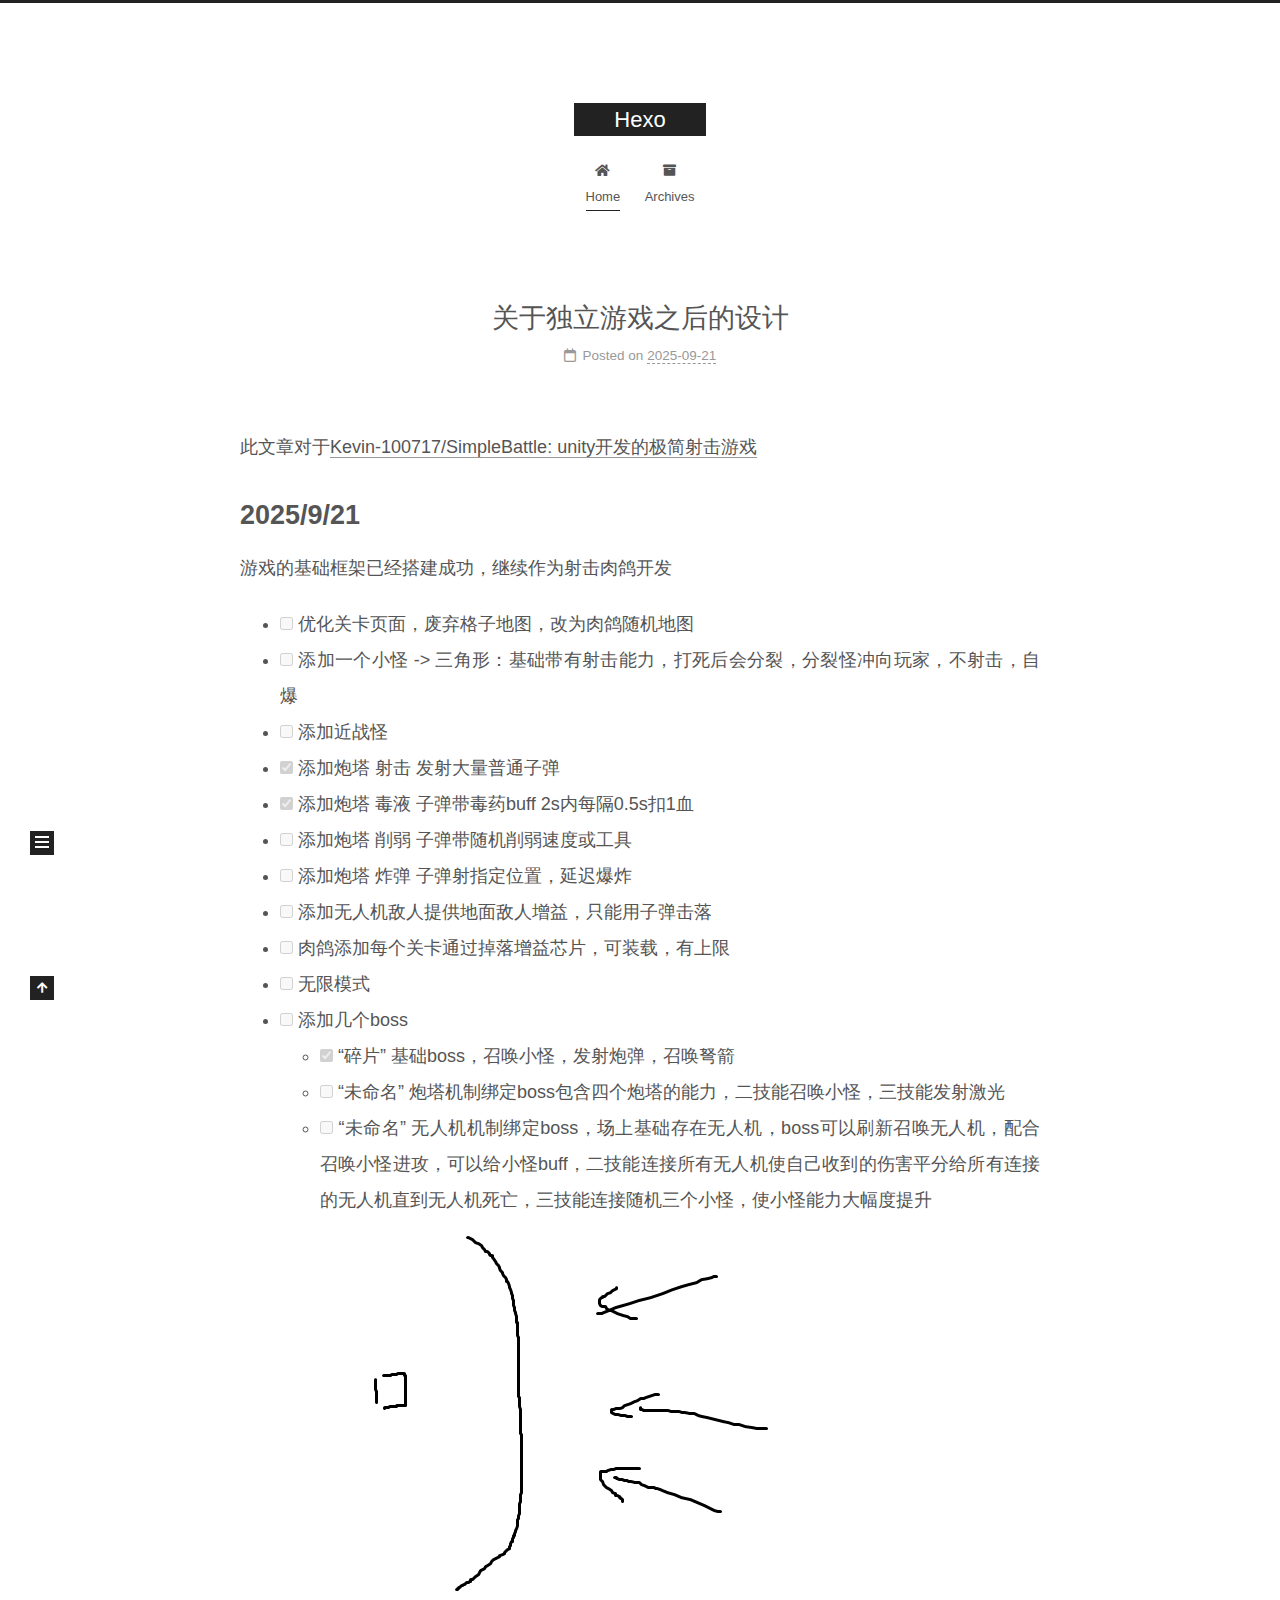
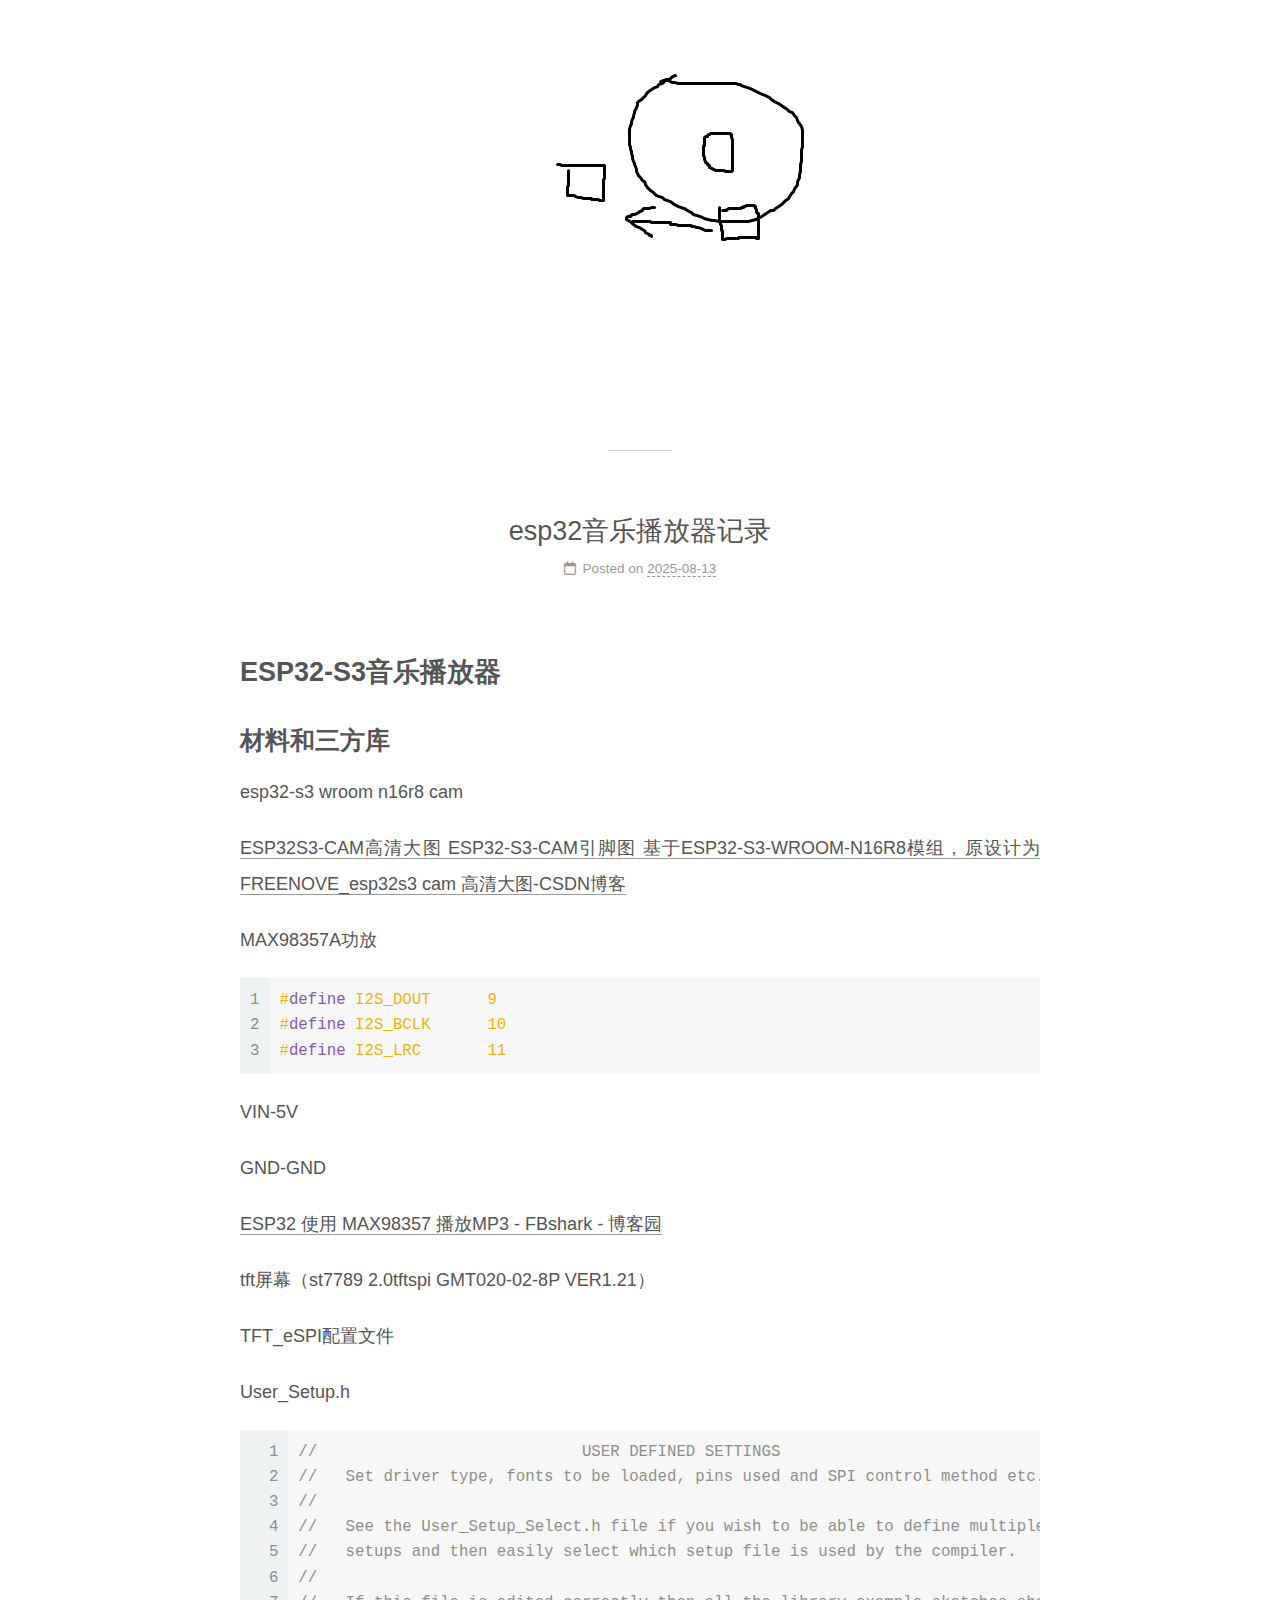
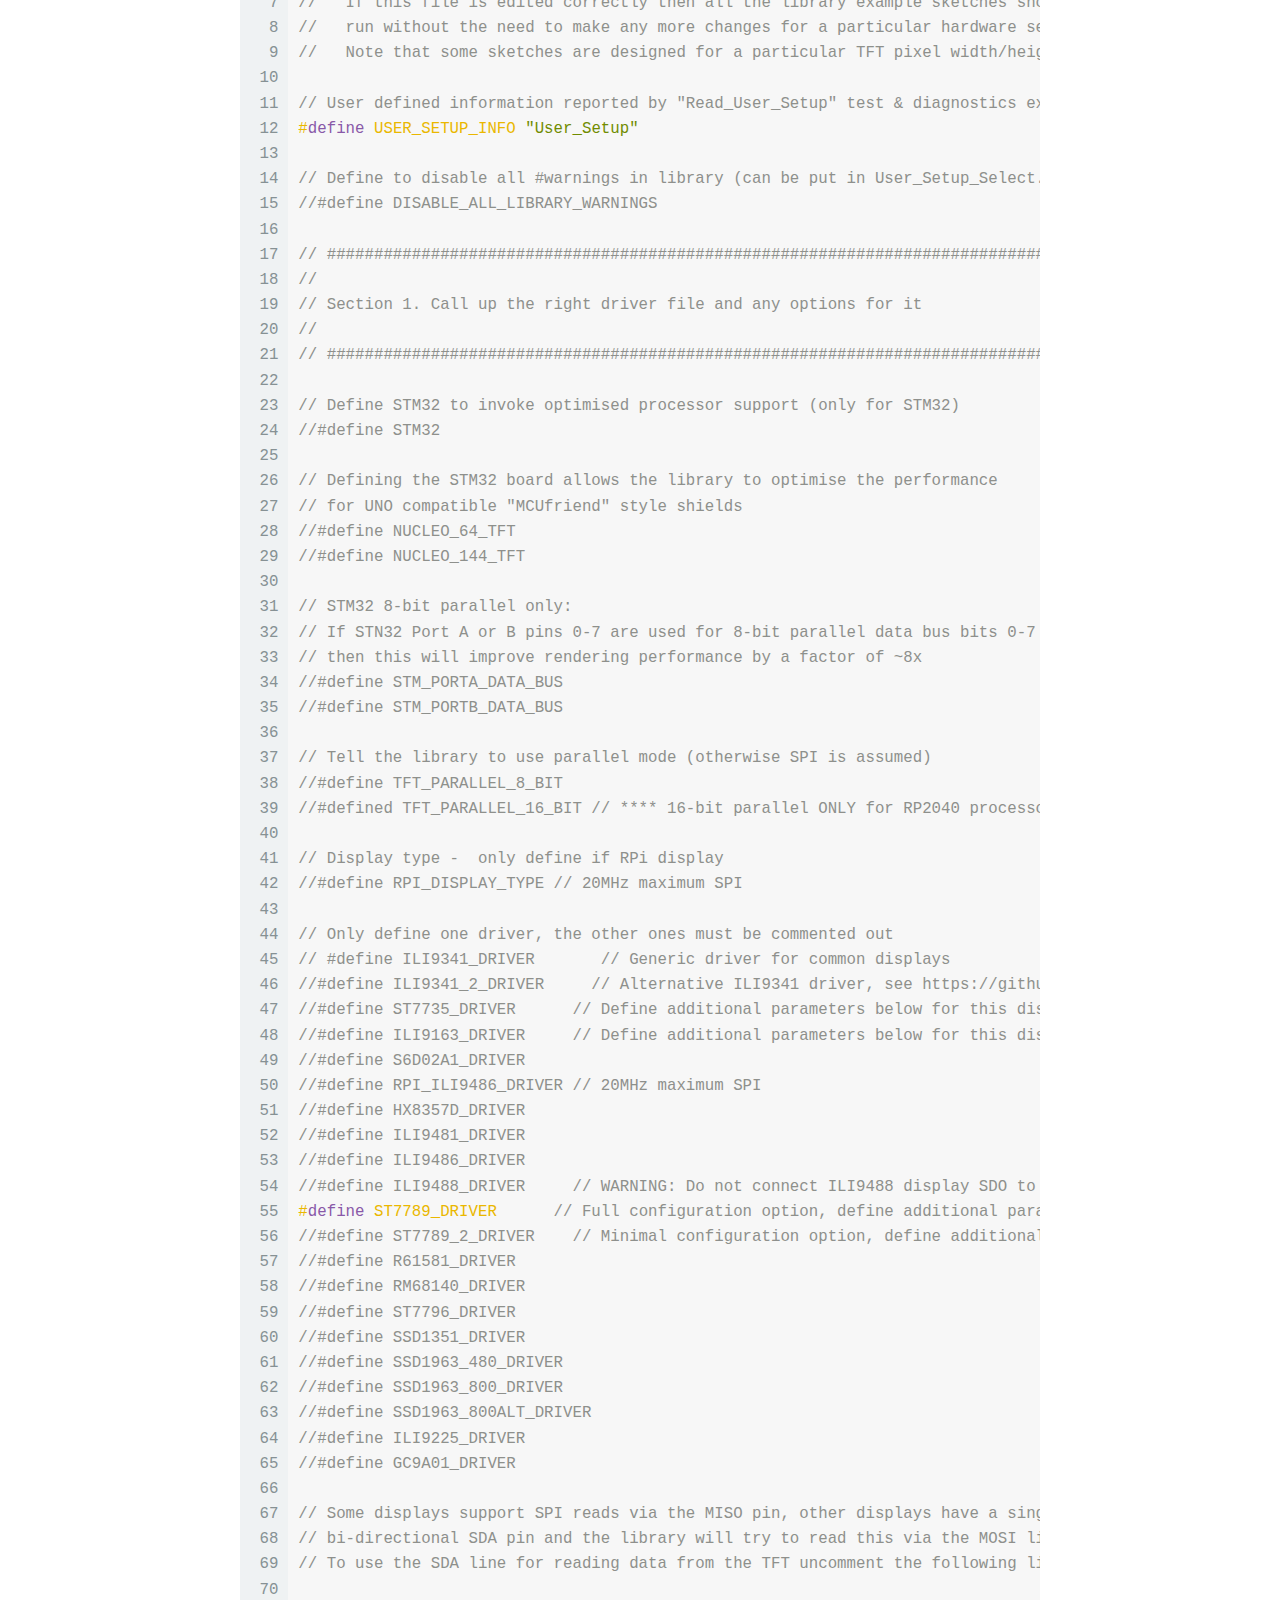
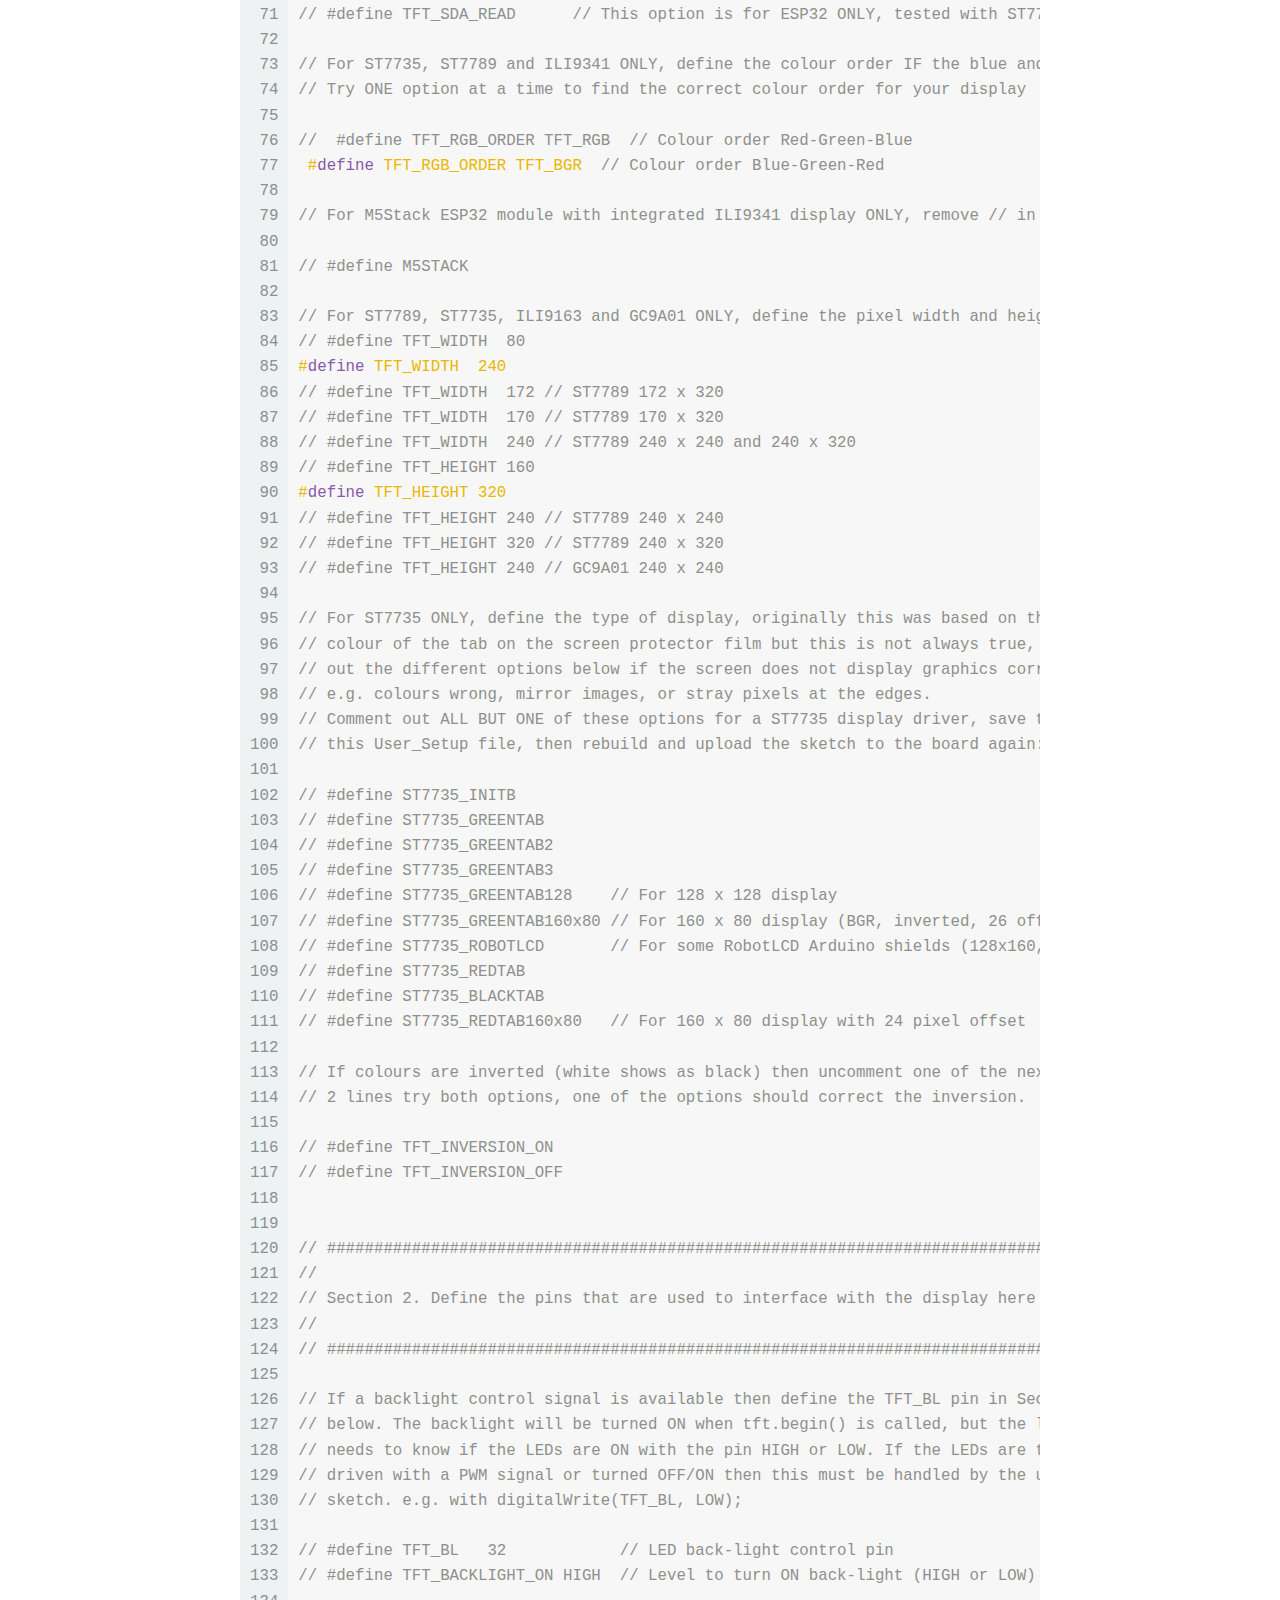
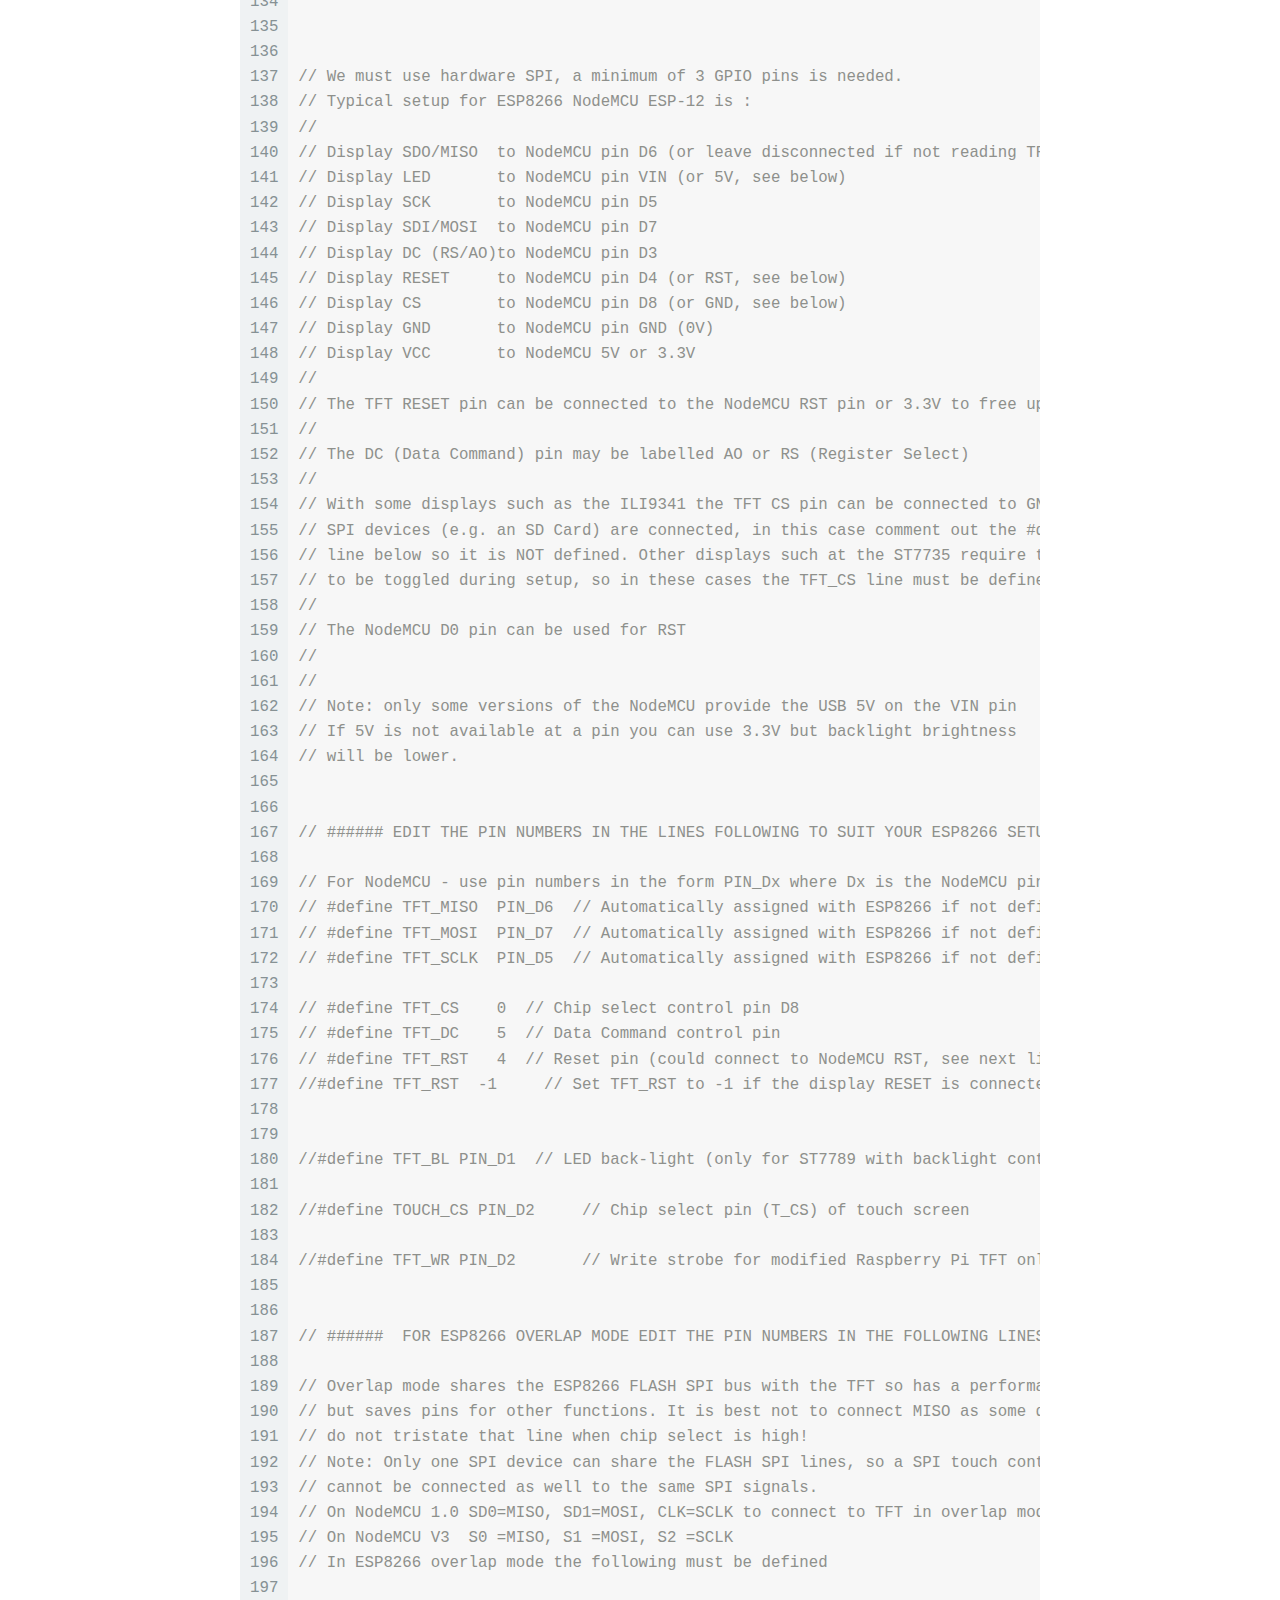
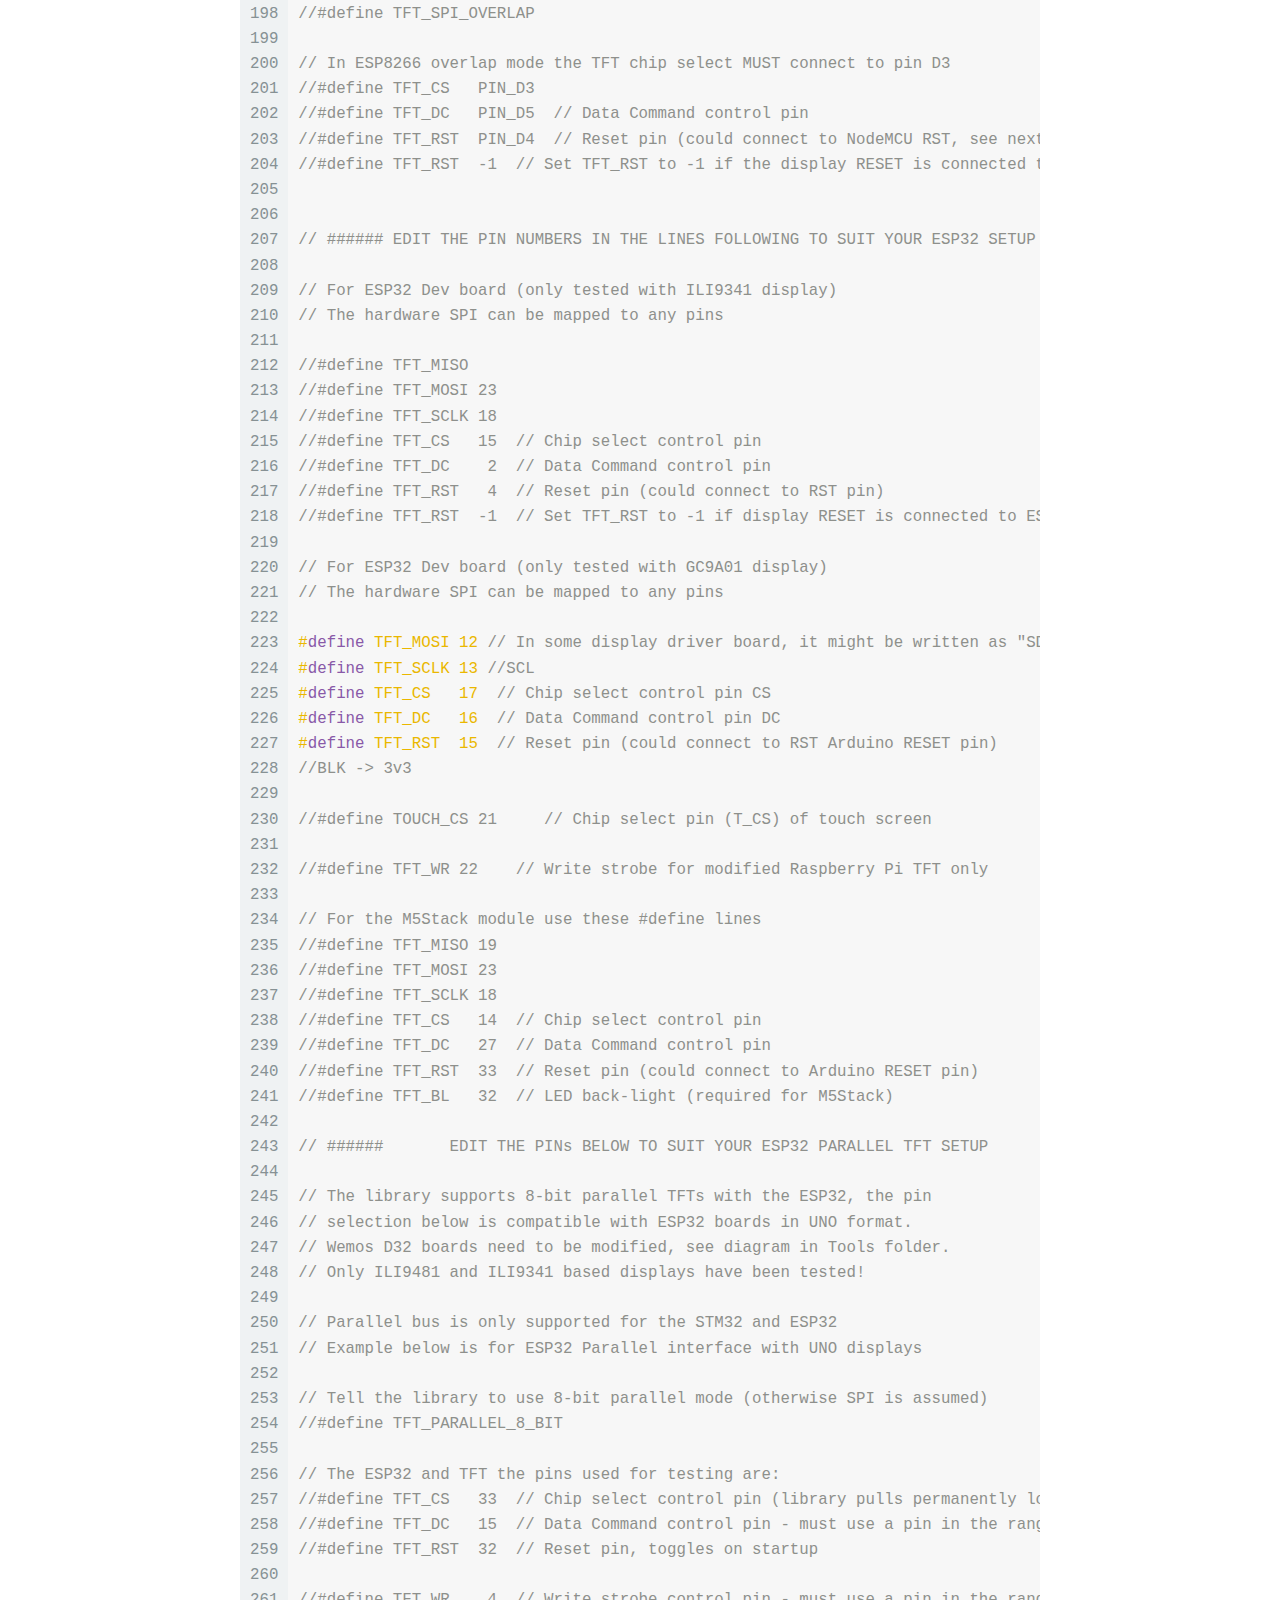
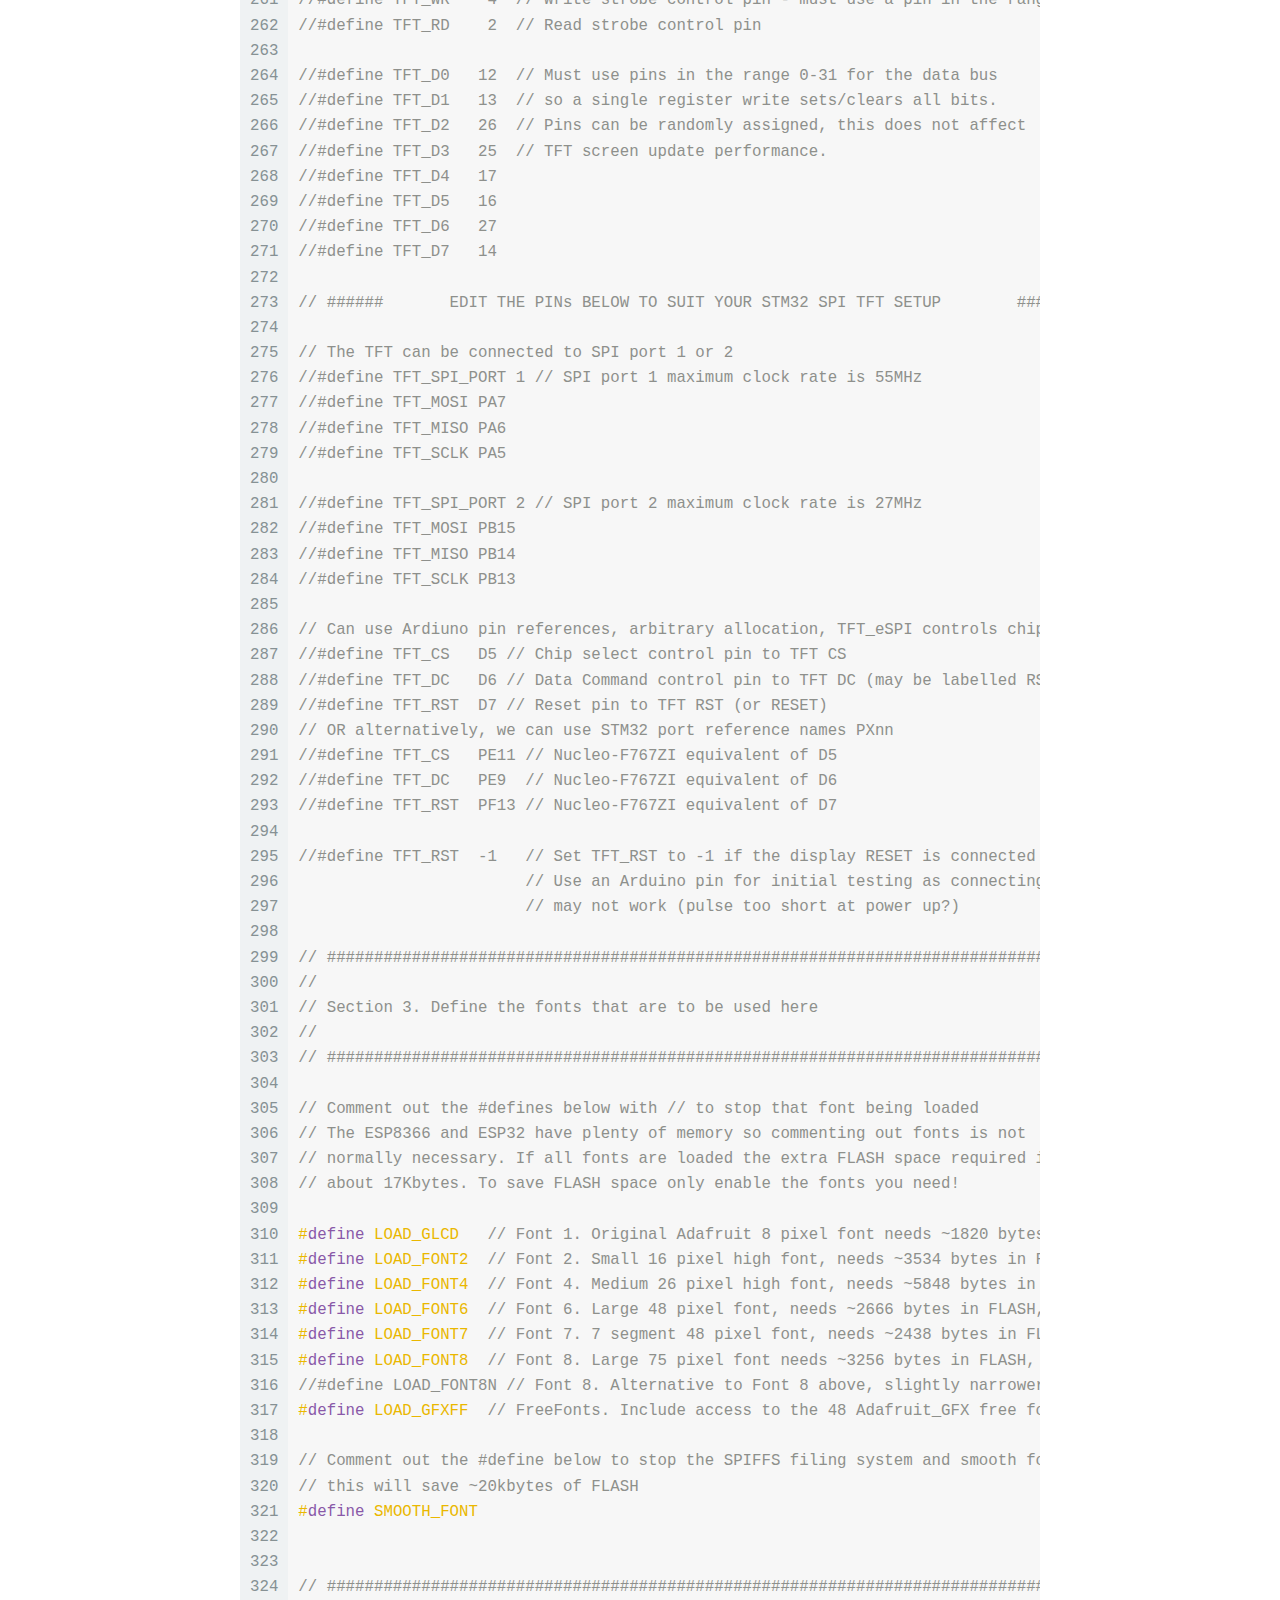
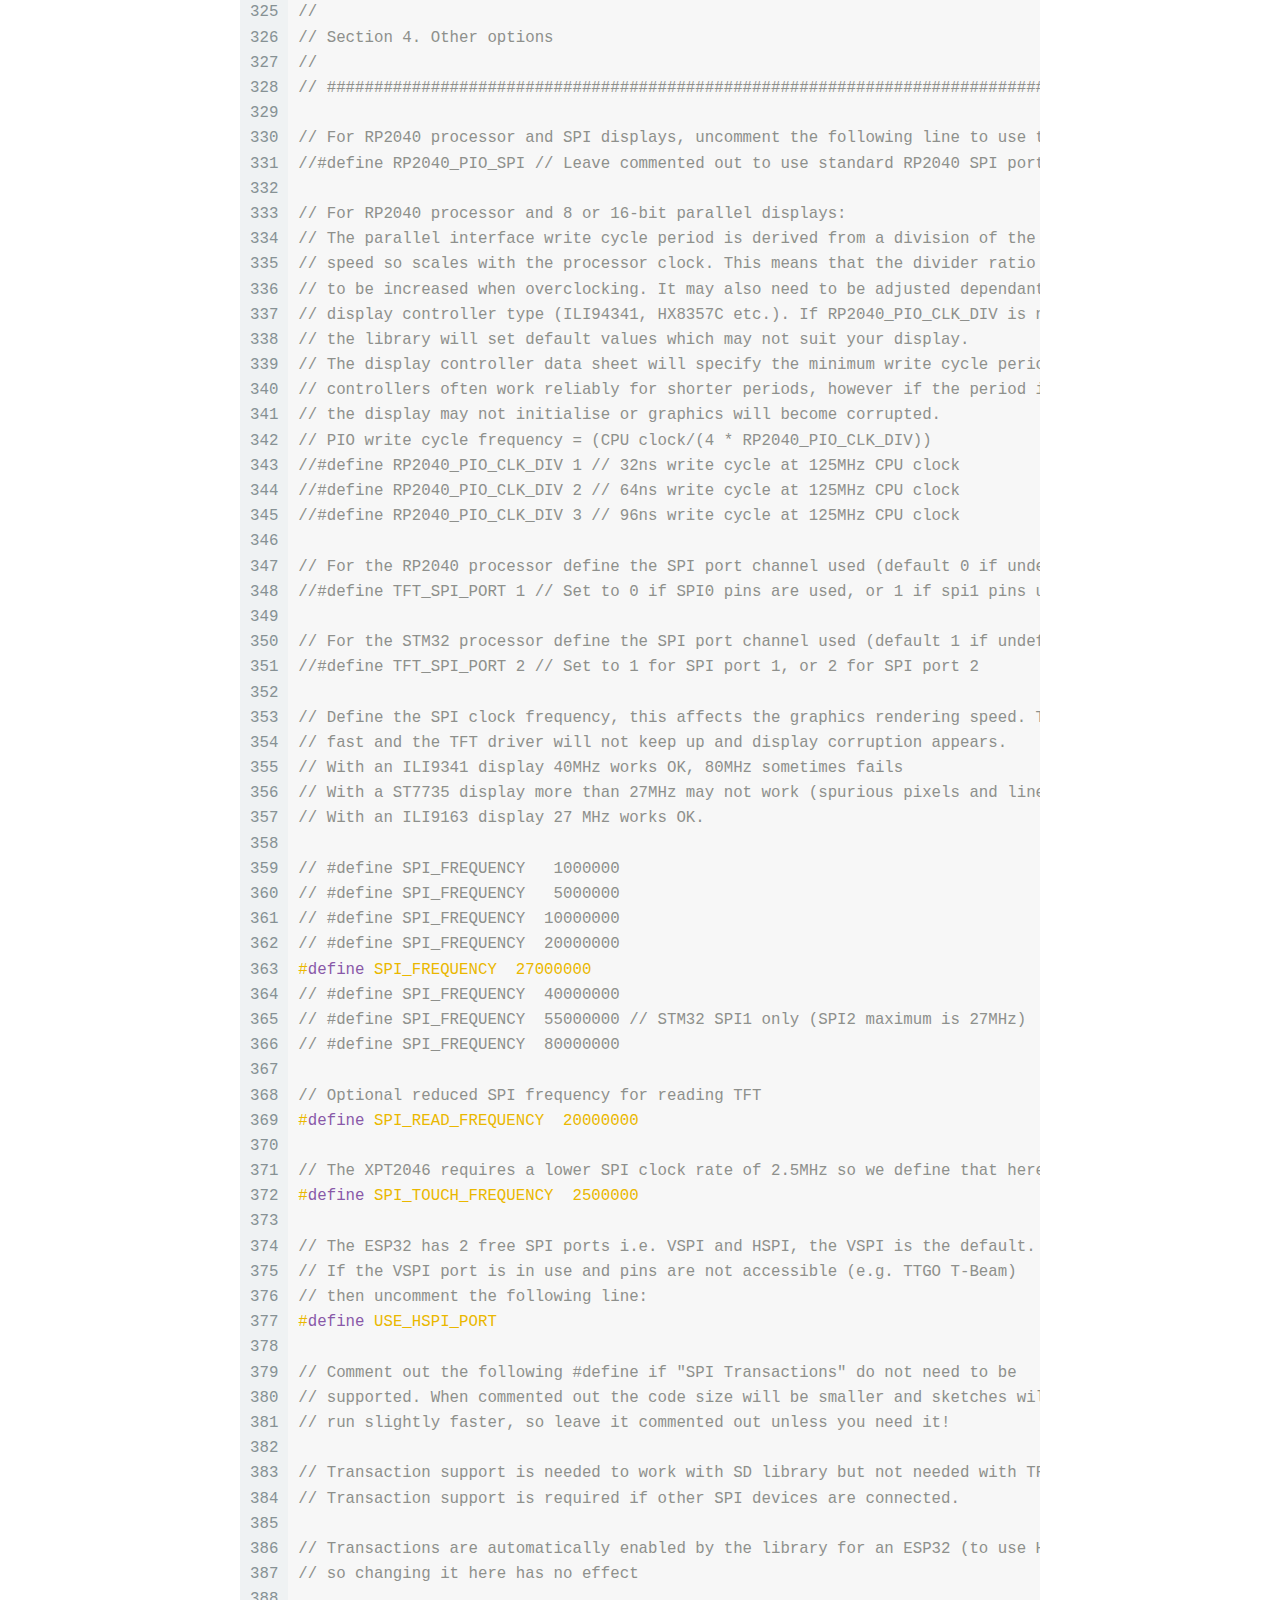
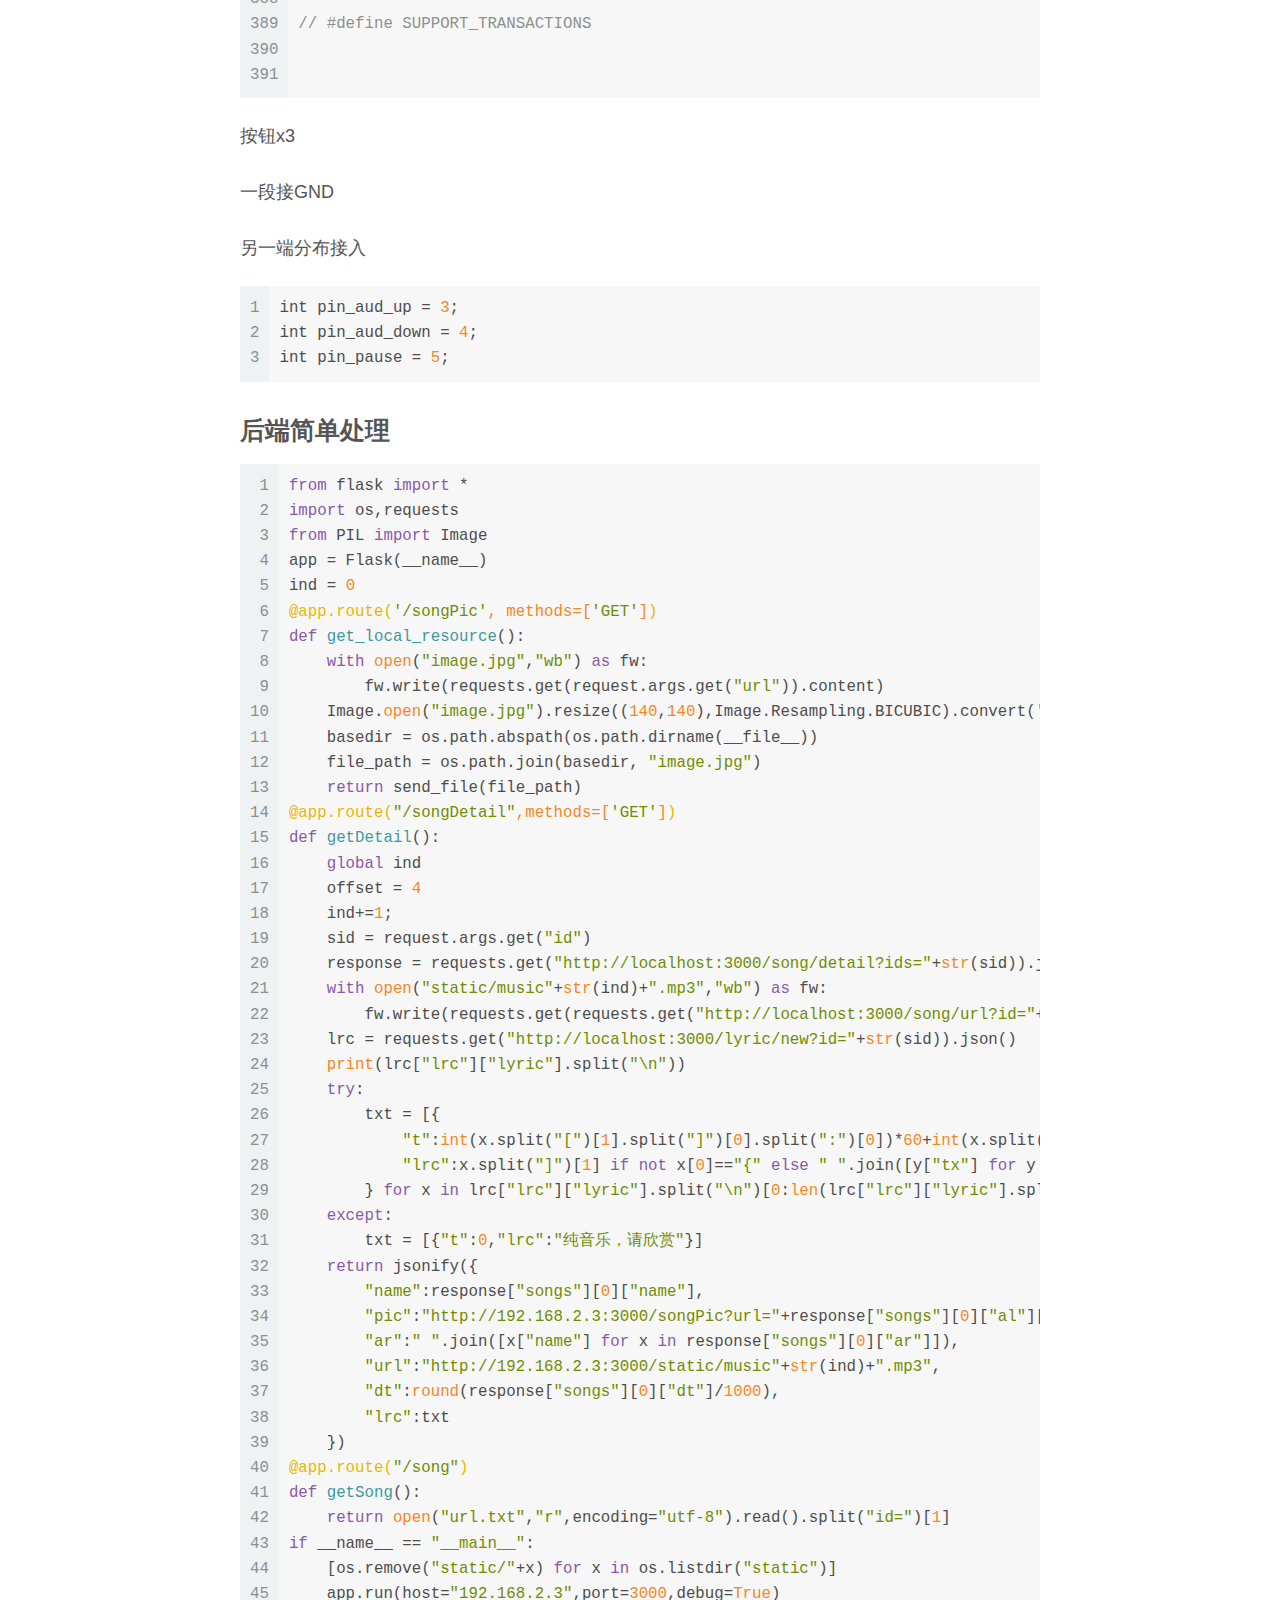
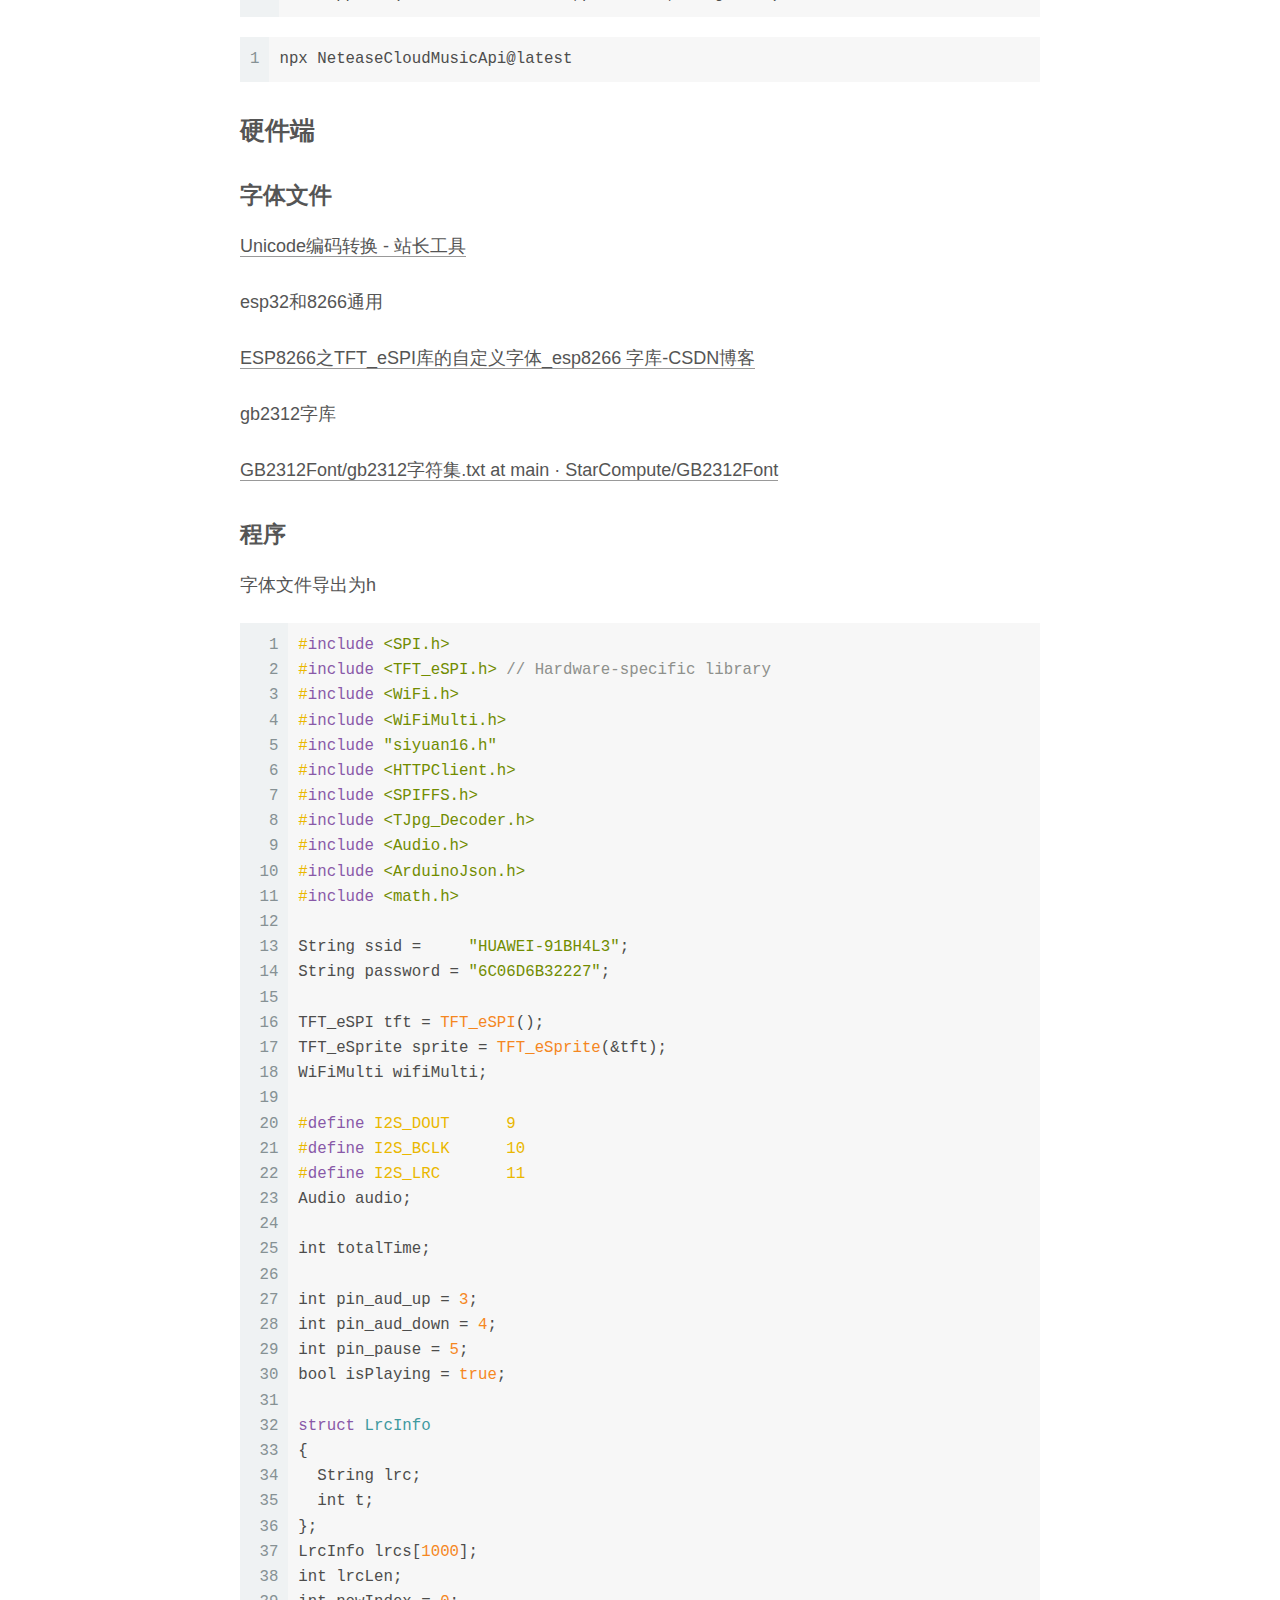
<file: index.html>
<!DOCTYPE html>
<html lang="en">
<head>
  <meta charset="UTF-8">
<meta name="viewport" content="width=device-width, initial-scale=1, maximum-scale=2">
<meta name="theme-color" content="#222">
<meta name="generator" content="Hexo 7.3.0">
  <link rel="apple-touch-icon" sizes="180x180" href="/images/apple-touch-icon-next.png">
  <link rel="icon" type="image/png" sizes="32x32" href="/images/favicon-32x32-next.png">
  <link rel="icon" type="image/png" sizes="16x16" href="/images/favicon-16x16-next.png">
  <link rel="mask-icon" href="/images/logo.svg" color="#222">

<link rel="stylesheet" href="/css/main.css">


<link rel="stylesheet" href="/lib/font-awesome/css/all.min.css">

<script id="hexo-configurations">
    var NexT = window.NexT || {};
    var CONFIG = {"hostname":"example.com","root":"/","scheme":"Muse","version":"7.8.0","exturl":false,"sidebar":{"position":"left","display":"post","padding":18,"offset":12,"onmobile":false},"copycode":{"enable":false,"show_result":false,"style":null},"back2top":{"enable":true,"sidebar":false,"scrollpercent":false},"bookmark":{"enable":false,"color":"#222","save":"auto"},"fancybox":false,"mediumzoom":false,"lazyload":false,"pangu":false,"comments":{"style":"tabs","active":null,"storage":true,"lazyload":false,"nav":null},"algolia":{"hits":{"per_page":10},"labels":{"input_placeholder":"Search for Posts","hits_empty":"We didn't find any results for the search: ${query}","hits_stats":"${hits} results found in ${time} ms"}},"localsearch":{"enable":false,"trigger":"auto","top_n_per_article":1,"unescape":false,"preload":false},"motion":{"enable":true,"async":false,"transition":{"post_block":"fadeIn","post_header":"slideDownIn","post_body":"slideDownIn","coll_header":"slideLeftIn","sidebar":"slideUpIn"}}};
  </script>

  <meta property="og:type" content="website">
<meta property="og:title" content="Hexo">
<meta property="og:url" content="http://example.com/index.html">
<meta property="og:site_name" content="Hexo">
<meta property="og:locale" content="en_US">
<meta property="article:author" content="Kevin-100717">
<meta name="twitter:card" content="summary">

<link rel="canonical" href="http://example.com/">


<script id="page-configurations">
  // https://hexo.io/docs/variables.html
  CONFIG.page = {
    sidebar: "",
    isHome : true,
    isPost : false,
    lang   : 'en'
  };
</script>

  <title>Hexo</title>
  






  <noscript>
  <style>
  .use-motion .brand,
  .use-motion .menu-item,
  .sidebar-inner,
  .use-motion .post-block,
  .use-motion .pagination,
  .use-motion .comments,
  .use-motion .post-header,
  .use-motion .post-body,
  .use-motion .collection-header { opacity: initial; }

  .use-motion .site-title,
  .use-motion .site-subtitle {
    opacity: initial;
    top: initial;
  }

  .use-motion .logo-line-before i { left: initial; }
  .use-motion .logo-line-after i { right: initial; }
  </style>
</noscript>

</head>

<body itemscope itemtype="http://schema.org/WebPage">
  <div class="container use-motion">
    <div class="headband"></div>

    <header class="header" itemscope itemtype="http://schema.org/WPHeader">
      <div class="header-inner"><div class="site-brand-container">
  <div class="site-nav-toggle">
    <div class="toggle" aria-label="Toggle navigation bar">
      <span class="toggle-line toggle-line-first"></span>
      <span class="toggle-line toggle-line-middle"></span>
      <span class="toggle-line toggle-line-last"></span>
    </div>
  </div>

  <div class="site-meta">

    <a href="/" class="brand" rel="start">
      <span class="logo-line-before"><i></i></span>
      <h1 class="site-title">Hexo</h1>
      <span class="logo-line-after"><i></i></span>
    </a>
  </div>

  <div class="site-nav-right">
    <div class="toggle popup-trigger">
    </div>
  </div>
</div>




<nav class="site-nav">
  <ul id="menu" class="main-menu menu">
        <li class="menu-item menu-item-home">

    <a href="/" rel="section"><i class="fa fa-home fa-fw"></i>Home</a>

  </li>
        <li class="menu-item menu-item-archives">

    <a href="/archives/" rel="section"><i class="fa fa-archive fa-fw"></i>Archives</a>

  </li>
  </ul>
</nav>




</div>
    </header>

    
  <div class="back-to-top">
    <i class="fa fa-arrow-up"></i>
    <span>0%</span>
  </div>


    <main class="main">
      <div class="main-inner">
        <div class="content-wrap">
          

          <div class="content index posts-expand">
            
      
  
  
  <article itemscope itemtype="http://schema.org/Article" class="post-block" lang="en">
    <link itemprop="mainEntityOfPage" href="http://example.com/2025/09/21/%E5%85%B3%E4%BA%8E%E7%8B%AC%E7%AB%8B%E6%B8%B8%E6%88%8F%E4%B9%8B%E5%90%8E%E7%9A%84%E8%AE%BE%E8%AE%A1/">

    <span hidden itemprop="author" itemscope itemtype="http://schema.org/Person">
      <meta itemprop="image" content="/images/avatar.gif">
      <meta itemprop="name" content="Kevin-100717">
      <meta itemprop="description" content="">
    </span>

    <span hidden itemprop="publisher" itemscope itemtype="http://schema.org/Organization">
      <meta itemprop="name" content="Hexo">
    </span>
      <header class="post-header">
        <h2 class="post-title" itemprop="name headline">
          
            <a href="/2025/09/21/%E5%85%B3%E4%BA%8E%E7%8B%AC%E7%AB%8B%E6%B8%B8%E6%88%8F%E4%B9%8B%E5%90%8E%E7%9A%84%E8%AE%BE%E8%AE%A1/" class="post-title-link" itemprop="url">关于独立游戏之后的设计</a>
        </h2>

        <div class="post-meta">
            <span class="post-meta-item">
              <span class="post-meta-item-icon">
                <i class="far fa-calendar"></i>
              </span>
              <span class="post-meta-item-text">Posted on</span>
              

              <time title="Created: 2025-09-21 21:25:09 / Modified: 22:20:30" itemprop="dateCreated datePublished" datetime="2025-09-21T21:25:09+08:00">2025-09-21</time>
            </span>

          

        </div>
      </header>

    
    
    
    <div class="post-body" itemprop="articleBody">

      
          <p>此文章对于<a target="_blank" rel="noopener" href="https://github.com/Kevin-100717/SimpleBattle">Kevin-100717&#x2F;SimpleBattle: unity开发的极简射击游戏</a></p>
<h1 id="2025-9-21"><a href="#2025-9-21" class="headerlink" title="2025&#x2F;9&#x2F;21"></a>2025&#x2F;9&#x2F;21</h1><p>游戏的基础框架已经搭建成功，继续作为射击肉鸽开发</p>
<ul>
<li><input disabled="" type="checkbox"> 优化关卡页面，废弃格子地图，改为肉鸽随机地图</li>
<li><input disabled="" type="checkbox"> 添加一个小怪 -&gt; 三角形：基础带有射击能力，打死后会分裂，分裂怪冲向玩家，不射击，自爆</li>
<li><input disabled="" type="checkbox"> 添加近战怪</li>
<li><input checked="" disabled="" type="checkbox"> 添加炮塔 射击 发射大量普通子弹</li>
<li><input checked="" disabled="" type="checkbox"> 添加炮塔 毒液 子弹带毒药buff 2s内每隔0.5s扣1血</li>
<li><input disabled="" type="checkbox"> 添加炮塔 削弱 子弹带随机削弱速度或工具</li>
<li><input disabled="" type="checkbox"> 添加炮塔 炸弹 子弹射指定位置，延迟爆炸</li>
<li><input disabled="" type="checkbox"> 添加无人机敌人提供地面敌人增益，只能用子弹击落</li>
<li><input disabled="" type="checkbox"> 肉鸽添加每个关卡通过掉落增益芯片，可装载，有上限</li>
<li><input disabled="" type="checkbox"> 无限模式</li>
<li><input disabled="" type="checkbox"> 添加几个boss<ul>
<li><input checked="" disabled="" type="checkbox"> “碎片”  基础boss，召唤小怪，发射炮弹，召唤弩箭</li>
<li><input disabled="" type="checkbox"> “未命名”  炮塔机制绑定boss包含四个炮塔的能力，二技能召唤小怪，三技能发射激光</li>
<li><input disabled="" type="checkbox"> “未命名”  无人机机制绑定boss，场上基础存在无人机，boss可以刷新召唤无人机，配合召唤小怪进攻，可以给小怪buff，二技能连接所有无人机使自己收到的伤害平分给所有连接的无人机直到无人机死亡，三技能连接随机三个小怪，使小怪能力大幅度提升</li>
</ul>
</li>
</ul>
<p><img src="/images/game/%E6%80%9D%E8%B7%AF1.png" alt="思路"></p>
<p><img src="/images/game/%E6%80%9D%E8%B7%AF2.png" alt="思路"></p>

      
    </div>

    
    
    
      <footer class="post-footer">
        <div class="post-eof"></div>
      </footer>
  </article>
  
  
  

      
  
  
  <article itemscope itemtype="http://schema.org/Article" class="post-block" lang="en">
    <link itemprop="mainEntityOfPage" href="http://example.com/2025/08/13/esp32%E9%9F%B3%E4%B9%90%E6%92%AD%E6%94%BE%E5%99%A8%E8%AE%B0%E5%BD%95/">

    <span hidden itemprop="author" itemscope itemtype="http://schema.org/Person">
      <meta itemprop="image" content="/images/avatar.gif">
      <meta itemprop="name" content="Kevin-100717">
      <meta itemprop="description" content="">
    </span>

    <span hidden itemprop="publisher" itemscope itemtype="http://schema.org/Organization">
      <meta itemprop="name" content="Hexo">
    </span>
      <header class="post-header">
        <h2 class="post-title" itemprop="name headline">
          
            <a href="/2025/08/13/esp32%E9%9F%B3%E4%B9%90%E6%92%AD%E6%94%BE%E5%99%A8%E8%AE%B0%E5%BD%95/" class="post-title-link" itemprop="url">esp32音乐播放器记录</a>
        </h2>

        <div class="post-meta">
            <span class="post-meta-item">
              <span class="post-meta-item-icon">
                <i class="far fa-calendar"></i>
              </span>
              <span class="post-meta-item-text">Posted on</span>
              

              <time title="Created: 2025-08-13 22:22:25 / Modified: 22:34:00" itemprop="dateCreated datePublished" datetime="2025-08-13T22:22:25+08:00">2025-08-13</time>
            </span>

          

        </div>
      </header>

    
    
    
    <div class="post-body" itemprop="articleBody">

      
          <h1 id="ESP32-S3音乐播放器"><a href="#ESP32-S3音乐播放器" class="headerlink" title="ESP32-S3音乐播放器"></a>ESP32-S3音乐播放器</h1><h2 id="材料和三方库"><a href="#材料和三方库" class="headerlink" title="材料和三方库"></a>材料和三方库</h2><p>esp32-s3 wroom n16r8 cam</p>
<p><a target="_blank" rel="noopener" href="https://blog.csdn.net/qzlbr/article/details/148078393">ESP32S3-CAM高清大图 ESP32-S3-CAM引脚图 基于ESP32-S3-WROOM-N16R8模组，原设计为FREENOVE_esp32s3 cam 高清大图-CSDN博客</a></p>
<p>MAX98357A功放</p>
<figure class="highlight c++"><table><tr><td class="gutter"><pre><span class="line">1</span><br><span class="line">2</span><br><span class="line">3</span><br></pre></td><td class="code"><pre><span class="line"><span class="meta">#<span class="keyword">define</span> I2S_DOUT      9</span></span><br><span class="line"><span class="meta">#<span class="keyword">define</span> I2S_BCLK      10</span></span><br><span class="line"><span class="meta">#<span class="keyword">define</span> I2S_LRC       11</span></span><br></pre></td></tr></table></figure>

<p>VIN-5V</p>
<p>GND-GND</p>
<p><a target="_blank" rel="noopener" href="https://www.cnblogs.com/FBsharl/p/18336848">ESP32 使用 MAX98357 播放MP3 - FBshark - 博客园</a></p>
<p>tft屏幕（st7789 2.0tftspi GMT020-02-8P VER1.21）</p>
<p>TFT_eSPI配置文件</p>
<p>User_Setup.h</p>
<figure class="highlight c++"><table><tr><td class="gutter"><pre><span class="line">1</span><br><span class="line">2</span><br><span class="line">3</span><br><span class="line">4</span><br><span class="line">5</span><br><span class="line">6</span><br><span class="line">7</span><br><span class="line">8</span><br><span class="line">9</span><br><span class="line">10</span><br><span class="line">11</span><br><span class="line">12</span><br><span class="line">13</span><br><span class="line">14</span><br><span class="line">15</span><br><span class="line">16</span><br><span class="line">17</span><br><span class="line">18</span><br><span class="line">19</span><br><span class="line">20</span><br><span class="line">21</span><br><span class="line">22</span><br><span class="line">23</span><br><span class="line">24</span><br><span class="line">25</span><br><span class="line">26</span><br><span class="line">27</span><br><span class="line">28</span><br><span class="line">29</span><br><span class="line">30</span><br><span class="line">31</span><br><span class="line">32</span><br><span class="line">33</span><br><span class="line">34</span><br><span class="line">35</span><br><span class="line">36</span><br><span class="line">37</span><br><span class="line">38</span><br><span class="line">39</span><br><span class="line">40</span><br><span class="line">41</span><br><span class="line">42</span><br><span class="line">43</span><br><span class="line">44</span><br><span class="line">45</span><br><span class="line">46</span><br><span class="line">47</span><br><span class="line">48</span><br><span class="line">49</span><br><span class="line">50</span><br><span class="line">51</span><br><span class="line">52</span><br><span class="line">53</span><br><span class="line">54</span><br><span class="line">55</span><br><span class="line">56</span><br><span class="line">57</span><br><span class="line">58</span><br><span class="line">59</span><br><span class="line">60</span><br><span class="line">61</span><br><span class="line">62</span><br><span class="line">63</span><br><span class="line">64</span><br><span class="line">65</span><br><span class="line">66</span><br><span class="line">67</span><br><span class="line">68</span><br><span class="line">69</span><br><span class="line">70</span><br><span class="line">71</span><br><span class="line">72</span><br><span class="line">73</span><br><span class="line">74</span><br><span class="line">75</span><br><span class="line">76</span><br><span class="line">77</span><br><span class="line">78</span><br><span class="line">79</span><br><span class="line">80</span><br><span class="line">81</span><br><span class="line">82</span><br><span class="line">83</span><br><span class="line">84</span><br><span class="line">85</span><br><span class="line">86</span><br><span class="line">87</span><br><span class="line">88</span><br><span class="line">89</span><br><span class="line">90</span><br><span class="line">91</span><br><span class="line">92</span><br><span class="line">93</span><br><span class="line">94</span><br><span class="line">95</span><br><span class="line">96</span><br><span class="line">97</span><br><span class="line">98</span><br><span class="line">99</span><br><span class="line">100</span><br><span class="line">101</span><br><span class="line">102</span><br><span class="line">103</span><br><span class="line">104</span><br><span class="line">105</span><br><span class="line">106</span><br><span class="line">107</span><br><span class="line">108</span><br><span class="line">109</span><br><span class="line">110</span><br><span class="line">111</span><br><span class="line">112</span><br><span class="line">113</span><br><span class="line">114</span><br><span class="line">115</span><br><span class="line">116</span><br><span class="line">117</span><br><span class="line">118</span><br><span class="line">119</span><br><span class="line">120</span><br><span class="line">121</span><br><span class="line">122</span><br><span class="line">123</span><br><span class="line">124</span><br><span class="line">125</span><br><span class="line">126</span><br><span class="line">127</span><br><span class="line">128</span><br><span class="line">129</span><br><span class="line">130</span><br><span class="line">131</span><br><span class="line">132</span><br><span class="line">133</span><br><span class="line">134</span><br><span class="line">135</span><br><span class="line">136</span><br><span class="line">137</span><br><span class="line">138</span><br><span class="line">139</span><br><span class="line">140</span><br><span class="line">141</span><br><span class="line">142</span><br><span class="line">143</span><br><span class="line">144</span><br><span class="line">145</span><br><span class="line">146</span><br><span class="line">147</span><br><span class="line">148</span><br><span class="line">149</span><br><span class="line">150</span><br><span class="line">151</span><br><span class="line">152</span><br><span class="line">153</span><br><span class="line">154</span><br><span class="line">155</span><br><span class="line">156</span><br><span class="line">157</span><br><span class="line">158</span><br><span class="line">159</span><br><span class="line">160</span><br><span class="line">161</span><br><span class="line">162</span><br><span class="line">163</span><br><span class="line">164</span><br><span class="line">165</span><br><span class="line">166</span><br><span class="line">167</span><br><span class="line">168</span><br><span class="line">169</span><br><span class="line">170</span><br><span class="line">171</span><br><span class="line">172</span><br><span class="line">173</span><br><span class="line">174</span><br><span class="line">175</span><br><span class="line">176</span><br><span class="line">177</span><br><span class="line">178</span><br><span class="line">179</span><br><span class="line">180</span><br><span class="line">181</span><br><span class="line">182</span><br><span class="line">183</span><br><span class="line">184</span><br><span class="line">185</span><br><span class="line">186</span><br><span class="line">187</span><br><span class="line">188</span><br><span class="line">189</span><br><span class="line">190</span><br><span class="line">191</span><br><span class="line">192</span><br><span class="line">193</span><br><span class="line">194</span><br><span class="line">195</span><br><span class="line">196</span><br><span class="line">197</span><br><span class="line">198</span><br><span class="line">199</span><br><span class="line">200</span><br><span class="line">201</span><br><span class="line">202</span><br><span class="line">203</span><br><span class="line">204</span><br><span class="line">205</span><br><span class="line">206</span><br><span class="line">207</span><br><span class="line">208</span><br><span class="line">209</span><br><span class="line">210</span><br><span class="line">211</span><br><span class="line">212</span><br><span class="line">213</span><br><span class="line">214</span><br><span class="line">215</span><br><span class="line">216</span><br><span class="line">217</span><br><span class="line">218</span><br><span class="line">219</span><br><span class="line">220</span><br><span class="line">221</span><br><span class="line">222</span><br><span class="line">223</span><br><span class="line">224</span><br><span class="line">225</span><br><span class="line">226</span><br><span class="line">227</span><br><span class="line">228</span><br><span class="line">229</span><br><span class="line">230</span><br><span class="line">231</span><br><span class="line">232</span><br><span class="line">233</span><br><span class="line">234</span><br><span class="line">235</span><br><span class="line">236</span><br><span class="line">237</span><br><span class="line">238</span><br><span class="line">239</span><br><span class="line">240</span><br><span class="line">241</span><br><span class="line">242</span><br><span class="line">243</span><br><span class="line">244</span><br><span class="line">245</span><br><span class="line">246</span><br><span class="line">247</span><br><span class="line">248</span><br><span class="line">249</span><br><span class="line">250</span><br><span class="line">251</span><br><span class="line">252</span><br><span class="line">253</span><br><span class="line">254</span><br><span class="line">255</span><br><span class="line">256</span><br><span class="line">257</span><br><span class="line">258</span><br><span class="line">259</span><br><span class="line">260</span><br><span class="line">261</span><br><span class="line">262</span><br><span class="line">263</span><br><span class="line">264</span><br><span class="line">265</span><br><span class="line">266</span><br><span class="line">267</span><br><span class="line">268</span><br><span class="line">269</span><br><span class="line">270</span><br><span class="line">271</span><br><span class="line">272</span><br><span class="line">273</span><br><span class="line">274</span><br><span class="line">275</span><br><span class="line">276</span><br><span class="line">277</span><br><span class="line">278</span><br><span class="line">279</span><br><span class="line">280</span><br><span class="line">281</span><br><span class="line">282</span><br><span class="line">283</span><br><span class="line">284</span><br><span class="line">285</span><br><span class="line">286</span><br><span class="line">287</span><br><span class="line">288</span><br><span class="line">289</span><br><span class="line">290</span><br><span class="line">291</span><br><span class="line">292</span><br><span class="line">293</span><br><span class="line">294</span><br><span class="line">295</span><br><span class="line">296</span><br><span class="line">297</span><br><span class="line">298</span><br><span class="line">299</span><br><span class="line">300</span><br><span class="line">301</span><br><span class="line">302</span><br><span class="line">303</span><br><span class="line">304</span><br><span class="line">305</span><br><span class="line">306</span><br><span class="line">307</span><br><span class="line">308</span><br><span class="line">309</span><br><span class="line">310</span><br><span class="line">311</span><br><span class="line">312</span><br><span class="line">313</span><br><span class="line">314</span><br><span class="line">315</span><br><span class="line">316</span><br><span class="line">317</span><br><span class="line">318</span><br><span class="line">319</span><br><span class="line">320</span><br><span class="line">321</span><br><span class="line">322</span><br><span class="line">323</span><br><span class="line">324</span><br><span class="line">325</span><br><span class="line">326</span><br><span class="line">327</span><br><span class="line">328</span><br><span class="line">329</span><br><span class="line">330</span><br><span class="line">331</span><br><span class="line">332</span><br><span class="line">333</span><br><span class="line">334</span><br><span class="line">335</span><br><span class="line">336</span><br><span class="line">337</span><br><span class="line">338</span><br><span class="line">339</span><br><span class="line">340</span><br><span class="line">341</span><br><span class="line">342</span><br><span class="line">343</span><br><span class="line">344</span><br><span class="line">345</span><br><span class="line">346</span><br><span class="line">347</span><br><span class="line">348</span><br><span class="line">349</span><br><span class="line">350</span><br><span class="line">351</span><br><span class="line">352</span><br><span class="line">353</span><br><span class="line">354</span><br><span class="line">355</span><br><span class="line">356</span><br><span class="line">357</span><br><span class="line">358</span><br><span class="line">359</span><br><span class="line">360</span><br><span class="line">361</span><br><span class="line">362</span><br><span class="line">363</span><br><span class="line">364</span><br><span class="line">365</span><br><span class="line">366</span><br><span class="line">367</span><br><span class="line">368</span><br><span class="line">369</span><br><span class="line">370</span><br><span class="line">371</span><br><span class="line">372</span><br><span class="line">373</span><br><span class="line">374</span><br><span class="line">375</span><br><span class="line">376</span><br><span class="line">377</span><br><span class="line">378</span><br><span class="line">379</span><br><span class="line">380</span><br><span class="line">381</span><br><span class="line">382</span><br><span class="line">383</span><br><span class="line">384</span><br><span class="line">385</span><br><span class="line">386</span><br><span class="line">387</span><br><span class="line">388</span><br><span class="line">389</span><br><span class="line">390</span><br><span class="line">391</span><br></pre></td><td class="code"><pre><span class="line"><span class="comment">//                            USER DEFINED SETTINGS</span></span><br><span class="line"><span class="comment">//   Set driver type, fonts to be loaded, pins used and SPI control method etc.</span></span><br><span class="line"><span class="comment">//</span></span><br><span class="line"><span class="comment">//   See the User_Setup_Select.h file if you wish to be able to define multiple</span></span><br><span class="line"><span class="comment">//   setups and then easily select which setup file is used by the compiler.</span></span><br><span class="line"><span class="comment">//</span></span><br><span class="line"><span class="comment">//   If this file is edited correctly then all the library example sketches should</span></span><br><span class="line"><span class="comment">//   run without the need to make any more changes for a particular hardware setup!</span></span><br><span class="line"><span class="comment">//   Note that some sketches are designed for a particular TFT pixel width/height</span></span><br><span class="line"></span><br><span class="line"><span class="comment">// User defined information reported by &quot;Read_User_Setup&quot; test &amp; diagnostics example</span></span><br><span class="line"><span class="meta">#<span class="keyword">define</span> USER_SETUP_INFO <span class="string">&quot;User_Setup&quot;</span></span></span><br><span class="line"></span><br><span class="line"><span class="comment">// Define to disable all #warnings in library (can be put in User_Setup_Select.h)</span></span><br><span class="line"><span class="comment">//#define DISABLE_ALL_LIBRARY_WARNINGS</span></span><br><span class="line"></span><br><span class="line"><span class="comment">// ##################################################################################</span></span><br><span class="line"><span class="comment">//</span></span><br><span class="line"><span class="comment">// Section 1. Call up the right driver file and any options for it</span></span><br><span class="line"><span class="comment">//</span></span><br><span class="line"><span class="comment">// ##################################################################################</span></span><br><span class="line"></span><br><span class="line"><span class="comment">// Define STM32 to invoke optimised processor support (only for STM32)</span></span><br><span class="line"><span class="comment">//#define STM32</span></span><br><span class="line"></span><br><span class="line"><span class="comment">// Defining the STM32 board allows the library to optimise the performance</span></span><br><span class="line"><span class="comment">// for UNO compatible &quot;MCUfriend&quot; style shields</span></span><br><span class="line"><span class="comment">//#define NUCLEO_64_TFT</span></span><br><span class="line"><span class="comment">//#define NUCLEO_144_TFT</span></span><br><span class="line"></span><br><span class="line"><span class="comment">// STM32 8-bit parallel only:</span></span><br><span class="line"><span class="comment">// If STN32 Port A or B pins 0-7 are used for 8-bit parallel data bus bits 0-7</span></span><br><span class="line"><span class="comment">// then this will improve rendering performance by a factor of ~8x</span></span><br><span class="line"><span class="comment">//#define STM_PORTA_DATA_BUS</span></span><br><span class="line"><span class="comment">//#define STM_PORTB_DATA_BUS</span></span><br><span class="line"></span><br><span class="line"><span class="comment">// Tell the library to use parallel mode (otherwise SPI is assumed)</span></span><br><span class="line"><span class="comment">//#define TFT_PARALLEL_8_BIT</span></span><br><span class="line"><span class="comment">//#defined TFT_PARALLEL_16_BIT // **** 16-bit parallel ONLY for RP2040 processor ****</span></span><br><span class="line"></span><br><span class="line"><span class="comment">// Display type -  only define if RPi display</span></span><br><span class="line"><span class="comment">//#define RPI_DISPLAY_TYPE // 20MHz maximum SPI</span></span><br><span class="line"></span><br><span class="line"><span class="comment">// Only define one driver, the other ones must be commented out</span></span><br><span class="line"><span class="comment">// #define ILI9341_DRIVER       // Generic driver for common displays</span></span><br><span class="line"><span class="comment">//#define ILI9341_2_DRIVER     // Alternative ILI9341 driver, see https://github.com/Bodmer/TFT_eSPI/issues/1172</span></span><br><span class="line"><span class="comment">//#define ST7735_DRIVER      // Define additional parameters below for this display</span></span><br><span class="line"><span class="comment">//#define ILI9163_DRIVER     // Define additional parameters below for this display</span></span><br><span class="line"><span class="comment">//#define S6D02A1_DRIVER</span></span><br><span class="line"><span class="comment">//#define RPI_ILI9486_DRIVER // 20MHz maximum SPI</span></span><br><span class="line"><span class="comment">//#define HX8357D_DRIVER</span></span><br><span class="line"><span class="comment">//#define ILI9481_DRIVER</span></span><br><span class="line"><span class="comment">//#define ILI9486_DRIVER</span></span><br><span class="line"><span class="comment">//#define ILI9488_DRIVER     // WARNING: Do not connect ILI9488 display SDO to MISO if other devices share the SPI bus (TFT SDO does NOT tristate when CS is high)</span></span><br><span class="line"><span class="meta">#<span class="keyword">define</span> ST7789_DRIVER      <span class="comment">// Full configuration option, define additional parameters below for this display</span></span></span><br><span class="line"><span class="comment">//#define ST7789_2_DRIVER    // Minimal configuration option, define additional parameters below for this display</span></span><br><span class="line"><span class="comment">//#define R61581_DRIVER</span></span><br><span class="line"><span class="comment">//#define RM68140_DRIVER</span></span><br><span class="line"><span class="comment">//#define ST7796_DRIVER</span></span><br><span class="line"><span class="comment">//#define SSD1351_DRIVER</span></span><br><span class="line"><span class="comment">//#define SSD1963_480_DRIVER</span></span><br><span class="line"><span class="comment">//#define SSD1963_800_DRIVER</span></span><br><span class="line"><span class="comment">//#define SSD1963_800ALT_DRIVER</span></span><br><span class="line"><span class="comment">//#define ILI9225_DRIVER</span></span><br><span class="line"><span class="comment">//#define GC9A01_DRIVER</span></span><br><span class="line"></span><br><span class="line"><span class="comment">// Some displays support SPI reads via the MISO pin, other displays have a single</span></span><br><span class="line"><span class="comment">// bi-directional SDA pin and the library will try to read this via the MOSI line.</span></span><br><span class="line"><span class="comment">// To use the SDA line for reading data from the TFT uncomment the following line:</span></span><br><span class="line"></span><br><span class="line"><span class="comment">// #define TFT_SDA_READ      // This option is for ESP32 ONLY, tested with ST7789 and GC9A01 display only</span></span><br><span class="line"></span><br><span class="line"><span class="comment">// For ST7735, ST7789 and ILI9341 ONLY, define the colour order IF the blue and red are swapped on your display</span></span><br><span class="line"><span class="comment">// Try ONE option at a time to find the correct colour order for your display</span></span><br><span class="line"></span><br><span class="line"><span class="comment">//  #define TFT_RGB_ORDER TFT_RGB  // Colour order Red-Green-Blue</span></span><br><span class="line"> <span class="meta">#<span class="keyword">define</span> TFT_RGB_ORDER TFT_BGR  <span class="comment">// Colour order Blue-Green-Red</span></span></span><br><span class="line"></span><br><span class="line"><span class="comment">// For M5Stack ESP32 module with integrated ILI9341 display ONLY, remove // in line below</span></span><br><span class="line"></span><br><span class="line"><span class="comment">// #define M5STACK</span></span><br><span class="line"></span><br><span class="line"><span class="comment">// For ST7789, ST7735, ILI9163 and GC9A01 ONLY, define the pixel width and height in portrait orientation</span></span><br><span class="line"><span class="comment">// #define TFT_WIDTH  80</span></span><br><span class="line"><span class="meta">#<span class="keyword">define</span> TFT_WIDTH  240</span></span><br><span class="line"><span class="comment">// #define TFT_WIDTH  172 // ST7789 172 x 320</span></span><br><span class="line"><span class="comment">// #define TFT_WIDTH  170 // ST7789 170 x 320</span></span><br><span class="line"><span class="comment">// #define TFT_WIDTH  240 // ST7789 240 x 240 and 240 x 320</span></span><br><span class="line"><span class="comment">// #define TFT_HEIGHT 160</span></span><br><span class="line"><span class="meta">#<span class="keyword">define</span> TFT_HEIGHT 320</span></span><br><span class="line"><span class="comment">// #define TFT_HEIGHT 240 // ST7789 240 x 240</span></span><br><span class="line"><span class="comment">// #define TFT_HEIGHT 320 // ST7789 240 x 320</span></span><br><span class="line"><span class="comment">// #define TFT_HEIGHT 240 // GC9A01 240 x 240</span></span><br><span class="line"></span><br><span class="line"><span class="comment">// For ST7735 ONLY, define the type of display, originally this was based on the</span></span><br><span class="line"><span class="comment">// colour of the tab on the screen protector film but this is not always true, so try</span></span><br><span class="line"><span class="comment">// out the different options below if the screen does not display graphics correctly,</span></span><br><span class="line"><span class="comment">// e.g. colours wrong, mirror images, or stray pixels at the edges.</span></span><br><span class="line"><span class="comment">// Comment out ALL BUT ONE of these options for a ST7735 display driver, save this</span></span><br><span class="line"><span class="comment">// this User_Setup file, then rebuild and upload the sketch to the board again:</span></span><br><span class="line"></span><br><span class="line"><span class="comment">// #define ST7735_INITB</span></span><br><span class="line"><span class="comment">// #define ST7735_GREENTAB</span></span><br><span class="line"><span class="comment">// #define ST7735_GREENTAB2</span></span><br><span class="line"><span class="comment">// #define ST7735_GREENTAB3</span></span><br><span class="line"><span class="comment">// #define ST7735_GREENTAB128    // For 128 x 128 display</span></span><br><span class="line"><span class="comment">// #define ST7735_GREENTAB160x80 // For 160 x 80 display (BGR, inverted, 26 offset)</span></span><br><span class="line"><span class="comment">// #define ST7735_ROBOTLCD       // For some RobotLCD Arduino shields (128x160, BGR, https://docs.arduino.cc/retired/getting-started-guides/TFT)</span></span><br><span class="line"><span class="comment">// #define ST7735_REDTAB</span></span><br><span class="line"><span class="comment">// #define ST7735_BLACKTAB</span></span><br><span class="line"><span class="comment">// #define ST7735_REDTAB160x80   // For 160 x 80 display with 24 pixel offset</span></span><br><span class="line"></span><br><span class="line"><span class="comment">// If colours are inverted (white shows as black) then uncomment one of the next</span></span><br><span class="line"><span class="comment">// 2 lines try both options, one of the options should correct the inversion.</span></span><br><span class="line"></span><br><span class="line"><span class="comment">// #define TFT_INVERSION_ON</span></span><br><span class="line"><span class="comment">// #define TFT_INVERSION_OFF</span></span><br><span class="line"></span><br><span class="line"></span><br><span class="line"><span class="comment">// ##################################################################################</span></span><br><span class="line"><span class="comment">//</span></span><br><span class="line"><span class="comment">// Section 2. Define the pins that are used to interface with the display here</span></span><br><span class="line"><span class="comment">//</span></span><br><span class="line"><span class="comment">// ##################################################################################</span></span><br><span class="line"></span><br><span class="line"><span class="comment">// If a backlight control signal is available then define the TFT_BL pin in Section 2</span></span><br><span class="line"><span class="comment">// below. The backlight will be turned ON when tft.begin() is called, but the library</span></span><br><span class="line"><span class="comment">// needs to know if the LEDs are ON with the pin HIGH or LOW. If the LEDs are to be</span></span><br><span class="line"><span class="comment">// driven with a PWM signal or turned OFF/ON then this must be handled by the user</span></span><br><span class="line"><span class="comment">// sketch. e.g. with digitalWrite(TFT_BL, LOW);</span></span><br><span class="line"></span><br><span class="line"><span class="comment">// #define TFT_BL   32            // LED back-light control pin</span></span><br><span class="line"><span class="comment">// #define TFT_BACKLIGHT_ON HIGH  // Level to turn ON back-light (HIGH or LOW)</span></span><br><span class="line"></span><br><span class="line"></span><br><span class="line"></span><br><span class="line"><span class="comment">// We must use hardware SPI, a minimum of 3 GPIO pins is needed.</span></span><br><span class="line"><span class="comment">// Typical setup for ESP8266 NodeMCU ESP-12 is :</span></span><br><span class="line"><span class="comment">//</span></span><br><span class="line"><span class="comment">// Display SDO/MISO  to NodeMCU pin D6 (or leave disconnected if not reading TFT)</span></span><br><span class="line"><span class="comment">// Display LED       to NodeMCU pin VIN (or 5V, see below)</span></span><br><span class="line"><span class="comment">// Display SCK       to NodeMCU pin D5</span></span><br><span class="line"><span class="comment">// Display SDI/MOSI  to NodeMCU pin D7</span></span><br><span class="line"><span class="comment">// Display DC (RS/AO)to NodeMCU pin D3</span></span><br><span class="line"><span class="comment">// Display RESET     to NodeMCU pin D4 (or RST, see below)</span></span><br><span class="line"><span class="comment">// Display CS        to NodeMCU pin D8 (or GND, see below)</span></span><br><span class="line"><span class="comment">// Display GND       to NodeMCU pin GND (0V)</span></span><br><span class="line"><span class="comment">// Display VCC       to NodeMCU 5V or 3.3V</span></span><br><span class="line"><span class="comment">//</span></span><br><span class="line"><span class="comment">// The TFT RESET pin can be connected to the NodeMCU RST pin or 3.3V to free up a control pin</span></span><br><span class="line"><span class="comment">//</span></span><br><span class="line"><span class="comment">// The DC (Data Command) pin may be labelled AO or RS (Register Select)</span></span><br><span class="line"><span class="comment">//</span></span><br><span class="line"><span class="comment">// With some displays such as the ILI9341 the TFT CS pin can be connected to GND if no more</span></span><br><span class="line"><span class="comment">// SPI devices (e.g. an SD Card) are connected, in this case comment out the #define TFT_CS</span></span><br><span class="line"><span class="comment">// line below so it is NOT defined. Other displays such at the ST7735 require the TFT CS pin</span></span><br><span class="line"><span class="comment">// to be toggled during setup, so in these cases the TFT_CS line must be defined and connected.</span></span><br><span class="line"><span class="comment">//</span></span><br><span class="line"><span class="comment">// The NodeMCU D0 pin can be used for RST</span></span><br><span class="line"><span class="comment">//</span></span><br><span class="line"><span class="comment">//</span></span><br><span class="line"><span class="comment">// Note: only some versions of the NodeMCU provide the USB 5V on the VIN pin</span></span><br><span class="line"><span class="comment">// If 5V is not available at a pin you can use 3.3V but backlight brightness</span></span><br><span class="line"><span class="comment">// will be lower.</span></span><br><span class="line"></span><br><span class="line"></span><br><span class="line"><span class="comment">// ###### EDIT THE PIN NUMBERS IN THE LINES FOLLOWING TO SUIT YOUR ESP8266 SETUP ######</span></span><br><span class="line"></span><br><span class="line"><span class="comment">// For NodeMCU - use pin numbers in the form PIN_Dx where Dx is the NodeMCU pin designation</span></span><br><span class="line"><span class="comment">// #define TFT_MISO  PIN_D6  // Automatically assigned with ESP8266 if not defined</span></span><br><span class="line"><span class="comment">// #define TFT_MOSI  PIN_D7  // Automatically assigned with ESP8266 if not defined</span></span><br><span class="line"><span class="comment">// #define TFT_SCLK  PIN_D5  // Automatically assigned with ESP8266 if not defined</span></span><br><span class="line"></span><br><span class="line"><span class="comment">// #define TFT_CS    0  // Chip select control pin D8</span></span><br><span class="line"><span class="comment">// #define TFT_DC    5  // Data Command control pin</span></span><br><span class="line"><span class="comment">// #define TFT_RST   4  // Reset pin (could connect to NodeMCU RST, see next line)</span></span><br><span class="line"><span class="comment">//#define TFT_RST  -1     // Set TFT_RST to -1 if the display RESET is connected to NodeMCU RST or 3.3V</span></span><br><span class="line"></span><br><span class="line"></span><br><span class="line"><span class="comment">//#define TFT_BL PIN_D1  // LED back-light (only for ST7789 with backlight control pin)</span></span><br><span class="line"></span><br><span class="line"><span class="comment">//#define TOUCH_CS PIN_D2     // Chip select pin (T_CS) of touch screen</span></span><br><span class="line"></span><br><span class="line"><span class="comment">//#define TFT_WR PIN_D2       // Write strobe for modified Raspberry Pi TFT only</span></span><br><span class="line"></span><br><span class="line"></span><br><span class="line"><span class="comment">// ######  FOR ESP8266 OVERLAP MODE EDIT THE PIN NUMBERS IN THE FOLLOWING LINES  ######</span></span><br><span class="line"></span><br><span class="line"><span class="comment">// Overlap mode shares the ESP8266 FLASH SPI bus with the TFT so has a performance impact</span></span><br><span class="line"><span class="comment">// but saves pins for other functions. It is best not to connect MISO as some displays</span></span><br><span class="line"><span class="comment">// do not tristate that line when chip select is high!</span></span><br><span class="line"><span class="comment">// Note: Only one SPI device can share the FLASH SPI lines, so a SPI touch controller</span></span><br><span class="line"><span class="comment">// cannot be connected as well to the same SPI signals.</span></span><br><span class="line"><span class="comment">// On NodeMCU 1.0 SD0=MISO, SD1=MOSI, CLK=SCLK to connect to TFT in overlap mode</span></span><br><span class="line"><span class="comment">// On NodeMCU V3  S0 =MISO, S1 =MOSI, S2 =SCLK</span></span><br><span class="line"><span class="comment">// In ESP8266 overlap mode the following must be defined</span></span><br><span class="line"></span><br><span class="line"><span class="comment">//#define TFT_SPI_OVERLAP</span></span><br><span class="line"></span><br><span class="line"><span class="comment">// In ESP8266 overlap mode the TFT chip select MUST connect to pin D3</span></span><br><span class="line"><span class="comment">//#define TFT_CS   PIN_D3</span></span><br><span class="line"><span class="comment">//#define TFT_DC   PIN_D5  // Data Command control pin</span></span><br><span class="line"><span class="comment">//#define TFT_RST  PIN_D4  // Reset pin (could connect to NodeMCU RST, see next line)</span></span><br><span class="line"><span class="comment">//#define TFT_RST  -1  // Set TFT_RST to -1 if the display RESET is connected to NodeMCU RST or 3.3V</span></span><br><span class="line"></span><br><span class="line"></span><br><span class="line"><span class="comment">// ###### EDIT THE PIN NUMBERS IN THE LINES FOLLOWING TO SUIT YOUR ESP32 SETUP   ######</span></span><br><span class="line"></span><br><span class="line"><span class="comment">// For ESP32 Dev board (only tested with ILI9341 display)</span></span><br><span class="line"><span class="comment">// The hardware SPI can be mapped to any pins</span></span><br><span class="line"></span><br><span class="line"><span class="comment">//#define TFT_MISO </span></span><br><span class="line"><span class="comment">//#define TFT_MOSI 23</span></span><br><span class="line"><span class="comment">//#define TFT_SCLK 18</span></span><br><span class="line"><span class="comment">//#define TFT_CS   15  // Chip select control pin</span></span><br><span class="line"><span class="comment">//#define TFT_DC    2  // Data Command control pin</span></span><br><span class="line"><span class="comment">//#define TFT_RST   4  // Reset pin (could connect to RST pin)</span></span><br><span class="line"><span class="comment">//#define TFT_RST  -1  // Set TFT_RST to -1 if display RESET is connected to ESP32 board RST</span></span><br><span class="line"></span><br><span class="line"><span class="comment">// For ESP32 Dev board (only tested with GC9A01 display)</span></span><br><span class="line"><span class="comment">// The hardware SPI can be mapped to any pins</span></span><br><span class="line"></span><br><span class="line"><span class="meta">#<span class="keyword">define</span> TFT_MOSI 12 <span class="comment">// In some display driver board, it might be written as &quot;SDA&quot; and so on.</span></span></span><br><span class="line"><span class="meta">#<span class="keyword">define</span> TFT_SCLK 13 <span class="comment">//SCL</span></span></span><br><span class="line"><span class="meta">#<span class="keyword">define</span> TFT_CS   17  <span class="comment">// Chip select control pin CS</span></span></span><br><span class="line"><span class="meta">#<span class="keyword">define</span> TFT_DC   16  <span class="comment">// Data Command control pin DC</span></span></span><br><span class="line"><span class="meta">#<span class="keyword">define</span> TFT_RST  15  <span class="comment">// Reset pin (could connect to RST Arduino RESET pin)</span></span></span><br><span class="line"><span class="comment">//BLK -&gt; 3v3</span></span><br><span class="line"></span><br><span class="line"><span class="comment">//#define TOUCH_CS 21     // Chip select pin (T_CS) of touch screen</span></span><br><span class="line"></span><br><span class="line"><span class="comment">//#define TFT_WR 22    // Write strobe for modified Raspberry Pi TFT only</span></span><br><span class="line"></span><br><span class="line"><span class="comment">// For the M5Stack module use these #define lines</span></span><br><span class="line"><span class="comment">//#define TFT_MISO 19</span></span><br><span class="line"><span class="comment">//#define TFT_MOSI 23</span></span><br><span class="line"><span class="comment">//#define TFT_SCLK 18</span></span><br><span class="line"><span class="comment">//#define TFT_CS   14  // Chip select control pin</span></span><br><span class="line"><span class="comment">//#define TFT_DC   27  // Data Command control pin</span></span><br><span class="line"><span class="comment">//#define TFT_RST  33  // Reset pin (could connect to Arduino RESET pin)</span></span><br><span class="line"><span class="comment">//#define TFT_BL   32  // LED back-light (required for M5Stack)</span></span><br><span class="line"></span><br><span class="line"><span class="comment">// ######       EDIT THE PINs BELOW TO SUIT YOUR ESP32 PARALLEL TFT SETUP        ######</span></span><br><span class="line"></span><br><span class="line"><span class="comment">// The library supports 8-bit parallel TFTs with the ESP32, the pin</span></span><br><span class="line"><span class="comment">// selection below is compatible with ESP32 boards in UNO format.</span></span><br><span class="line"><span class="comment">// Wemos D32 boards need to be modified, see diagram in Tools folder.</span></span><br><span class="line"><span class="comment">// Only ILI9481 and ILI9341 based displays have been tested!</span></span><br><span class="line"></span><br><span class="line"><span class="comment">// Parallel bus is only supported for the STM32 and ESP32</span></span><br><span class="line"><span class="comment">// Example below is for ESP32 Parallel interface with UNO displays</span></span><br><span class="line"></span><br><span class="line"><span class="comment">// Tell the library to use 8-bit parallel mode (otherwise SPI is assumed)</span></span><br><span class="line"><span class="comment">//#define TFT_PARALLEL_8_BIT</span></span><br><span class="line"></span><br><span class="line"><span class="comment">// The ESP32 and TFT the pins used for testing are:</span></span><br><span class="line"><span class="comment">//#define TFT_CS   33  // Chip select control pin (library pulls permanently low</span></span><br><span class="line"><span class="comment">//#define TFT_DC   15  // Data Command control pin - must use a pin in the range 0-31</span></span><br><span class="line"><span class="comment">//#define TFT_RST  32  // Reset pin, toggles on startup</span></span><br><span class="line"></span><br><span class="line"><span class="comment">//#define TFT_WR    4  // Write strobe control pin - must use a pin in the range 0-31</span></span><br><span class="line"><span class="comment">//#define TFT_RD    2  // Read strobe control pin</span></span><br><span class="line"></span><br><span class="line"><span class="comment">//#define TFT_D0   12  // Must use pins in the range 0-31 for the data bus</span></span><br><span class="line"><span class="comment">//#define TFT_D1   13  // so a single register write sets/clears all bits.</span></span><br><span class="line"><span class="comment">//#define TFT_D2   26  // Pins can be randomly assigned, this does not affect</span></span><br><span class="line"><span class="comment">//#define TFT_D3   25  // TFT screen update performance.</span></span><br><span class="line"><span class="comment">//#define TFT_D4   17</span></span><br><span class="line"><span class="comment">//#define TFT_D5   16</span></span><br><span class="line"><span class="comment">//#define TFT_D6   27</span></span><br><span class="line"><span class="comment">//#define TFT_D7   14</span></span><br><span class="line"></span><br><span class="line"><span class="comment">// ######       EDIT THE PINs BELOW TO SUIT YOUR STM32 SPI TFT SETUP        ######</span></span><br><span class="line"></span><br><span class="line"><span class="comment">// The TFT can be connected to SPI port 1 or 2</span></span><br><span class="line"><span class="comment">//#define TFT_SPI_PORT 1 // SPI port 1 maximum clock rate is 55MHz</span></span><br><span class="line"><span class="comment">//#define TFT_MOSI PA7</span></span><br><span class="line"><span class="comment">//#define TFT_MISO PA6</span></span><br><span class="line"><span class="comment">//#define TFT_SCLK PA5</span></span><br><span class="line"></span><br><span class="line"><span class="comment">//#define TFT_SPI_PORT 2 // SPI port 2 maximum clock rate is 27MHz</span></span><br><span class="line"><span class="comment">//#define TFT_MOSI PB15</span></span><br><span class="line"><span class="comment">//#define TFT_MISO PB14</span></span><br><span class="line"><span class="comment">//#define TFT_SCLK PB13</span></span><br><span class="line"></span><br><span class="line"><span class="comment">// Can use Ardiuno pin references, arbitrary allocation, TFT_eSPI controls chip select</span></span><br><span class="line"><span class="comment">//#define TFT_CS   D5 // Chip select control pin to TFT CS</span></span><br><span class="line"><span class="comment">//#define TFT_DC   D6 // Data Command control pin to TFT DC (may be labelled RS = Register Select)</span></span><br><span class="line"><span class="comment">//#define TFT_RST  D7 // Reset pin to TFT RST (or RESET)</span></span><br><span class="line"><span class="comment">// OR alternatively, we can use STM32 port reference names PXnn</span></span><br><span class="line"><span class="comment">//#define TFT_CS   PE11 // Nucleo-F767ZI equivalent of D5</span></span><br><span class="line"><span class="comment">//#define TFT_DC   PE9  // Nucleo-F767ZI equivalent of D6</span></span><br><span class="line"><span class="comment">//#define TFT_RST  PF13 // Nucleo-F767ZI equivalent of D7</span></span><br><span class="line"></span><br><span class="line"><span class="comment">//#define TFT_RST  -1   // Set TFT_RST to -1 if the display RESET is connected to processor reset</span></span><br><span class="line">                        <span class="comment">// Use an Arduino pin for initial testing as connecting to processor reset</span></span><br><span class="line">                        <span class="comment">// may not work (pulse too short at power up?)</span></span><br><span class="line"></span><br><span class="line"><span class="comment">// ##################################################################################</span></span><br><span class="line"><span class="comment">//</span></span><br><span class="line"><span class="comment">// Section 3. Define the fonts that are to be used here</span></span><br><span class="line"><span class="comment">//</span></span><br><span class="line"><span class="comment">// ##################################################################################</span></span><br><span class="line"></span><br><span class="line"><span class="comment">// Comment out the #defines below with // to stop that font being loaded</span></span><br><span class="line"><span class="comment">// The ESP8366 and ESP32 have plenty of memory so commenting out fonts is not</span></span><br><span class="line"><span class="comment">// normally necessary. If all fonts are loaded the extra FLASH space required is</span></span><br><span class="line"><span class="comment">// about 17Kbytes. To save FLASH space only enable the fonts you need!</span></span><br><span class="line"></span><br><span class="line"><span class="meta">#<span class="keyword">define</span> LOAD_GLCD   <span class="comment">// Font 1. Original Adafruit 8 pixel font needs ~1820 bytes in FLASH</span></span></span><br><span class="line"><span class="meta">#<span class="keyword">define</span> LOAD_FONT2  <span class="comment">// Font 2. Small 16 pixel high font, needs ~3534 bytes in FLASH, 96 characters</span></span></span><br><span class="line"><span class="meta">#<span class="keyword">define</span> LOAD_FONT4  <span class="comment">// Font 4. Medium 26 pixel high font, needs ~5848 bytes in FLASH, 96 characters</span></span></span><br><span class="line"><span class="meta">#<span class="keyword">define</span> LOAD_FONT6  <span class="comment">// Font 6. Large 48 pixel font, needs ~2666 bytes in FLASH, only characters 1234567890:-.apm</span></span></span><br><span class="line"><span class="meta">#<span class="keyword">define</span> LOAD_FONT7  <span class="comment">// Font 7. 7 segment 48 pixel font, needs ~2438 bytes in FLASH, only characters 1234567890:-.</span></span></span><br><span class="line"><span class="meta">#<span class="keyword">define</span> LOAD_FONT8  <span class="comment">// Font 8. Large 75 pixel font needs ~3256 bytes in FLASH, only characters 1234567890:-.</span></span></span><br><span class="line"><span class="comment">//#define LOAD_FONT8N // Font 8. Alternative to Font 8 above, slightly narrower, so 3 digits fit a 160 pixel TFT</span></span><br><span class="line"><span class="meta">#<span class="keyword">define</span> LOAD_GFXFF  <span class="comment">// FreeFonts. Include access to the 48 Adafruit_GFX free fonts FF1 to FF48 and custom fonts</span></span></span><br><span class="line"></span><br><span class="line"><span class="comment">// Comment out the #define below to stop the SPIFFS filing system and smooth font code being loaded</span></span><br><span class="line"><span class="comment">// this will save ~20kbytes of FLASH</span></span><br><span class="line"><span class="meta">#<span class="keyword">define</span> SMOOTH_FONT</span></span><br><span class="line"></span><br><span class="line"></span><br><span class="line"><span class="comment">// ##################################################################################</span></span><br><span class="line"><span class="comment">//</span></span><br><span class="line"><span class="comment">// Section 4. Other options</span></span><br><span class="line"><span class="comment">//</span></span><br><span class="line"><span class="comment">// ##################################################################################</span></span><br><span class="line"></span><br><span class="line"><span class="comment">// For RP2040 processor and SPI displays, uncomment the following line to use the PIO interface.</span></span><br><span class="line"><span class="comment">//#define RP2040_PIO_SPI // Leave commented out to use standard RP2040 SPI port interface</span></span><br><span class="line"></span><br><span class="line"><span class="comment">// For RP2040 processor and 8 or 16-bit parallel displays:</span></span><br><span class="line"><span class="comment">// The parallel interface write cycle period is derived from a division of the CPU clock</span></span><br><span class="line"><span class="comment">// speed so scales with the processor clock. This means that the divider ratio may need</span></span><br><span class="line"><span class="comment">// to be increased when overclocking. It may also need to be adjusted dependant on the</span></span><br><span class="line"><span class="comment">// display controller type (ILI94341, HX8357C etc.). If RP2040_PIO_CLK_DIV is not defined</span></span><br><span class="line"><span class="comment">// the library will set default values which may not suit your display.</span></span><br><span class="line"><span class="comment">// The display controller data sheet will specify the minimum write cycle period. The</span></span><br><span class="line"><span class="comment">// controllers often work reliably for shorter periods, however if the period is too short</span></span><br><span class="line"><span class="comment">// the display may not initialise or graphics will become corrupted.</span></span><br><span class="line"><span class="comment">// PIO write cycle frequency = (CPU clock/(4 * RP2040_PIO_CLK_DIV))</span></span><br><span class="line"><span class="comment">//#define RP2040_PIO_CLK_DIV 1 // 32ns write cycle at 125MHz CPU clock</span></span><br><span class="line"><span class="comment">//#define RP2040_PIO_CLK_DIV 2 // 64ns write cycle at 125MHz CPU clock</span></span><br><span class="line"><span class="comment">//#define RP2040_PIO_CLK_DIV 3 // 96ns write cycle at 125MHz CPU clock</span></span><br><span class="line"></span><br><span class="line"><span class="comment">// For the RP2040 processor define the SPI port channel used (default 0 if undefined)</span></span><br><span class="line"><span class="comment">//#define TFT_SPI_PORT 1 // Set to 0 if SPI0 pins are used, or 1 if spi1 pins used</span></span><br><span class="line"></span><br><span class="line"><span class="comment">// For the STM32 processor define the SPI port channel used (default 1 if undefined)</span></span><br><span class="line"><span class="comment">//#define TFT_SPI_PORT 2 // Set to 1 for SPI port 1, or 2 for SPI port 2</span></span><br><span class="line"></span><br><span class="line"><span class="comment">// Define the SPI clock frequency, this affects the graphics rendering speed. Too</span></span><br><span class="line"><span class="comment">// fast and the TFT driver will not keep up and display corruption appears.</span></span><br><span class="line"><span class="comment">// With an ILI9341 display 40MHz works OK, 80MHz sometimes fails</span></span><br><span class="line"><span class="comment">// With a ST7735 display more than 27MHz may not work (spurious pixels and lines)</span></span><br><span class="line"><span class="comment">// With an ILI9163 display 27 MHz works OK.</span></span><br><span class="line"></span><br><span class="line"><span class="comment">// #define SPI_FREQUENCY   1000000</span></span><br><span class="line"><span class="comment">// #define SPI_FREQUENCY   5000000</span></span><br><span class="line"><span class="comment">// #define SPI_FREQUENCY  10000000</span></span><br><span class="line"><span class="comment">// #define SPI_FREQUENCY  20000000</span></span><br><span class="line"><span class="meta">#<span class="keyword">define</span> SPI_FREQUENCY  27000000</span></span><br><span class="line"><span class="comment">// #define SPI_FREQUENCY  40000000</span></span><br><span class="line"><span class="comment">// #define SPI_FREQUENCY  55000000 // STM32 SPI1 only (SPI2 maximum is 27MHz)</span></span><br><span class="line"><span class="comment">// #define SPI_FREQUENCY  80000000</span></span><br><span class="line"></span><br><span class="line"><span class="comment">// Optional reduced SPI frequency for reading TFT</span></span><br><span class="line"><span class="meta">#<span class="keyword">define</span> SPI_READ_FREQUENCY  20000000</span></span><br><span class="line"></span><br><span class="line"><span class="comment">// The XPT2046 requires a lower SPI clock rate of 2.5MHz so we define that here:</span></span><br><span class="line"><span class="meta">#<span class="keyword">define</span> SPI_TOUCH_FREQUENCY  2500000</span></span><br><span class="line"></span><br><span class="line"><span class="comment">// The ESP32 has 2 free SPI ports i.e. VSPI and HSPI, the VSPI is the default.</span></span><br><span class="line"><span class="comment">// If the VSPI port is in use and pins are not accessible (e.g. TTGO T-Beam)</span></span><br><span class="line"><span class="comment">// then uncomment the following line:</span></span><br><span class="line"><span class="meta">#<span class="keyword">define</span> USE_HSPI_PORT</span></span><br><span class="line"></span><br><span class="line"><span class="comment">// Comment out the following #define if &quot;SPI Transactions&quot; do not need to be</span></span><br><span class="line"><span class="comment">// supported. When commented out the code size will be smaller and sketches will</span></span><br><span class="line"><span class="comment">// run slightly faster, so leave it commented out unless you need it!</span></span><br><span class="line"></span><br><span class="line"><span class="comment">// Transaction support is needed to work with SD library but not needed with TFT_SdFat</span></span><br><span class="line"><span class="comment">// Transaction support is required if other SPI devices are connected.</span></span><br><span class="line"></span><br><span class="line"><span class="comment">// Transactions are automatically enabled by the library for an ESP32 (to use HAL mutex)</span></span><br><span class="line"><span class="comment">// so changing it here has no effect</span></span><br><span class="line"></span><br><span class="line"><span class="comment">// #define SUPPORT_TRANSACTIONS</span></span><br><span class="line"></span><br><span class="line"></span><br></pre></td></tr></table></figure>

<p>按钮x3</p>
<p>一段接GND</p>
<p>另一端分布接入</p>
<figure class="highlight c++"><table><tr><td class="gutter"><pre><span class="line">1</span><br><span class="line">2</span><br><span class="line">3</span><br></pre></td><td class="code"><pre><span class="line"><span class="type">int</span> pin_aud_up = <span class="number">3</span>;</span><br><span class="line"><span class="type">int</span> pin_aud_down = <span class="number">4</span>;</span><br><span class="line"><span class="type">int</span> pin_pause = <span class="number">5</span>;</span><br></pre></td></tr></table></figure>

<h2 id="后端简单处理"><a href="#后端简单处理" class="headerlink" title="后端简单处理"></a>后端简单处理</h2><figure class="highlight python"><table><tr><td class="gutter"><pre><span class="line">1</span><br><span class="line">2</span><br><span class="line">3</span><br><span class="line">4</span><br><span class="line">5</span><br><span class="line">6</span><br><span class="line">7</span><br><span class="line">8</span><br><span class="line">9</span><br><span class="line">10</span><br><span class="line">11</span><br><span class="line">12</span><br><span class="line">13</span><br><span class="line">14</span><br><span class="line">15</span><br><span class="line">16</span><br><span class="line">17</span><br><span class="line">18</span><br><span class="line">19</span><br><span class="line">20</span><br><span class="line">21</span><br><span class="line">22</span><br><span class="line">23</span><br><span class="line">24</span><br><span class="line">25</span><br><span class="line">26</span><br><span class="line">27</span><br><span class="line">28</span><br><span class="line">29</span><br><span class="line">30</span><br><span class="line">31</span><br><span class="line">32</span><br><span class="line">33</span><br><span class="line">34</span><br><span class="line">35</span><br><span class="line">36</span><br><span class="line">37</span><br><span class="line">38</span><br><span class="line">39</span><br><span class="line">40</span><br><span class="line">41</span><br><span class="line">42</span><br><span class="line">43</span><br><span class="line">44</span><br><span class="line">45</span><br></pre></td><td class="code"><pre><span class="line"><span class="keyword">from</span> flask <span class="keyword">import</span> *</span><br><span class="line"><span class="keyword">import</span> os,requests</span><br><span class="line"><span class="keyword">from</span> PIL <span class="keyword">import</span> Image</span><br><span class="line">app = Flask(__name__)</span><br><span class="line">ind = <span class="number">0</span></span><br><span class="line"><span class="meta">@app.route(<span class="params"><span class="string">&#x27;/songPic&#x27;</span>, methods=[<span class="string">&#x27;GET&#x27;</span>]</span>)</span></span><br><span class="line"><span class="keyword">def</span> <span class="title function_">get_local_resource</span>():</span><br><span class="line">    <span class="keyword">with</span> <span class="built_in">open</span>(<span class="string">&quot;image.jpg&quot;</span>,<span class="string">&quot;wb&quot;</span>) <span class="keyword">as</span> fw:</span><br><span class="line">        fw.write(requests.get(request.args.get(<span class="string">&quot;url&quot;</span>)).content)</span><br><span class="line">    Image.<span class="built_in">open</span>(<span class="string">&quot;image.jpg&quot;</span>).resize((<span class="number">140</span>,<span class="number">140</span>),Image.Resampling.BICUBIC).convert(<span class="string">&#x27;RGB&#x27;</span>).save(<span class="string">&quot;image.jpg&quot;</span>)</span><br><span class="line">    basedir = os.path.abspath(os.path.dirname(__file__))</span><br><span class="line">    file_path = os.path.join(basedir, <span class="string">&quot;image.jpg&quot;</span>)</span><br><span class="line">    <span class="keyword">return</span> send_file(file_path)</span><br><span class="line"><span class="meta">@app.route(<span class="params"><span class="string">&quot;/songDetail&quot;</span>,methods=[<span class="string">&#x27;GET&#x27;</span>]</span>)</span></span><br><span class="line"><span class="keyword">def</span> <span class="title function_">getDetail</span>():</span><br><span class="line">    <span class="keyword">global</span> ind</span><br><span class="line">    offset = <span class="number">4</span></span><br><span class="line">    ind+=<span class="number">1</span>;</span><br><span class="line">    sid = request.args.get(<span class="string">&quot;id&quot;</span>)</span><br><span class="line">    response = requests.get(<span class="string">&quot;http://localhost:3000/song/detail?ids=&quot;</span>+<span class="built_in">str</span>(sid)).json()</span><br><span class="line">    <span class="keyword">with</span> <span class="built_in">open</span>(<span class="string">&quot;static/music&quot;</span>+<span class="built_in">str</span>(ind)+<span class="string">&quot;.mp3&quot;</span>,<span class="string">&quot;wb&quot;</span>) <span class="keyword">as</span> fw:</span><br><span class="line">        fw.write(requests.get(requests.get(<span class="string">&quot;http://localhost:3000/song/url?id=&quot;</span>+sid).json()[<span class="string">&quot;data&quot;</span>][<span class="number">0</span>][<span class="string">&quot;url&quot;</span>]).content)</span><br><span class="line">    lrc = requests.get(<span class="string">&quot;http://localhost:3000/lyric/new?id=&quot;</span>+<span class="built_in">str</span>(sid)).json()</span><br><span class="line">    <span class="built_in">print</span>(lrc[<span class="string">&quot;lrc&quot;</span>][<span class="string">&quot;lyric&quot;</span>].split(<span class="string">&quot;\n&quot;</span>))</span><br><span class="line">    <span class="keyword">try</span>:</span><br><span class="line">        txt = [&#123;</span><br><span class="line">            <span class="string">&quot;t&quot;</span>:<span class="built_in">int</span>(x.split(<span class="string">&quot;[&quot;</span>)[<span class="number">1</span>].split(<span class="string">&quot;]&quot;</span>)[<span class="number">0</span>].split(<span class="string">&quot;:&quot;</span>)[<span class="number">0</span>])*<span class="number">60</span>+<span class="built_in">int</span>(x.split(<span class="string">&quot;[&quot;</span>)[<span class="number">1</span>].split(<span class="string">&quot;]&quot;</span>)[<span class="number">0</span>].split(<span class="string">&quot;:&quot;</span>)[<span class="number">1</span>].split(<span class="string">&quot;.&quot;</span>)[<span class="number">0</span>])+offset <span class="keyword">if</span> <span class="keyword">not</span> x[<span class="number">0</span>]==<span class="string">&quot;&#123;&quot;</span> <span class="keyword">else</span> <span class="built_in">round</span>(json.loads(x)[<span class="string">&quot;t&quot;</span>]/<span class="number">1000</span>)+offset,</span><br><span class="line">            <span class="string">&quot;lrc&quot;</span>:x.split(<span class="string">&quot;]&quot;</span>)[<span class="number">1</span>] <span class="keyword">if</span> <span class="keyword">not</span> x[<span class="number">0</span>]==<span class="string">&quot;&#123;&quot;</span> <span class="keyword">else</span> <span class="string">&quot; &quot;</span>.join([y[<span class="string">&quot;tx&quot;</span>] <span class="keyword">for</span> y <span class="keyword">in</span> json.loads(x)[<span class="string">&quot;c&quot;</span>]])</span><br><span class="line">        &#125; <span class="keyword">for</span> x <span class="keyword">in</span> lrc[<span class="string">&quot;lrc&quot;</span>][<span class="string">&quot;lyric&quot;</span>].split(<span class="string">&quot;\n&quot;</span>)[<span class="number">0</span>:<span class="built_in">len</span>(lrc[<span class="string">&quot;lrc&quot;</span>][<span class="string">&quot;lyric&quot;</span>].split(<span class="string">&quot;\n&quot;</span>))-<span class="number">1</span>]]</span><br><span class="line">    <span class="keyword">except</span>:</span><br><span class="line">        txt = [&#123;<span class="string">&quot;t&quot;</span>:<span class="number">0</span>,<span class="string">&quot;lrc&quot;</span>:<span class="string">&quot;纯音乐，请欣赏&quot;</span>&#125;]</span><br><span class="line">    <span class="keyword">return</span> jsonify(&#123;</span><br><span class="line">        <span class="string">&quot;name&quot;</span>:response[<span class="string">&quot;songs&quot;</span>][<span class="number">0</span>][<span class="string">&quot;name&quot;</span>],</span><br><span class="line">        <span class="string">&quot;pic&quot;</span>:<span class="string">&quot;http://192.168.2.3:3000/songPic?url=&quot;</span>+response[<span class="string">&quot;songs&quot;</span>][<span class="number">0</span>][<span class="string">&quot;al&quot;</span>][<span class="string">&quot;picUrl&quot;</span>],</span><br><span class="line">        <span class="string">&quot;ar&quot;</span>:<span class="string">&quot; &quot;</span>.join([x[<span class="string">&quot;name&quot;</span>] <span class="keyword">for</span> x <span class="keyword">in</span> response[<span class="string">&quot;songs&quot;</span>][<span class="number">0</span>][<span class="string">&quot;ar&quot;</span>]]),</span><br><span class="line">        <span class="string">&quot;url&quot;</span>:<span class="string">&quot;http://192.168.2.3:3000/static/music&quot;</span>+<span class="built_in">str</span>(ind)+<span class="string">&quot;.mp3&quot;</span>,</span><br><span class="line">        <span class="string">&quot;dt&quot;</span>:<span class="built_in">round</span>(response[<span class="string">&quot;songs&quot;</span>][<span class="number">0</span>][<span class="string">&quot;dt&quot;</span>]/<span class="number">1000</span>),</span><br><span class="line">        <span class="string">&quot;lrc&quot;</span>:txt</span><br><span class="line">    &#125;)</span><br><span class="line"><span class="meta">@app.route(<span class="params"><span class="string">&quot;/song&quot;</span></span>)</span></span><br><span class="line"><span class="keyword">def</span> <span class="title function_">getSong</span>():</span><br><span class="line">    <span class="keyword">return</span> <span class="built_in">open</span>(<span class="string">&quot;url.txt&quot;</span>,<span class="string">&quot;r&quot;</span>,encoding=<span class="string">&quot;utf-8&quot;</span>).read().split(<span class="string">&quot;id=&quot;</span>)[<span class="number">1</span>]</span><br><span class="line"><span class="keyword">if</span> __name__ == <span class="string">&quot;__main__&quot;</span>:</span><br><span class="line">    [os.remove(<span class="string">&quot;static/&quot;</span>+x) <span class="keyword">for</span> x <span class="keyword">in</span> os.listdir(<span class="string">&quot;static&quot;</span>)]</span><br><span class="line">    app.run(host=<span class="string">&quot;192.168.2.3&quot;</span>,port=<span class="number">3000</span>,debug=<span class="literal">True</span>)</span><br></pre></td></tr></table></figure>

<figure class="highlight powershell"><table><tr><td class="gutter"><pre><span class="line">1</span><br></pre></td><td class="code"><pre><span class="line">npx NeteaseCloudMusicApi@latest</span><br></pre></td></tr></table></figure>

<h2 id="硬件端"><a href="#硬件端" class="headerlink" title="硬件端"></a>硬件端</h2><h3 id="字体文件"><a href="#字体文件" class="headerlink" title="字体文件"></a>字体文件</h3><p><a target="_blank" rel="noopener" href="https://tool.chinaz.com/tools/unicode.aspx">Unicode编码转换 - 站长工具</a></p>
<p>esp32和8266通用</p>
<p><a target="_blank" rel="noopener" href="https://blog.csdn.net/guguda1111/article/details/124181168">ESP8266之TFT_eSPI库的自定义字体_esp8266 字库-CSDN博客</a></p>
<p>gb2312字库</p>
<p><a target="_blank" rel="noopener" href="https://github.com/StarCompute/GB2312Font/blob/main/gb2312%E5%AD%97%E7%AC%A6%E9%9B%86.txt">GB2312Font&#x2F;gb2312字符集.txt at main · StarCompute&#x2F;GB2312Font</a></p>
<h3 id="程序"><a href="#程序" class="headerlink" title="程序"></a>程序</h3><p>字体文件导出为h</p>
<figure class="highlight c++"><table><tr><td class="gutter"><pre><span class="line">1</span><br><span class="line">2</span><br><span class="line">3</span><br><span class="line">4</span><br><span class="line">5</span><br><span class="line">6</span><br><span class="line">7</span><br><span class="line">8</span><br><span class="line">9</span><br><span class="line">10</span><br><span class="line">11</span><br><span class="line">12</span><br><span class="line">13</span><br><span class="line">14</span><br><span class="line">15</span><br><span class="line">16</span><br><span class="line">17</span><br><span class="line">18</span><br><span class="line">19</span><br><span class="line">20</span><br><span class="line">21</span><br><span class="line">22</span><br><span class="line">23</span><br><span class="line">24</span><br><span class="line">25</span><br><span class="line">26</span><br><span class="line">27</span><br><span class="line">28</span><br><span class="line">29</span><br><span class="line">30</span><br><span class="line">31</span><br><span class="line">32</span><br><span class="line">33</span><br><span class="line">34</span><br><span class="line">35</span><br><span class="line">36</span><br><span class="line">37</span><br><span class="line">38</span><br><span class="line">39</span><br><span class="line">40</span><br><span class="line">41</span><br><span class="line">42</span><br><span class="line">43</span><br><span class="line">44</span><br><span class="line">45</span><br><span class="line">46</span><br><span class="line">47</span><br><span class="line">48</span><br><span class="line">49</span><br><span class="line">50</span><br><span class="line">51</span><br><span class="line">52</span><br><span class="line">53</span><br><span class="line">54</span><br><span class="line">55</span><br><span class="line">56</span><br><span class="line">57</span><br><span class="line">58</span><br><span class="line">59</span><br><span class="line">60</span><br><span class="line">61</span><br><span class="line">62</span><br><span class="line">63</span><br><span class="line">64</span><br><span class="line">65</span><br><span class="line">66</span><br><span class="line">67</span><br><span class="line">68</span><br><span class="line">69</span><br><span class="line">70</span><br><span class="line">71</span><br><span class="line">72</span><br><span class="line">73</span><br><span class="line">74</span><br><span class="line">75</span><br><span class="line">76</span><br><span class="line">77</span><br><span class="line">78</span><br><span class="line">79</span><br><span class="line">80</span><br><span class="line">81</span><br><span class="line">82</span><br><span class="line">83</span><br><span class="line">84</span><br><span class="line">85</span><br><span class="line">86</span><br><span class="line">87</span><br><span class="line">88</span><br><span class="line">89</span><br><span class="line">90</span><br><span class="line">91</span><br><span class="line">92</span><br><span class="line">93</span><br><span class="line">94</span><br><span class="line">95</span><br><span class="line">96</span><br><span class="line">97</span><br><span class="line">98</span><br><span class="line">99</span><br><span class="line">100</span><br><span class="line">101</span><br><span class="line">102</span><br><span class="line">103</span><br><span class="line">104</span><br><span class="line">105</span><br><span class="line">106</span><br><span class="line">107</span><br><span class="line">108</span><br><span class="line">109</span><br><span class="line">110</span><br><span class="line">111</span><br><span class="line">112</span><br><span class="line">113</span><br><span class="line">114</span><br><span class="line">115</span><br><span class="line">116</span><br><span class="line">117</span><br><span class="line">118</span><br><span class="line">119</span><br><span class="line">120</span><br><span class="line">121</span><br><span class="line">122</span><br><span class="line">123</span><br><span class="line">124</span><br><span class="line">125</span><br><span class="line">126</span><br><span class="line">127</span><br><span class="line">128</span><br><span class="line">129</span><br><span class="line">130</span><br><span class="line">131</span><br><span class="line">132</span><br><span class="line">133</span><br><span class="line">134</span><br><span class="line">135</span><br><span class="line">136</span><br><span class="line">137</span><br><span class="line">138</span><br><span class="line">139</span><br><span class="line">140</span><br><span class="line">141</span><br><span class="line">142</span><br><span class="line">143</span><br><span class="line">144</span><br><span class="line">145</span><br><span class="line">146</span><br><span class="line">147</span><br><span class="line">148</span><br><span class="line">149</span><br><span class="line">150</span><br><span class="line">151</span><br><span class="line">152</span><br><span class="line">153</span><br><span class="line">154</span><br><span class="line">155</span><br><span class="line">156</span><br><span class="line">157</span><br><span class="line">158</span><br><span class="line">159</span><br><span class="line">160</span><br><span class="line">161</span><br><span class="line">162</span><br><span class="line">163</span><br><span class="line">164</span><br><span class="line">165</span><br><span class="line">166</span><br><span class="line">167</span><br><span class="line">168</span><br><span class="line">169</span><br><span class="line">170</span><br><span class="line">171</span><br><span class="line">172</span><br><span class="line">173</span><br><span class="line">174</span><br><span class="line">175</span><br><span class="line">176</span><br><span class="line">177</span><br><span class="line">178</span><br><span class="line">179</span><br><span class="line">180</span><br><span class="line">181</span><br><span class="line">182</span><br><span class="line">183</span><br><span class="line">184</span><br><span class="line">185</span><br><span class="line">186</span><br><span class="line">187</span><br><span class="line">188</span><br><span class="line">189</span><br><span class="line">190</span><br><span class="line">191</span><br><span class="line">192</span><br><span class="line">193</span><br><span class="line">194</span><br><span class="line">195</span><br><span class="line">196</span><br><span class="line">197</span><br><span class="line">198</span><br><span class="line">199</span><br><span class="line">200</span><br><span class="line">201</span><br><span class="line">202</span><br><span class="line">203</span><br><span class="line">204</span><br><span class="line">205</span><br><span class="line">206</span><br><span class="line">207</span><br><span class="line">208</span><br><span class="line">209</span><br><span class="line">210</span><br><span class="line">211</span><br><span class="line">212</span><br><span class="line">213</span><br><span class="line">214</span><br><span class="line">215</span><br><span class="line">216</span><br><span class="line">217</span><br><span class="line">218</span><br><span class="line">219</span><br><span class="line">220</span><br><span class="line">221</span><br><span class="line">222</span><br><span class="line">223</span><br><span class="line">224</span><br><span class="line">225</span><br><span class="line">226</span><br><span class="line">227</span><br><span class="line">228</span><br><span class="line">229</span><br><span class="line">230</span><br><span class="line">231</span><br><span class="line">232</span><br><span class="line">233</span><br><span class="line">234</span><br><span class="line">235</span><br><span class="line">236</span><br><span class="line">237</span><br><span class="line">238</span><br><span class="line">239</span><br><span class="line">240</span><br><span class="line">241</span><br><span class="line">242</span><br><span class="line">243</span><br><span class="line">244</span><br><span class="line">245</span><br><span class="line">246</span><br><span class="line">247</span><br><span class="line">248</span><br><span class="line">249</span><br><span class="line">250</span><br><span class="line">251</span><br><span class="line">252</span><br><span class="line">253</span><br><span class="line">254</span><br><span class="line">255</span><br><span class="line">256</span><br><span class="line">257</span><br><span class="line">258</span><br><span class="line">259</span><br><span class="line">260</span><br><span class="line">261</span><br><span class="line">262</span><br><span class="line">263</span><br><span class="line">264</span><br><span class="line">265</span><br><span class="line">266</span><br><span class="line">267</span><br><span class="line">268</span><br><span class="line">269</span><br><span class="line">270</span><br><span class="line">271</span><br><span class="line">272</span><br><span class="line">273</span><br><span class="line">274</span><br><span class="line">275</span><br><span class="line">276</span><br><span class="line">277</span><br><span class="line">278</span><br><span class="line">279</span><br><span class="line">280</span><br><span class="line">281</span><br><span class="line">282</span><br><span class="line">283</span><br><span class="line">284</span><br><span class="line">285</span><br><span class="line">286</span><br><span class="line">287</span><br><span class="line">288</span><br><span class="line">289</span><br><span class="line">290</span><br><span class="line">291</span><br><span class="line">292</span><br><span class="line">293</span><br><span class="line">294</span><br><span class="line">295</span><br><span class="line">296</span><br><span class="line">297</span><br><span class="line">298</span><br><span class="line">299</span><br><span class="line">300</span><br><span class="line">301</span><br><span class="line">302</span><br><span class="line">303</span><br><span class="line">304</span><br><span class="line">305</span><br><span class="line">306</span><br><span class="line">307</span><br><span class="line">308</span><br><span class="line">309</span><br><span class="line">310</span><br><span class="line">311</span><br><span class="line">312</span><br><span class="line">313</span><br><span class="line">314</span><br><span class="line">315</span><br><span class="line">316</span><br><span class="line">317</span><br><span class="line">318</span><br><span class="line">319</span><br><span class="line">320</span><br><span class="line">321</span><br></pre></td><td class="code"><pre><span class="line"><span class="meta">#<span class="keyword">include</span> <span class="string">&lt;SPI.h&gt;</span></span></span><br><span class="line"><span class="meta">#<span class="keyword">include</span> <span class="string">&lt;TFT_eSPI.h&gt;</span> <span class="comment">// Hardware-specific library</span></span></span><br><span class="line"><span class="meta">#<span class="keyword">include</span> <span class="string">&lt;WiFi.h&gt;</span></span></span><br><span class="line"><span class="meta">#<span class="keyword">include</span> <span class="string">&lt;WiFiMulti.h&gt;</span></span></span><br><span class="line"><span class="meta">#<span class="keyword">include</span> <span class="string">&quot;siyuan16.h&quot;</span></span></span><br><span class="line"><span class="meta">#<span class="keyword">include</span> <span class="string">&lt;HTTPClient.h&gt;</span></span></span><br><span class="line"><span class="meta">#<span class="keyword">include</span> <span class="string">&lt;SPIFFS.h&gt;</span></span></span><br><span class="line"><span class="meta">#<span class="keyword">include</span> <span class="string">&lt;TJpg_Decoder.h&gt;</span></span></span><br><span class="line"><span class="meta">#<span class="keyword">include</span> <span class="string">&lt;Audio.h&gt;</span></span></span><br><span class="line"><span class="meta">#<span class="keyword">include</span> <span class="string">&lt;ArduinoJson.h&gt;</span></span></span><br><span class="line"><span class="meta">#<span class="keyword">include</span> <span class="string">&lt;math.h&gt;</span></span></span><br><span class="line"></span><br><span class="line">String ssid =     <span class="string">&quot;HUAWEI-91BH4L3&quot;</span>;</span><br><span class="line">String password = <span class="string">&quot;6C06D6B32227&quot;</span>;</span><br><span class="line"></span><br><span class="line">TFT_eSPI tft = <span class="built_in">TFT_eSPI</span>();</span><br><span class="line">TFT_eSprite sprite = <span class="built_in">TFT_eSprite</span>(&amp;tft);</span><br><span class="line">WiFiMulti wifiMulti;</span><br><span class="line"></span><br><span class="line"><span class="meta">#<span class="keyword">define</span> I2S_DOUT      9</span></span><br><span class="line"><span class="meta">#<span class="keyword">define</span> I2S_BCLK      10</span></span><br><span class="line"><span class="meta">#<span class="keyword">define</span> I2S_LRC       11</span></span><br><span class="line">Audio audio;</span><br><span class="line"></span><br><span class="line"><span class="type">int</span> totalTime;</span><br><span class="line"></span><br><span class="line"><span class="type">int</span> pin_aud_up = <span class="number">3</span>;</span><br><span class="line"><span class="type">int</span> pin_aud_down = <span class="number">4</span>;</span><br><span class="line"><span class="type">int</span> pin_pause = <span class="number">5</span>;</span><br><span class="line"><span class="type">bool</span> isPlaying = <span class="literal">true</span>;</span><br><span class="line"></span><br><span class="line"><span class="keyword">struct</span> <span class="title class_">LrcInfo</span></span><br><span class="line">&#123;</span><br><span class="line">  String lrc;</span><br><span class="line">  <span class="type">int</span> t;</span><br><span class="line">&#125;;</span><br><span class="line">LrcInfo lrcs[<span class="number">1000</span>];</span><br><span class="line"><span class="type">int</span> lrcLen;</span><br><span class="line"><span class="type">int</span> nowIndex = <span class="number">0</span>;</span><br><span class="line"><span class="type">int</span> audioVol = <span class="number">6</span>;</span><br><span class="line"></span><br><span class="line"><span class="function"><span class="type">void</span> <span class="title">setup</span><span class="params">()</span> </span>&#123;</span><br><span class="line">  Serial.<span class="built_in">begin</span>(<span class="number">115200</span>);</span><br><span class="line">  <span class="built_in">pinMode</span>(pin_aud_up,INPUT_PULLUP);</span><br><span class="line">  <span class="built_in">pinMode</span>(pin_aud_down,INPUT_PULLUP);</span><br><span class="line">  <span class="built_in">pinMode</span>(pin_pause,INPUT_PULLUP);</span><br><span class="line">  Serial.<span class="built_in">println</span>(<span class="string">&quot;Start&quot;</span>);</span><br><span class="line">  tft.<span class="built_in">init</span>();</span><br><span class="line">  tft.<span class="built_in">setRotation</span>(<span class="number">0</span>);</span><br><span class="line">  tft.<span class="built_in">fillScreen</span>(TFT_BLACK);</span><br><span class="line">  <span class="keyword">if</span> (!SPIFFS.<span class="built_in">begin</span>(<span class="literal">false</span>))</span><br><span class="line">  &#123;</span><br><span class="line">  	<span class="comment">// 初始化失败时处理</span></span><br><span class="line">    Serial.<span class="built_in">println</span>(<span class="string">&quot;SPIFFS-An error occurred while mounting SPIFFS&quot;</span>);</span><br><span class="line"></span><br><span class="line">    <span class="comment">// 格式化SPIFFS分区</span></span><br><span class="line">    <span class="keyword">if</span> (SPIFFS.format())</span><br><span class="line">    &#123;</span><br><span class="line">      <span class="comment">// 格式化成功</span></span><br><span class="line">      Serial.<span class="built_in">println</span>(<span class="string">&quot;SPIFFS partition formatted successfully&quot;</span>);</span><br><span class="line">      <span class="comment">// 重启</span></span><br><span class="line">      ESP.<span class="built_in">restart</span>();</span><br><span class="line">    &#125;</span><br><span class="line">    <span class="keyword">else</span></span><br><span class="line">    &#123;</span><br><span class="line">      Serial.<span class="built_in">println</span>(<span class="string">&quot;SPIFFS partition format failed&quot;</span>);</span><br><span class="line">    &#125;</span><br><span class="line">    <span class="keyword">return</span>;</span><br><span class="line">  &#125;</span><br><span class="line">  Serial.<span class="built_in">println</span>(<span class="string">&quot;SPIFFS init ok&quot;</span>);</span><br><span class="line">  WiFi.<span class="built_in">mode</span>(WIFI_STA);</span><br><span class="line">  wifiMulti.<span class="built_in">addAP</span>(ssid.<span class="built_in">c_str</span>(), password.<span class="built_in">c_str</span>());</span><br><span class="line">  wifiMulti.<span class="built_in">run</span>();</span><br><span class="line">  tft.<span class="built_in">loadFont</span>(siyuan16);</span><br><span class="line">  tft.<span class="built_in">setCursor</span>(<span class="number">10</span>,<span class="number">10</span>);</span><br><span class="line">  tft.<span class="built_in">println</span>(<span class="string">&quot;正在连接WiFi&quot;</span>);</span><br><span class="line">  tft.<span class="built_in">setSwapBytes</span>(<span class="literal">true</span>);</span><br><span class="line">  TJpgDec.<span class="built_in">setJpgScale</span>(<span class="number">1</span>);</span><br><span class="line">  TJpgDec.<span class="built_in">setCallback</span>(tft_output);</span><br><span class="line">  String dot = <span class="string">&quot;.&quot;</span>;</span><br><span class="line">  Serial.<span class="built_in">println</span>(<span class="string">&quot;Connecting to Wifi&quot;</span>);</span><br><span class="line">  <span class="keyword">if</span>(WiFi.<span class="built_in">status</span>() != WL_CONNECTED)&#123;</span><br><span class="line">      Serial.<span class="built_in">println</span>(<span class="string">&quot;Connecting...&quot;</span>);</span><br><span class="line">      tft.<span class="built_in">fillScreen</span>(TFT_BLACK);</span><br><span class="line">      tft.<span class="built_in">setCursor</span>(<span class="number">10</span>,<span class="number">10</span>);</span><br><span class="line">      tft.<span class="built_in">println</span>(<span class="string">&quot;正在连接WiFi&quot;</span>);</span><br><span class="line">      tft.<span class="built_in">setCursor</span>(<span class="number">10</span>,<span class="number">40</span>);</span><br><span class="line">      tft.<span class="built_in">println</span>(dot);</span><br><span class="line">      dot += <span class="string">&quot;.&quot;</span>;</span><br><span class="line">      <span class="built_in">delay</span>(<span class="number">500</span>);</span><br><span class="line">  &#125;</span><br><span class="line">  Serial.<span class="built_in">println</span>(<span class="string">&quot;Connected&quot;</span>);</span><br><span class="line">  tft.<span class="built_in">fillScreen</span>(TFT_BLACK);</span><br><span class="line">  tft.<span class="built_in">setCursor</span>(<span class="number">10</span>,<span class="number">10</span>);</span><br><span class="line">  tft.<span class="built_in">println</span>(<span class="string">&quot;正在连接WiFi&quot;</span>);</span><br><span class="line">  tft.<span class="built_in">setCursor</span>(<span class="number">10</span>,<span class="number">40</span>);</span><br><span class="line">  tft.<span class="built_in">println</span>(<span class="string">&quot;连接成功&quot;</span>);</span><br><span class="line">  <span class="built_in">delay</span>(<span class="number">1000</span>);</span><br><span class="line">  audio.<span class="built_in">setPinout</span>(I2S_BCLK, I2S_LRC, I2S_DOUT);</span><br><span class="line">  audio.<span class="built_in">setVolume</span>(audioVol); <span class="comment">// 0...21</span></span><br><span class="line">  tft.<span class="built_in">fillScreen</span>(TFT_BLACK);</span><br><span class="line">  sprite.<span class="built_in">createSprite</span>(<span class="number">240</span>,<span class="number">100</span>);</span><br><span class="line">  sprite.<span class="built_in">loadFont</span>(siyuan16);</span><br><span class="line">  HTTPClient mic;</span><br><span class="line">  mic.<span class="built_in">begin</span>(<span class="string">&quot;http://192.168.2.3:3000/song&quot;</span>);</span><br><span class="line">  <span class="type">int</span> httpCode = mic.<span class="built_in">GET</span>();</span><br><span class="line"></span><br><span class="line">  <span class="comment">// 检查返回码</span></span><br><span class="line">  <span class="keyword">if</span> (httpCode &gt; <span class="number">0</span>) &#123;</span><br><span class="line">    <span class="keyword">if</span> (httpCode == HTTP_CODE_OK) &#123;</span><br><span class="line">      String sid = mic.<span class="built_in">getString</span>();</span><br><span class="line">      <span class="built_in">PlayMusic</span>(sid);</span><br><span class="line">    &#125;<span class="keyword">else</span>&#123;</span><br><span class="line">      <span class="built_in">delay</span>(<span class="number">1000</span>);</span><br><span class="line">      ESP.<span class="built_in">restart</span>();</span><br><span class="line">    &#125;</span><br><span class="line">  &#125;<span class="keyword">else</span>&#123;</span><br><span class="line">    <span class="built_in">delay</span>(<span class="number">1000</span>);</span><br><span class="line">    ESP.<span class="built_in">restart</span>();</span><br><span class="line">  &#125;</span><br><span class="line">&#125;</span><br><span class="line"><span class="function"><span class="type">void</span> <span class="title">PlayMusic</span><span class="params">(String id)</span></span>&#123;</span><br><span class="line">  Serial.<span class="built_in">println</span>(<span class="string">&quot;Play music -&gt; id = &quot;</span>+id);</span><br><span class="line">  HTTPClient http;</span><br><span class="line">  http.<span class="built_in">begin</span>(<span class="string">&quot;http://192.168.2.3:3000/songDetail?id=&quot;</span>+id); <span class="comment">// 服务器地址</span></span><br><span class="line"></span><br><span class="line">  <span class="comment">// 发送 HTTP GET 请求</span></span><br><span class="line">  <span class="type">int</span> httpCode = http.<span class="built_in">GET</span>();</span><br><span class="line"></span><br><span class="line">  <span class="comment">// 检查返回码</span></span><br><span class="line">  <span class="keyword">if</span> (httpCode &gt; <span class="number">0</span>) &#123;</span><br><span class="line">    <span class="keyword">if</span> (httpCode == HTTP_CODE_OK) &#123;</span><br><span class="line">      String payload = http.<span class="built_in">getString</span>();</span><br><span class="line">      Serial.<span class="built_in">println</span>(payload);</span><br><span class="line">      <span class="function">DynamicJsonDocument <span class="title">doc</span><span class="params">(<span class="number">2048</span>)</span></span>;</span><br><span class="line">      DeserializationError error = <span class="built_in">deserializeJson</span>(doc, payload);</span><br><span class="line"></span><br><span class="line">      <span class="keyword">if</span> (error) &#123;</span><br><span class="line">        <span class="keyword">return</span>;</span><br><span class="line">      &#125;</span><br><span class="line">      Serial.<span class="built_in">println</span>(<span class="string">&quot;JSON parse ok&quot;</span>);</span><br><span class="line">      <span class="type">const</span> <span class="type">char</span>* artist = doc[<span class="string">&quot;ar&quot;</span>];</span><br><span class="line">      <span class="type">const</span> <span class="type">char</span>* url = doc[<span class="string">&quot;url&quot;</span>];</span><br><span class="line">      <span class="type">const</span> <span class="type">char</span>* pic = doc[<span class="string">&quot;pic&quot;</span>];</span><br><span class="line">      <span class="type">const</span> <span class="type">char</span>* name = doc[<span class="string">&quot;name&quot;</span>];</span><br><span class="line">      <span class="type">const</span> <span class="type">int</span> dt = doc[<span class="string">&quot;dt&quot;</span>];</span><br><span class="line">      <span class="type">int</span> i = <span class="number">0</span>;</span><br><span class="line">      lrcLen = <span class="number">0</span>;</span><br><span class="line">      <span class="keyword">for</span>(JsonObject lrc_line : doc[<span class="string">&quot;lrc&quot;</span>].<span class="built_in">as</span>&lt;JsonArray&gt;())&#123;</span><br><span class="line">        <span class="type">const</span> String text = lrc_line[<span class="string">&quot;lrc&quot;</span>];</span><br><span class="line">        <span class="type">const</span> <span class="type">int</span> lt = lrc_line[<span class="string">&quot;t&quot;</span>];</span><br><span class="line">        lrcs[i].lrc = text;</span><br><span class="line">        lrcs[i].t = lt;</span><br><span class="line">        i++;</span><br><span class="line">        lrcLen++;</span><br><span class="line">      &#125;</span><br><span class="line">      <span class="built_in">showJPEG</span>((String)pic,<span class="number">10</span>,<span class="number">10</span>);</span><br><span class="line">      SPIFFS.<span class="built_in">remove</span>(<span class="string">&quot;/image.jpg&quot;</span>);</span><br><span class="line">      audio.<span class="built_in">connecttohost</span>(url);</span><br><span class="line">      tft.<span class="built_in">setCursor</span>(<span class="number">10</span>,<span class="number">170</span>);</span><br><span class="line">      tft.<span class="built_in">println</span>((String)name+<span class="string">&quot;\n  &quot;</span>+(String)artist);</span><br><span class="line">      nowIndex = <span class="number">0</span>;</span><br><span class="line">      totalTime = dt;</span><br><span class="line">      sprite.<span class="built_in">fillScreen</span>(TFT_BLACK);</span><br><span class="line">      sprite.<span class="built_in">drawFastHLine</span>(<span class="number">10</span>,<span class="number">55</span>,<span class="number">220</span>,TFT_WHITE);</span><br><span class="line">      sprite.<span class="built_in">drawFastVLine</span>(<span class="number">10</span>,<span class="number">50</span>,<span class="number">10</span>,TFT_WHITE);</span><br><span class="line">      sprite.<span class="built_in">setCursor</span>(<span class="number">10</span>,<span class="number">70</span>);</span><br><span class="line">      sprite.<span class="built_in">print</span>(<span class="string">&quot;00:00&quot;</span>);</span><br><span class="line">      sprite.<span class="built_in">pushSprite</span>(<span class="number">0</span>,<span class="number">220</span>);</span><br><span class="line">    &#125;</span><br><span class="line">  &#125; <span class="keyword">else</span> &#123;</span><br><span class="line">    Serial.<span class="built_in">printf</span>(<span class="string">&quot;GET request failed, error: %s\n&quot;</span>, http.<span class="built_in">errorToString</span>(httpCode).<span class="built_in">c_str</span>());</span><br><span class="line">  &#125;</span><br><span class="line"></span><br><span class="line">  http.<span class="built_in">end</span>();</span><br><span class="line">&#125;</span><br><span class="line"><span class="function"><span class="type">void</span> <span class="title">showJPEG</span><span class="params">(String url,<span class="type">int</span> x,<span class="type">int</span> y)</span></span>&#123;</span><br><span class="line">  HTTPClient http;</span><br><span class="line">  http.<span class="built_in">begin</span>(url);</span><br><span class="line">  <span class="type">int</span> httpCode = http.<span class="built_in">GET</span>();</span><br><span class="line"></span><br><span class="line">  <span class="keyword">if</span> (httpCode == HTTP_CODE_OK) &#123;</span><br><span class="line">    File file = SPIFFS.<span class="built_in">open</span>(<span class="string">&quot;/image.jpg&quot;</span>, FILE_WRITE);</span><br><span class="line">    <span class="keyword">if</span> (!file) &#123;</span><br><span class="line">      Serial.<span class="built_in">println</span>(<span class="string">&quot;Failed to open file for writing&quot;</span>);</span><br><span class="line">      <span class="keyword">return</span>;</span><br><span class="line">    &#125;</span><br><span class="line">    WiFiClient* stream = http.<span class="built_in">getStreamPtr</span>();</span><br><span class="line">    <span class="type">uint8_t</span> buffer[<span class="number">128</span>];</span><br><span class="line">    <span class="type">int</span> len = http.<span class="built_in">getSize</span>();</span><br><span class="line">    <span class="keyword">while</span> (http.<span class="built_in">connected</span>() &amp;&amp; (len &gt; <span class="number">0</span> || len == <span class="number">-1</span>)) &#123;</span><br><span class="line">      <span class="type">size_t</span> size = stream-&gt;<span class="built_in">available</span>();</span><br><span class="line">      <span class="keyword">if</span> (size) &#123;</span><br><span class="line">        <span class="type">int</span> c = stream-&gt;<span class="built_in">readBytes</span>(buffer, ((size &gt; <span class="built_in">sizeof</span>(buffer)) ? <span class="built_in">sizeof</span>(buffer) : size));</span><br><span class="line">        file.<span class="built_in">write</span>(buffer, c);</span><br><span class="line">        <span class="keyword">if</span> (len &gt; <span class="number">0</span>) &#123;</span><br><span class="line">          len -= c;</span><br><span class="line">        &#125;</span><br><span class="line">      &#125;</span><br><span class="line">    &#125;</span><br><span class="line">    file.<span class="built_in">close</span>();</span><br><span class="line">    Serial.<span class="built_in">println</span>(<span class="string">&quot;File downloaded and saved to SPIFFS&quot;</span>);</span><br><span class="line">  &#125; <span class="keyword">else</span> &#123;</span><br><span class="line">    Serial.<span class="built_in">printf</span>(<span class="string">&quot;HTTP GET failed, error: %s\n&quot;</span>, http.<span class="built_in">errorToString</span>(httpCode).<span class="built_in">c_str</span>());</span><br><span class="line">  &#125;</span><br><span class="line">  http.<span class="built_in">end</span>();</span><br><span class="line">  <span class="type">uint32_t</span> t = <span class="built_in">millis</span>();</span><br><span class="line"></span><br><span class="line">  <span class="comment">// Get the width and height in pixels of the jpeg if you wish</span></span><br><span class="line">  <span class="type">uint16_t</span> w = <span class="number">0</span>, h = <span class="number">0</span>;</span><br><span class="line">  TJpgDec.<span class="built_in">getFsJpgSize</span>(&amp;w, &amp;h, <span class="string">&quot;/image.jpg&quot;</span>); <span class="comment">// Note name preceded with &quot;/&quot;</span></span><br><span class="line">  Serial.<span class="built_in">print</span>(<span class="string">&quot;Width = &quot;</span>); Serial.<span class="built_in">print</span>(w); Serial.<span class="built_in">print</span>(<span class="string">&quot;, height = &quot;</span>); Serial.<span class="built_in">println</span>(h);</span><br><span class="line"></span><br><span class="line">  <span class="comment">// Draw the image, top left at 0,0</span></span><br><span class="line">  TJpgDec.<span class="built_in">drawFsJpg</span>(x,y, <span class="string">&quot;/image.jpg&quot;</span>);</span><br><span class="line"></span><br><span class="line">  <span class="comment">// How much time did rendering take (ESP8266 80MHz 271ms, 160MHz 157ms, ESP32 SPI 120ms, 8bit parallel 105ms</span></span><br><span class="line">  t = <span class="built_in">millis</span>() - t;</span><br><span class="line">  Serial.<span class="built_in">print</span>(t); Serial.<span class="built_in">println</span>(<span class="string">&quot; ms&quot;</span>);</span><br><span class="line">&#125;</span><br><span class="line"><span class="function"><span class="type">bool</span> <span class="title">tft_output</span><span class="params">(<span class="type">int16_t</span> x, <span class="type">int16_t</span> y, <span class="type">uint16_t</span> w, <span class="type">uint16_t</span> h, <span class="type">uint16_t</span>* bitmap)</span></span></span><br><span class="line"><span class="function"></span>&#123;</span><br><span class="line">   <span class="comment">// Stop further decoding as image is running off bottom of screen</span></span><br><span class="line">  <span class="keyword">if</span> ( y &gt;= tft.<span class="built_in">height</span>() ) <span class="keyword">return</span> <span class="number">0</span>;</span><br><span class="line"></span><br><span class="line">  <span class="comment">// This function will clip the image block rendering automatically at the TFT boundaries</span></span><br><span class="line">  tft.<span class="built_in">pushImage</span>(x, y, w, h, bitmap);</span><br><span class="line"></span><br><span class="line">  <span class="comment">// This might work instead if you adapt the sketch to use the Adafruit_GFX library</span></span><br><span class="line">  <span class="comment">// tft.drawRGBBitmap(x, y, bitmap, w, h);</span></span><br><span class="line"></span><br><span class="line">  <span class="comment">// Return 1 to decode next block</span></span><br><span class="line">  <span class="keyword">return</span> <span class="number">1</span>;</span><br><span class="line">&#125;</span><br><span class="line"><span class="function"><span class="type">bool</span> <span class="title">GetKey</span><span class="params">(<span class="type">int</span> pin)</span></span>&#123;</span><br><span class="line">  <span class="keyword">if</span>(<span class="built_in">digitalRead</span>(pin) == LOW)&#123;</span><br><span class="line">    <span class="built_in">delay</span>(<span class="number">100</span>);</span><br><span class="line">    <span class="keyword">if</span>(<span class="built_in">digitalRead</span>(pin) == LOW)&#123;</span><br><span class="line">      <span class="keyword">return</span> <span class="literal">true</span>;</span><br><span class="line">    &#125;</span><br><span class="line">  &#125;</span><br><span class="line">  <span class="keyword">return</span> <span class="literal">false</span>;</span><br><span class="line">&#125;</span><br><span class="line"><span class="function"><span class="type">void</span> <span class="title">loop</span><span class="params">()</span> </span>&#123;</span><br><span class="line">  <span class="comment">// put your main code here, to run repeatedly:</span></span><br><span class="line">  audio.<span class="built_in">loop</span>();</span><br><span class="line">  <span class="type">int</span> t = audio.<span class="built_in">getAudioCurrentTime</span>();</span><br><span class="line">  <span class="keyword">if</span>(t &gt; totalTime<span class="number">-1</span>)&#123;</span><br><span class="line">    <span class="built_in">delay</span>(<span class="number">4000</span>);</span><br><span class="line">    ESP.<span class="built_in">restart</span>();</span><br><span class="line">  &#125;</span><br><span class="line">  <span class="keyword">if</span>(<span class="built_in">GetKey</span>(pin_aud_up))&#123;</span><br><span class="line">    Serial.<span class="built_in">println</span>(<span class="string">&quot;audio up&quot;</span>);</span><br><span class="line">    audioVol++;</span><br><span class="line">    <span class="keyword">if</span>(audioVol &gt; <span class="number">21</span>)&#123;</span><br><span class="line">      audioVol = <span class="number">21</span>;</span><br><span class="line">    &#125;</span><br><span class="line">    audio.<span class="built_in">setVolume</span>(audioVol);</span><br><span class="line">  &#125;</span><br><span class="line">  <span class="keyword">if</span>(<span class="built_in">GetKey</span>(pin_aud_down))&#123;</span><br><span class="line">    Serial.<span class="built_in">println</span>(<span class="string">&quot;audio down&quot;</span>);</span><br><span class="line">    audioVol--;</span><br><span class="line">    <span class="keyword">if</span>(audioVol &lt; <span class="number">0</span>)&#123;</span><br><span class="line">      audioVol = <span class="number">0</span>;</span><br><span class="line">    &#125;</span><br><span class="line">    audio.<span class="built_in">setVolume</span>(audioVol);</span><br><span class="line">  &#125;</span><br><span class="line">  <span class="keyword">if</span>(<span class="built_in">GetKey</span>(pin_pause))&#123;</span><br><span class="line">    Serial.<span class="built_in">println</span>(<span class="string">&quot;pause&quot;</span>);</span><br><span class="line">    audio.<span class="built_in">pauseResume</span>();</span><br><span class="line">    isPlaying = !isPlaying;</span><br><span class="line">  &#125;</span><br><span class="line">  <span class="type">int</span> minute = <span class="built_in">floor</span>(t / <span class="number">60</span>);</span><br><span class="line">  <span class="type">int</span> second = <span class="built_in">round</span>(t % <span class="number">60</span>);</span><br><span class="line">  String ms = minute &gt;= <span class="number">10</span> ? (String)minute : <span class="string">&quot;0&quot;</span>+(String)minute;</span><br><span class="line">  String ss = second &gt;= <span class="number">10</span> ? (String)second : <span class="string">&quot;0&quot;</span>+(String)second;</span><br><span class="line">  sprite.<span class="built_in">fillScreen</span>(TFT_BLACK);</span><br><span class="line">  sprite.<span class="built_in">drawFastHLine</span>(<span class="number">10</span>,<span class="number">55</span>,<span class="number">220</span>,TFT_WHITE);</span><br><span class="line">  sprite.<span class="built_in">drawFastVLine</span>(<span class="number">10</span><span class="number">+220.0</span>*((<span class="type">double</span>)t/totalTime),<span class="number">50</span>,<span class="number">10</span>,TFT_WHITE);</span><br><span class="line">  sprite.<span class="built_in">setCursor</span>(<span class="number">10</span>,<span class="number">70</span>);</span><br><span class="line">  sprite.<span class="built_in">print</span>(ms+<span class="string">&quot;:&quot;</span>+ss);</span><br><span class="line">  sprite.<span class="built_in">setCursor</span>(<span class="number">80</span>,<span class="number">70</span>);</span><br><span class="line">  sprite.<span class="built_in">print</span>(isPlaying ? <span class="string">&quot;| |&quot;</span> : <span class="string">&quot;▶&quot;</span>);</span><br><span class="line">  sprite.<span class="built_in">setCursor</span>(<span class="number">132</span>,<span class="number">70</span>);</span><br><span class="line">  sprite.<span class="built_in">print</span>(<span class="string">&quot;音量:&quot;</span>+(String)(((<span class="type">double</span>)audioVol/<span class="number">21</span>)*<span class="number">100</span>)+<span class="string">&quot;%&quot;</span>);</span><br><span class="line">  <span class="keyword">if</span>(nowIndex &lt; lrcLen<span class="number">-1</span>)&#123;</span><br><span class="line">    <span class="keyword">if</span>(t &gt;= lrcs[nowIndex].t)&#123;</span><br><span class="line">      nowIndex++;</span><br><span class="line">    &#125;</span><br><span class="line">  &#125;</span><br><span class="line">  sprite.<span class="built_in">setCursor</span>(<span class="number">1</span>,<span class="number">5</span>);</span><br><span class="line">  sprite.<span class="built_in">println</span>(lrcs[nowIndex].lrc);</span><br><span class="line">  sprite.<span class="built_in">pushSprite</span>(<span class="number">0</span>,<span class="number">220</span>);</span><br><span class="line">&#125;</span><br><span class="line"><span class="function"><span class="type">void</span> <span class="title">audio_info</span><span class="params">(<span class="type">const</span> <span class="type">char</span> *info)</span></span>&#123;</span><br><span class="line">    Serial.<span class="built_in">print</span>(<span class="string">&quot;info        &quot;</span>); Serial.<span class="built_in">println</span>(info);</span><br><span class="line">&#125;</span><br><span class="line"><span class="function"><span class="type">void</span> <span class="title">audio_id3data</span><span class="params">(<span class="type">const</span> <span class="type">char</span> *info)</span></span>&#123;  <span class="comment">//id3 metadata</span></span><br><span class="line">    Serial.<span class="built_in">print</span>(<span class="string">&quot;id3data     &quot;</span>);Serial.<span class="built_in">println</span>(info);</span><br><span class="line">&#125;</span><br><span class="line"><span class="function"><span class="type">void</span> <span class="title">audio_eof_mp3</span><span class="params">(<span class="type">const</span> <span class="type">char</span> *info)</span></span>&#123;  <span class="comment">//end of file</span></span><br><span class="line">    Serial.<span class="built_in">print</span>(<span class="string">&quot;eof_mp3     &quot;</span>);Serial.<span class="built_in">println</span>(info);</span><br><span class="line">&#125;</span><br><span class="line"><span class="function"><span class="type">void</span> <span class="title">audio_showstation</span><span class="params">(<span class="type">const</span> <span class="type">char</span> *info)</span></span>&#123;</span><br><span class="line">    Serial.<span class="built_in">print</span>(<span class="string">&quot;station     &quot;</span>);Serial.<span class="built_in">println</span>(info);</span><br><span class="line">&#125;</span><br><span class="line"><span class="function"><span class="type">void</span> <span class="title">audio_showstreamtitle</span><span class="params">(<span class="type">const</span> <span class="type">char</span> *info)</span></span>&#123;</span><br><span class="line">    Serial.<span class="built_in">print</span>(<span class="string">&quot;streamtitle &quot;</span>);Serial.<span class="built_in">println</span>(info);</span><br><span class="line">&#125;</span><br><span class="line"><span class="function"><span class="type">void</span> <span class="title">audio_bitrate</span><span class="params">(<span class="type">const</span> <span class="type">char</span> *info)</span></span>&#123;</span><br><span class="line">    Serial.<span class="built_in">print</span>(<span class="string">&quot;bitrate     &quot;</span>);Serial.<span class="built_in">println</span>(info);</span><br><span class="line">&#125;</span><br><span class="line"><span class="function"><span class="type">void</span> <span class="title">audio_commercial</span><span class="params">(<span class="type">const</span> <span class="type">char</span> *info)</span></span>&#123;  <span class="comment">//duration in sec</span></span><br><span class="line">    Serial.<span class="built_in">print</span>(<span class="string">&quot;commercial  &quot;</span>);Serial.<span class="built_in">println</span>(info);</span><br><span class="line">&#125;</span><br><span class="line"><span class="function"><span class="type">void</span> <span class="title">audio_icyurl</span><span class="params">(<span class="type">const</span> <span class="type">char</span> *info)</span></span>&#123;  <span class="comment">//homepage</span></span><br><span class="line">    Serial.<span class="built_in">print</span>(<span class="string">&quot;icyurl      &quot;</span>);Serial.<span class="built_in">println</span>(info);</span><br><span class="line">&#125;</span><br><span class="line"><span class="function"><span class="type">void</span> <span class="title">audio_lasthost</span><span class="params">(<span class="type">const</span> <span class="type">char</span> *info)</span></span>&#123;  <span class="comment">//stream URL played</span></span><br><span class="line">    Serial.<span class="built_in">print</span>(<span class="string">&quot;lasthost    &quot;</span>);Serial.<span class="built_in">println</span>(info);</span><br><span class="line">&#125;</span><br></pre></td></tr></table></figure>


      
    </div>

    
    
    
      <footer class="post-footer">
        <div class="post-eof"></div>
      </footer>
  </article>
  
  
  

      
  
  
  <article itemscope itemtype="http://schema.org/Article" class="post-block" lang="en">
    <link itemprop="mainEntityOfPage" href="http://example.com/2025/08/03/esp8266%E9%A1%B9%E7%9B%AE%E6%8E%A5%E7%BA%BF%E8%AE%B0%E5%BD%95/">

    <span hidden itemprop="author" itemscope itemtype="http://schema.org/Person">
      <meta itemprop="image" content="/images/avatar.gif">
      <meta itemprop="name" content="Kevin-100717">
      <meta itemprop="description" content="">
    </span>

    <span hidden itemprop="publisher" itemscope itemtype="http://schema.org/Organization">
      <meta itemprop="name" content="Hexo">
    </span>
      <header class="post-header">
        <h2 class="post-title" itemprop="name headline">
          
            <a href="/2025/08/03/esp8266%E9%A1%B9%E7%9B%AE%E6%8E%A5%E7%BA%BF%E8%AE%B0%E5%BD%95/" class="post-title-link" itemprop="url">esp8266项目接线记录</a>
        </h2>

        <div class="post-meta">
            <span class="post-meta-item">
              <span class="post-meta-item-icon">
                <i class="far fa-calendar"></i>
              </span>
              <span class="post-meta-item-text">Posted on</span>
              

              <time title="Created: 2025-08-03 21:40:07 / Modified: 21:54:21" itemprop="dateCreated datePublished" datetime="2025-08-03T21:40:07+08:00">2025-08-03</time>
            </span>

          

        </div>
      </header>

    
    
    
    <div class="post-body" itemprop="articleBody">

      
          <h1 id="TFT-TFT-espi"><a href="#TFT-TFT-espi" class="headerlink" title="TFT   -&gt;  TFT_espi"></a>TFT   -&gt;  TFT_espi</h1><p>注意：此库需要手动配置h头文件适配</p>
<p><a target="_blank" rel="noopener" href="https://blog.csdn.net/qq_43168623/article/details/117983877">NodeMCU-ESP8266使用TFT_eSPI库驱动IC为ST7735的1.44寸TFT屏幕（TFT_eSPI详解）_esp8266驱动st7735-CSDN博客</a></p>
<h2 id="st7739"><a href="#st7739" class="headerlink" title="st7739"></a>st7739</h2><p>GND-GND</p>
<p>VCC-3V3</p>
<p>SCL-D5</p>
<p>SDA-D7</p>
<p>RST-D2</p>
<p>DC-D1</p>
<p>CS-D3</p>
<p>BL-3V3</p>
<p>User_Setup.h</p>
<figure class="highlight c"><table><tr><td class="gutter"><pre><span class="line">1</span><br><span class="line">2</span><br><span class="line">3</span><br><span class="line">4</span><br><span class="line">5</span><br><span class="line">6</span><br><span class="line">7</span><br><span class="line">8</span><br><span class="line">9</span><br><span class="line">10</span><br><span class="line">11</span><br><span class="line">12</span><br><span class="line">13</span><br><span class="line">14</span><br><span class="line">15</span><br><span class="line">16</span><br><span class="line">17</span><br><span class="line">18</span><br><span class="line">19</span><br><span class="line">20</span><br><span class="line">21</span><br><span class="line">22</span><br><span class="line">23</span><br><span class="line">24</span><br><span class="line">25</span><br><span class="line">26</span><br><span class="line">27</span><br><span class="line">28</span><br><span class="line">29</span><br><span class="line">30</span><br><span class="line">31</span><br><span class="line">32</span><br><span class="line">33</span><br><span class="line">34</span><br><span class="line">35</span><br><span class="line">36</span><br><span class="line">37</span><br><span class="line">38</span><br><span class="line">39</span><br><span class="line">40</span><br><span class="line">41</span><br><span class="line">42</span><br><span class="line">43</span><br><span class="line">44</span><br><span class="line">45</span><br><span class="line">46</span><br><span class="line">47</span><br><span class="line">48</span><br><span class="line">49</span><br><span class="line">50</span><br><span class="line">51</span><br><span class="line">52</span><br><span class="line">53</span><br><span class="line">54</span><br><span class="line">55</span><br><span class="line">56</span><br><span class="line">57</span><br><span class="line">58</span><br><span class="line">59</span><br><span class="line">60</span><br><span class="line">61</span><br><span class="line">62</span><br><span class="line">63</span><br><span class="line">64</span><br><span class="line">65</span><br><span class="line">66</span><br><span class="line">67</span><br><span class="line">68</span><br><span class="line">69</span><br><span class="line">70</span><br><span class="line">71</span><br><span class="line">72</span><br><span class="line">73</span><br><span class="line">74</span><br><span class="line">75</span><br><span class="line">76</span><br><span class="line">77</span><br><span class="line">78</span><br><span class="line">79</span><br><span class="line">80</span><br><span class="line">81</span><br><span class="line">82</span><br><span class="line">83</span><br><span class="line">84</span><br><span class="line">85</span><br><span class="line">86</span><br><span class="line">87</span><br><span class="line">88</span><br><span class="line">89</span><br><span class="line">90</span><br><span class="line">91</span><br><span class="line">92</span><br><span class="line">93</span><br><span class="line">94</span><br><span class="line">95</span><br><span class="line">96</span><br><span class="line">97</span><br><span class="line">98</span><br><span class="line">99</span><br><span class="line">100</span><br><span class="line">101</span><br><span class="line">102</span><br><span class="line">103</span><br><span class="line">104</span><br><span class="line">105</span><br><span class="line">106</span><br><span class="line">107</span><br><span class="line">108</span><br><span class="line">109</span><br><span class="line">110</span><br><span class="line">111</span><br><span class="line">112</span><br><span class="line">113</span><br><span class="line">114</span><br><span class="line">115</span><br><span class="line">116</span><br><span class="line">117</span><br><span class="line">118</span><br><span class="line">119</span><br><span class="line">120</span><br><span class="line">121</span><br><span class="line">122</span><br><span class="line">123</span><br><span class="line">124</span><br><span class="line">125</span><br><span class="line">126</span><br><span class="line">127</span><br><span class="line">128</span><br><span class="line">129</span><br><span class="line">130</span><br><span class="line">131</span><br><span class="line">132</span><br><span class="line">133</span><br><span class="line">134</span><br><span class="line">135</span><br><span class="line">136</span><br><span class="line">137</span><br><span class="line">138</span><br><span class="line">139</span><br><span class="line">140</span><br><span class="line">141</span><br><span class="line">142</span><br><span class="line">143</span><br><span class="line">144</span><br><span class="line">145</span><br><span class="line">146</span><br><span class="line">147</span><br><span class="line">148</span><br><span class="line">149</span><br><span class="line">150</span><br><span class="line">151</span><br><span class="line">152</span><br><span class="line">153</span><br><span class="line">154</span><br><span class="line">155</span><br><span class="line">156</span><br><span class="line">157</span><br><span class="line">158</span><br><span class="line">159</span><br><span class="line">160</span><br><span class="line">161</span><br><span class="line">162</span><br><span class="line">163</span><br><span class="line">164</span><br><span class="line">165</span><br><span class="line">166</span><br><span class="line">167</span><br><span class="line">168</span><br><span class="line">169</span><br><span class="line">170</span><br><span class="line">171</span><br><span class="line">172</span><br><span class="line">173</span><br><span class="line">174</span><br><span class="line">175</span><br><span class="line">176</span><br><span class="line">177</span><br><span class="line">178</span><br><span class="line">179</span><br><span class="line">180</span><br><span class="line">181</span><br><span class="line">182</span><br><span class="line">183</span><br><span class="line">184</span><br><span class="line">185</span><br><span class="line">186</span><br><span class="line">187</span><br><span class="line">188</span><br><span class="line">189</span><br><span class="line">190</span><br><span class="line">191</span><br><span class="line">192</span><br><span class="line">193</span><br><span class="line">194</span><br><span class="line">195</span><br><span class="line">196</span><br><span class="line">197</span><br><span class="line">198</span><br><span class="line">199</span><br><span class="line">200</span><br><span class="line">201</span><br><span class="line">202</span><br><span class="line">203</span><br><span class="line">204</span><br><span class="line">205</span><br><span class="line">206</span><br><span class="line">207</span><br><span class="line">208</span><br><span class="line">209</span><br><span class="line">210</span><br><span class="line">211</span><br><span class="line">212</span><br><span class="line">213</span><br><span class="line">214</span><br><span class="line">215</span><br><span class="line">216</span><br><span class="line">217</span><br><span class="line">218</span><br><span class="line">219</span><br><span class="line">220</span><br><span class="line">221</span><br><span class="line">222</span><br><span class="line">223</span><br><span class="line">224</span><br><span class="line">225</span><br><span class="line">226</span><br><span class="line">227</span><br><span class="line">228</span><br><span class="line">229</span><br><span class="line">230</span><br><span class="line">231</span><br><span class="line">232</span><br><span class="line">233</span><br><span class="line">234</span><br><span class="line">235</span><br><span class="line">236</span><br><span class="line">237</span><br><span class="line">238</span><br><span class="line">239</span><br><span class="line">240</span><br><span class="line">241</span><br><span class="line">242</span><br><span class="line">243</span><br><span class="line">244</span><br><span class="line">245</span><br><span class="line">246</span><br><span class="line">247</span><br><span class="line">248</span><br><span class="line">249</span><br><span class="line">250</span><br><span class="line">251</span><br><span class="line">252</span><br><span class="line">253</span><br><span class="line">254</span><br><span class="line">255</span><br><span class="line">256</span><br><span class="line">257</span><br><span class="line">258</span><br><span class="line">259</span><br><span class="line">260</span><br><span class="line">261</span><br><span class="line">262</span><br><span class="line">263</span><br><span class="line">264</span><br><span class="line">265</span><br><span class="line">266</span><br><span class="line">267</span><br><span class="line">268</span><br><span class="line">269</span><br><span class="line">270</span><br><span class="line">271</span><br><span class="line">272</span><br><span class="line">273</span><br><span class="line">274</span><br><span class="line">275</span><br><span class="line">276</span><br><span class="line">277</span><br><span class="line">278</span><br><span class="line">279</span><br><span class="line">280</span><br><span class="line">281</span><br><span class="line">282</span><br><span class="line">283</span><br><span class="line">284</span><br><span class="line">285</span><br><span class="line">286</span><br><span class="line">287</span><br><span class="line">288</span><br><span class="line">289</span><br><span class="line">290</span><br><span class="line">291</span><br><span class="line">292</span><br><span class="line">293</span><br><span class="line">294</span><br><span class="line">295</span><br><span class="line">296</span><br><span class="line">297</span><br><span class="line">298</span><br><span class="line">299</span><br><span class="line">300</span><br><span class="line">301</span><br><span class="line">302</span><br><span class="line">303</span><br><span class="line">304</span><br><span class="line">305</span><br><span class="line">306</span><br><span class="line">307</span><br><span class="line">308</span><br><span class="line">309</span><br><span class="line">310</span><br><span class="line">311</span><br><span class="line">312</span><br><span class="line">313</span><br><span class="line">314</span><br><span class="line">315</span><br><span class="line">316</span><br><span class="line">317</span><br><span class="line">318</span><br><span class="line">319</span><br><span class="line">320</span><br><span class="line">321</span><br><span class="line">322</span><br><span class="line">323</span><br><span class="line">324</span><br><span class="line">325</span><br><span class="line">326</span><br><span class="line">327</span><br><span class="line">328</span><br><span class="line">329</span><br><span class="line">330</span><br><span class="line">331</span><br><span class="line">332</span><br><span class="line">333</span><br><span class="line">334</span><br><span class="line">335</span><br><span class="line">336</span><br><span class="line">337</span><br><span class="line">338</span><br><span class="line">339</span><br><span class="line">340</span><br><span class="line">341</span><br><span class="line">342</span><br><span class="line">343</span><br><span class="line">344</span><br><span class="line">345</span><br><span class="line">346</span><br><span class="line">347</span><br><span class="line">348</span><br><span class="line">349</span><br><span class="line">350</span><br><span class="line">351</span><br><span class="line">352</span><br><span class="line">353</span><br><span class="line">354</span><br><span class="line">355</span><br><span class="line">356</span><br><span class="line">357</span><br><span class="line">358</span><br><span class="line">359</span><br><span class="line">360</span><br><span class="line">361</span><br><span class="line">362</span><br><span class="line">363</span><br><span class="line">364</span><br><span class="line">365</span><br><span class="line">366</span><br><span class="line">367</span><br><span class="line">368</span><br><span class="line">369</span><br><span class="line">370</span><br><span class="line">371</span><br><span class="line">372</span><br><span class="line">373</span><br><span class="line">374</span><br><span class="line">375</span><br><span class="line">376</span><br><span class="line">377</span><br><span class="line">378</span><br><span class="line">379</span><br><span class="line">380</span><br><span class="line">381</span><br><span class="line">382</span><br><span class="line">383</span><br><span class="line">384</span><br><span class="line">385</span><br><span class="line">386</span><br><span class="line">387</span><br><span class="line">388</span><br><span class="line">389</span><br><span class="line">390</span><br></pre></td><td class="code"><pre><span class="line"><span class="comment">//                            USER DEFINED SETTINGS</span></span><br><span class="line"><span class="comment">//   Set driver type, fonts to be loaded, pins used and SPI control method etc.</span></span><br><span class="line"><span class="comment">//</span></span><br><span class="line"><span class="comment">//   See the User_Setup_Select.h file if you wish to be able to define multiple</span></span><br><span class="line"><span class="comment">//   setups and then easily select which setup file is used by the compiler.</span></span><br><span class="line"><span class="comment">//</span></span><br><span class="line"><span class="comment">//   If this file is edited correctly then all the library example sketches should</span></span><br><span class="line"><span class="comment">//   run without the need to make any more changes for a particular hardware setup!</span></span><br><span class="line"><span class="comment">//   Note that some sketches are designed for a particular TFT pixel width/height</span></span><br><span class="line"></span><br><span class="line"><span class="comment">// User defined information reported by &quot;Read_User_Setup&quot; test &amp; diagnostics example</span></span><br><span class="line"><span class="meta">#<span class="keyword">define</span> USER_SETUP_INFO <span class="string">&quot;User_Setup&quot;</span></span></span><br><span class="line"></span><br><span class="line"><span class="comment">// Define to disable all #warnings in library (can be put in User_Setup_Select.h)</span></span><br><span class="line"><span class="comment">//#define DISABLE_ALL_LIBRARY_WARNINGS</span></span><br><span class="line"></span><br><span class="line"><span class="comment">// ##################################################################################</span></span><br><span class="line"><span class="comment">//</span></span><br><span class="line"><span class="comment">// Section 1. Call up the right driver file and any options for it</span></span><br><span class="line"><span class="comment">//</span></span><br><span class="line"><span class="comment">// ##################################################################################</span></span><br><span class="line"></span><br><span class="line"><span class="comment">// Define STM32 to invoke optimised processor support (only for STM32)</span></span><br><span class="line"><span class="comment">//#define STM32</span></span><br><span class="line"></span><br><span class="line"><span class="comment">// Defining the STM32 board allows the library to optimise the performance</span></span><br><span class="line"><span class="comment">// for UNO compatible &quot;MCUfriend&quot; style shields</span></span><br><span class="line"><span class="comment">//#define NUCLEO_64_TFT</span></span><br><span class="line"><span class="comment">//#define NUCLEO_144_TFT</span></span><br><span class="line"></span><br><span class="line"><span class="comment">// STM32 8-bit parallel only:</span></span><br><span class="line"><span class="comment">// If STN32 Port A or B pins 0-7 are used for 8-bit parallel data bus bits 0-7</span></span><br><span class="line"><span class="comment">// then this will improve rendering performance by a factor of ~8x</span></span><br><span class="line"><span class="comment">//#define STM_PORTA_DATA_BUS</span></span><br><span class="line"><span class="comment">//#define STM_PORTB_DATA_BUS</span></span><br><span class="line"></span><br><span class="line"><span class="comment">// Tell the library to use parallel mode (otherwise SPI is assumed)</span></span><br><span class="line"><span class="comment">//#define TFT_PARALLEL_8_BIT</span></span><br><span class="line"><span class="comment">//#defined TFT_PARALLEL_16_BIT // **** 16-bit parallel ONLY for RP2040 processor ****</span></span><br><span class="line"></span><br><span class="line"><span class="comment">// Display type -  only define if RPi display</span></span><br><span class="line"><span class="comment">//#define RPI_DISPLAY_TYPE // 20MHz maximum SPI</span></span><br><span class="line"></span><br><span class="line"><span class="comment">// Only define one driver, the other ones must be commented out</span></span><br><span class="line"><span class="comment">// #define ILI9341_DRIVER       // Generic driver for common displays</span></span><br><span class="line"><span class="comment">//#define ILI9341_2_DRIVER     // Alternative ILI9341 driver, see https://github.com/Bodmer/TFT_eSPI/issues/1172</span></span><br><span class="line"><span class="comment">//#define ST7735_DRIVER      // Define additional parameters below for this display</span></span><br><span class="line"><span class="comment">//#define ILI9163_DRIVER     // Define additional parameters below for this display</span></span><br><span class="line"><span class="comment">//#define S6D02A1_DRIVER</span></span><br><span class="line"><span class="comment">//#define RPI_ILI9486_DRIVER // 20MHz maximum SPI</span></span><br><span class="line"><span class="comment">//#define HX8357D_DRIVER</span></span><br><span class="line"><span class="comment">//#define ILI9481_DRIVER</span></span><br><span class="line"><span class="comment">//#define ILI9486_DRIVER</span></span><br><span class="line"><span class="comment">//#define ILI9488_DRIVER     // WARNING: Do not connect ILI9488 display SDO to MISO if other devices share the SPI bus (TFT SDO does NOT tristate when CS is high)</span></span><br><span class="line"><span class="meta">#<span class="keyword">define</span> ST7789_DRIVER      <span class="comment">// Full configuration option, define additional parameters below for this display</span></span></span><br><span class="line"><span class="comment">//#define ST7789_2_DRIVER    // Minimal configuration option, define additional parameters below for this display</span></span><br><span class="line"><span class="comment">//#define R61581_DRIVER</span></span><br><span class="line"><span class="comment">//#define RM68140_DRIVER</span></span><br><span class="line"><span class="comment">//#define ST7796_DRIVER</span></span><br><span class="line"><span class="comment">//#define SSD1351_DRIVER</span></span><br><span class="line"><span class="comment">//#define SSD1963_480_DRIVER</span></span><br><span class="line"><span class="comment">//#define SSD1963_800_DRIVER</span></span><br><span class="line"><span class="comment">//#define SSD1963_800ALT_DRIVER</span></span><br><span class="line"><span class="comment">//#define ILI9225_DRIVER</span></span><br><span class="line"><span class="comment">//#define GC9A01_DRIVER</span></span><br><span class="line"></span><br><span class="line"><span class="comment">// Some displays support SPI reads via the MISO pin, other displays have a single</span></span><br><span class="line"><span class="comment">// bi-directional SDA pin and the library will try to read this via the MOSI line.</span></span><br><span class="line"><span class="comment">// To use the SDA line for reading data from the TFT uncomment the following line:</span></span><br><span class="line"></span><br><span class="line"><span class="comment">// #define TFT_SDA_READ      // This option is for ESP32 ONLY, tested with ST7789 and GC9A01 display only</span></span><br><span class="line"></span><br><span class="line"><span class="comment">// For ST7735, ST7789 and ILI9341 ONLY, define the colour order IF the blue and red are swapped on your display</span></span><br><span class="line"><span class="comment">// Try ONE option at a time to find the correct colour order for your display</span></span><br><span class="line"></span><br><span class="line"><span class="comment">//  #define TFT_RGB_ORDER TFT_RGB  // Colour order Red-Green-Blue</span></span><br><span class="line"> <span class="meta">#<span class="keyword">define</span> TFT_RGB_ORDER TFT_BGR  <span class="comment">// Colour order Blue-Green-Red</span></span></span><br><span class="line"></span><br><span class="line"><span class="comment">// For M5Stack ESP32 module with integrated ILI9341 display ONLY, remove // in line below</span></span><br><span class="line"></span><br><span class="line"><span class="comment">// #define M5STACK</span></span><br><span class="line"></span><br><span class="line"><span class="comment">// For ST7789, ST7735, ILI9163 and GC9A01 ONLY, define the pixel width and height in portrait orientation</span></span><br><span class="line"><span class="comment">// #define TFT_WIDTH  80</span></span><br><span class="line"><span class="meta">#<span class="keyword">define</span> TFT_WIDTH  240</span></span><br><span class="line"><span class="comment">// #define TFT_WIDTH  172 // ST7789 172 x 320</span></span><br><span class="line"><span class="comment">// #define TFT_WIDTH  170 // ST7789 170 x 320</span></span><br><span class="line"><span class="comment">// #define TFT_WIDTH  240 // ST7789 240 x 240 and 240 x 320</span></span><br><span class="line"><span class="comment">// #define TFT_HEIGHT 160</span></span><br><span class="line"><span class="meta">#<span class="keyword">define</span> TFT_HEIGHT 320</span></span><br><span class="line"><span class="comment">// #define TFT_HEIGHT 240 // ST7789 240 x 240</span></span><br><span class="line"><span class="comment">// #define TFT_HEIGHT 320 // ST7789 240 x 320</span></span><br><span class="line"><span class="comment">// #define TFT_HEIGHT 240 // GC9A01 240 x 240</span></span><br><span class="line"></span><br><span class="line"><span class="comment">// For ST7735 ONLY, define the type of display, originally this was based on the</span></span><br><span class="line"><span class="comment">// colour of the tab on the screen protector film but this is not always true, so try</span></span><br><span class="line"><span class="comment">// out the different options below if the screen does not display graphics correctly,</span></span><br><span class="line"><span class="comment">// e.g. colours wrong, mirror images, or stray pixels at the edges.</span></span><br><span class="line"><span class="comment">// Comment out ALL BUT ONE of these options for a ST7735 display driver, save this</span></span><br><span class="line"><span class="comment">// this User_Setup file, then rebuild and upload the sketch to the board again:</span></span><br><span class="line"></span><br><span class="line"><span class="comment">// #define ST7735_INITB</span></span><br><span class="line"><span class="comment">// #define ST7735_GREENTAB</span></span><br><span class="line"><span class="comment">// #define ST7735_GREENTAB2</span></span><br><span class="line"><span class="comment">// #define ST7735_GREENTAB3</span></span><br><span class="line"><span class="comment">// #define ST7735_GREENTAB128    // For 128 x 128 display</span></span><br><span class="line"><span class="comment">// #define ST7735_GREENTAB160x80 // For 160 x 80 display (BGR, inverted, 26 offset)</span></span><br><span class="line"><span class="comment">// #define ST7735_ROBOTLCD       // For some RobotLCD Arduino shields (128x160, BGR, https://docs.arduino.cc/retired/getting-started-guides/TFT)</span></span><br><span class="line"><span class="comment">// #define ST7735_REDTAB</span></span><br><span class="line"><span class="comment">// #define ST7735_BLACKTAB</span></span><br><span class="line"><span class="comment">// #define ST7735_REDTAB160x80   // For 160 x 80 display with 24 pixel offset</span></span><br><span class="line"></span><br><span class="line"><span class="comment">// If colours are inverted (white shows as black) then uncomment one of the next</span></span><br><span class="line"><span class="comment">// 2 lines try both options, one of the options should correct the inversion.</span></span><br><span class="line"></span><br><span class="line"><span class="comment">// #define TFT_INVERSION_ON</span></span><br><span class="line"><span class="comment">// #define TFT_INVERSION_OFF</span></span><br><span class="line"></span><br><span class="line"></span><br><span class="line"><span class="comment">// ##################################################################################</span></span><br><span class="line"><span class="comment">//</span></span><br><span class="line"><span class="comment">// Section 2. Define the pins that are used to interface with the display here</span></span><br><span class="line"><span class="comment">//</span></span><br><span class="line"><span class="comment">// ##################################################################################</span></span><br><span class="line"></span><br><span class="line"><span class="comment">// If a backlight control signal is available then define the TFT_BL pin in Section 2</span></span><br><span class="line"><span class="comment">// below. The backlight will be turned ON when tft.begin() is called, but the library</span></span><br><span class="line"><span class="comment">// needs to know if the LEDs are ON with the pin HIGH or LOW. If the LEDs are to be</span></span><br><span class="line"><span class="comment">// driven with a PWM signal or turned OFF/ON then this must be handled by the user</span></span><br><span class="line"><span class="comment">// sketch. e.g. with digitalWrite(TFT_BL, LOW);</span></span><br><span class="line"></span><br><span class="line"><span class="comment">// #define TFT_BL   32            // LED back-light control pin</span></span><br><span class="line"><span class="comment">// #define TFT_BACKLIGHT_ON HIGH  // Level to turn ON back-light (HIGH or LOW)</span></span><br><span class="line"></span><br><span class="line"></span><br><span class="line"></span><br><span class="line"><span class="comment">// We must use hardware SPI, a minimum of 3 GPIO pins is needed.</span></span><br><span class="line"><span class="comment">// Typical setup for ESP8266 NodeMCU ESP-12 is :</span></span><br><span class="line"><span class="comment">//</span></span><br><span class="line"><span class="comment">// Display SDO/MISO  to NodeMCU pin D6 (or leave disconnected if not reading TFT)</span></span><br><span class="line"><span class="comment">// Display LED       to NodeMCU pin VIN (or 5V, see below)</span></span><br><span class="line"><span class="comment">// Display SCK       to NodeMCU pin D5</span></span><br><span class="line"><span class="comment">// Display SDI/MOSI  to NodeMCU pin D7</span></span><br><span class="line"><span class="comment">// Display DC (RS/AO)to NodeMCU pin D3</span></span><br><span class="line"><span class="comment">// Display RESET     to NodeMCU pin D4 (or RST, see below)</span></span><br><span class="line"><span class="comment">// Display CS        to NodeMCU pin D8 (or GND, see below)</span></span><br><span class="line"><span class="comment">// Display GND       to NodeMCU pin GND (0V)</span></span><br><span class="line"><span class="comment">// Display VCC       to NodeMCU 5V or 3.3V</span></span><br><span class="line"><span class="comment">//</span></span><br><span class="line"><span class="comment">// The TFT RESET pin can be connected to the NodeMCU RST pin or 3.3V to free up a control pin</span></span><br><span class="line"><span class="comment">//</span></span><br><span class="line"><span class="comment">// The DC (Data Command) pin may be labelled AO or RS (Register Select)</span></span><br><span class="line"><span class="comment">//</span></span><br><span class="line"><span class="comment">// With some displays such as the ILI9341 the TFT CS pin can be connected to GND if no more</span></span><br><span class="line"><span class="comment">// SPI devices (e.g. an SD Card) are connected, in this case comment out the #define TFT_CS</span></span><br><span class="line"><span class="comment">// line below so it is NOT defined. Other displays such at the ST7735 require the TFT CS pin</span></span><br><span class="line"><span class="comment">// to be toggled during setup, so in these cases the TFT_CS line must be defined and connected.</span></span><br><span class="line"><span class="comment">//</span></span><br><span class="line"><span class="comment">// The NodeMCU D0 pin can be used for RST</span></span><br><span class="line"><span class="comment">//</span></span><br><span class="line"><span class="comment">//</span></span><br><span class="line"><span class="comment">// Note: only some versions of the NodeMCU provide the USB 5V on the VIN pin</span></span><br><span class="line"><span class="comment">// If 5V is not available at a pin you can use 3.3V but backlight brightness</span></span><br><span class="line"><span class="comment">// will be lower.</span></span><br><span class="line"></span><br><span class="line"></span><br><span class="line"><span class="comment">// ###### EDIT THE PIN NUMBERS IN THE LINES FOLLOWING TO SUIT YOUR ESP8266 SETUP ######</span></span><br><span class="line"></span><br><span class="line"><span class="comment">// For NodeMCU - use pin numbers in the form PIN_Dx where Dx is the NodeMCU pin designation</span></span><br><span class="line"><span class="meta">#<span class="keyword">define</span> TFT_MISO  PIN_D6  <span class="comment">// Automatically assigned with ESP8266 if not defined</span></span></span><br><span class="line"><span class="meta">#<span class="keyword">define</span> TFT_MOSI  PIN_D7  <span class="comment">// Automatically assigned with ESP8266 if not defined</span></span></span><br><span class="line"><span class="meta">#<span class="keyword">define</span> TFT_SCLK  PIN_D5  <span class="comment">// Automatically assigned with ESP8266 if not defined</span></span></span><br><span class="line"></span><br><span class="line"><span class="meta">#<span class="keyword">define</span> TFT_CS    0  <span class="comment">// Chip select control pin D8</span></span></span><br><span class="line"><span class="meta">#<span class="keyword">define</span> TFT_DC    5  <span class="comment">// Data Command control pin</span></span></span><br><span class="line"><span class="meta">#<span class="keyword">define</span> TFT_RST   4  <span class="comment">// Reset pin (could connect to NodeMCU RST, see next line)</span></span></span><br><span class="line"><span class="comment">//#define TFT_RST  -1     // Set TFT_RST to -1 if the display RESET is connected to NodeMCU RST or 3.3V</span></span><br><span class="line"></span><br><span class="line"></span><br><span class="line"><span class="comment">//#define TFT_BL PIN_D1  // LED back-light (only for ST7789 with backlight control pin)</span></span><br><span class="line"></span><br><span class="line"><span class="comment">//#define TOUCH_CS PIN_D2     // Chip select pin (T_CS) of touch screen</span></span><br><span class="line"></span><br><span class="line"><span class="comment">//#define TFT_WR PIN_D2       // Write strobe for modified Raspberry Pi TFT only</span></span><br><span class="line"></span><br><span class="line"></span><br><span class="line"><span class="comment">// ######  FOR ESP8266 OVERLAP MODE EDIT THE PIN NUMBERS IN THE FOLLOWING LINES  ######</span></span><br><span class="line"></span><br><span class="line"><span class="comment">// Overlap mode shares the ESP8266 FLASH SPI bus with the TFT so has a performance impact</span></span><br><span class="line"><span class="comment">// but saves pins for other functions. It is best not to connect MISO as some displays</span></span><br><span class="line"><span class="comment">// do not tristate that line when chip select is high!</span></span><br><span class="line"><span class="comment">// Note: Only one SPI device can share the FLASH SPI lines, so a SPI touch controller</span></span><br><span class="line"><span class="comment">// cannot be connected as well to the same SPI signals.</span></span><br><span class="line"><span class="comment">// On NodeMCU 1.0 SD0=MISO, SD1=MOSI, CLK=SCLK to connect to TFT in overlap mode</span></span><br><span class="line"><span class="comment">// On NodeMCU V3  S0 =MISO, S1 =MOSI, S2 =SCLK</span></span><br><span class="line"><span class="comment">// In ESP8266 overlap mode the following must be defined</span></span><br><span class="line"></span><br><span class="line"><span class="comment">//#define TFT_SPI_OVERLAP</span></span><br><span class="line"></span><br><span class="line"><span class="comment">// In ESP8266 overlap mode the TFT chip select MUST connect to pin D3</span></span><br><span class="line"><span class="comment">//#define TFT_CS   PIN_D3</span></span><br><span class="line"><span class="comment">//#define TFT_DC   PIN_D5  // Data Command control pin</span></span><br><span class="line"><span class="comment">//#define TFT_RST  PIN_D4  // Reset pin (could connect to NodeMCU RST, see next line)</span></span><br><span class="line"><span class="comment">//#define TFT_RST  -1  // Set TFT_RST to -1 if the display RESET is connected to NodeMCU RST or 3.3V</span></span><br><span class="line"></span><br><span class="line"></span><br><span class="line"><span class="comment">// ###### EDIT THE PIN NUMBERS IN THE LINES FOLLOWING TO SUIT YOUR ESP32 SETUP   ######</span></span><br><span class="line"></span><br><span class="line"><span class="comment">// For ESP32 Dev board (only tested with ILI9341 display)</span></span><br><span class="line"><span class="comment">// The hardware SPI can be mapped to any pins</span></span><br><span class="line"></span><br><span class="line"><span class="comment">//#define TFT_MISO 19</span></span><br><span class="line"><span class="comment">//#define TFT_MOSI 23</span></span><br><span class="line"><span class="comment">//#define TFT_SCLK 18</span></span><br><span class="line"><span class="comment">//#define TFT_CS   15  // Chip select control pin</span></span><br><span class="line"><span class="comment">//#define TFT_DC    2  // Data Command control pin</span></span><br><span class="line"><span class="comment">//#define TFT_RST   4  // Reset pin (could connect to RST pin)</span></span><br><span class="line"><span class="comment">//#define TFT_RST  -1  // Set TFT_RST to -1 if display RESET is connected to ESP32 board RST</span></span><br><span class="line"></span><br><span class="line"><span class="comment">// For ESP32 Dev board (only tested with GC9A01 display)</span></span><br><span class="line"><span class="comment">// The hardware SPI can be mapped to any pins</span></span><br><span class="line"></span><br><span class="line"><span class="comment">//#define TFT_MOSI 15 // In some display driver board, it might be written as &quot;SDA&quot; and so on.</span></span><br><span class="line"><span class="comment">//#define TFT_SCLK 14</span></span><br><span class="line"><span class="comment">//#define TFT_CS   5  // Chip select control pin</span></span><br><span class="line"><span class="comment">//#define TFT_DC   27  // Data Command control pin</span></span><br><span class="line"><span class="comment">//#define TFT_RST  33  // Reset pin (could connect to Arduino RESET pin)</span></span><br><span class="line"><span class="comment">//#define TFT_BL   22  // LED back-light</span></span><br><span class="line"></span><br><span class="line"><span class="comment">//#define TOUCH_CS 21     // Chip select pin (T_CS) of touch screen</span></span><br><span class="line"></span><br><span class="line"><span class="comment">//#define TFT_WR 22    // Write strobe for modified Raspberry Pi TFT only</span></span><br><span class="line"></span><br><span class="line"><span class="comment">// For the M5Stack module use these #define lines</span></span><br><span class="line"><span class="comment">//#define TFT_MISO 19</span></span><br><span class="line"><span class="comment">//#define TFT_MOSI 23</span></span><br><span class="line"><span class="comment">//#define TFT_SCLK 18</span></span><br><span class="line"><span class="comment">//#define TFT_CS   14  // Chip select control pin</span></span><br><span class="line"><span class="comment">//#define TFT_DC   27  // Data Command control pin</span></span><br><span class="line"><span class="comment">//#define TFT_RST  33  // Reset pin (could connect to Arduino RESET pin)</span></span><br><span class="line"><span class="comment">//#define TFT_BL   32  // LED back-light (required for M5Stack)</span></span><br><span class="line"></span><br><span class="line"><span class="comment">// ######       EDIT THE PINs BELOW TO SUIT YOUR ESP32 PARALLEL TFT SETUP        ######</span></span><br><span class="line"></span><br><span class="line"><span class="comment">// The library supports 8-bit parallel TFTs with the ESP32, the pin</span></span><br><span class="line"><span class="comment">// selection below is compatible with ESP32 boards in UNO format.</span></span><br><span class="line"><span class="comment">// Wemos D32 boards need to be modified, see diagram in Tools folder.</span></span><br><span class="line"><span class="comment">// Only ILI9481 and ILI9341 based displays have been tested!</span></span><br><span class="line"></span><br><span class="line"><span class="comment">// Parallel bus is only supported for the STM32 and ESP32</span></span><br><span class="line"><span class="comment">// Example below is for ESP32 Parallel interface with UNO displays</span></span><br><span class="line"></span><br><span class="line"><span class="comment">// Tell the library to use 8-bit parallel mode (otherwise SPI is assumed)</span></span><br><span class="line"><span class="comment">//#define TFT_PARALLEL_8_BIT</span></span><br><span class="line"></span><br><span class="line"><span class="comment">// The ESP32 and TFT the pins used for testing are:</span></span><br><span class="line"><span class="comment">//#define TFT_CS   33  // Chip select control pin (library pulls permanently low</span></span><br><span class="line"><span class="comment">//#define TFT_DC   15  // Data Command control pin - must use a pin in the range 0-31</span></span><br><span class="line"><span class="comment">//#define TFT_RST  32  // Reset pin, toggles on startup</span></span><br><span class="line"></span><br><span class="line"><span class="comment">//#define TFT_WR    4  // Write strobe control pin - must use a pin in the range 0-31</span></span><br><span class="line"><span class="comment">//#define TFT_RD    2  // Read strobe control pin</span></span><br><span class="line"></span><br><span class="line"><span class="comment">//#define TFT_D0   12  // Must use pins in the range 0-31 for the data bus</span></span><br><span class="line"><span class="comment">//#define TFT_D1   13  // so a single register write sets/clears all bits.</span></span><br><span class="line"><span class="comment">//#define TFT_D2   26  // Pins can be randomly assigned, this does not affect</span></span><br><span class="line"><span class="comment">//#define TFT_D3   25  // TFT screen update performance.</span></span><br><span class="line"><span class="comment">//#define TFT_D4   17</span></span><br><span class="line"><span class="comment">//#define TFT_D5   16</span></span><br><span class="line"><span class="comment">//#define TFT_D6   27</span></span><br><span class="line"><span class="comment">//#define TFT_D7   14</span></span><br><span class="line"></span><br><span class="line"><span class="comment">// ######       EDIT THE PINs BELOW TO SUIT YOUR STM32 SPI TFT SETUP        ######</span></span><br><span class="line"></span><br><span class="line"><span class="comment">// The TFT can be connected to SPI port 1 or 2</span></span><br><span class="line"><span class="comment">//#define TFT_SPI_PORT 1 // SPI port 1 maximum clock rate is 55MHz</span></span><br><span class="line"><span class="comment">//#define TFT_MOSI PA7</span></span><br><span class="line"><span class="comment">//#define TFT_MISO PA6</span></span><br><span class="line"><span class="comment">//#define TFT_SCLK PA5</span></span><br><span class="line"></span><br><span class="line"><span class="comment">//#define TFT_SPI_PORT 2 // SPI port 2 maximum clock rate is 27MHz</span></span><br><span class="line"><span class="comment">//#define TFT_MOSI PB15</span></span><br><span class="line"><span class="comment">//#define TFT_MISO PB14</span></span><br><span class="line"><span class="comment">//#define TFT_SCLK PB13</span></span><br><span class="line"></span><br><span class="line"><span class="comment">// Can use Ardiuno pin references, arbitrary allocation, TFT_eSPI controls chip select</span></span><br><span class="line"><span class="comment">//#define TFT_CS   D5 // Chip select control pin to TFT CS</span></span><br><span class="line"><span class="comment">//#define TFT_DC   D6 // Data Command control pin to TFT DC (may be labelled RS = Register Select)</span></span><br><span class="line"><span class="comment">//#define TFT_RST  D7 // Reset pin to TFT RST (or RESET)</span></span><br><span class="line"><span class="comment">// OR alternatively, we can use STM32 port reference names PXnn</span></span><br><span class="line"><span class="comment">//#define TFT_CS   PE11 // Nucleo-F767ZI equivalent of D5</span></span><br><span class="line"><span class="comment">//#define TFT_DC   PE9  // Nucleo-F767ZI equivalent of D6</span></span><br><span class="line"><span class="comment">//#define TFT_RST  PF13 // Nucleo-F767ZI equivalent of D7</span></span><br><span class="line"></span><br><span class="line"><span class="comment">//#define TFT_RST  -1   // Set TFT_RST to -1 if the display RESET is connected to processor reset</span></span><br><span class="line">                        <span class="comment">// Use an Arduino pin for initial testing as connecting to processor reset</span></span><br><span class="line">                        <span class="comment">// may not work (pulse too short at power up?)</span></span><br><span class="line"></span><br><span class="line"><span class="comment">// ##################################################################################</span></span><br><span class="line"><span class="comment">//</span></span><br><span class="line"><span class="comment">// Section 3. Define the fonts that are to be used here</span></span><br><span class="line"><span class="comment">//</span></span><br><span class="line"><span class="comment">// ##################################################################################</span></span><br><span class="line"></span><br><span class="line"><span class="comment">// Comment out the #defines below with // to stop that font being loaded</span></span><br><span class="line"><span class="comment">// The ESP8366 and ESP32 have plenty of memory so commenting out fonts is not</span></span><br><span class="line"><span class="comment">// normally necessary. If all fonts are loaded the extra FLASH space required is</span></span><br><span class="line"><span class="comment">// about 17Kbytes. To save FLASH space only enable the fonts you need!</span></span><br><span class="line"></span><br><span class="line"><span class="meta">#<span class="keyword">define</span> LOAD_GLCD   <span class="comment">// Font 1. Original Adafruit 8 pixel font needs ~1820 bytes in FLASH</span></span></span><br><span class="line"><span class="meta">#<span class="keyword">define</span> LOAD_FONT2  <span class="comment">// Font 2. Small 16 pixel high font, needs ~3534 bytes in FLASH, 96 characters</span></span></span><br><span class="line"><span class="meta">#<span class="keyword">define</span> LOAD_FONT4  <span class="comment">// Font 4. Medium 26 pixel high font, needs ~5848 bytes in FLASH, 96 characters</span></span></span><br><span class="line"><span class="meta">#<span class="keyword">define</span> LOAD_FONT6  <span class="comment">// Font 6. Large 48 pixel font, needs ~2666 bytes in FLASH, only characters 1234567890:-.apm</span></span></span><br><span class="line"><span class="meta">#<span class="keyword">define</span> LOAD_FONT7  <span class="comment">// Font 7. 7 segment 48 pixel font, needs ~2438 bytes in FLASH, only characters 1234567890:-.</span></span></span><br><span class="line"><span class="meta">#<span class="keyword">define</span> LOAD_FONT8  <span class="comment">// Font 8. Large 75 pixel font needs ~3256 bytes in FLASH, only characters 1234567890:-.</span></span></span><br><span class="line"><span class="comment">//#define LOAD_FONT8N // Font 8. Alternative to Font 8 above, slightly narrower, so 3 digits fit a 160 pixel TFT</span></span><br><span class="line"><span class="meta">#<span class="keyword">define</span> LOAD_GFXFF  <span class="comment">// FreeFonts. Include access to the 48 Adafruit_GFX free fonts FF1 to FF48 and custom fonts</span></span></span><br><span class="line"></span><br><span class="line"><span class="comment">// Comment out the #define below to stop the SPIFFS filing system and smooth font code being loaded</span></span><br><span class="line"><span class="comment">// this will save ~20kbytes of FLASH</span></span><br><span class="line"><span class="meta">#<span class="keyword">define</span> SMOOTH_FONT</span></span><br><span class="line"></span><br><span class="line"></span><br><span class="line"><span class="comment">// ##################################################################################</span></span><br><span class="line"><span class="comment">//</span></span><br><span class="line"><span class="comment">// Section 4. Other options</span></span><br><span class="line"><span class="comment">//</span></span><br><span class="line"><span class="comment">// ##################################################################################</span></span><br><span class="line"></span><br><span class="line"><span class="comment">// For RP2040 processor and SPI displays, uncomment the following line to use the PIO interface.</span></span><br><span class="line"><span class="comment">//#define RP2040_PIO_SPI // Leave commented out to use standard RP2040 SPI port interface</span></span><br><span class="line"></span><br><span class="line"><span class="comment">// For RP2040 processor and 8 or 16-bit parallel displays:</span></span><br><span class="line"><span class="comment">// The parallel interface write cycle period is derived from a division of the CPU clock</span></span><br><span class="line"><span class="comment">// speed so scales with the processor clock. This means that the divider ratio may need</span></span><br><span class="line"><span class="comment">// to be increased when overclocking. It may also need to be adjusted dependant on the</span></span><br><span class="line"><span class="comment">// display controller type (ILI94341, HX8357C etc.). If RP2040_PIO_CLK_DIV is not defined</span></span><br><span class="line"><span class="comment">// the library will set default values which may not suit your display.</span></span><br><span class="line"><span class="comment">// The display controller data sheet will specify the minimum write cycle period. The</span></span><br><span class="line"><span class="comment">// controllers often work reliably for shorter periods, however if the period is too short</span></span><br><span class="line"><span class="comment">// the display may not initialise or graphics will become corrupted.</span></span><br><span class="line"><span class="comment">// PIO write cycle frequency = (CPU clock/(4 * RP2040_PIO_CLK_DIV))</span></span><br><span class="line"><span class="comment">//#define RP2040_PIO_CLK_DIV 1 // 32ns write cycle at 125MHz CPU clock</span></span><br><span class="line"><span class="comment">//#define RP2040_PIO_CLK_DIV 2 // 64ns write cycle at 125MHz CPU clock</span></span><br><span class="line"><span class="comment">//#define RP2040_PIO_CLK_DIV 3 // 96ns write cycle at 125MHz CPU clock</span></span><br><span class="line"></span><br><span class="line"><span class="comment">// For the RP2040 processor define the SPI port channel used (default 0 if undefined)</span></span><br><span class="line"><span class="comment">//#define TFT_SPI_PORT 1 // Set to 0 if SPI0 pins are used, or 1 if spi1 pins used</span></span><br><span class="line"></span><br><span class="line"><span class="comment">// For the STM32 processor define the SPI port channel used (default 1 if undefined)</span></span><br><span class="line"><span class="comment">//#define TFT_SPI_PORT 2 // Set to 1 for SPI port 1, or 2 for SPI port 2</span></span><br><span class="line"></span><br><span class="line"><span class="comment">// Define the SPI clock frequency, this affects the graphics rendering speed. Too</span></span><br><span class="line"><span class="comment">// fast and the TFT driver will not keep up and display corruption appears.</span></span><br><span class="line"><span class="comment">// With an ILI9341 display 40MHz works OK, 80MHz sometimes fails</span></span><br><span class="line"><span class="comment">// With a ST7735 display more than 27MHz may not work (spurious pixels and lines)</span></span><br><span class="line"><span class="comment">// With an ILI9163 display 27 MHz works OK.</span></span><br><span class="line"></span><br><span class="line"><span class="comment">// #define SPI_FREQUENCY   1000000</span></span><br><span class="line"><span class="comment">// #define SPI_FREQUENCY   5000000</span></span><br><span class="line"><span class="comment">// #define SPI_FREQUENCY  10000000</span></span><br><span class="line"><span class="comment">// #define SPI_FREQUENCY  20000000</span></span><br><span class="line"><span class="meta">#<span class="keyword">define</span> SPI_FREQUENCY  27000000</span></span><br><span class="line"><span class="comment">// #define SPI_FREQUENCY  40000000</span></span><br><span class="line"><span class="comment">// #define SPI_FREQUENCY  55000000 // STM32 SPI1 only (SPI2 maximum is 27MHz)</span></span><br><span class="line"><span class="comment">// #define SPI_FREQUENCY  80000000</span></span><br><span class="line"></span><br><span class="line"><span class="comment">// Optional reduced SPI frequency for reading TFT</span></span><br><span class="line"><span class="meta">#<span class="keyword">define</span> SPI_READ_FREQUENCY  20000000</span></span><br><span class="line"></span><br><span class="line"><span class="comment">// The XPT2046 requires a lower SPI clock rate of 2.5MHz so we define that here:</span></span><br><span class="line"><span class="meta">#<span class="keyword">define</span> SPI_TOUCH_FREQUENCY  2500000</span></span><br><span class="line"></span><br><span class="line"><span class="comment">// The ESP32 has 2 free SPI ports i.e. VSPI and HSPI, the VSPI is the default.</span></span><br><span class="line"><span class="comment">// If the VSPI port is in use and pins are not accessible (e.g. TTGO T-Beam)</span></span><br><span class="line"><span class="comment">// then uncomment the following line:</span></span><br><span class="line"><span class="comment">//#define USE_HSPI_PORT</span></span><br><span class="line"></span><br><span class="line"><span class="comment">// Comment out the following #define if &quot;SPI Transactions&quot; do not need to be</span></span><br><span class="line"><span class="comment">// supported. When commented out the code size will be smaller and sketches will</span></span><br><span class="line"><span class="comment">// run slightly faster, so leave it commented out unless you need it!</span></span><br><span class="line"></span><br><span class="line"><span class="comment">// Transaction support is needed to work with SD library but not needed with TFT_SdFat</span></span><br><span class="line"><span class="comment">// Transaction support is required if other SPI devices are connected.</span></span><br><span class="line"></span><br><span class="line"><span class="comment">// Transactions are automatically enabled by the library for an ESP32 (to use HAL mutex)</span></span><br><span class="line"><span class="comment">// so changing it here has no effect</span></span><br><span class="line"></span><br><span class="line"><span class="comment">// #define SUPPORT_TRANSACTIONS</span></span><br><span class="line"></span><br></pre></td></tr></table></figure>

<h2 id="st7735"><a href="#st7735" class="headerlink" title="st7735"></a>st7735</h2><p>GND-GND</p>
<p>VCC-3V3</p>
<p>SCL-D5</p>
<p>SDA-D7</p>
<p>RES-D4</p>
<p>DC-D3</p>
<p>CS-D8</p>
<p>BLC-3V3</p>
<p>User_Setup.h</p>
<figure class="highlight c"><table><tr><td class="gutter"><pre><span class="line">1</span><br><span class="line">2</span><br><span class="line">3</span><br><span class="line">4</span><br><span class="line">5</span><br><span class="line">6</span><br><span class="line">7</span><br><span class="line">8</span><br><span class="line">9</span><br><span class="line">10</span><br><span class="line">11</span><br><span class="line">12</span><br><span class="line">13</span><br><span class="line">14</span><br><span class="line">15</span><br><span class="line">16</span><br><span class="line">17</span><br><span class="line">18</span><br><span class="line">19</span><br><span class="line">20</span><br><span class="line">21</span><br><span class="line">22</span><br><span class="line">23</span><br><span class="line">24</span><br><span class="line">25</span><br><span class="line">26</span><br><span class="line">27</span><br><span class="line">28</span><br><span class="line">29</span><br><span class="line">30</span><br><span class="line">31</span><br><span class="line">32</span><br><span class="line">33</span><br><span class="line">34</span><br><span class="line">35</span><br><span class="line">36</span><br><span class="line">37</span><br><span class="line">38</span><br><span class="line">39</span><br><span class="line">40</span><br><span class="line">41</span><br><span class="line">42</span><br><span class="line">43</span><br><span class="line">44</span><br><span class="line">45</span><br><span class="line">46</span><br><span class="line">47</span><br><span class="line">48</span><br><span class="line">49</span><br><span class="line">50</span><br><span class="line">51</span><br><span class="line">52</span><br><span class="line">53</span><br><span class="line">54</span><br><span class="line">55</span><br><span class="line">56</span><br><span class="line">57</span><br><span class="line">58</span><br><span class="line">59</span><br><span class="line">60</span><br><span class="line">61</span><br><span class="line">62</span><br><span class="line">63</span><br><span class="line">64</span><br><span class="line">65</span><br><span class="line">66</span><br><span class="line">67</span><br><span class="line">68</span><br><span class="line">69</span><br><span class="line">70</span><br><span class="line">71</span><br><span class="line">72</span><br><span class="line">73</span><br><span class="line">74</span><br><span class="line">75</span><br><span class="line">76</span><br><span class="line">77</span><br><span class="line">78</span><br><span class="line">79</span><br><span class="line">80</span><br><span class="line">81</span><br><span class="line">82</span><br><span class="line">83</span><br><span class="line">84</span><br><span class="line">85</span><br><span class="line">86</span><br><span class="line">87</span><br><span class="line">88</span><br><span class="line">89</span><br><span class="line">90</span><br><span class="line">91</span><br><span class="line">92</span><br><span class="line">93</span><br><span class="line">94</span><br><span class="line">95</span><br><span class="line">96</span><br><span class="line">97</span><br><span class="line">98</span><br><span class="line">99</span><br><span class="line">100</span><br><span class="line">101</span><br><span class="line">102</span><br><span class="line">103</span><br><span class="line">104</span><br><span class="line">105</span><br><span class="line">106</span><br><span class="line">107</span><br><span class="line">108</span><br><span class="line">109</span><br><span class="line">110</span><br><span class="line">111</span><br><span class="line">112</span><br><span class="line">113</span><br><span class="line">114</span><br><span class="line">115</span><br><span class="line">116</span><br><span class="line">117</span><br><span class="line">118</span><br><span class="line">119</span><br><span class="line">120</span><br><span class="line">121</span><br><span class="line">122</span><br><span class="line">123</span><br><span class="line">124</span><br><span class="line">125</span><br><span class="line">126</span><br><span class="line">127</span><br><span class="line">128</span><br><span class="line">129</span><br><span class="line">130</span><br><span class="line">131</span><br><span class="line">132</span><br><span class="line">133</span><br><span class="line">134</span><br><span class="line">135</span><br><span class="line">136</span><br><span class="line">137</span><br><span class="line">138</span><br><span class="line">139</span><br><span class="line">140</span><br><span class="line">141</span><br><span class="line">142</span><br><span class="line">143</span><br><span class="line">144</span><br><span class="line">145</span><br><span class="line">146</span><br><span class="line">147</span><br><span class="line">148</span><br><span class="line">149</span><br><span class="line">150</span><br><span class="line">151</span><br><span class="line">152</span><br><span class="line">153</span><br><span class="line">154</span><br><span class="line">155</span><br><span class="line">156</span><br><span class="line">157</span><br><span class="line">158</span><br><span class="line">159</span><br><span class="line">160</span><br><span class="line">161</span><br><span class="line">162</span><br><span class="line">163</span><br><span class="line">164</span><br><span class="line">165</span><br><span class="line">166</span><br><span class="line">167</span><br><span class="line">168</span><br><span class="line">169</span><br><span class="line">170</span><br><span class="line">171</span><br><span class="line">172</span><br><span class="line">173</span><br><span class="line">174</span><br><span class="line">175</span><br><span class="line">176</span><br><span class="line">177</span><br><span class="line">178</span><br><span class="line">179</span><br><span class="line">180</span><br><span class="line">181</span><br><span class="line">182</span><br><span class="line">183</span><br><span class="line">184</span><br><span class="line">185</span><br><span class="line">186</span><br><span class="line">187</span><br><span class="line">188</span><br><span class="line">189</span><br><span class="line">190</span><br><span class="line">191</span><br><span class="line">192</span><br><span class="line">193</span><br><span class="line">194</span><br><span class="line">195</span><br><span class="line">196</span><br><span class="line">197</span><br><span class="line">198</span><br><span class="line">199</span><br><span class="line">200</span><br><span class="line">201</span><br><span class="line">202</span><br><span class="line">203</span><br><span class="line">204</span><br><span class="line">205</span><br><span class="line">206</span><br><span class="line">207</span><br><span class="line">208</span><br><span class="line">209</span><br><span class="line">210</span><br><span class="line">211</span><br><span class="line">212</span><br><span class="line">213</span><br><span class="line">214</span><br><span class="line">215</span><br><span class="line">216</span><br><span class="line">217</span><br><span class="line">218</span><br><span class="line">219</span><br><span class="line">220</span><br><span class="line">221</span><br><span class="line">222</span><br><span class="line">223</span><br><span class="line">224</span><br><span class="line">225</span><br><span class="line">226</span><br><span class="line">227</span><br><span class="line">228</span><br><span class="line">229</span><br><span class="line">230</span><br><span class="line">231</span><br><span class="line">232</span><br><span class="line">233</span><br><span class="line">234</span><br><span class="line">235</span><br><span class="line">236</span><br><span class="line">237</span><br><span class="line">238</span><br><span class="line">239</span><br><span class="line">240</span><br><span class="line">241</span><br><span class="line">242</span><br><span class="line">243</span><br><span class="line">244</span><br><span class="line">245</span><br><span class="line">246</span><br><span class="line">247</span><br><span class="line">248</span><br><span class="line">249</span><br><span class="line">250</span><br><span class="line">251</span><br><span class="line">252</span><br><span class="line">253</span><br><span class="line">254</span><br><span class="line">255</span><br><span class="line">256</span><br><span class="line">257</span><br><span class="line">258</span><br><span class="line">259</span><br><span class="line">260</span><br><span class="line">261</span><br><span class="line">262</span><br><span class="line">263</span><br><span class="line">264</span><br><span class="line">265</span><br><span class="line">266</span><br><span class="line">267</span><br><span class="line">268</span><br><span class="line">269</span><br><span class="line">270</span><br><span class="line">271</span><br><span class="line">272</span><br><span class="line">273</span><br><span class="line">274</span><br><span class="line">275</span><br><span class="line">276</span><br><span class="line">277</span><br><span class="line">278</span><br><span class="line">279</span><br><span class="line">280</span><br><span class="line">281</span><br><span class="line">282</span><br><span class="line">283</span><br><span class="line">284</span><br><span class="line">285</span><br><span class="line">286</span><br><span class="line">287</span><br><span class="line">288</span><br><span class="line">289</span><br><span class="line">290</span><br><span class="line">291</span><br><span class="line">292</span><br><span class="line">293</span><br><span class="line">294</span><br><span class="line">295</span><br><span class="line">296</span><br><span class="line">297</span><br><span class="line">298</span><br><span class="line">299</span><br><span class="line">300</span><br><span class="line">301</span><br><span class="line">302</span><br><span class="line">303</span><br><span class="line">304</span><br><span class="line">305</span><br><span class="line">306</span><br><span class="line">307</span><br><span class="line">308</span><br><span class="line">309</span><br><span class="line">310</span><br><span class="line">311</span><br><span class="line">312</span><br><span class="line">313</span><br><span class="line">314</span><br><span class="line">315</span><br><span class="line">316</span><br><span class="line">317</span><br><span class="line">318</span><br><span class="line">319</span><br><span class="line">320</span><br><span class="line">321</span><br><span class="line">322</span><br><span class="line">323</span><br><span class="line">324</span><br><span class="line">325</span><br><span class="line">326</span><br><span class="line">327</span><br><span class="line">328</span><br><span class="line">329</span><br><span class="line">330</span><br><span class="line">331</span><br><span class="line">332</span><br><span class="line">333</span><br><span class="line">334</span><br><span class="line">335</span><br><span class="line">336</span><br><span class="line">337</span><br><span class="line">338</span><br><span class="line">339</span><br><span class="line">340</span><br><span class="line">341</span><br><span class="line">342</span><br><span class="line">343</span><br><span class="line">344</span><br><span class="line">345</span><br><span class="line">346</span><br><span class="line">347</span><br><span class="line">348</span><br><span class="line">349</span><br><span class="line">350</span><br><span class="line">351</span><br><span class="line">352</span><br><span class="line">353</span><br><span class="line">354</span><br><span class="line">355</span><br><span class="line">356</span><br><span class="line">357</span><br><span class="line">358</span><br><span class="line">359</span><br><span class="line">360</span><br><span class="line">361</span><br><span class="line">362</span><br><span class="line">363</span><br><span class="line">364</span><br><span class="line">365</span><br><span class="line">366</span><br><span class="line">367</span><br><span class="line">368</span><br><span class="line">369</span><br><span class="line">370</span><br><span class="line">371</span><br><span class="line">372</span><br><span class="line">373</span><br><span class="line">374</span><br><span class="line">375</span><br><span class="line">376</span><br><span class="line">377</span><br><span class="line">378</span><br><span class="line">379</span><br><span class="line">380</span><br><span class="line">381</span><br><span class="line">382</span><br><span class="line">383</span><br><span class="line">384</span><br><span class="line">385</span><br><span class="line">386</span><br><span class="line">387</span><br><span class="line">388</span><br><span class="line">389</span><br><span class="line">390</span><br></pre></td><td class="code"><pre><span class="line"><span class="comment">//                            USER DEFINED SETTINGS</span></span><br><span class="line"><span class="comment">//   Set driver type, fonts to be loaded, pins used and SPI control method etc.</span></span><br><span class="line"><span class="comment">//</span></span><br><span class="line"><span class="comment">//   See the User_Setup_Select.h file if you wish to be able to define multiple</span></span><br><span class="line"><span class="comment">//   setups and then easily select which setup file is used by the compiler.</span></span><br><span class="line"><span class="comment">//</span></span><br><span class="line"><span class="comment">//   If this file is edited correctly then all the library example sketches should</span></span><br><span class="line"><span class="comment">//   run without the need to make any more changes for a particular hardware setup!</span></span><br><span class="line"><span class="comment">//   Note that some sketches are designed for a particular TFT pixel width/height</span></span><br><span class="line"></span><br><span class="line"><span class="comment">// User defined information reported by &quot;Read_User_Setup&quot; test &amp; diagnostics example</span></span><br><span class="line"><span class="meta">#<span class="keyword">define</span> USER_SETUP_INFO <span class="string">&quot;User_Setup&quot;</span></span></span><br><span class="line"></span><br><span class="line"><span class="comment">// Define to disable all #warnings in library (can be put in User_Setup_Select.h)</span></span><br><span class="line"><span class="comment">//#define DISABLE_ALL_LIBRARY_WARNINGS</span></span><br><span class="line"></span><br><span class="line"><span class="comment">// ##################################################################################</span></span><br><span class="line"><span class="comment">//</span></span><br><span class="line"><span class="comment">// Section 1. Call up the right driver file and any options for it</span></span><br><span class="line"><span class="comment">//</span></span><br><span class="line"><span class="comment">// ##################################################################################</span></span><br><span class="line"></span><br><span class="line"><span class="comment">// Define STM32 to invoke optimised processor support (only for STM32)</span></span><br><span class="line"><span class="comment">//#define STM32</span></span><br><span class="line"></span><br><span class="line"><span class="comment">// Defining the STM32 board allows the library to optimise the performance</span></span><br><span class="line"><span class="comment">// for UNO compatible &quot;MCUfriend&quot; style shields</span></span><br><span class="line"><span class="comment">//#define NUCLEO_64_TFT</span></span><br><span class="line"><span class="comment">//#define NUCLEO_144_TFT</span></span><br><span class="line"></span><br><span class="line"><span class="comment">// STM32 8-bit parallel only:</span></span><br><span class="line"><span class="comment">// If STN32 Port A or B pins 0-7 are used for 8-bit parallel data bus bits 0-7</span></span><br><span class="line"><span class="comment">// then this will improve rendering performance by a factor of ~8x</span></span><br><span class="line"><span class="comment">//#define STM_PORTA_DATA_BUS</span></span><br><span class="line"><span class="comment">//#define STM_PORTB_DATA_BUS</span></span><br><span class="line"></span><br><span class="line"><span class="comment">// Tell the library to use parallel mode (otherwise SPI is assumed)</span></span><br><span class="line"><span class="comment">//#define TFT_PARALLEL_8_BIT</span></span><br><span class="line"><span class="comment">//#defined TFT_PARALLEL_16_BIT // **** 16-bit parallel ONLY for RP2040 processor ****</span></span><br><span class="line"></span><br><span class="line"><span class="comment">// Display type -  only define if RPi display</span></span><br><span class="line"><span class="comment">//#define RPI_DISPLAY_TYPE // 20MHz maximum SPI</span></span><br><span class="line"></span><br><span class="line"><span class="comment">// Only define one driver, the other ones must be commented out</span></span><br><span class="line"><span class="comment">// #define ILI9341_DRIVER       // Generic driver for common displays</span></span><br><span class="line"><span class="comment">//#define ILI9341_2_DRIVER     // Alternative ILI9341 driver, see https://github.com/Bodmer/TFT_eSPI/issues/1172</span></span><br><span class="line"><span class="meta">#<span class="keyword">define</span> ST7735_DRIVER      <span class="comment">// Define additional parameters below for this display</span></span></span><br><span class="line"><span class="comment">//#define ILI9163_DRIVER     // Define additional parameters below for this display</span></span><br><span class="line"><span class="comment">//#define S6D02A1_DRIVER</span></span><br><span class="line"><span class="comment">//#define RPI_ILI9486_DRIVER // 20MHz maximum SPI</span></span><br><span class="line"><span class="comment">//#define HX8357D_DRIVER</span></span><br><span class="line"><span class="comment">//#define ILI9481_DRIVER</span></span><br><span class="line"><span class="comment">//#define ILI9486_DRIVER</span></span><br><span class="line"><span class="comment">//#define ILI9488_DRIVER     // WARNING: Do not connect ILI9488 display SDO to MISO if other devices share the SPI bus (TFT SDO does NOT tristate when CS is high)</span></span><br><span class="line"><span class="comment">//#define ST7789_DRIVER      // Full configuration option, define additional parameters below for this display</span></span><br><span class="line"><span class="comment">//#define ST7789_2_DRIVER    // Minimal configuration option, define additional parameters below for this display</span></span><br><span class="line"><span class="comment">//#define R61581_DRIVER</span></span><br><span class="line"><span class="comment">//#define RM68140_DRIVER</span></span><br><span class="line"><span class="comment">//#define ST7796_DRIVER</span></span><br><span class="line"><span class="comment">//#define SSD1351_DRIVER</span></span><br><span class="line"><span class="comment">//#define SSD1963_480_DRIVER</span></span><br><span class="line"><span class="comment">//#define SSD1963_800_DRIVER</span></span><br><span class="line"><span class="comment">//#define SSD1963_800ALT_DRIVER</span></span><br><span class="line"><span class="comment">//#define ILI9225_DRIVER</span></span><br><span class="line"><span class="comment">//#define GC9A01_DRIVER</span></span><br><span class="line"></span><br><span class="line"><span class="comment">// Some displays support SPI reads via the MISO pin, other displays have a single</span></span><br><span class="line"><span class="comment">// bi-directional SDA pin and the library will try to read this via the MOSI line.</span></span><br><span class="line"><span class="comment">// To use the SDA line for reading data from the TFT uncomment the following line:</span></span><br><span class="line"></span><br><span class="line"><span class="comment">// #define TFT_SDA_READ      // This option is for ESP32 ONLY, tested with ST7789 and GC9A01 display only</span></span><br><span class="line"></span><br><span class="line"><span class="comment">// For ST7735, ST7789 and ILI9341 ONLY, define the colour order IF the blue and red are swapped on your display</span></span><br><span class="line"><span class="comment">// Try ONE option at a time to find the correct colour order for your display</span></span><br><span class="line"></span><br><span class="line"><span class="comment">//  #define TFT_RGB_ORDER TFT_RGB  // Colour order Red-Green-Blue</span></span><br><span class="line"> <span class="meta">#<span class="keyword">define</span> TFT_RGB_ORDER TFT_BGR  <span class="comment">// Colour order Blue-Green-Red</span></span></span><br><span class="line"></span><br><span class="line"><span class="comment">// For M5Stack ESP32 module with integrated ILI9341 display ONLY, remove // in line below</span></span><br><span class="line"></span><br><span class="line"><span class="comment">// #define M5STACK</span></span><br><span class="line"></span><br><span class="line"><span class="comment">// For ST7789, ST7735, ILI9163 and GC9A01 ONLY, define the pixel width and height in portrait orientation</span></span><br><span class="line"><span class="comment">// #define TFT_WIDTH  80</span></span><br><span class="line"><span class="meta">#<span class="keyword">define</span> TFT_WIDTH  128</span></span><br><span class="line"><span class="comment">// #define TFT_WIDTH  172 // ST7789 172 x 320</span></span><br><span class="line"><span class="comment">// #define TFT_WIDTH  170 // ST7789 170 x 320</span></span><br><span class="line"><span class="comment">// #define TFT_WIDTH  240 // ST7789 240 x 240 and 240 x 320</span></span><br><span class="line"><span class="comment">// #define TFT_HEIGHT 160</span></span><br><span class="line"><span class="meta">#<span class="keyword">define</span> TFT_HEIGHT 128</span></span><br><span class="line"><span class="comment">// #define TFT_HEIGHT 240 // ST7789 240 x 240</span></span><br><span class="line"><span class="comment">// #define TFT_HEIGHT 320 // ST7789 240 x 320</span></span><br><span class="line"><span class="comment">// #define TFT_HEIGHT 240 // GC9A01 240 x 240</span></span><br><span class="line"></span><br><span class="line"><span class="comment">// For ST7735 ONLY, define the type of display, originally this was based on the</span></span><br><span class="line"><span class="comment">// colour of the tab on the screen protector film but this is not always true, so try</span></span><br><span class="line"><span class="comment">// out the different options below if the screen does not display graphics correctly,</span></span><br><span class="line"><span class="comment">// e.g. colours wrong, mirror images, or stray pixels at the edges.</span></span><br><span class="line"><span class="comment">// Comment out ALL BUT ONE of these options for a ST7735 display driver, save this</span></span><br><span class="line"><span class="comment">// this User_Setup file, then rebuild and upload the sketch to the board again:</span></span><br><span class="line"></span><br><span class="line"><span class="comment">// #define ST7735_INITB</span></span><br><span class="line"><span class="comment">// #define ST7735_GREENTAB</span></span><br><span class="line"><span class="comment">// #define ST7735_GREENTAB2</span></span><br><span class="line"><span class="meta">#<span class="keyword">define</span> ST7735_GREENTAB3</span></span><br><span class="line"><span class="comment">// #define ST7735_GREENTAB128    // For 128 x 128 display</span></span><br><span class="line"><span class="comment">// #define ST7735_GREENTAB160x80 // For 160 x 80 display (BGR, inverted, 26 offset)</span></span><br><span class="line"><span class="comment">// #define ST7735_ROBOTLCD       // For some RobotLCD Arduino shields (128x160, BGR, https://docs.arduino.cc/retired/getting-started-guides/TFT)</span></span><br><span class="line"><span class="comment">// #define ST7735_REDTAB</span></span><br><span class="line"><span class="comment">// #define ST7735_BLACKTAB</span></span><br><span class="line"><span class="comment">// #define ST7735_REDTAB160x80   // For 160 x 80 display with 24 pixel offset</span></span><br><span class="line"></span><br><span class="line"><span class="comment">// If colours are inverted (white shows as black) then uncomment one of the next</span></span><br><span class="line"><span class="comment">// 2 lines try both options, one of the options should correct the inversion.</span></span><br><span class="line"></span><br><span class="line"><span class="comment">// #define TFT_INVERSION_ON</span></span><br><span class="line"><span class="comment">// #define TFT_INVERSION_OFF</span></span><br><span class="line"></span><br><span class="line"></span><br><span class="line"><span class="comment">// ##################################################################################</span></span><br><span class="line"><span class="comment">//</span></span><br><span class="line"><span class="comment">// Section 2. Define the pins that are used to interface with the display here</span></span><br><span class="line"><span class="comment">//</span></span><br><span class="line"><span class="comment">// ##################################################################################</span></span><br><span class="line"></span><br><span class="line"><span class="comment">// If a backlight control signal is available then define the TFT_BL pin in Section 2</span></span><br><span class="line"><span class="comment">// below. The backlight will be turned ON when tft.begin() is called, but the library</span></span><br><span class="line"><span class="comment">// needs to know if the LEDs are ON with the pin HIGH or LOW. If the LEDs are to be</span></span><br><span class="line"><span class="comment">// driven with a PWM signal or turned OFF/ON then this must be handled by the user</span></span><br><span class="line"><span class="comment">// sketch. e.g. with digitalWrite(TFT_BL, LOW);</span></span><br><span class="line"></span><br><span class="line"><span class="comment">// #define TFT_BL   32            // LED back-light control pin</span></span><br><span class="line"><span class="comment">// #define TFT_BACKLIGHT_ON HIGH  // Level to turn ON back-light (HIGH or LOW)</span></span><br><span class="line"></span><br><span class="line"></span><br><span class="line"></span><br><span class="line"><span class="comment">// We must use hardware SPI, a minimum of 3 GPIO pins is needed.</span></span><br><span class="line"><span class="comment">// Typical setup for ESP8266 NodeMCU ESP-12 is :</span></span><br><span class="line"><span class="comment">//</span></span><br><span class="line"><span class="comment">// Display SDO/MISO  to NodeMCU pin D6 (or leave disconnected if not reading TFT)</span></span><br><span class="line"><span class="comment">// Display LED       to NodeMCU pin VIN (or 5V, see below)</span></span><br><span class="line"><span class="comment">// Display SCK       to NodeMCU pin D5</span></span><br><span class="line"><span class="comment">// Display SDI/MOSI  to NodeMCU pin D7</span></span><br><span class="line"><span class="comment">// Display DC (RS/AO)to NodeMCU pin D3</span></span><br><span class="line"><span class="comment">// Display RESET     to NodeMCU pin D4 (or RST, see below)</span></span><br><span class="line"><span class="comment">// Display CS        to NodeMCU pin D8 (or GND, see below)</span></span><br><span class="line"><span class="comment">// Display GND       to NodeMCU pin GND (0V)</span></span><br><span class="line"><span class="comment">// Display VCC       to NodeMCU 5V or 3.3V</span></span><br><span class="line"><span class="comment">//</span></span><br><span class="line"><span class="comment">// The TFT RESET pin can be connected to the NodeMCU RST pin or 3.3V to free up a control pin</span></span><br><span class="line"><span class="comment">//</span></span><br><span class="line"><span class="comment">// The DC (Data Command) pin may be labelled AO or RS (Register Select)</span></span><br><span class="line"><span class="comment">//</span></span><br><span class="line"><span class="comment">// With some displays such as the ILI9341 the TFT CS pin can be connected to GND if no more</span></span><br><span class="line"><span class="comment">// SPI devices (e.g. an SD Card) are connected, in this case comment out the #define TFT_CS</span></span><br><span class="line"><span class="comment">// line below so it is NOT defined. Other displays such at the ST7735 require the TFT CS pin</span></span><br><span class="line"><span class="comment">// to be toggled during setup, so in these cases the TFT_CS line must be defined and connected.</span></span><br><span class="line"><span class="comment">//</span></span><br><span class="line"><span class="comment">// The NodeMCU D0 pin can be used for RST</span></span><br><span class="line"><span class="comment">//</span></span><br><span class="line"><span class="comment">//</span></span><br><span class="line"><span class="comment">// Note: only some versions of the NodeMCU provide the USB 5V on the VIN pin</span></span><br><span class="line"><span class="comment">// If 5V is not available at a pin you can use 3.3V but backlight brightness</span></span><br><span class="line"><span class="comment">// will be lower.</span></span><br><span class="line"></span><br><span class="line"></span><br><span class="line"><span class="comment">// ###### EDIT THE PIN NUMBERS IN THE LINES FOLLOWING TO SUIT YOUR ESP8266 SETUP ######</span></span><br><span class="line"></span><br><span class="line"><span class="comment">// For NodeMCU - use pin numbers in the form PIN_Dx where Dx is the NodeMCU pin designation</span></span><br><span class="line"><span class="meta">#<span class="keyword">define</span> TFT_MISO  PIN_D6  <span class="comment">// Automatically assigned with ESP8266 if not defined</span></span></span><br><span class="line"><span class="meta">#<span class="keyword">define</span> TFT_MOSI  PIN_D7  <span class="comment">// Automatically assigned with ESP8266 if not defined</span></span></span><br><span class="line"><span class="meta">#<span class="keyword">define</span> TFT_SCLK  PIN_D5  <span class="comment">// Automatically assigned with ESP8266 if not defined</span></span></span><br><span class="line"></span><br><span class="line"><span class="meta">#<span class="keyword">define</span> TFT_CS    PIN_D8  <span class="comment">// Chip select control pin D8</span></span></span><br><span class="line"><span class="meta">#<span class="keyword">define</span> TFT_DC    PIN_D3  <span class="comment">// Data Command control pin</span></span></span><br><span class="line"><span class="meta">#<span class="keyword">define</span> TFT_RST   PIN_D4  <span class="comment">// Reset pin (could connect to NodeMCU RST, see next line)</span></span></span><br><span class="line"><span class="comment">//#define TFT_RST  -1     // Set TFT_RST to -1 if the display RESET is connected to NodeMCU RST or 3.3V</span></span><br><span class="line"></span><br><span class="line"></span><br><span class="line"><span class="comment">//#define TFT_BL PIN_D1  // LED back-light (only for ST7789 with backlight control pin)</span></span><br><span class="line"></span><br><span class="line"><span class="comment">//#define TOUCH_CS PIN_D2     // Chip select pin (T_CS) of touch screen</span></span><br><span class="line"></span><br><span class="line"><span class="comment">//#define TFT_WR PIN_D2       // Write strobe for modified Raspberry Pi TFT only</span></span><br><span class="line"></span><br><span class="line"></span><br><span class="line"><span class="comment">// ######  FOR ESP8266 OVERLAP MODE EDIT THE PIN NUMBERS IN THE FOLLOWING LINES  ######</span></span><br><span class="line"></span><br><span class="line"><span class="comment">// Overlap mode shares the ESP8266 FLASH SPI bus with the TFT so has a performance impact</span></span><br><span class="line"><span class="comment">// but saves pins for other functions. It is best not to connect MISO as some displays</span></span><br><span class="line"><span class="comment">// do not tristate that line when chip select is high!</span></span><br><span class="line"><span class="comment">// Note: Only one SPI device can share the FLASH SPI lines, so a SPI touch controller</span></span><br><span class="line"><span class="comment">// cannot be connected as well to the same SPI signals.</span></span><br><span class="line"><span class="comment">// On NodeMCU 1.0 SD0=MISO, SD1=MOSI, CLK=SCLK to connect to TFT in overlap mode</span></span><br><span class="line"><span class="comment">// On NodeMCU V3  S0 =MISO, S1 =MOSI, S2 =SCLK</span></span><br><span class="line"><span class="comment">// In ESP8266 overlap mode the following must be defined</span></span><br><span class="line"></span><br><span class="line"><span class="comment">//#define TFT_SPI_OVERLAP</span></span><br><span class="line"></span><br><span class="line"><span class="comment">// In ESP8266 overlap mode the TFT chip select MUST connect to pin D3</span></span><br><span class="line"><span class="comment">//#define TFT_CS   PIN_D3</span></span><br><span class="line"><span class="comment">//#define TFT_DC   PIN_D5  // Data Command control pin</span></span><br><span class="line"><span class="comment">//#define TFT_RST  PIN_D4  // Reset pin (could connect to NodeMCU RST, see next line)</span></span><br><span class="line"><span class="comment">//#define TFT_RST  -1  // Set TFT_RST to -1 if the display RESET is connected to NodeMCU RST or 3.3V</span></span><br><span class="line"></span><br><span class="line"></span><br><span class="line"><span class="comment">// ###### EDIT THE PIN NUMBERS IN THE LINES FOLLOWING TO SUIT YOUR ESP32 SETUP   ######</span></span><br><span class="line"></span><br><span class="line"><span class="comment">// For ESP32 Dev board (only tested with ILI9341 display)</span></span><br><span class="line"><span class="comment">// The hardware SPI can be mapped to any pins</span></span><br><span class="line"></span><br><span class="line"><span class="comment">//#define TFT_MISO 19</span></span><br><span class="line"><span class="comment">//#define TFT_MOSI 23</span></span><br><span class="line"><span class="comment">//#define TFT_SCLK 18</span></span><br><span class="line"><span class="comment">//#define TFT_CS   15  // Chip select control pin</span></span><br><span class="line"><span class="comment">//#define TFT_DC    2  // Data Command control pin</span></span><br><span class="line"><span class="comment">//#define TFT_RST   4  // Reset pin (could connect to RST pin)</span></span><br><span class="line"><span class="comment">//#define TFT_RST  -1  // Set TFT_RST to -1 if display RESET is connected to ESP32 board RST</span></span><br><span class="line"></span><br><span class="line"><span class="comment">// For ESP32 Dev board (only tested with GC9A01 display)</span></span><br><span class="line"><span class="comment">// The hardware SPI can be mapped to any pins</span></span><br><span class="line"></span><br><span class="line"><span class="comment">//#define TFT_MOSI 15 // In some display driver board, it might be written as &quot;SDA&quot; and so on.</span></span><br><span class="line"><span class="comment">//#define TFT_SCLK 14</span></span><br><span class="line"><span class="comment">//#define TFT_CS   5  // Chip select control pin</span></span><br><span class="line"><span class="comment">//#define TFT_DC   27  // Data Command control pin</span></span><br><span class="line"><span class="comment">//#define TFT_RST  33  // Reset pin (could connect to Arduino RESET pin)</span></span><br><span class="line"><span class="comment">//#define TFT_BL   22  // LED back-light</span></span><br><span class="line"></span><br><span class="line"><span class="comment">//#define TOUCH_CS 21     // Chip select pin (T_CS) of touch screen</span></span><br><span class="line"></span><br><span class="line"><span class="comment">//#define TFT_WR 22    // Write strobe for modified Raspberry Pi TFT only</span></span><br><span class="line"></span><br><span class="line"><span class="comment">// For the M5Stack module use these #define lines</span></span><br><span class="line"><span class="comment">//#define TFT_MISO 19</span></span><br><span class="line"><span class="comment">//#define TFT_MOSI 23</span></span><br><span class="line"><span class="comment">//#define TFT_SCLK 18</span></span><br><span class="line"><span class="comment">//#define TFT_CS   14  // Chip select control pin</span></span><br><span class="line"><span class="comment">//#define TFT_DC   27  // Data Command control pin</span></span><br><span class="line"><span class="comment">//#define TFT_RST  33  // Reset pin (could connect to Arduino RESET pin)</span></span><br><span class="line"><span class="comment">//#define TFT_BL   32  // LED back-light (required for M5Stack)</span></span><br><span class="line"></span><br><span class="line"><span class="comment">// ######       EDIT THE PINs BELOW TO SUIT YOUR ESP32 PARALLEL TFT SETUP        ######</span></span><br><span class="line"></span><br><span class="line"><span class="comment">// The library supports 8-bit parallel TFTs with the ESP32, the pin</span></span><br><span class="line"><span class="comment">// selection below is compatible with ESP32 boards in UNO format.</span></span><br><span class="line"><span class="comment">// Wemos D32 boards need to be modified, see diagram in Tools folder.</span></span><br><span class="line"><span class="comment">// Only ILI9481 and ILI9341 based displays have been tested!</span></span><br><span class="line"></span><br><span class="line"><span class="comment">// Parallel bus is only supported for the STM32 and ESP32</span></span><br><span class="line"><span class="comment">// Example below is for ESP32 Parallel interface with UNO displays</span></span><br><span class="line"></span><br><span class="line"><span class="comment">// Tell the library to use 8-bit parallel mode (otherwise SPI is assumed)</span></span><br><span class="line"><span class="comment">//#define TFT_PARALLEL_8_BIT</span></span><br><span class="line"></span><br><span class="line"><span class="comment">// The ESP32 and TFT the pins used for testing are:</span></span><br><span class="line"><span class="comment">//#define TFT_CS   33  // Chip select control pin (library pulls permanently low</span></span><br><span class="line"><span class="comment">//#define TFT_DC   15  // Data Command control pin - must use a pin in the range 0-31</span></span><br><span class="line"><span class="comment">//#define TFT_RST  32  // Reset pin, toggles on startup</span></span><br><span class="line"></span><br><span class="line"><span class="comment">//#define TFT_WR    4  // Write strobe control pin - must use a pin in the range 0-31</span></span><br><span class="line"><span class="comment">//#define TFT_RD    2  // Read strobe control pin</span></span><br><span class="line"></span><br><span class="line"><span class="comment">//#define TFT_D0   12  // Must use pins in the range 0-31 for the data bus</span></span><br><span class="line"><span class="comment">//#define TFT_D1   13  // so a single register write sets/clears all bits.</span></span><br><span class="line"><span class="comment">//#define TFT_D2   26  // Pins can be randomly assigned, this does not affect</span></span><br><span class="line"><span class="comment">//#define TFT_D3   25  // TFT screen update performance.</span></span><br><span class="line"><span class="comment">//#define TFT_D4   17</span></span><br><span class="line"><span class="comment">//#define TFT_D5   16</span></span><br><span class="line"><span class="comment">//#define TFT_D6   27</span></span><br><span class="line"><span class="comment">//#define TFT_D7   14</span></span><br><span class="line"></span><br><span class="line"><span class="comment">// ######       EDIT THE PINs BELOW TO SUIT YOUR STM32 SPI TFT SETUP        ######</span></span><br><span class="line"></span><br><span class="line"><span class="comment">// The TFT can be connected to SPI port 1 or 2</span></span><br><span class="line"><span class="comment">//#define TFT_SPI_PORT 1 // SPI port 1 maximum clock rate is 55MHz</span></span><br><span class="line"><span class="comment">//#define TFT_MOSI PA7</span></span><br><span class="line"><span class="comment">//#define TFT_MISO PA6</span></span><br><span class="line"><span class="comment">//#define TFT_SCLK PA5</span></span><br><span class="line"></span><br><span class="line"><span class="comment">//#define TFT_SPI_PORT 2 // SPI port 2 maximum clock rate is 27MHz</span></span><br><span class="line"><span class="comment">//#define TFT_MOSI PB15</span></span><br><span class="line"><span class="comment">//#define TFT_MISO PB14</span></span><br><span class="line"><span class="comment">//#define TFT_SCLK PB13</span></span><br><span class="line"></span><br><span class="line"><span class="comment">// Can use Ardiuno pin references, arbitrary allocation, TFT_eSPI controls chip select</span></span><br><span class="line"><span class="comment">//#define TFT_CS   D5 // Chip select control pin to TFT CS</span></span><br><span class="line"><span class="comment">//#define TFT_DC   D6 // Data Command control pin to TFT DC (may be labelled RS = Register Select)</span></span><br><span class="line"><span class="comment">//#define TFT_RST  D7 // Reset pin to TFT RST (or RESET)</span></span><br><span class="line"><span class="comment">// OR alternatively, we can use STM32 port reference names PXnn</span></span><br><span class="line"><span class="comment">//#define TFT_CS   PE11 // Nucleo-F767ZI equivalent of D5</span></span><br><span class="line"><span class="comment">//#define TFT_DC   PE9  // Nucleo-F767ZI equivalent of D6</span></span><br><span class="line"><span class="comment">//#define TFT_RST  PF13 // Nucleo-F767ZI equivalent of D7</span></span><br><span class="line"></span><br><span class="line"><span class="comment">//#define TFT_RST  -1   // Set TFT_RST to -1 if the display RESET is connected to processor reset</span></span><br><span class="line">                        <span class="comment">// Use an Arduino pin for initial testing as connecting to processor reset</span></span><br><span class="line">                        <span class="comment">// may not work (pulse too short at power up?)</span></span><br><span class="line"></span><br><span class="line"><span class="comment">// ##################################################################################</span></span><br><span class="line"><span class="comment">//</span></span><br><span class="line"><span class="comment">// Section 3. Define the fonts that are to be used here</span></span><br><span class="line"><span class="comment">//</span></span><br><span class="line"><span class="comment">// ##################################################################################</span></span><br><span class="line"></span><br><span class="line"><span class="comment">// Comment out the #defines below with // to stop that font being loaded</span></span><br><span class="line"><span class="comment">// The ESP8366 and ESP32 have plenty of memory so commenting out fonts is not</span></span><br><span class="line"><span class="comment">// normally necessary. If all fonts are loaded the extra FLASH space required is</span></span><br><span class="line"><span class="comment">// about 17Kbytes. To save FLASH space only enable the fonts you need!</span></span><br><span class="line"></span><br><span class="line"><span class="meta">#<span class="keyword">define</span> LOAD_GLCD   <span class="comment">// Font 1. Original Adafruit 8 pixel font needs ~1820 bytes in FLASH</span></span></span><br><span class="line"><span class="meta">#<span class="keyword">define</span> LOAD_FONT2  <span class="comment">// Font 2. Small 16 pixel high font, needs ~3534 bytes in FLASH, 96 characters</span></span></span><br><span class="line"><span class="meta">#<span class="keyword">define</span> LOAD_FONT4  <span class="comment">// Font 4. Medium 26 pixel high font, needs ~5848 bytes in FLASH, 96 characters</span></span></span><br><span class="line"><span class="meta">#<span class="keyword">define</span> LOAD_FONT6  <span class="comment">// Font 6. Large 48 pixel font, needs ~2666 bytes in FLASH, only characters 1234567890:-.apm</span></span></span><br><span class="line"><span class="meta">#<span class="keyword">define</span> LOAD_FONT7  <span class="comment">// Font 7. 7 segment 48 pixel font, needs ~2438 bytes in FLASH, only characters 1234567890:-.</span></span></span><br><span class="line"><span class="meta">#<span class="keyword">define</span> LOAD_FONT8  <span class="comment">// Font 8. Large 75 pixel font needs ~3256 bytes in FLASH, only characters 1234567890:-.</span></span></span><br><span class="line"><span class="comment">//#define LOAD_FONT8N // Font 8. Alternative to Font 8 above, slightly narrower, so 3 digits fit a 160 pixel TFT</span></span><br><span class="line"><span class="meta">#<span class="keyword">define</span> LOAD_GFXFF  <span class="comment">// FreeFonts. Include access to the 48 Adafruit_GFX free fonts FF1 to FF48 and custom fonts</span></span></span><br><span class="line"></span><br><span class="line"><span class="comment">// Comment out the #define below to stop the SPIFFS filing system and smooth font code being loaded</span></span><br><span class="line"><span class="comment">// this will save ~20kbytes of FLASH</span></span><br><span class="line"><span class="meta">#<span class="keyword">define</span> SMOOTH_FONT</span></span><br><span class="line"></span><br><span class="line"></span><br><span class="line"><span class="comment">// ##################################################################################</span></span><br><span class="line"><span class="comment">//</span></span><br><span class="line"><span class="comment">// Section 4. Other options</span></span><br><span class="line"><span class="comment">//</span></span><br><span class="line"><span class="comment">// ##################################################################################</span></span><br><span class="line"></span><br><span class="line"><span class="comment">// For RP2040 processor and SPI displays, uncomment the following line to use the PIO interface.</span></span><br><span class="line"><span class="comment">//#define RP2040_PIO_SPI // Leave commented out to use standard RP2040 SPI port interface</span></span><br><span class="line"></span><br><span class="line"><span class="comment">// For RP2040 processor and 8 or 16-bit parallel displays:</span></span><br><span class="line"><span class="comment">// The parallel interface write cycle period is derived from a division of the CPU clock</span></span><br><span class="line"><span class="comment">// speed so scales with the processor clock. This means that the divider ratio may need</span></span><br><span class="line"><span class="comment">// to be increased when overclocking. It may also need to be adjusted dependant on the</span></span><br><span class="line"><span class="comment">// display controller type (ILI94341, HX8357C etc.). If RP2040_PIO_CLK_DIV is not defined</span></span><br><span class="line"><span class="comment">// the library will set default values which may not suit your display.</span></span><br><span class="line"><span class="comment">// The display controller data sheet will specify the minimum write cycle period. The</span></span><br><span class="line"><span class="comment">// controllers often work reliably for shorter periods, however if the period is too short</span></span><br><span class="line"><span class="comment">// the display may not initialise or graphics will become corrupted.</span></span><br><span class="line"><span class="comment">// PIO write cycle frequency = (CPU clock/(4 * RP2040_PIO_CLK_DIV))</span></span><br><span class="line"><span class="comment">//#define RP2040_PIO_CLK_DIV 1 // 32ns write cycle at 125MHz CPU clock</span></span><br><span class="line"><span class="comment">//#define RP2040_PIO_CLK_DIV 2 // 64ns write cycle at 125MHz CPU clock</span></span><br><span class="line"><span class="comment">//#define RP2040_PIO_CLK_DIV 3 // 96ns write cycle at 125MHz CPU clock</span></span><br><span class="line"></span><br><span class="line"><span class="comment">// For the RP2040 processor define the SPI port channel used (default 0 if undefined)</span></span><br><span class="line"><span class="comment">//#define TFT_SPI_PORT 1 // Set to 0 if SPI0 pins are used, or 1 if spi1 pins used</span></span><br><span class="line"></span><br><span class="line"><span class="comment">// For the STM32 processor define the SPI port channel used (default 1 if undefined)</span></span><br><span class="line"><span class="comment">//#define TFT_SPI_PORT 2 // Set to 1 for SPI port 1, or 2 for SPI port 2</span></span><br><span class="line"></span><br><span class="line"><span class="comment">// Define the SPI clock frequency, this affects the graphics rendering speed. Too</span></span><br><span class="line"><span class="comment">// fast and the TFT driver will not keep up and display corruption appears.</span></span><br><span class="line"><span class="comment">// With an ILI9341 display 40MHz works OK, 80MHz sometimes fails</span></span><br><span class="line"><span class="comment">// With a ST7735 display more than 27MHz may not work (spurious pixels and lines)</span></span><br><span class="line"><span class="comment">// With an ILI9163 display 27 MHz works OK.</span></span><br><span class="line"></span><br><span class="line"><span class="comment">// #define SPI_FREQUENCY   1000000</span></span><br><span class="line"><span class="comment">// #define SPI_FREQUENCY   5000000</span></span><br><span class="line"><span class="comment">// #define SPI_FREQUENCY  10000000</span></span><br><span class="line"><span class="comment">// #define SPI_FREQUENCY  20000000</span></span><br><span class="line"><span class="meta">#<span class="keyword">define</span> SPI_FREQUENCY  27000000</span></span><br><span class="line"><span class="comment">// #define SPI_FREQUENCY  40000000</span></span><br><span class="line"><span class="comment">// #define SPI_FREQUENCY  55000000 // STM32 SPI1 only (SPI2 maximum is 27MHz)</span></span><br><span class="line"><span class="comment">// #define SPI_FREQUENCY  80000000</span></span><br><span class="line"></span><br><span class="line"><span class="comment">// Optional reduced SPI frequency for reading TFT</span></span><br><span class="line"><span class="meta">#<span class="keyword">define</span> SPI_READ_FREQUENCY  20000000</span></span><br><span class="line"></span><br><span class="line"><span class="comment">// The XPT2046 requires a lower SPI clock rate of 2.5MHz so we define that here:</span></span><br><span class="line"><span class="meta">#<span class="keyword">define</span> SPI_TOUCH_FREQUENCY  2500000</span></span><br><span class="line"></span><br><span class="line"><span class="comment">// The ESP32 has 2 free SPI ports i.e. VSPI and HSPI, the VSPI is the default.</span></span><br><span class="line"><span class="comment">// If the VSPI port is in use and pins are not accessible (e.g. TTGO T-Beam)</span></span><br><span class="line"><span class="comment">// then uncomment the following line:</span></span><br><span class="line"><span class="comment">//#define USE_HSPI_PORT</span></span><br><span class="line"></span><br><span class="line"><span class="comment">// Comment out the following #define if &quot;SPI Transactions&quot; do not need to be</span></span><br><span class="line"><span class="comment">// supported. When commented out the code size will be smaller and sketches will</span></span><br><span class="line"><span class="comment">// run slightly faster, so leave it commented out unless you need it!</span></span><br><span class="line"></span><br><span class="line"><span class="comment">// Transaction support is needed to work with SD library but not needed with TFT_SdFat</span></span><br><span class="line"><span class="comment">// Transaction support is required if other SPI devices are connected.</span></span><br><span class="line"></span><br><span class="line"><span class="comment">// Transactions are automatically enabled by the library for an ESP32 (to use HAL mutex)</span></span><br><span class="line"><span class="comment">// so changing it here has no effect</span></span><br><span class="line"></span><br><span class="line"><span class="comment">// #define SUPPORT_TRANSACTIONS</span></span><br><span class="line"></span><br></pre></td></tr></table></figure>

<h1 id="OLED-u8g2"><a href="#OLED-u8g2" class="headerlink" title="OLED -&gt; u8g2"></a>OLED -&gt; u8g2</h1><p><a target="_blank" rel="noopener" href="https://cloud.tencent.com/developer/article/1972996">【实例演示】ESP8266+U8g2库，玩转OLED显示-腾讯云开发者社区-腾讯云</a></p>
<p>SCL-D1</p>
<p>SDA-D2</p>
<p>VCC-3V3</p>
<p>GND-GND</p>
<h1 id="8x8点阵-LedControl"><a href="#8x8点阵-LedControl" class="headerlink" title="8x8点阵 -&gt; LedControl"></a>8x8点阵 -&gt; LedControl</h1><p><a target="_blank" rel="noopener" href="https://blog.csdn.net/qq_36955622/article/details/120077367">ESP8266(ESP-12F) 第三方库使用 – LedControl_ledcontrol.h-CSDN博客</a></p>
<p><a target="_blank" rel="noopener" href="https://blog.csdn.net/qq_36955622/article/details/120523307">ESP8266（ESP-12F）案例实操 – 8x32点阵显示（MAX7219）_esp8266 max7219-CSDN博客</a></p>
<p>VCC-3V3</p>
<p>GND-GND</p>
<p>DIN-D1</p>
<p>CS-D2</p>
<p>CLK-D3</p>
<h1 id="SD卡"><a href="#SD卡" class="headerlink" title="SD卡"></a>SD卡</h1><p>sd存储卡需要在使用前格式化，尝试fat文件系统</p>
<p><a target="_blank" rel="noopener" href="https://zhuanlan.zhihu.com/p/560767909">ESP8266连接SD&#x2F;TF卡模块坑点纪要 - 知乎</a></p>
<table>
<thead>
<tr>
<th>模块上的引脚</th>
<th>8266模块GPIO引脚（WEMOS）</th>
<th>只标了D编号的NODEMCU</th>
</tr>
</thead>
<tbody><tr>
<td>VCC</td>
<td>5V</td>
<td>5V</td>
</tr>
<tr>
<td>GND</td>
<td>GND</td>
<td>GND</td>
</tr>
<tr>
<td>CLK</td>
<td>GPIO14</td>
<td>D5</td>
</tr>
<tr>
<td>MISO</td>
<td>GPIO12</td>
<td>D6</td>
</tr>
<tr>
<td>MOSI</td>
<td>GPIO13</td>
<td>D7</td>
</tr>
<tr>
<td>CS</td>
<td>GPIO4</td>
<td>D2</td>
</tr>
</tbody></table>

      
    </div>

    
    
    
      <footer class="post-footer">
        <div class="post-eof"></div>
      </footer>
  </article>
  
  
  

      
  
  
  <article itemscope itemtype="http://schema.org/Article" class="post-block" lang="en">
    <link itemprop="mainEntityOfPage" href="http://example.com/2025/08/03/%E6%98%8E%E6%97%A5%E6%96%B9%E8%88%9F%E8%A7%A3%E5%8C%85%E7%9A%84%E5%9F%BA%E7%A1%80%E6%B5%81%E7%A8%8B/">

    <span hidden itemprop="author" itemscope itemtype="http://schema.org/Person">
      <meta itemprop="image" content="/images/avatar.gif">
      <meta itemprop="name" content="Kevin-100717">
      <meta itemprop="description" content="">
    </span>

    <span hidden itemprop="publisher" itemscope itemtype="http://schema.org/Organization">
      <meta itemprop="name" content="Hexo">
    </span>
      <header class="post-header">
        <h2 class="post-title" itemprop="name headline">
          
            <a href="/2025/08/03/%E6%98%8E%E6%97%A5%E6%96%B9%E8%88%9F%E8%A7%A3%E5%8C%85%E7%9A%84%E5%9F%BA%E7%A1%80%E6%B5%81%E7%A8%8B/" class="post-title-link" itemprop="url">明日方舟解包的基础流程</a>
        </h2>

        <div class="post-meta">
            <span class="post-meta-item">
              <span class="post-meta-item-icon">
                <i class="far fa-calendar"></i>
              </span>
              <span class="post-meta-item-text">Posted on</span>
              

              <time title="Created: 2025-08-03 21:23:27 / Modified: 21:31:05" itemprop="dateCreated datePublished" datetime="2025-08-03T21:23:27+08:00">2025-08-03</time>
            </span>

          

        </div>
      </header>

    
    
    
    <div class="post-body" itemprop="articleBody">

      
          <h2 id="工具"><a href="#工具" class="headerlink" title="工具"></a>工具</h2><p><a target="_blank" rel="noopener" href="https://github.com/isHarryh/Ark-Unpacker">isHarryh&#x2F;Ark-Unpacker: Arknights Game AB Assets Batch Unpacker | 明日方舟游戏资源批量解包器</a></p>
<p><a target="_blank" rel="noopener" href="https://pan.baidu.com/s/1jdmwwKHurw8FU36blc0j4Q?pwd=2333">arkabconverter-1.0.0.zip_免费高速下载|百度网盘-分享无限制</a></p>
<p><a target="_blank" rel="noopener" href="https://github.com/Perfare/AssetStudio/releases">Releases · Perfare&#x2F;AssetStudio</a></p>
<h2 id="方法"><a href="#方法" class="headerlink" title="方法"></a>方法</h2><p>从官方下载明日方舟apk文件，下载到mumu模拟器，打开下载热更文件，打开任意一个文件浏览器（开root等权限）把安装apk文件夹导出到电脑，用zip解压apk并和热更文件合并，新版本后，需要先将ab文件解码再拖入assetstudio，或者直接使用ark-unpacker按提示解包</p>

      
    </div>

    
    
    
      <footer class="post-footer">
        <div class="post-eof"></div>
      </footer>
  </article>
  
  
  

      
  
  
  <article itemscope itemtype="http://schema.org/Article" class="post-block" lang="en">
    <link itemprop="mainEntityOfPage" href="http://example.com/2025/08/03/nodejs%E5%A6%82%E4%BD%95%E6%8E%A5%E6%94%B6%E6%B5%81%E5%BC%8F%E8%AF%B7%E6%B1%82/">

    <span hidden itemprop="author" itemscope itemtype="http://schema.org/Person">
      <meta itemprop="image" content="/images/avatar.gif">
      <meta itemprop="name" content="Kevin-100717">
      <meta itemprop="description" content="">
    </span>

    <span hidden itemprop="publisher" itemscope itemtype="http://schema.org/Organization">
      <meta itemprop="name" content="Hexo">
    </span>
      <header class="post-header">
        <h2 class="post-title" itemprop="name headline">
          
            <a href="/2025/08/03/nodejs%E5%A6%82%E4%BD%95%E6%8E%A5%E6%94%B6%E6%B5%81%E5%BC%8F%E8%AF%B7%E6%B1%82/" class="post-title-link" itemprop="url">nodejs如何接收流式请求</a>
        </h2>

        <div class="post-meta">
            <span class="post-meta-item">
              <span class="post-meta-item-icon">
                <i class="far fa-calendar"></i>
              </span>
              <span class="post-meta-item-text">Posted on</span>
              

              <time title="Created: 2025-08-03 21:19:40 / Modified: 21:21:33" itemprop="dateCreated datePublished" datetime="2025-08-03T21:19:40+08:00">2025-08-03</time>
            </span>

          

        </div>
      </header>

    
    
    
    <div class="post-body" itemprop="articleBody">

      
          <p><a target="_blank" rel="noopener" href="https://segmentfault.com/a/1190000043926932">vue.js - 如何丝滑实现 ChatGPT 打字机流式回复？Server-Sent Events！ - 个人文章 - SegmentFault 思否</a></p>
<figure class="highlight javascript"><table><tr><td class="gutter"><pre><span class="line">1</span><br><span class="line">2</span><br><span class="line">3</span><br><span class="line">4</span><br><span class="line">5</span><br><span class="line">6</span><br><span class="line">7</span><br><span class="line">8</span><br><span class="line">9</span><br><span class="line">10</span><br><span class="line">11</span><br><span class="line">12</span><br><span class="line">13</span><br><span class="line">14</span><br><span class="line">15</span><br><span class="line">16</span><br><span class="line">17</span><br><span class="line">18</span><br><span class="line">19</span><br><span class="line">20</span><br></pre></td><td class="code"><pre><span class="line"><span class="keyword">const</span> response = <span class="keyword">await</span> <span class="title function_">fetch</span>(<span class="string">&#x27;http://127.0.0.1:7345/api/gpt/get&#x27;</span>, &#123;</span><br><span class="line">    <span class="attr">method</span>: <span class="string">&quot;POST&quot;</span>,</span><br><span class="line">    <span class="attr">headers</span>: &#123;</span><br><span class="line">      <span class="string">&quot;Content-Type&quot;</span>: <span class="string">&quot;application/json&quot;</span>,</span><br><span class="line">    &#125;,</span><br><span class="line">    <span class="attr">body</span>: <span class="title class_">JSON</span>.<span class="title function_">stringify</span>(&#123;</span><br><span class="line">      <span class="attr">message</span>: message.<span class="property">value</span>,</span><br><span class="line">      <span class="attr">role</span>: role.<span class="property">value</span>,</span><br><span class="line">    &#125;),</span><br><span class="line">  &#125;);</span><br><span class="line"></span><br><span class="line">  <span class="keyword">if</span> (!response.<span class="property">body</span>) <span class="keyword">return</span>;</span><br><span class="line">  <span class="keyword">const</span> reader = response.<span class="property">body</span>.<span class="title function_">pipeThrough</span>(<span class="keyword">new</span> <span class="title class_">TextDecoderStream</span>()).<span class="title function_">getReader</span>();</span><br><span class="line">  <span class="keyword">while</span> (<span class="literal">true</span>) &#123;</span><br><span class="line">    <span class="keyword">var</span> &#123; value, done &#125; = <span class="keyword">await</span> reader.<span class="title function_">read</span>();</span><br><span class="line">    <span class="keyword">if</span> (done) <span class="keyword">break</span>;</span><br><span class="line">    value = value?.<span class="title function_">replace</span>(<span class="string">&#x27;undefined&#x27;</span>, <span class="string">&#x27;&#x27;</span>)</span><br><span class="line">    <span class="variable language_">console</span>.<span class="title function_">log</span>(<span class="string">&quot;received data -&quot;</span>, value)</span><br><span class="line">    output.<span class="property">value</span> += value?.<span class="title function_">replace</span>(<span class="string">&#x27;undefined&#x27;</span>, <span class="string">&#x27;&#x27;</span>)</span><br><span class="line">  &#125;</span><br></pre></td></tr></table></figure>


      
    </div>

    
    
    
      <footer class="post-footer">
        <div class="post-eof"></div>
      </footer>
  </article>
  
  
  

      
  
  
  <article itemscope itemtype="http://schema.org/Article" class="post-block" lang="en">
    <link itemprop="mainEntityOfPage" href="http://example.com/2025/07/28/hello-world/">

    <span hidden itemprop="author" itemscope itemtype="http://schema.org/Person">
      <meta itemprop="image" content="/images/avatar.gif">
      <meta itemprop="name" content="Kevin-100717">
      <meta itemprop="description" content="">
    </span>

    <span hidden itemprop="publisher" itemscope itemtype="http://schema.org/Organization">
      <meta itemprop="name" content="Hexo">
    </span>
      <header class="post-header">
        <h2 class="post-title" itemprop="name headline">
          
            <a href="/2025/07/28/hello-world/" class="post-title-link" itemprop="url">Hello World</a>
        </h2>

        <div class="post-meta">
            <span class="post-meta-item">
              <span class="post-meta-item-icon">
                <i class="far fa-calendar"></i>
              </span>
              <span class="post-meta-item-text">Posted on</span>

              <time title="Created: 2025-07-28 11:57:23" itemprop="dateCreated datePublished" datetime="2025-07-28T11:57:23+08:00">2025-07-28</time>
            </span>

          

        </div>
      </header>

    
    
    
    <div class="post-body" itemprop="articleBody">

      
          <p>Welcome to <a target="_blank" rel="noopener" href="https://hexo.io/">Hexo</a>! This is your very first post. Check <a target="_blank" rel="noopener" href="https://hexo.io/docs/">documentation</a> for more info. If you get any problems when using Hexo, you can find the answer in <a target="_blank" rel="noopener" href="https://hexo.io/docs/troubleshooting.html">troubleshooting</a> or you can ask me on <a target="_blank" rel="noopener" href="https://github.com/hexojs/hexo/issues">GitHub</a>.</p>
<h2 id="Quick-Start"><a href="#Quick-Start" class="headerlink" title="Quick Start"></a>Quick Start</h2><h3 id="Create-a-new-post"><a href="#Create-a-new-post" class="headerlink" title="Create a new post"></a>Create a new post</h3><figure class="highlight bash"><table><tr><td class="gutter"><pre><span class="line">1</span><br></pre></td><td class="code"><pre><span class="line">$ hexo new <span class="string">&quot;My New Post&quot;</span></span><br></pre></td></tr></table></figure>

<p>More info: <a target="_blank" rel="noopener" href="https://hexo.io/docs/writing.html">Writing</a></p>
<h3 id="Run-server"><a href="#Run-server" class="headerlink" title="Run server"></a>Run server</h3><figure class="highlight bash"><table><tr><td class="gutter"><pre><span class="line">1</span><br></pre></td><td class="code"><pre><span class="line">$ hexo server</span><br></pre></td></tr></table></figure>

<p>More info: <a target="_blank" rel="noopener" href="https://hexo.io/docs/server.html">Server</a></p>
<h3 id="Generate-static-files"><a href="#Generate-static-files" class="headerlink" title="Generate static files"></a>Generate static files</h3><figure class="highlight bash"><table><tr><td class="gutter"><pre><span class="line">1</span><br></pre></td><td class="code"><pre><span class="line">$ hexo generate</span><br></pre></td></tr></table></figure>

<p>More info: <a target="_blank" rel="noopener" href="https://hexo.io/docs/generating.html">Generating</a></p>
<h3 id="Deploy-to-remote-sites"><a href="#Deploy-to-remote-sites" class="headerlink" title="Deploy to remote sites"></a>Deploy to remote sites</h3><figure class="highlight bash"><table><tr><td class="gutter"><pre><span class="line">1</span><br></pre></td><td class="code"><pre><span class="line">$ hexo deploy</span><br></pre></td></tr></table></figure>

<p>More info: <a target="_blank" rel="noopener" href="https://hexo.io/docs/one-command-deployment.html">Deployment</a></p>

      
    </div>

    
    
    
      <footer class="post-footer">
        <div class="post-eof"></div>
      </footer>
  </article>
  
  
  


  



          </div>
          

<script>
  window.addEventListener('tabs:register', () => {
    let { activeClass } = CONFIG.comments;
    if (CONFIG.comments.storage) {
      activeClass = localStorage.getItem('comments_active') || activeClass;
    }
    if (activeClass) {
      let activeTab = document.querySelector(`a[href="#comment-${activeClass}"]`);
      if (activeTab) {
        activeTab.click();
      }
    }
  });
  if (CONFIG.comments.storage) {
    window.addEventListener('tabs:click', event => {
      if (!event.target.matches('.tabs-comment .tab-content .tab-pane')) return;
      let commentClass = event.target.classList[1];
      localStorage.setItem('comments_active', commentClass);
    });
  }
</script>

        </div>
          
  
  <div class="toggle sidebar-toggle">
    <span class="toggle-line toggle-line-first"></span>
    <span class="toggle-line toggle-line-middle"></span>
    <span class="toggle-line toggle-line-last"></span>
  </div>

  <aside class="sidebar">
    <div class="sidebar-inner">

      <ul class="sidebar-nav motion-element">
        <li class="sidebar-nav-toc">
          Table of Contents
        </li>
        <li class="sidebar-nav-overview">
          Overview
        </li>
      </ul>

      <!--noindex-->
      <div class="post-toc-wrap sidebar-panel">
      </div>
      <!--/noindex-->

      <div class="site-overview-wrap sidebar-panel">
        <div class="site-author motion-element" itemprop="author" itemscope itemtype="http://schema.org/Person">
  <p class="site-author-name" itemprop="name">Kevin-100717</p>
  <div class="site-description" itemprop="description"></div>
</div>
<div class="site-state-wrap motion-element">
  <nav class="site-state">
      <div class="site-state-item site-state-posts">
          <a href="/archives/">
        
          <span class="site-state-item-count">6</span>
          <span class="site-state-item-name">posts</span>
        </a>
      </div>
  </nav>
</div>



      </div>

    </div>
  </aside>
  <div id="sidebar-dimmer"></div>


      </div>
    </main>

    <footer class="footer">
      <div class="footer-inner">
        

        

<div class="copyright">
  
  &copy; 
  <span itemprop="copyrightYear">2025</span>
  <span class="with-love">
    <i class="fa fa-heart"></i>
  </span>
  <span class="author" itemprop="copyrightHolder">Kevin-100717</span>
</div>
  <div class="powered-by">Powered by <a href="https://hexo.io/" class="theme-link" rel="noopener" target="_blank">Hexo</a> & <a href="https://muse.theme-next.org/" class="theme-link" rel="noopener" target="_blank">NexT.Muse</a>
  </div>

        








      </div>
    </footer>
  </div>

  
  <script src="/lib/anime.min.js"></script>
  <script src="/lib/velocity/velocity.min.js"></script>
  <script src="/lib/velocity/velocity.ui.min.js"></script>

<script src="/js/utils.js"></script>

<script src="/js/motion.js"></script>


<script src="/js/schemes/muse.js"></script>


<script src="/js/next-boot.js"></script>




  















  

  

</body>
</html>
</file>
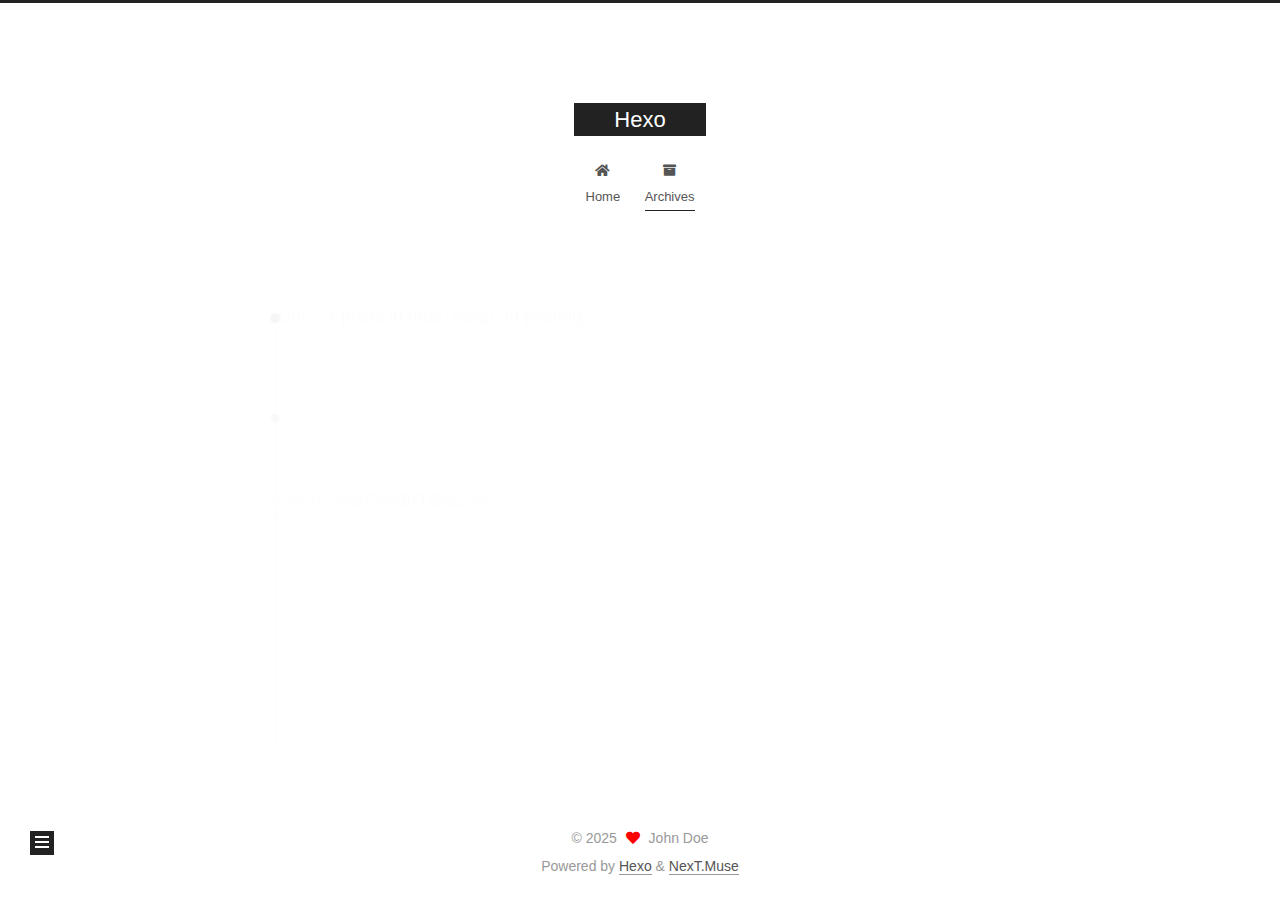
<file: archives/2025/index.html>
<!DOCTYPE html>
<html lang="en">
<head>
  <meta charset="UTF-8">
<meta name="viewport" content="width=device-width, initial-scale=1, maximum-scale=2">
<meta name="theme-color" content="#222">
<meta name="generator" content="Hexo 7.3.0">
  <link rel="apple-touch-icon" sizes="180x180" href="/images/apple-touch-icon-next.png">
  <link rel="icon" type="image/png" sizes="32x32" href="/images/favicon-32x32-next.png">
  <link rel="icon" type="image/png" sizes="16x16" href="/images/favicon-16x16-next.png">
  <link rel="mask-icon" href="/images/logo.svg" color="#222">

<link rel="stylesheet" href="/css/main.css">


<link rel="stylesheet" href="/lib/font-awesome/css/all.min.css">

<script id="hexo-configurations">
    var NexT = window.NexT || {};
    var CONFIG = {"hostname":"example.com","root":"/","scheme":"Muse","version":"7.8.0","exturl":false,"sidebar":{"position":"left","display":"post","padding":18,"offset":12,"onmobile":false},"copycode":{"enable":false,"show_result":false,"style":null},"back2top":{"enable":true,"sidebar":false,"scrollpercent":false},"bookmark":{"enable":false,"color":"#222","save":"auto"},"fancybox":false,"mediumzoom":false,"lazyload":false,"pangu":false,"comments":{"style":"tabs","active":null,"storage":true,"lazyload":false,"nav":null},"algolia":{"hits":{"per_page":10},"labels":{"input_placeholder":"Search for Posts","hits_empty":"We didn't find any results for the search: ${query}","hits_stats":"${hits} results found in ${time} ms"}},"localsearch":{"enable":false,"trigger":"auto","top_n_per_article":1,"unescape":false,"preload":false},"motion":{"enable":true,"async":false,"transition":{"post_block":"fadeIn","post_header":"slideDownIn","post_body":"slideDownIn","coll_header":"slideLeftIn","sidebar":"slideUpIn"}}};
  </script>

  <meta property="og:type" content="website">
<meta property="og:title" content="Hexo">
<meta property="og:url" content="http://example.com/archives/2025/index.html">
<meta property="og:site_name" content="Hexo">
<meta property="og:locale" content="en_US">
<meta property="article:author" content="John Doe">
<meta name="twitter:card" content="summary">

<link rel="canonical" href="http://example.com/archives/2025/">


<script id="page-configurations">
  // https://hexo.io/docs/variables.html
  CONFIG.page = {
    sidebar: "",
    isHome : false,
    isPost : false,
    lang   : 'en'
  };
</script>

  <title>Archive | Hexo</title>
  






  <noscript>
  <style>
  .use-motion .brand,
  .use-motion .menu-item,
  .sidebar-inner,
  .use-motion .post-block,
  .use-motion .pagination,
  .use-motion .comments,
  .use-motion .post-header,
  .use-motion .post-body,
  .use-motion .collection-header { opacity: initial; }

  .use-motion .site-title,
  .use-motion .site-subtitle {
    opacity: initial;
    top: initial;
  }

  .use-motion .logo-line-before i { left: initial; }
  .use-motion .logo-line-after i { right: initial; }
  </style>
</noscript>

</head>

<body itemscope itemtype="http://schema.org/WebPage">
  <div class="container use-motion">
    <div class="headband"></div>

    <header class="header" itemscope itemtype="http://schema.org/WPHeader">
      <div class="header-inner"><div class="site-brand-container">
  <div class="site-nav-toggle">
    <div class="toggle" aria-label="Toggle navigation bar">
      <span class="toggle-line toggle-line-first"></span>
      <span class="toggle-line toggle-line-middle"></span>
      <span class="toggle-line toggle-line-last"></span>
    </div>
  </div>

  <div class="site-meta">

    <a href="/" class="brand" rel="start">
      <span class="logo-line-before"><i></i></span>
      <h1 class="site-title">Hexo</h1>
      <span class="logo-line-after"><i></i></span>
    </a>
  </div>

  <div class="site-nav-right">
    <div class="toggle popup-trigger">
    </div>
  </div>
</div>




<nav class="site-nav">
  <ul id="menu" class="main-menu menu">
        <li class="menu-item menu-item-home">

    <a href="/" rel="section"><i class="fa fa-home fa-fw"></i>Home</a>

  </li>
        <li class="menu-item menu-item-archives">

    <a href="/archives/" rel="section"><i class="fa fa-archive fa-fw"></i>Archives</a>

  </li>
  </ul>
</nav>




</div>
    </header>

    
  <div class="back-to-top">
    <i class="fa fa-arrow-up"></i>
    <span>0%</span>
  </div>


    <main class="main">
      <div class="main-inner">
        <div class="content-wrap">
          

          <div class="content archive">
            

  
  
  
  <div class="post-block">
    <div class="posts-collapse">
      <div class="collection-title">
        <span class="collection-header">Um..! 4 posts in total. Keep on posting.</span>
      </div>

      
    <div class="collection-year">
      <span class="collection-header">2025</span>
    </div>

  <article itemscope itemtype="http://schema.org/Article">
    <header class="post-header">

      <div class="post-meta">
        <time itemprop="dateCreated"
              datetime="2025-08-03T21:40:07+08:00"
              content="2025-08-03">
          08-03
        </time>
      </div>

      <div class="post-title">
          <a class="post-title-link" href="/2025/08/03/esp8266%E9%A1%B9%E7%9B%AE%E6%8E%A5%E7%BA%BF%E8%AE%B0%E5%BD%95/" itemprop="url">
            <span itemprop="name">esp8266项目接线记录</span>
          </a>
      </div>

    </header>
  </article>

  <article itemscope itemtype="http://schema.org/Article">
    <header class="post-header">

      <div class="post-meta">
        <time itemprop="dateCreated"
              datetime="2025-08-03T21:23:27+08:00"
              content="2025-08-03">
          08-03
        </time>
      </div>

      <div class="post-title">
          <a class="post-title-link" href="/2025/08/03/%E6%98%8E%E6%97%A5%E6%96%B9%E8%88%9F%E8%A7%A3%E5%8C%85%E7%9A%84%E5%9F%BA%E7%A1%80%E6%B5%81%E7%A8%8B/" itemprop="url">
            <span itemprop="name">明日方舟解包的基础流程</span>
          </a>
      </div>

    </header>
  </article>

  <article itemscope itemtype="http://schema.org/Article">
    <header class="post-header">

      <div class="post-meta">
        <time itemprop="dateCreated"
              datetime="2025-08-03T21:19:40+08:00"
              content="2025-08-03">
          08-03
        </time>
      </div>

      <div class="post-title">
          <a class="post-title-link" href="/2025/08/03/nodejs%E5%A6%82%E4%BD%95%E6%8E%A5%E6%94%B6%E6%B5%81%E5%BC%8F%E8%AF%B7%E6%B1%82/" itemprop="url">
            <span itemprop="name">nodejs如何接收流式请求</span>
          </a>
      </div>

    </header>
  </article>

  <article itemscope itemtype="http://schema.org/Article">
    <header class="post-header">

      <div class="post-meta">
        <time itemprop="dateCreated"
              datetime="2025-07-28T11:57:23+08:00"
              content="2025-07-28">
          07-28
        </time>
      </div>

      <div class="post-title">
          <a class="post-title-link" href="/2025/07/28/hello-world/" itemprop="url">
            <span itemprop="name">Hello World</span>
          </a>
      </div>

    </header>
  </article>


    </div>
  </div>
  
  
  

  



          </div>
          

<script>
  window.addEventListener('tabs:register', () => {
    let { activeClass } = CONFIG.comments;
    if (CONFIG.comments.storage) {
      activeClass = localStorage.getItem('comments_active') || activeClass;
    }
    if (activeClass) {
      let activeTab = document.querySelector(`a[href="#comment-${activeClass}"]`);
      if (activeTab) {
        activeTab.click();
      }
    }
  });
  if (CONFIG.comments.storage) {
    window.addEventListener('tabs:click', event => {
      if (!event.target.matches('.tabs-comment .tab-content .tab-pane')) return;
      let commentClass = event.target.classList[1];
      localStorage.setItem('comments_active', commentClass);
    });
  }
</script>

        </div>
          
  
  <div class="toggle sidebar-toggle">
    <span class="toggle-line toggle-line-first"></span>
    <span class="toggle-line toggle-line-middle"></span>
    <span class="toggle-line toggle-line-last"></span>
  </div>

  <aside class="sidebar">
    <div class="sidebar-inner">

      <ul class="sidebar-nav motion-element">
        <li class="sidebar-nav-toc">
          Table of Contents
        </li>
        <li class="sidebar-nav-overview">
          Overview
        </li>
      </ul>

      <!--noindex-->
      <div class="post-toc-wrap sidebar-panel">
      </div>
      <!--/noindex-->

      <div class="site-overview-wrap sidebar-panel">
        <div class="site-author motion-element" itemprop="author" itemscope itemtype="http://schema.org/Person">
  <p class="site-author-name" itemprop="name">John Doe</p>
  <div class="site-description" itemprop="description"></div>
</div>
<div class="site-state-wrap motion-element">
  <nav class="site-state">
      <div class="site-state-item site-state-posts">
          <a href="/archives/">
        
          <span class="site-state-item-count">4</span>
          <span class="site-state-item-name">posts</span>
        </a>
      </div>
  </nav>
</div>



      </div>

    </div>
  </aside>
  <div id="sidebar-dimmer"></div>


      </div>
    </main>

    <footer class="footer">
      <div class="footer-inner">
        

        

<div class="copyright">
  
  &copy; 
  <span itemprop="copyrightYear">2025</span>
  <span class="with-love">
    <i class="fa fa-heart"></i>
  </span>
  <span class="author" itemprop="copyrightHolder">John Doe</span>
</div>
  <div class="powered-by">Powered by <a href="https://hexo.io/" class="theme-link" rel="noopener" target="_blank">Hexo</a> & <a href="https://muse.theme-next.org/" class="theme-link" rel="noopener" target="_blank">NexT.Muse</a>
  </div>

        








      </div>
    </footer>
  </div>

  
  <script src="/lib/anime.min.js"></script>
  <script src="/lib/velocity/velocity.min.js"></script>
  <script src="/lib/velocity/velocity.ui.min.js"></script>

<script src="/js/utils.js"></script>

<script src="/js/motion.js"></script>


<script src="/js/schemes/muse.js"></script>


<script src="/js/next-boot.js"></script>




  















  

  

</body>
</html>
</file>
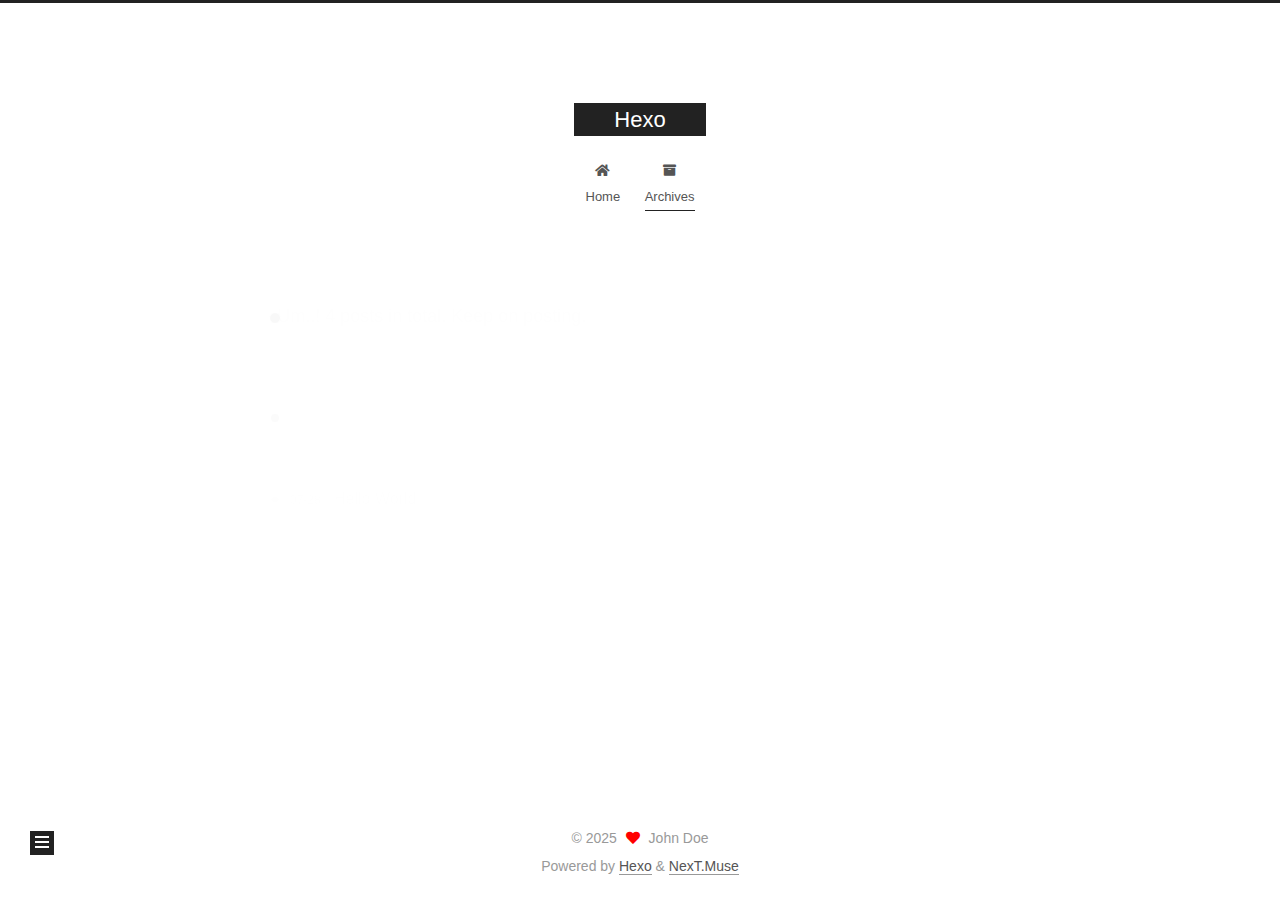
<file: archives/2025/07/index.html>
<!DOCTYPE html>
<html lang="en">
<head>
  <meta charset="UTF-8">
<meta name="viewport" content="width=device-width, initial-scale=1, maximum-scale=2">
<meta name="theme-color" content="#222">
<meta name="generator" content="Hexo 7.3.0">
  <link rel="apple-touch-icon" sizes="180x180" href="/images/apple-touch-icon-next.png">
  <link rel="icon" type="image/png" sizes="32x32" href="/images/favicon-32x32-next.png">
  <link rel="icon" type="image/png" sizes="16x16" href="/images/favicon-16x16-next.png">
  <link rel="mask-icon" href="/images/logo.svg" color="#222">

<link rel="stylesheet" href="/css/main.css">


<link rel="stylesheet" href="/lib/font-awesome/css/all.min.css">

<script id="hexo-configurations">
    var NexT = window.NexT || {};
    var CONFIG = {"hostname":"example.com","root":"/","scheme":"Muse","version":"7.8.0","exturl":false,"sidebar":{"position":"left","display":"post","padding":18,"offset":12,"onmobile":false},"copycode":{"enable":false,"show_result":false,"style":null},"back2top":{"enable":true,"sidebar":false,"scrollpercent":false},"bookmark":{"enable":false,"color":"#222","save":"auto"},"fancybox":false,"mediumzoom":false,"lazyload":false,"pangu":false,"comments":{"style":"tabs","active":null,"storage":true,"lazyload":false,"nav":null},"algolia":{"hits":{"per_page":10},"labels":{"input_placeholder":"Search for Posts","hits_empty":"We didn't find any results for the search: ${query}","hits_stats":"${hits} results found in ${time} ms"}},"localsearch":{"enable":false,"trigger":"auto","top_n_per_article":1,"unescape":false,"preload":false},"motion":{"enable":true,"async":false,"transition":{"post_block":"fadeIn","post_header":"slideDownIn","post_body":"slideDownIn","coll_header":"slideLeftIn","sidebar":"slideUpIn"}}};
  </script>

  <meta property="og:type" content="website">
<meta property="og:title" content="Hexo">
<meta property="og:url" content="http://example.com/archives/2025/07/index.html">
<meta property="og:site_name" content="Hexo">
<meta property="og:locale" content="en_US">
<meta property="article:author" content="John Doe">
<meta name="twitter:card" content="summary">

<link rel="canonical" href="http://example.com/archives/2025/07/">


<script id="page-configurations">
  // https://hexo.io/docs/variables.html
  CONFIG.page = {
    sidebar: "",
    isHome : false,
    isPost : false,
    lang   : 'en'
  };
</script>

  <title>Archive | Hexo</title>
  






  <noscript>
  <style>
  .use-motion .brand,
  .use-motion .menu-item,
  .sidebar-inner,
  .use-motion .post-block,
  .use-motion .pagination,
  .use-motion .comments,
  .use-motion .post-header,
  .use-motion .post-body,
  .use-motion .collection-header { opacity: initial; }

  .use-motion .site-title,
  .use-motion .site-subtitle {
    opacity: initial;
    top: initial;
  }

  .use-motion .logo-line-before i { left: initial; }
  .use-motion .logo-line-after i { right: initial; }
  </style>
</noscript>

</head>

<body itemscope itemtype="http://schema.org/WebPage">
  <div class="container use-motion">
    <div class="headband"></div>

    <header class="header" itemscope itemtype="http://schema.org/WPHeader">
      <div class="header-inner"><div class="site-brand-container">
  <div class="site-nav-toggle">
    <div class="toggle" aria-label="Toggle navigation bar">
      <span class="toggle-line toggle-line-first"></span>
      <span class="toggle-line toggle-line-middle"></span>
      <span class="toggle-line toggle-line-last"></span>
    </div>
  </div>

  <div class="site-meta">

    <a href="/" class="brand" rel="start">
      <span class="logo-line-before"><i></i></span>
      <h1 class="site-title">Hexo</h1>
      <span class="logo-line-after"><i></i></span>
    </a>
  </div>

  <div class="site-nav-right">
    <div class="toggle popup-trigger">
    </div>
  </div>
</div>




<nav class="site-nav">
  <ul id="menu" class="main-menu menu">
        <li class="menu-item menu-item-home">

    <a href="/" rel="section"><i class="fa fa-home fa-fw"></i>Home</a>

  </li>
        <li class="menu-item menu-item-archives">

    <a href="/archives/" rel="section"><i class="fa fa-archive fa-fw"></i>Archives</a>

  </li>
  </ul>
</nav>




</div>
    </header>

    
  <div class="back-to-top">
    <i class="fa fa-arrow-up"></i>
    <span>0%</span>
  </div>


    <main class="main">
      <div class="main-inner">
        <div class="content-wrap">
          

          <div class="content archive">
            

  
  
  
  <div class="post-block">
    <div class="posts-collapse">
      <div class="collection-title">
        <span class="collection-header">Um..! 4 posts in total. Keep on posting.</span>
      </div>

      
    <div class="collection-year">
      <span class="collection-header">2025</span>
    </div>

  <article itemscope itemtype="http://schema.org/Article">
    <header class="post-header">

      <div class="post-meta">
        <time itemprop="dateCreated"
              datetime="2025-07-28T11:57:23+08:00"
              content="2025-07-28">
          07-28
        </time>
      </div>

      <div class="post-title">
          <a class="post-title-link" href="/2025/07/28/hello-world/" itemprop="url">
            <span itemprop="name">Hello World</span>
          </a>
      </div>

    </header>
  </article>


    </div>
  </div>
  
  
  

  



          </div>
          

<script>
  window.addEventListener('tabs:register', () => {
    let { activeClass } = CONFIG.comments;
    if (CONFIG.comments.storage) {
      activeClass = localStorage.getItem('comments_active') || activeClass;
    }
    if (activeClass) {
      let activeTab = document.querySelector(`a[href="#comment-${activeClass}"]`);
      if (activeTab) {
        activeTab.click();
      }
    }
  });
  if (CONFIG.comments.storage) {
    window.addEventListener('tabs:click', event => {
      if (!event.target.matches('.tabs-comment .tab-content .tab-pane')) return;
      let commentClass = event.target.classList[1];
      localStorage.setItem('comments_active', commentClass);
    });
  }
</script>

        </div>
          
  
  <div class="toggle sidebar-toggle">
    <span class="toggle-line toggle-line-first"></span>
    <span class="toggle-line toggle-line-middle"></span>
    <span class="toggle-line toggle-line-last"></span>
  </div>

  <aside class="sidebar">
    <div class="sidebar-inner">

      <ul class="sidebar-nav motion-element">
        <li class="sidebar-nav-toc">
          Table of Contents
        </li>
        <li class="sidebar-nav-overview">
          Overview
        </li>
      </ul>

      <!--noindex-->
      <div class="post-toc-wrap sidebar-panel">
      </div>
      <!--/noindex-->

      <div class="site-overview-wrap sidebar-panel">
        <div class="site-author motion-element" itemprop="author" itemscope itemtype="http://schema.org/Person">
  <p class="site-author-name" itemprop="name">John Doe</p>
  <div class="site-description" itemprop="description"></div>
</div>
<div class="site-state-wrap motion-element">
  <nav class="site-state">
      <div class="site-state-item site-state-posts">
          <a href="/archives/">
        
          <span class="site-state-item-count">4</span>
          <span class="site-state-item-name">posts</span>
        </a>
      </div>
  </nav>
</div>



      </div>

    </div>
  </aside>
  <div id="sidebar-dimmer"></div>


      </div>
    </main>

    <footer class="footer">
      <div class="footer-inner">
        

        

<div class="copyright">
  
  &copy; 
  <span itemprop="copyrightYear">2025</span>
  <span class="with-love">
    <i class="fa fa-heart"></i>
  </span>
  <span class="author" itemprop="copyrightHolder">John Doe</span>
</div>
  <div class="powered-by">Powered by <a href="https://hexo.io/" class="theme-link" rel="noopener" target="_blank">Hexo</a> & <a href="https://muse.theme-next.org/" class="theme-link" rel="noopener" target="_blank">NexT.Muse</a>
  </div>

        








      </div>
    </footer>
  </div>

  
  <script src="/lib/anime.min.js"></script>
  <script src="/lib/velocity/velocity.min.js"></script>
  <script src="/lib/velocity/velocity.ui.min.js"></script>

<script src="/js/utils.js"></script>

<script src="/js/motion.js"></script>


<script src="/js/schemes/muse.js"></script>


<script src="/js/next-boot.js"></script>




  















  

  

</body>
</html>
</file>
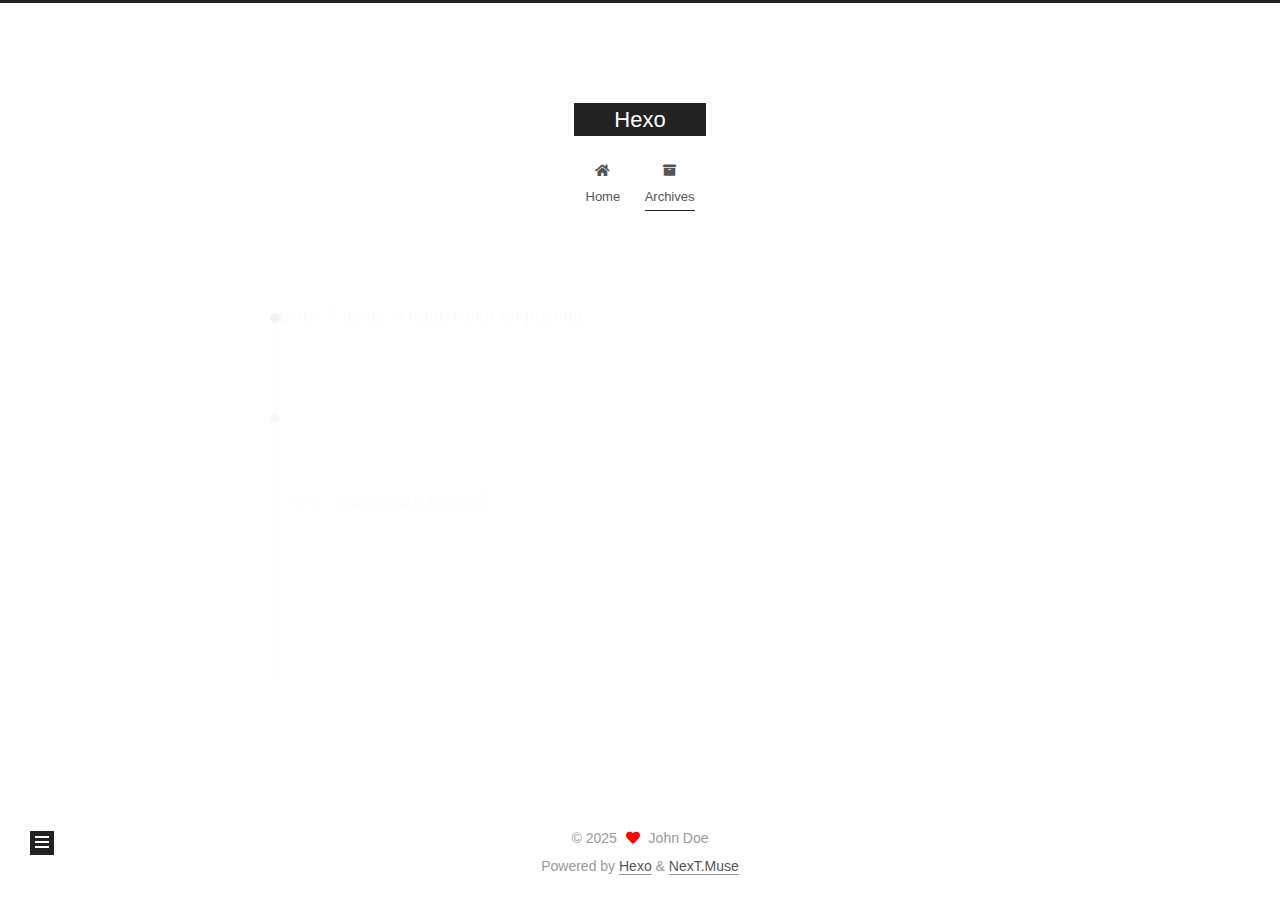
<file: archives/2025/08/index.html>
<!DOCTYPE html>
<html lang="en">
<head>
  <meta charset="UTF-8">
<meta name="viewport" content="width=device-width, initial-scale=1, maximum-scale=2">
<meta name="theme-color" content="#222">
<meta name="generator" content="Hexo 7.3.0">
  <link rel="apple-touch-icon" sizes="180x180" href="/images/apple-touch-icon-next.png">
  <link rel="icon" type="image/png" sizes="32x32" href="/images/favicon-32x32-next.png">
  <link rel="icon" type="image/png" sizes="16x16" href="/images/favicon-16x16-next.png">
  <link rel="mask-icon" href="/images/logo.svg" color="#222">

<link rel="stylesheet" href="/css/main.css">


<link rel="stylesheet" href="/lib/font-awesome/css/all.min.css">

<script id="hexo-configurations">
    var NexT = window.NexT || {};
    var CONFIG = {"hostname":"example.com","root":"/","scheme":"Muse","version":"7.8.0","exturl":false,"sidebar":{"position":"left","display":"post","padding":18,"offset":12,"onmobile":false},"copycode":{"enable":false,"show_result":false,"style":null},"back2top":{"enable":true,"sidebar":false,"scrollpercent":false},"bookmark":{"enable":false,"color":"#222","save":"auto"},"fancybox":false,"mediumzoom":false,"lazyload":false,"pangu":false,"comments":{"style":"tabs","active":null,"storage":true,"lazyload":false,"nav":null},"algolia":{"hits":{"per_page":10},"labels":{"input_placeholder":"Search for Posts","hits_empty":"We didn't find any results for the search: ${query}","hits_stats":"${hits} results found in ${time} ms"}},"localsearch":{"enable":false,"trigger":"auto","top_n_per_article":1,"unescape":false,"preload":false},"motion":{"enable":true,"async":false,"transition":{"post_block":"fadeIn","post_header":"slideDownIn","post_body":"slideDownIn","coll_header":"slideLeftIn","sidebar":"slideUpIn"}}};
  </script>

  <meta property="og:type" content="website">
<meta property="og:title" content="Hexo">
<meta property="og:url" content="http://example.com/archives/2025/08/index.html">
<meta property="og:site_name" content="Hexo">
<meta property="og:locale" content="en_US">
<meta property="article:author" content="John Doe">
<meta name="twitter:card" content="summary">

<link rel="canonical" href="http://example.com/archives/2025/08/">


<script id="page-configurations">
  // https://hexo.io/docs/variables.html
  CONFIG.page = {
    sidebar: "",
    isHome : false,
    isPost : false,
    lang   : 'en'
  };
</script>

  <title>Archive | Hexo</title>
  






  <noscript>
  <style>
  .use-motion .brand,
  .use-motion .menu-item,
  .sidebar-inner,
  .use-motion .post-block,
  .use-motion .pagination,
  .use-motion .comments,
  .use-motion .post-header,
  .use-motion .post-body,
  .use-motion .collection-header { opacity: initial; }

  .use-motion .site-title,
  .use-motion .site-subtitle {
    opacity: initial;
    top: initial;
  }

  .use-motion .logo-line-before i { left: initial; }
  .use-motion .logo-line-after i { right: initial; }
  </style>
</noscript>

</head>

<body itemscope itemtype="http://schema.org/WebPage">
  <div class="container use-motion">
    <div class="headband"></div>

    <header class="header" itemscope itemtype="http://schema.org/WPHeader">
      <div class="header-inner"><div class="site-brand-container">
  <div class="site-nav-toggle">
    <div class="toggle" aria-label="Toggle navigation bar">
      <span class="toggle-line toggle-line-first"></span>
      <span class="toggle-line toggle-line-middle"></span>
      <span class="toggle-line toggle-line-last"></span>
    </div>
  </div>

  <div class="site-meta">

    <a href="/" class="brand" rel="start">
      <span class="logo-line-before"><i></i></span>
      <h1 class="site-title">Hexo</h1>
      <span class="logo-line-after"><i></i></span>
    </a>
  </div>

  <div class="site-nav-right">
    <div class="toggle popup-trigger">
    </div>
  </div>
</div>




<nav class="site-nav">
  <ul id="menu" class="main-menu menu">
        <li class="menu-item menu-item-home">

    <a href="/" rel="section"><i class="fa fa-home fa-fw"></i>Home</a>

  </li>
        <li class="menu-item menu-item-archives">

    <a href="/archives/" rel="section"><i class="fa fa-archive fa-fw"></i>Archives</a>

  </li>
  </ul>
</nav>




</div>
    </header>

    
  <div class="back-to-top">
    <i class="fa fa-arrow-up"></i>
    <span>0%</span>
  </div>


    <main class="main">
      <div class="main-inner">
        <div class="content-wrap">
          

          <div class="content archive">
            

  
  
  
  <div class="post-block">
    <div class="posts-collapse">
      <div class="collection-title">
        <span class="collection-header">Um..! 4 posts in total. Keep on posting.</span>
      </div>

      
    <div class="collection-year">
      <span class="collection-header">2025</span>
    </div>

  <article itemscope itemtype="http://schema.org/Article">
    <header class="post-header">

      <div class="post-meta">
        <time itemprop="dateCreated"
              datetime="2025-08-03T21:40:07+08:00"
              content="2025-08-03">
          08-03
        </time>
      </div>

      <div class="post-title">
          <a class="post-title-link" href="/2025/08/03/esp8266%E9%A1%B9%E7%9B%AE%E6%8E%A5%E7%BA%BF%E8%AE%B0%E5%BD%95/" itemprop="url">
            <span itemprop="name">esp8266项目接线记录</span>
          </a>
      </div>

    </header>
  </article>

  <article itemscope itemtype="http://schema.org/Article">
    <header class="post-header">

      <div class="post-meta">
        <time itemprop="dateCreated"
              datetime="2025-08-03T21:23:27+08:00"
              content="2025-08-03">
          08-03
        </time>
      </div>

      <div class="post-title">
          <a class="post-title-link" href="/2025/08/03/%E6%98%8E%E6%97%A5%E6%96%B9%E8%88%9F%E8%A7%A3%E5%8C%85%E7%9A%84%E5%9F%BA%E7%A1%80%E6%B5%81%E7%A8%8B/" itemprop="url">
            <span itemprop="name">明日方舟解包的基础流程</span>
          </a>
      </div>

    </header>
  </article>

  <article itemscope itemtype="http://schema.org/Article">
    <header class="post-header">

      <div class="post-meta">
        <time itemprop="dateCreated"
              datetime="2025-08-03T21:19:40+08:00"
              content="2025-08-03">
          08-03
        </time>
      </div>

      <div class="post-title">
          <a class="post-title-link" href="/2025/08/03/nodejs%E5%A6%82%E4%BD%95%E6%8E%A5%E6%94%B6%E6%B5%81%E5%BC%8F%E8%AF%B7%E6%B1%82/" itemprop="url">
            <span itemprop="name">nodejs如何接收流式请求</span>
          </a>
      </div>

    </header>
  </article>


    </div>
  </div>
  
  
  

  



          </div>
          

<script>
  window.addEventListener('tabs:register', () => {
    let { activeClass } = CONFIG.comments;
    if (CONFIG.comments.storage) {
      activeClass = localStorage.getItem('comments_active') || activeClass;
    }
    if (activeClass) {
      let activeTab = document.querySelector(`a[href="#comment-${activeClass}"]`);
      if (activeTab) {
        activeTab.click();
      }
    }
  });
  if (CONFIG.comments.storage) {
    window.addEventListener('tabs:click', event => {
      if (!event.target.matches('.tabs-comment .tab-content .tab-pane')) return;
      let commentClass = event.target.classList[1];
      localStorage.setItem('comments_active', commentClass);
    });
  }
</script>

        </div>
          
  
  <div class="toggle sidebar-toggle">
    <span class="toggle-line toggle-line-first"></span>
    <span class="toggle-line toggle-line-middle"></span>
    <span class="toggle-line toggle-line-last"></span>
  </div>

  <aside class="sidebar">
    <div class="sidebar-inner">

      <ul class="sidebar-nav motion-element">
        <li class="sidebar-nav-toc">
          Table of Contents
        </li>
        <li class="sidebar-nav-overview">
          Overview
        </li>
      </ul>

      <!--noindex-->
      <div class="post-toc-wrap sidebar-panel">
      </div>
      <!--/noindex-->

      <div class="site-overview-wrap sidebar-panel">
        <div class="site-author motion-element" itemprop="author" itemscope itemtype="http://schema.org/Person">
  <p class="site-author-name" itemprop="name">John Doe</p>
  <div class="site-description" itemprop="description"></div>
</div>
<div class="site-state-wrap motion-element">
  <nav class="site-state">
      <div class="site-state-item site-state-posts">
          <a href="/archives/">
        
          <span class="site-state-item-count">4</span>
          <span class="site-state-item-name">posts</span>
        </a>
      </div>
  </nav>
</div>



      </div>

    </div>
  </aside>
  <div id="sidebar-dimmer"></div>


      </div>
    </main>

    <footer class="footer">
      <div class="footer-inner">
        

        

<div class="copyright">
  
  &copy; 
  <span itemprop="copyrightYear">2025</span>
  <span class="with-love">
    <i class="fa fa-heart"></i>
  </span>
  <span class="author" itemprop="copyrightHolder">John Doe</span>
</div>
  <div class="powered-by">Powered by <a href="https://hexo.io/" class="theme-link" rel="noopener" target="_blank">Hexo</a> & <a href="https://muse.theme-next.org/" class="theme-link" rel="noopener" target="_blank">NexT.Muse</a>
  </div>

        








      </div>
    </footer>
  </div>

  
  <script src="/lib/anime.min.js"></script>
  <script src="/lib/velocity/velocity.min.js"></script>
  <script src="/lib/velocity/velocity.ui.min.js"></script>

<script src="/js/utils.js"></script>

<script src="/js/motion.js"></script>


<script src="/js/schemes/muse.js"></script>


<script src="/js/next-boot.js"></script>




  















  

  

</body>
</html>
</file>
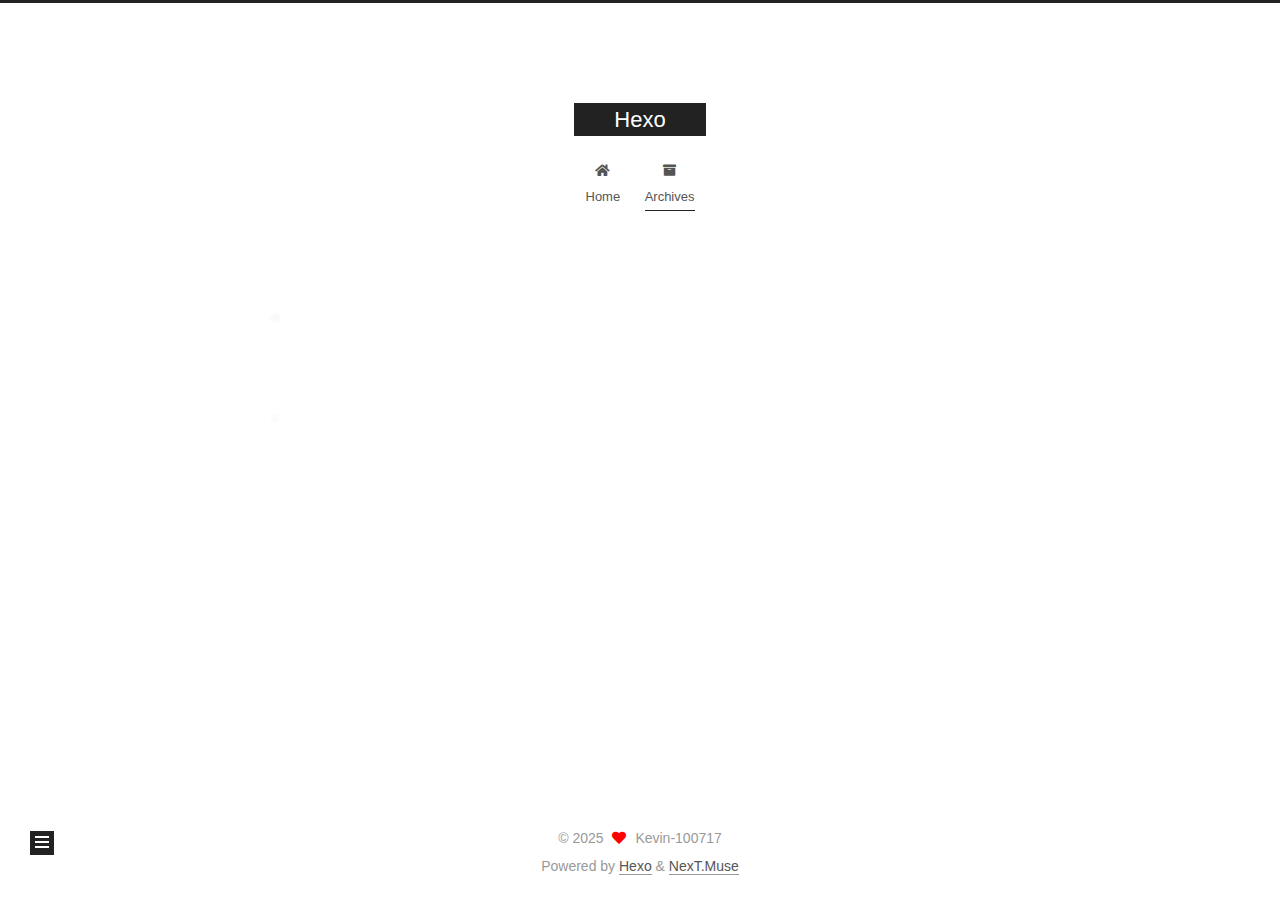
<file: archives/2025/09/index.html>
<!DOCTYPE html>
<html lang="en">
<head>
  <meta charset="UTF-8">
<meta name="viewport" content="width=device-width, initial-scale=1, maximum-scale=2">
<meta name="theme-color" content="#222">
<meta name="generator" content="Hexo 7.3.0">
  <link rel="apple-touch-icon" sizes="180x180" href="/images/apple-touch-icon-next.png">
  <link rel="icon" type="image/png" sizes="32x32" href="/images/favicon-32x32-next.png">
  <link rel="icon" type="image/png" sizes="16x16" href="/images/favicon-16x16-next.png">
  <link rel="mask-icon" href="/images/logo.svg" color="#222">

<link rel="stylesheet" href="/css/main.css">


<link rel="stylesheet" href="/lib/font-awesome/css/all.min.css">

<script id="hexo-configurations">
    var NexT = window.NexT || {};
    var CONFIG = {"hostname":"example.com","root":"/","scheme":"Muse","version":"7.8.0","exturl":false,"sidebar":{"position":"left","display":"post","padding":18,"offset":12,"onmobile":false},"copycode":{"enable":false,"show_result":false,"style":null},"back2top":{"enable":true,"sidebar":false,"scrollpercent":false},"bookmark":{"enable":false,"color":"#222","save":"auto"},"fancybox":false,"mediumzoom":false,"lazyload":false,"pangu":false,"comments":{"style":"tabs","active":null,"storage":true,"lazyload":false,"nav":null},"algolia":{"hits":{"per_page":10},"labels":{"input_placeholder":"Search for Posts","hits_empty":"We didn't find any results for the search: ${query}","hits_stats":"${hits} results found in ${time} ms"}},"localsearch":{"enable":false,"trigger":"auto","top_n_per_article":1,"unescape":false,"preload":false},"motion":{"enable":true,"async":false,"transition":{"post_block":"fadeIn","post_header":"slideDownIn","post_body":"slideDownIn","coll_header":"slideLeftIn","sidebar":"slideUpIn"}}};
  </script>

  <meta property="og:type" content="website">
<meta property="og:title" content="Hexo">
<meta property="og:url" content="http://example.com/archives/2025/09/index.html">
<meta property="og:site_name" content="Hexo">
<meta property="og:locale" content="en_US">
<meta property="article:author" content="Kevin-100717">
<meta name="twitter:card" content="summary">

<link rel="canonical" href="http://example.com/archives/2025/09/">


<script id="page-configurations">
  // https://hexo.io/docs/variables.html
  CONFIG.page = {
    sidebar: "",
    isHome : false,
    isPost : false,
    lang   : 'en'
  };
</script>

  <title>Archive | Hexo</title>
  






  <noscript>
  <style>
  .use-motion .brand,
  .use-motion .menu-item,
  .sidebar-inner,
  .use-motion .post-block,
  .use-motion .pagination,
  .use-motion .comments,
  .use-motion .post-header,
  .use-motion .post-body,
  .use-motion .collection-header { opacity: initial; }

  .use-motion .site-title,
  .use-motion .site-subtitle {
    opacity: initial;
    top: initial;
  }

  .use-motion .logo-line-before i { left: initial; }
  .use-motion .logo-line-after i { right: initial; }
  </style>
</noscript>

</head>

<body itemscope itemtype="http://schema.org/WebPage">
  <div class="container use-motion">
    <div class="headband"></div>

    <header class="header" itemscope itemtype="http://schema.org/WPHeader">
      <div class="header-inner"><div class="site-brand-container">
  <div class="site-nav-toggle">
    <div class="toggle" aria-label="Toggle navigation bar">
      <span class="toggle-line toggle-line-first"></span>
      <span class="toggle-line toggle-line-middle"></span>
      <span class="toggle-line toggle-line-last"></span>
    </div>
  </div>

  <div class="site-meta">

    <a href="/" class="brand" rel="start">
      <span class="logo-line-before"><i></i></span>
      <h1 class="site-title">Hexo</h1>
      <span class="logo-line-after"><i></i></span>
    </a>
  </div>

  <div class="site-nav-right">
    <div class="toggle popup-trigger">
    </div>
  </div>
</div>




<nav class="site-nav">
  <ul id="menu" class="main-menu menu">
        <li class="menu-item menu-item-home">

    <a href="/" rel="section"><i class="fa fa-home fa-fw"></i>Home</a>

  </li>
        <li class="menu-item menu-item-archives">

    <a href="/archives/" rel="section"><i class="fa fa-archive fa-fw"></i>Archives</a>

  </li>
  </ul>
</nav>




</div>
    </header>

    
  <div class="back-to-top">
    <i class="fa fa-arrow-up"></i>
    <span>0%</span>
  </div>


    <main class="main">
      <div class="main-inner">
        <div class="content-wrap">
          

          <div class="content archive">
            

  
  
  
  <div class="post-block">
    <div class="posts-collapse">
      <div class="collection-title">
        <span class="collection-header">Um..! 6 posts in total. Keep on posting.</span>
      </div>

      
    <div class="collection-year">
      <span class="collection-header">2025</span>
    </div>

  <article itemscope itemtype="http://schema.org/Article">
    <header class="post-header">

      <div class="post-meta">
        <time itemprop="dateCreated"
              datetime="2025-09-21T21:25:09+08:00"
              content="2025-09-21">
          09-21
        </time>
      </div>

      <div class="post-title">
          <a class="post-title-link" href="/2025/09/21/%E5%85%B3%E4%BA%8E%E7%8B%AC%E7%AB%8B%E6%B8%B8%E6%88%8F%E4%B9%8B%E5%90%8E%E7%9A%84%E8%AE%BE%E8%AE%A1/" itemprop="url">
            <span itemprop="name">关于独立游戏之后的设计</span>
          </a>
      </div>

    </header>
  </article>


    </div>
  </div>
  
  
  

  



          </div>
          

<script>
  window.addEventListener('tabs:register', () => {
    let { activeClass } = CONFIG.comments;
    if (CONFIG.comments.storage) {
      activeClass = localStorage.getItem('comments_active') || activeClass;
    }
    if (activeClass) {
      let activeTab = document.querySelector(`a[href="#comment-${activeClass}"]`);
      if (activeTab) {
        activeTab.click();
      }
    }
  });
  if (CONFIG.comments.storage) {
    window.addEventListener('tabs:click', event => {
      if (!event.target.matches('.tabs-comment .tab-content .tab-pane')) return;
      let commentClass = event.target.classList[1];
      localStorage.setItem('comments_active', commentClass);
    });
  }
</script>

        </div>
          
  
  <div class="toggle sidebar-toggle">
    <span class="toggle-line toggle-line-first"></span>
    <span class="toggle-line toggle-line-middle"></span>
    <span class="toggle-line toggle-line-last"></span>
  </div>

  <aside class="sidebar">
    <div class="sidebar-inner">

      <ul class="sidebar-nav motion-element">
        <li class="sidebar-nav-toc">
          Table of Contents
        </li>
        <li class="sidebar-nav-overview">
          Overview
        </li>
      </ul>

      <!--noindex-->
      <div class="post-toc-wrap sidebar-panel">
      </div>
      <!--/noindex-->

      <div class="site-overview-wrap sidebar-panel">
        <div class="site-author motion-element" itemprop="author" itemscope itemtype="http://schema.org/Person">
  <p class="site-author-name" itemprop="name">Kevin-100717</p>
  <div class="site-description" itemprop="description"></div>
</div>
<div class="site-state-wrap motion-element">
  <nav class="site-state">
      <div class="site-state-item site-state-posts">
          <a href="/archives/">
        
          <span class="site-state-item-count">6</span>
          <span class="site-state-item-name">posts</span>
        </a>
      </div>
  </nav>
</div>



      </div>

    </div>
  </aside>
  <div id="sidebar-dimmer"></div>


      </div>
    </main>

    <footer class="footer">
      <div class="footer-inner">
        

        

<div class="copyright">
  
  &copy; 
  <span itemprop="copyrightYear">2025</span>
  <span class="with-love">
    <i class="fa fa-heart"></i>
  </span>
  <span class="author" itemprop="copyrightHolder">Kevin-100717</span>
</div>
  <div class="powered-by">Powered by <a href="https://hexo.io/" class="theme-link" rel="noopener" target="_blank">Hexo</a> & <a href="https://muse.theme-next.org/" class="theme-link" rel="noopener" target="_blank">NexT.Muse</a>
  </div>

        








      </div>
    </footer>
  </div>

  
  <script src="/lib/anime.min.js"></script>
  <script src="/lib/velocity/velocity.min.js"></script>
  <script src="/lib/velocity/velocity.ui.min.js"></script>

<script src="/js/utils.js"></script>

<script src="/js/motion.js"></script>


<script src="/js/schemes/muse.js"></script>


<script src="/js/next-boot.js"></script>




  















  

  

</body>
</html>
</file>
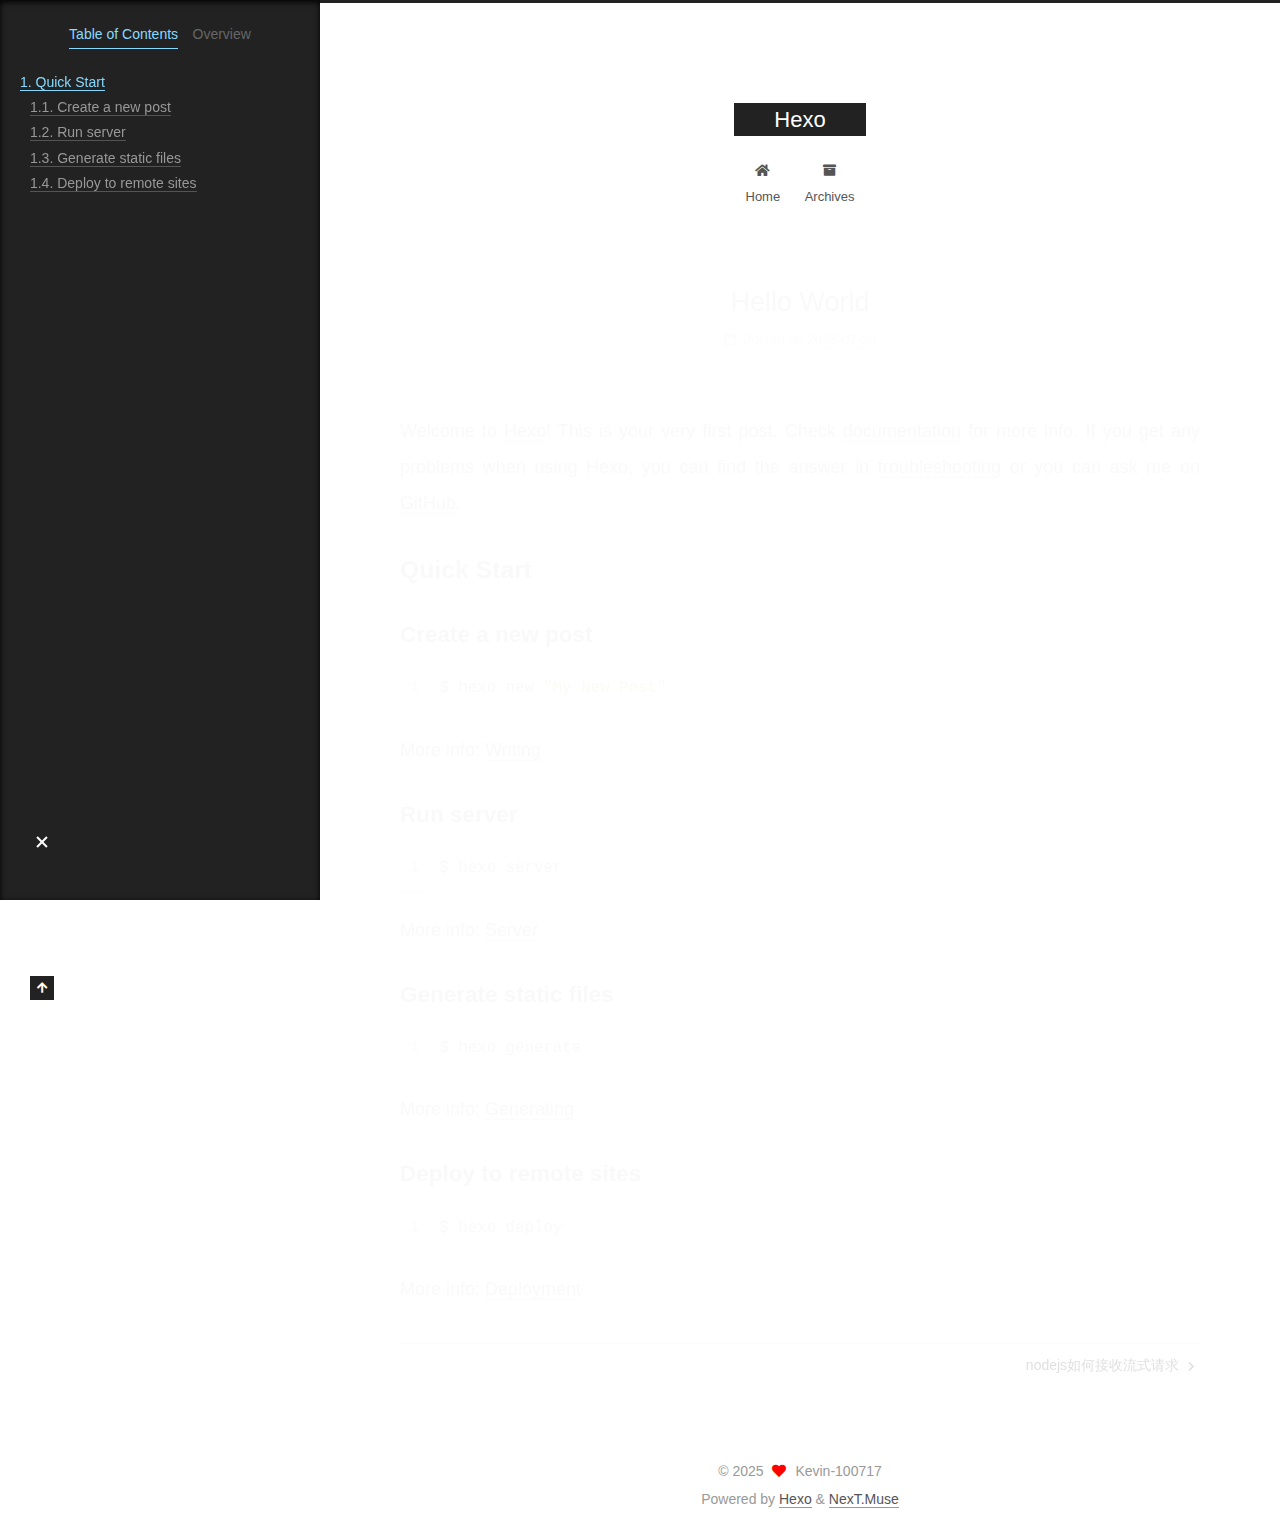
<file: 2025/07/28/hello-world/index.html>
<!DOCTYPE html>
<html lang="en">
<head>
  <meta charset="UTF-8">
<meta name="viewport" content="width=device-width, initial-scale=1, maximum-scale=2">
<meta name="theme-color" content="#222">
<meta name="generator" content="Hexo 7.3.0">
  <link rel="apple-touch-icon" sizes="180x180" href="/images/apple-touch-icon-next.png">
  <link rel="icon" type="image/png" sizes="32x32" href="/images/favicon-32x32-next.png">
  <link rel="icon" type="image/png" sizes="16x16" href="/images/favicon-16x16-next.png">
  <link rel="mask-icon" href="/images/logo.svg" color="#222">

<link rel="stylesheet" href="/css/main.css">


<link rel="stylesheet" href="/lib/font-awesome/css/all.min.css">

<script id="hexo-configurations">
    var NexT = window.NexT || {};
    var CONFIG = {"hostname":"example.com","root":"/","scheme":"Muse","version":"7.8.0","exturl":false,"sidebar":{"position":"left","display":"post","padding":18,"offset":12,"onmobile":false},"copycode":{"enable":false,"show_result":false,"style":null},"back2top":{"enable":true,"sidebar":false,"scrollpercent":false},"bookmark":{"enable":false,"color":"#222","save":"auto"},"fancybox":false,"mediumzoom":false,"lazyload":false,"pangu":false,"comments":{"style":"tabs","active":null,"storage":true,"lazyload":false,"nav":null},"algolia":{"hits":{"per_page":10},"labels":{"input_placeholder":"Search for Posts","hits_empty":"We didn't find any results for the search: ${query}","hits_stats":"${hits} results found in ${time} ms"}},"localsearch":{"enable":false,"trigger":"auto","top_n_per_article":1,"unescape":false,"preload":false},"motion":{"enable":true,"async":false,"transition":{"post_block":"fadeIn","post_header":"slideDownIn","post_body":"slideDownIn","coll_header":"slideLeftIn","sidebar":"slideUpIn"}}};
  </script>

  <meta name="description" content="Welcome to Hexo! This is your very first post. Check documentation for more info. If you get any problems when using Hexo, you can find the answer in troubleshooting or you can ask me on GitHub. Quick">
<meta property="og:type" content="article">
<meta property="og:title" content="Hello World">
<meta property="og:url" content="http://example.com/2025/07/28/hello-world/index.html">
<meta property="og:site_name" content="Hexo">
<meta property="og:description" content="Welcome to Hexo! This is your very first post. Check documentation for more info. If you get any problems when using Hexo, you can find the answer in troubleshooting or you can ask me on GitHub. Quick">
<meta property="og:locale" content="en_US">
<meta property="article:published_time" content="2025-07-28T03:57:23.431Z">
<meta property="article:modified_time" content="2025-07-28T03:57:23.431Z">
<meta property="article:author" content="Kevin-100717">
<meta name="twitter:card" content="summary">

<link rel="canonical" href="http://example.com/2025/07/28/hello-world/">


<script id="page-configurations">
  // https://hexo.io/docs/variables.html
  CONFIG.page = {
    sidebar: "",
    isHome : false,
    isPost : true,
    lang   : 'en'
  };
</script>

  <title>Hello World | Hexo</title>
  






  <noscript>
  <style>
  .use-motion .brand,
  .use-motion .menu-item,
  .sidebar-inner,
  .use-motion .post-block,
  .use-motion .pagination,
  .use-motion .comments,
  .use-motion .post-header,
  .use-motion .post-body,
  .use-motion .collection-header { opacity: initial; }

  .use-motion .site-title,
  .use-motion .site-subtitle {
    opacity: initial;
    top: initial;
  }

  .use-motion .logo-line-before i { left: initial; }
  .use-motion .logo-line-after i { right: initial; }
  </style>
</noscript>

</head>

<body itemscope itemtype="http://schema.org/WebPage">
  <div class="container use-motion">
    <div class="headband"></div>

    <header class="header" itemscope itemtype="http://schema.org/WPHeader">
      <div class="header-inner"><div class="site-brand-container">
  <div class="site-nav-toggle">
    <div class="toggle" aria-label="Toggle navigation bar">
      <span class="toggle-line toggle-line-first"></span>
      <span class="toggle-line toggle-line-middle"></span>
      <span class="toggle-line toggle-line-last"></span>
    </div>
  </div>

  <div class="site-meta">

    <a href="/" class="brand" rel="start">
      <span class="logo-line-before"><i></i></span>
      <h1 class="site-title">Hexo</h1>
      <span class="logo-line-after"><i></i></span>
    </a>
  </div>

  <div class="site-nav-right">
    <div class="toggle popup-trigger">
    </div>
  </div>
</div>




<nav class="site-nav">
  <ul id="menu" class="main-menu menu">
        <li class="menu-item menu-item-home">

    <a href="/" rel="section"><i class="fa fa-home fa-fw"></i>Home</a>

  </li>
        <li class="menu-item menu-item-archives">

    <a href="/archives/" rel="section"><i class="fa fa-archive fa-fw"></i>Archives</a>

  </li>
  </ul>
</nav>




</div>
    </header>

    
  <div class="back-to-top">
    <i class="fa fa-arrow-up"></i>
    <span>0%</span>
  </div>


    <main class="main">
      <div class="main-inner">
        <div class="content-wrap">
          

          <div class="content post posts-expand">
            

    
  
  
  <article itemscope itemtype="http://schema.org/Article" class="post-block" lang="en">
    <link itemprop="mainEntityOfPage" href="http://example.com/2025/07/28/hello-world/">

    <span hidden itemprop="author" itemscope itemtype="http://schema.org/Person">
      <meta itemprop="image" content="/images/avatar.gif">
      <meta itemprop="name" content="Kevin-100717">
      <meta itemprop="description" content="">
    </span>

    <span hidden itemprop="publisher" itemscope itemtype="http://schema.org/Organization">
      <meta itemprop="name" content="Hexo">
    </span>
      <header class="post-header">
        <h1 class="post-title" itemprop="name headline">
          Hello World
        </h1>

        <div class="post-meta">
            <span class="post-meta-item">
              <span class="post-meta-item-icon">
                <i class="far fa-calendar"></i>
              </span>
              <span class="post-meta-item-text">Posted on</span>

              <time title="Created: 2025-07-28 11:57:23" itemprop="dateCreated datePublished" datetime="2025-07-28T11:57:23+08:00">2025-07-28</time>
            </span>

          

        </div>
      </header>

    
    
    
    <div class="post-body" itemprop="articleBody">

      
        <p>Welcome to <a target="_blank" rel="noopener" href="https://hexo.io/">Hexo</a>! This is your very first post. Check <a target="_blank" rel="noopener" href="https://hexo.io/docs/">documentation</a> for more info. If you get any problems when using Hexo, you can find the answer in <a target="_blank" rel="noopener" href="https://hexo.io/docs/troubleshooting.html">troubleshooting</a> or you can ask me on <a target="_blank" rel="noopener" href="https://github.com/hexojs/hexo/issues">GitHub</a>.</p>
<h2 id="Quick-Start"><a href="#Quick-Start" class="headerlink" title="Quick Start"></a>Quick Start</h2><h3 id="Create-a-new-post"><a href="#Create-a-new-post" class="headerlink" title="Create a new post"></a>Create a new post</h3><figure class="highlight bash"><table><tr><td class="gutter"><pre><span class="line">1</span><br></pre></td><td class="code"><pre><span class="line">$ hexo new <span class="string">&quot;My New Post&quot;</span></span><br></pre></td></tr></table></figure>

<p>More info: <a target="_blank" rel="noopener" href="https://hexo.io/docs/writing.html">Writing</a></p>
<h3 id="Run-server"><a href="#Run-server" class="headerlink" title="Run server"></a>Run server</h3><figure class="highlight bash"><table><tr><td class="gutter"><pre><span class="line">1</span><br></pre></td><td class="code"><pre><span class="line">$ hexo server</span><br></pre></td></tr></table></figure>

<p>More info: <a target="_blank" rel="noopener" href="https://hexo.io/docs/server.html">Server</a></p>
<h3 id="Generate-static-files"><a href="#Generate-static-files" class="headerlink" title="Generate static files"></a>Generate static files</h3><figure class="highlight bash"><table><tr><td class="gutter"><pre><span class="line">1</span><br></pre></td><td class="code"><pre><span class="line">$ hexo generate</span><br></pre></td></tr></table></figure>

<p>More info: <a target="_blank" rel="noopener" href="https://hexo.io/docs/generating.html">Generating</a></p>
<h3 id="Deploy-to-remote-sites"><a href="#Deploy-to-remote-sites" class="headerlink" title="Deploy to remote sites"></a>Deploy to remote sites</h3><figure class="highlight bash"><table><tr><td class="gutter"><pre><span class="line">1</span><br></pre></td><td class="code"><pre><span class="line">$ hexo deploy</span><br></pre></td></tr></table></figure>

<p>More info: <a target="_blank" rel="noopener" href="https://hexo.io/docs/one-command-deployment.html">Deployment</a></p>

    </div>

    
    
    

      <footer class="post-footer">

        


        
    <div class="post-nav">
      <div class="post-nav-item"></div>
      <div class="post-nav-item">
    <a href="/2025/08/03/nodejs%E5%A6%82%E4%BD%95%E6%8E%A5%E6%94%B6%E6%B5%81%E5%BC%8F%E8%AF%B7%E6%B1%82/" rel="next" title="nodejs如何接收流式请求">
      nodejs如何接收流式请求 <i class="fa fa-chevron-right"></i>
    </a></div>
    </div>
      </footer>
    
  </article>
  
  
  



          </div>
          

<script>
  window.addEventListener('tabs:register', () => {
    let { activeClass } = CONFIG.comments;
    if (CONFIG.comments.storage) {
      activeClass = localStorage.getItem('comments_active') || activeClass;
    }
    if (activeClass) {
      let activeTab = document.querySelector(`a[href="#comment-${activeClass}"]`);
      if (activeTab) {
        activeTab.click();
      }
    }
  });
  if (CONFIG.comments.storage) {
    window.addEventListener('tabs:click', event => {
      if (!event.target.matches('.tabs-comment .tab-content .tab-pane')) return;
      let commentClass = event.target.classList[1];
      localStorage.setItem('comments_active', commentClass);
    });
  }
</script>

        </div>
          
  
  <div class="toggle sidebar-toggle">
    <span class="toggle-line toggle-line-first"></span>
    <span class="toggle-line toggle-line-middle"></span>
    <span class="toggle-line toggle-line-last"></span>
  </div>

  <aside class="sidebar">
    <div class="sidebar-inner">

      <ul class="sidebar-nav motion-element">
        <li class="sidebar-nav-toc">
          Table of Contents
        </li>
        <li class="sidebar-nav-overview">
          Overview
        </li>
      </ul>

      <!--noindex-->
      <div class="post-toc-wrap sidebar-panel">
          <div class="post-toc motion-element"><ol class="nav"><li class="nav-item nav-level-2"><a class="nav-link" href="#Quick-Start"><span class="nav-number">1.</span> <span class="nav-text">Quick Start</span></a><ol class="nav-child"><li class="nav-item nav-level-3"><a class="nav-link" href="#Create-a-new-post"><span class="nav-number">1.1.</span> <span class="nav-text">Create a new post</span></a></li><li class="nav-item nav-level-3"><a class="nav-link" href="#Run-server"><span class="nav-number">1.2.</span> <span class="nav-text">Run server</span></a></li><li class="nav-item nav-level-3"><a class="nav-link" href="#Generate-static-files"><span class="nav-number">1.3.</span> <span class="nav-text">Generate static files</span></a></li><li class="nav-item nav-level-3"><a class="nav-link" href="#Deploy-to-remote-sites"><span class="nav-number">1.4.</span> <span class="nav-text">Deploy to remote sites</span></a></li></ol></li></ol></div>
      </div>
      <!--/noindex-->

      <div class="site-overview-wrap sidebar-panel">
        <div class="site-author motion-element" itemprop="author" itemscope itemtype="http://schema.org/Person">
  <p class="site-author-name" itemprop="name">Kevin-100717</p>
  <div class="site-description" itemprop="description"></div>
</div>
<div class="site-state-wrap motion-element">
  <nav class="site-state">
      <div class="site-state-item site-state-posts">
          <a href="/archives/">
        
          <span class="site-state-item-count">6</span>
          <span class="site-state-item-name">posts</span>
        </a>
      </div>
  </nav>
</div>



      </div>

    </div>
  </aside>
  <div id="sidebar-dimmer"></div>


      </div>
    </main>

    <footer class="footer">
      <div class="footer-inner">
        

        

<div class="copyright">
  
  &copy; 
  <span itemprop="copyrightYear">2025</span>
  <span class="with-love">
    <i class="fa fa-heart"></i>
  </span>
  <span class="author" itemprop="copyrightHolder">Kevin-100717</span>
</div>
  <div class="powered-by">Powered by <a href="https://hexo.io/" class="theme-link" rel="noopener" target="_blank">Hexo</a> & <a href="https://muse.theme-next.org/" class="theme-link" rel="noopener" target="_blank">NexT.Muse</a>
  </div>

        








      </div>
    </footer>
  </div>

  
  <script src="/lib/anime.min.js"></script>
  <script src="/lib/velocity/velocity.min.js"></script>
  <script src="/lib/velocity/velocity.ui.min.js"></script>

<script src="/js/utils.js"></script>

<script src="/js/motion.js"></script>


<script src="/js/schemes/muse.js"></script>


<script src="/js/next-boot.js"></script>




  















  

  

</body>
</html>
</file>
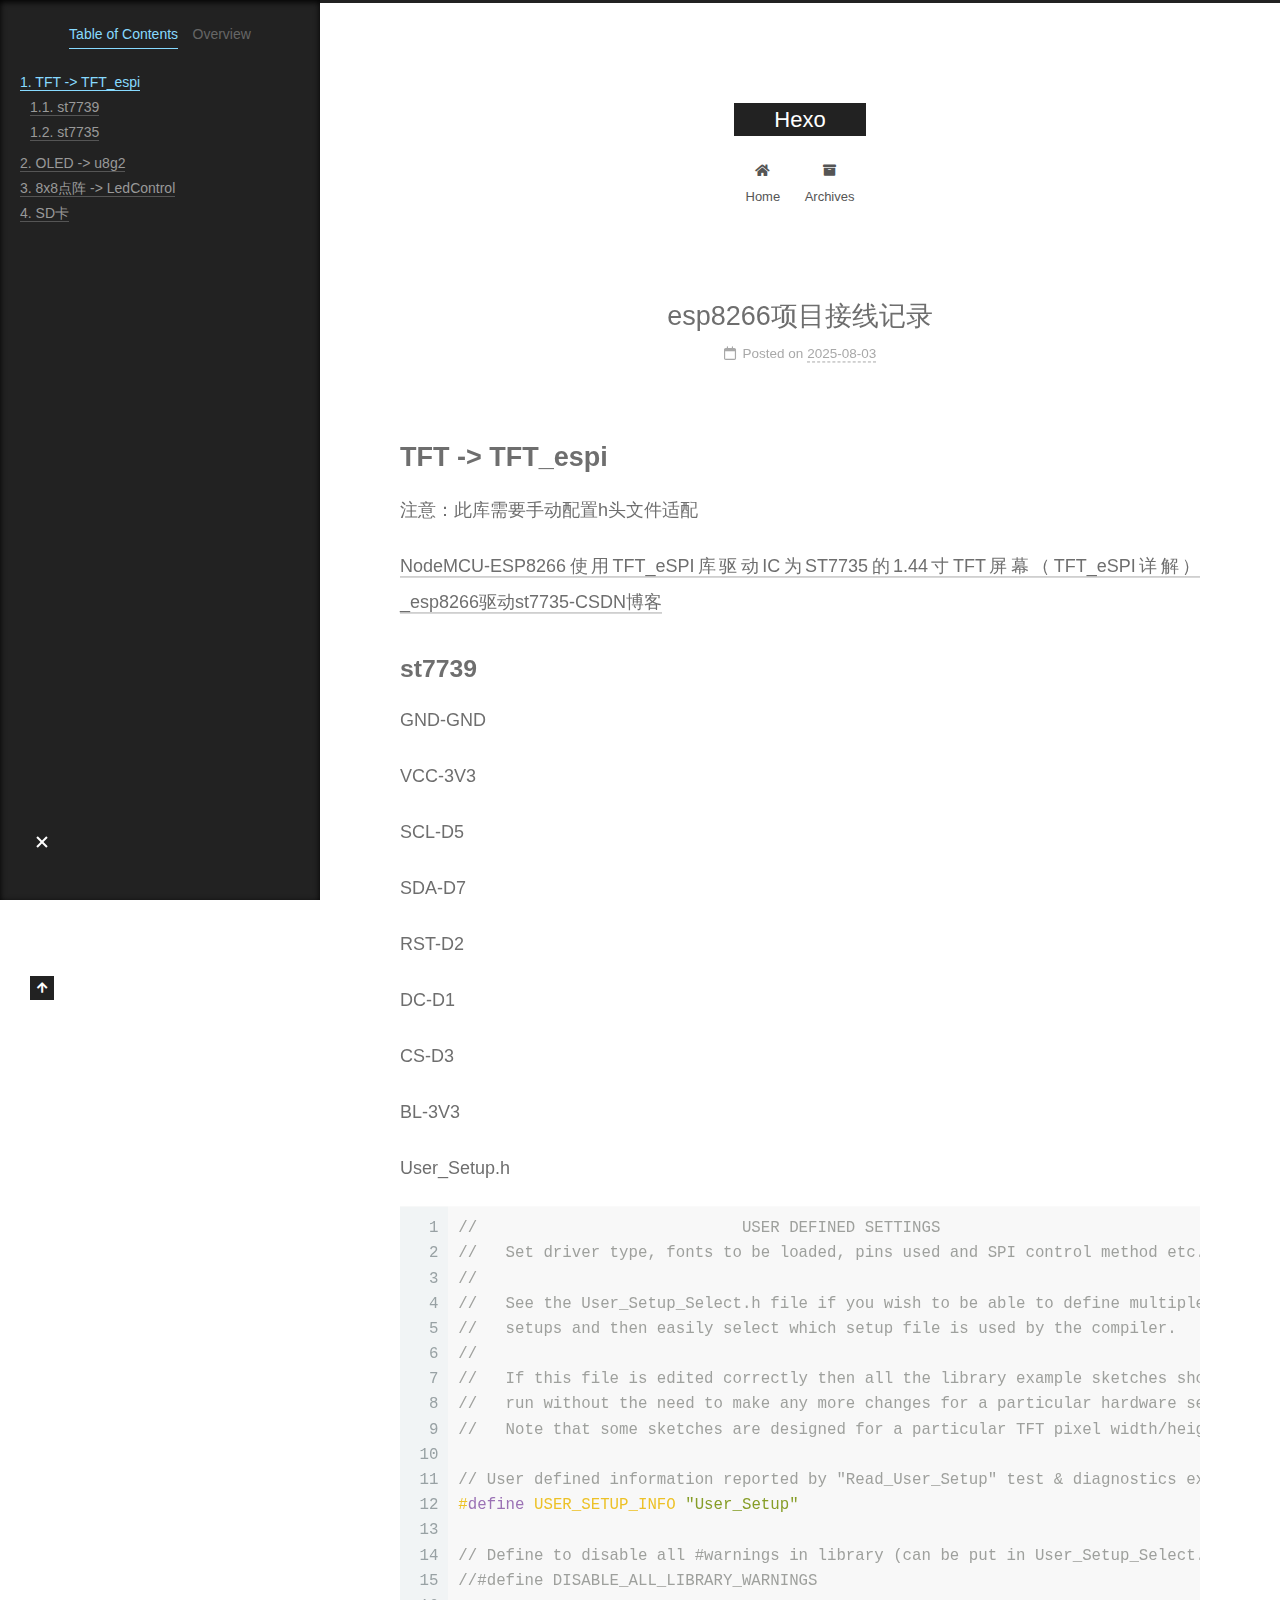
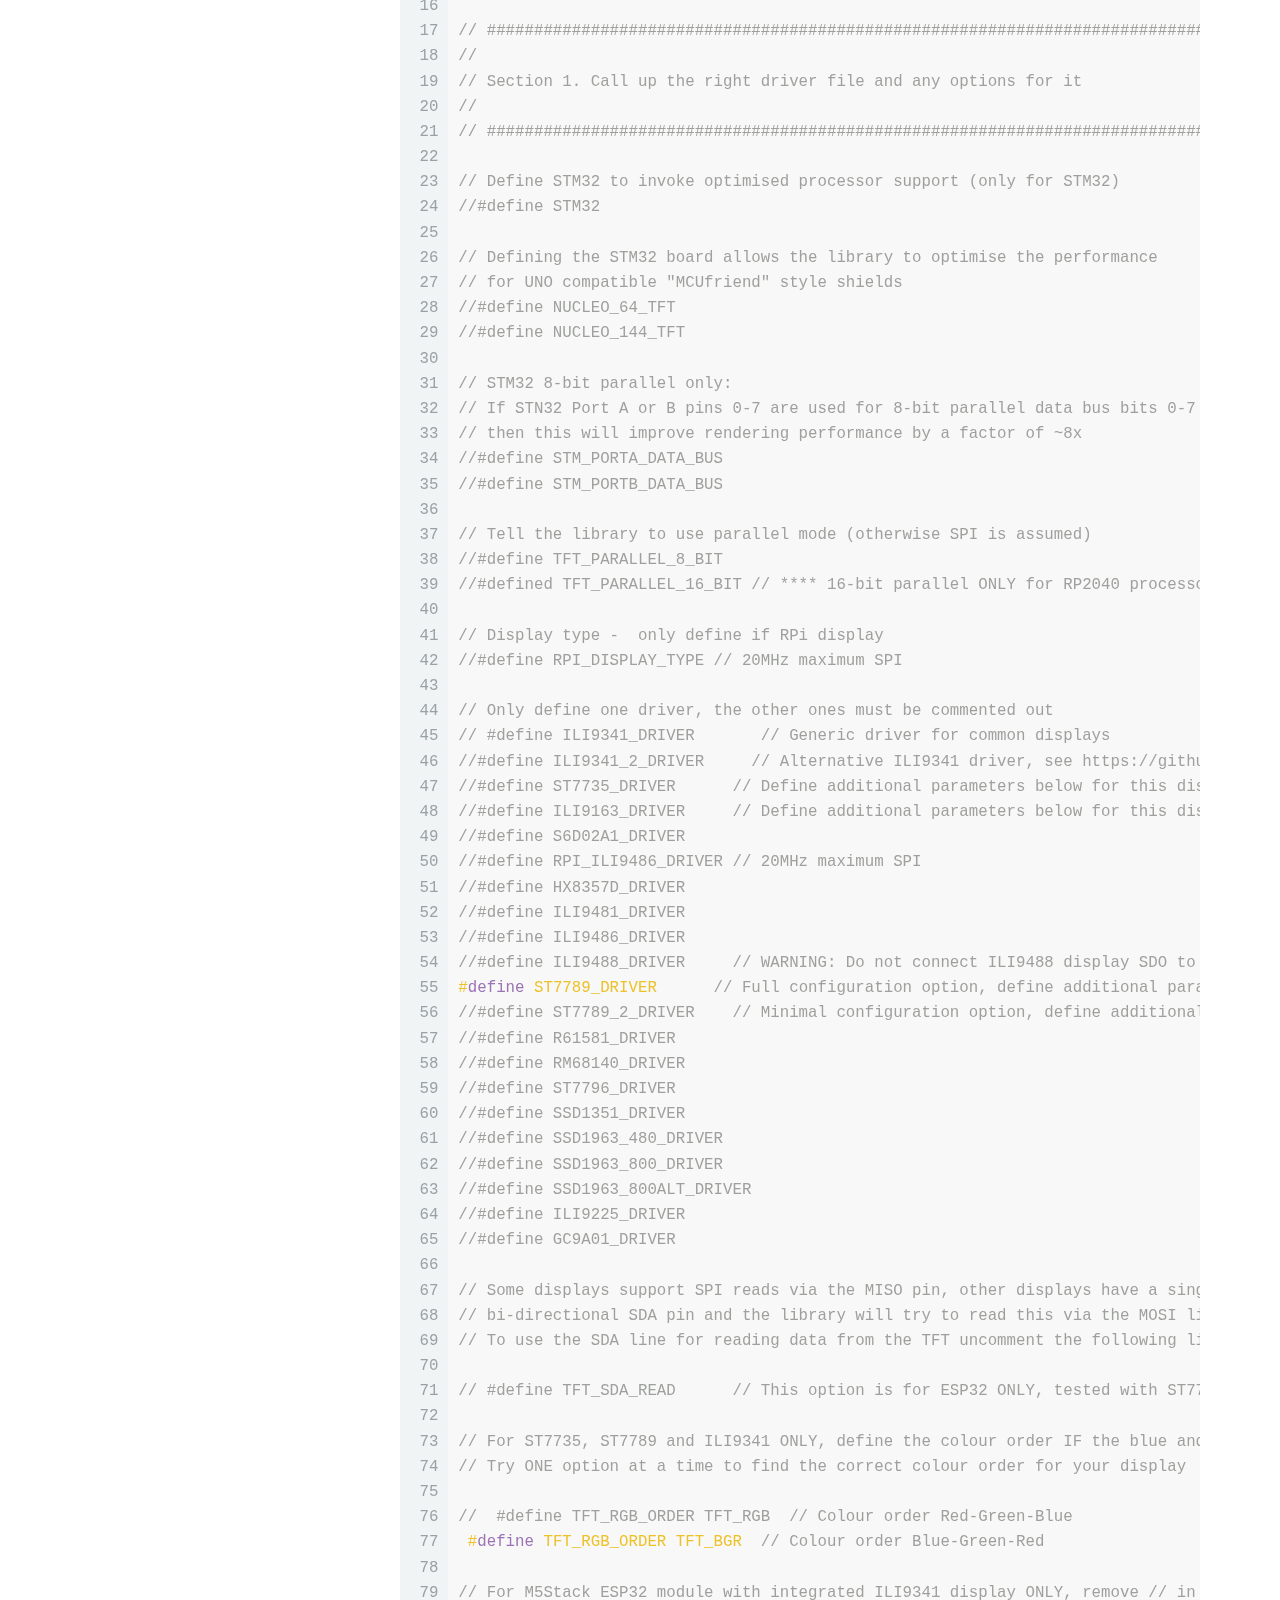
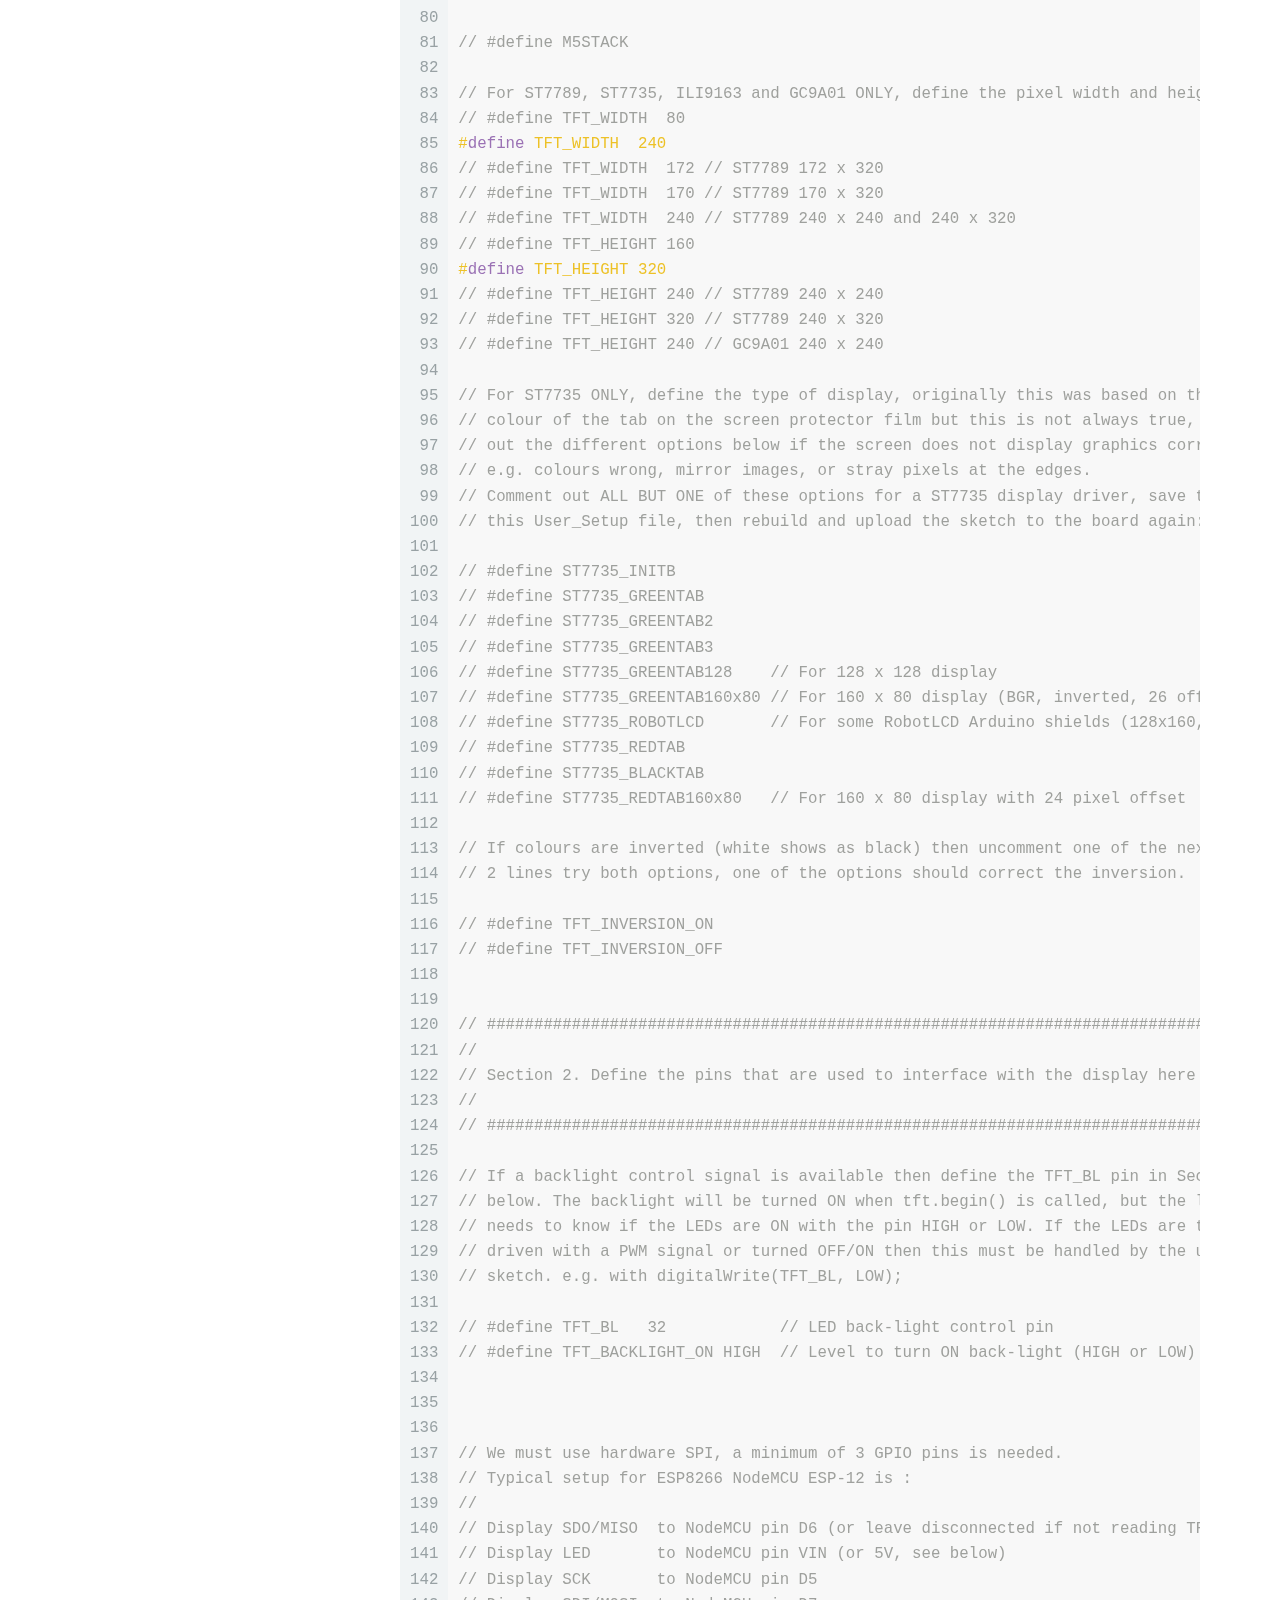
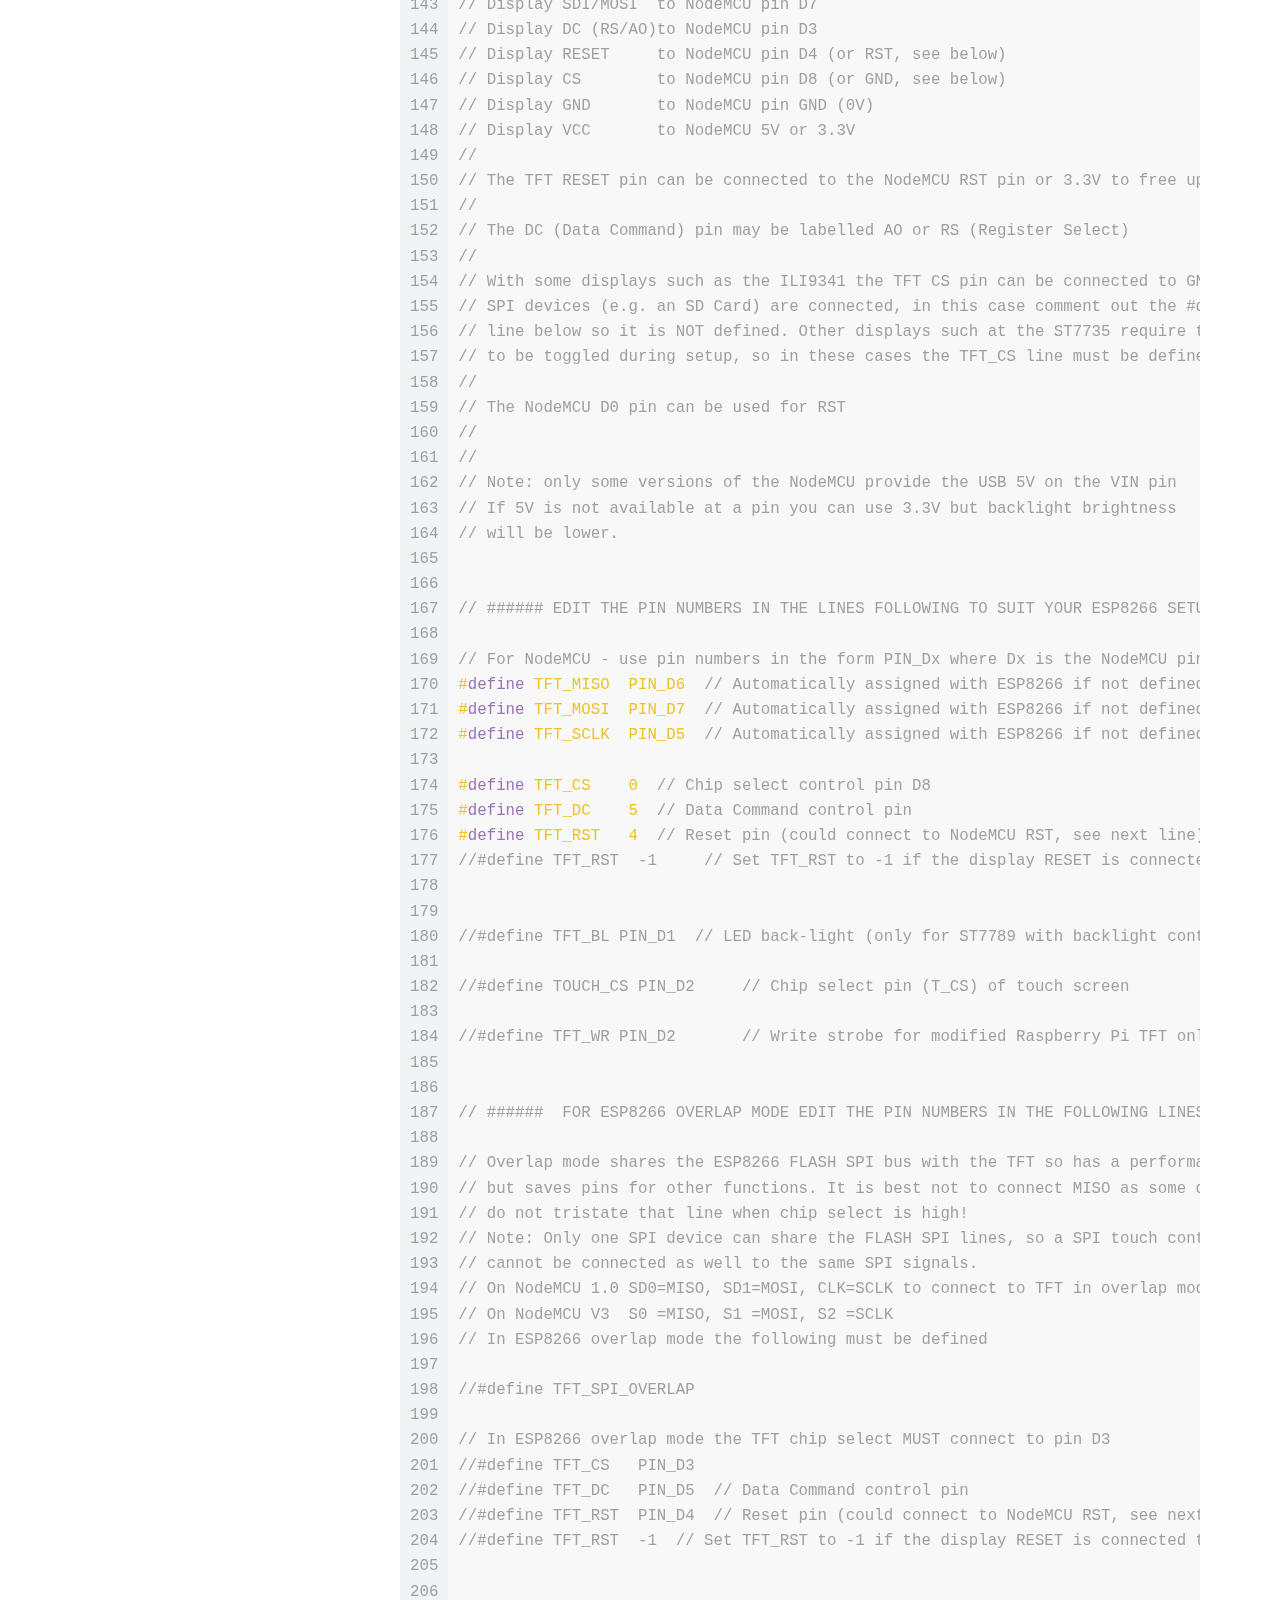
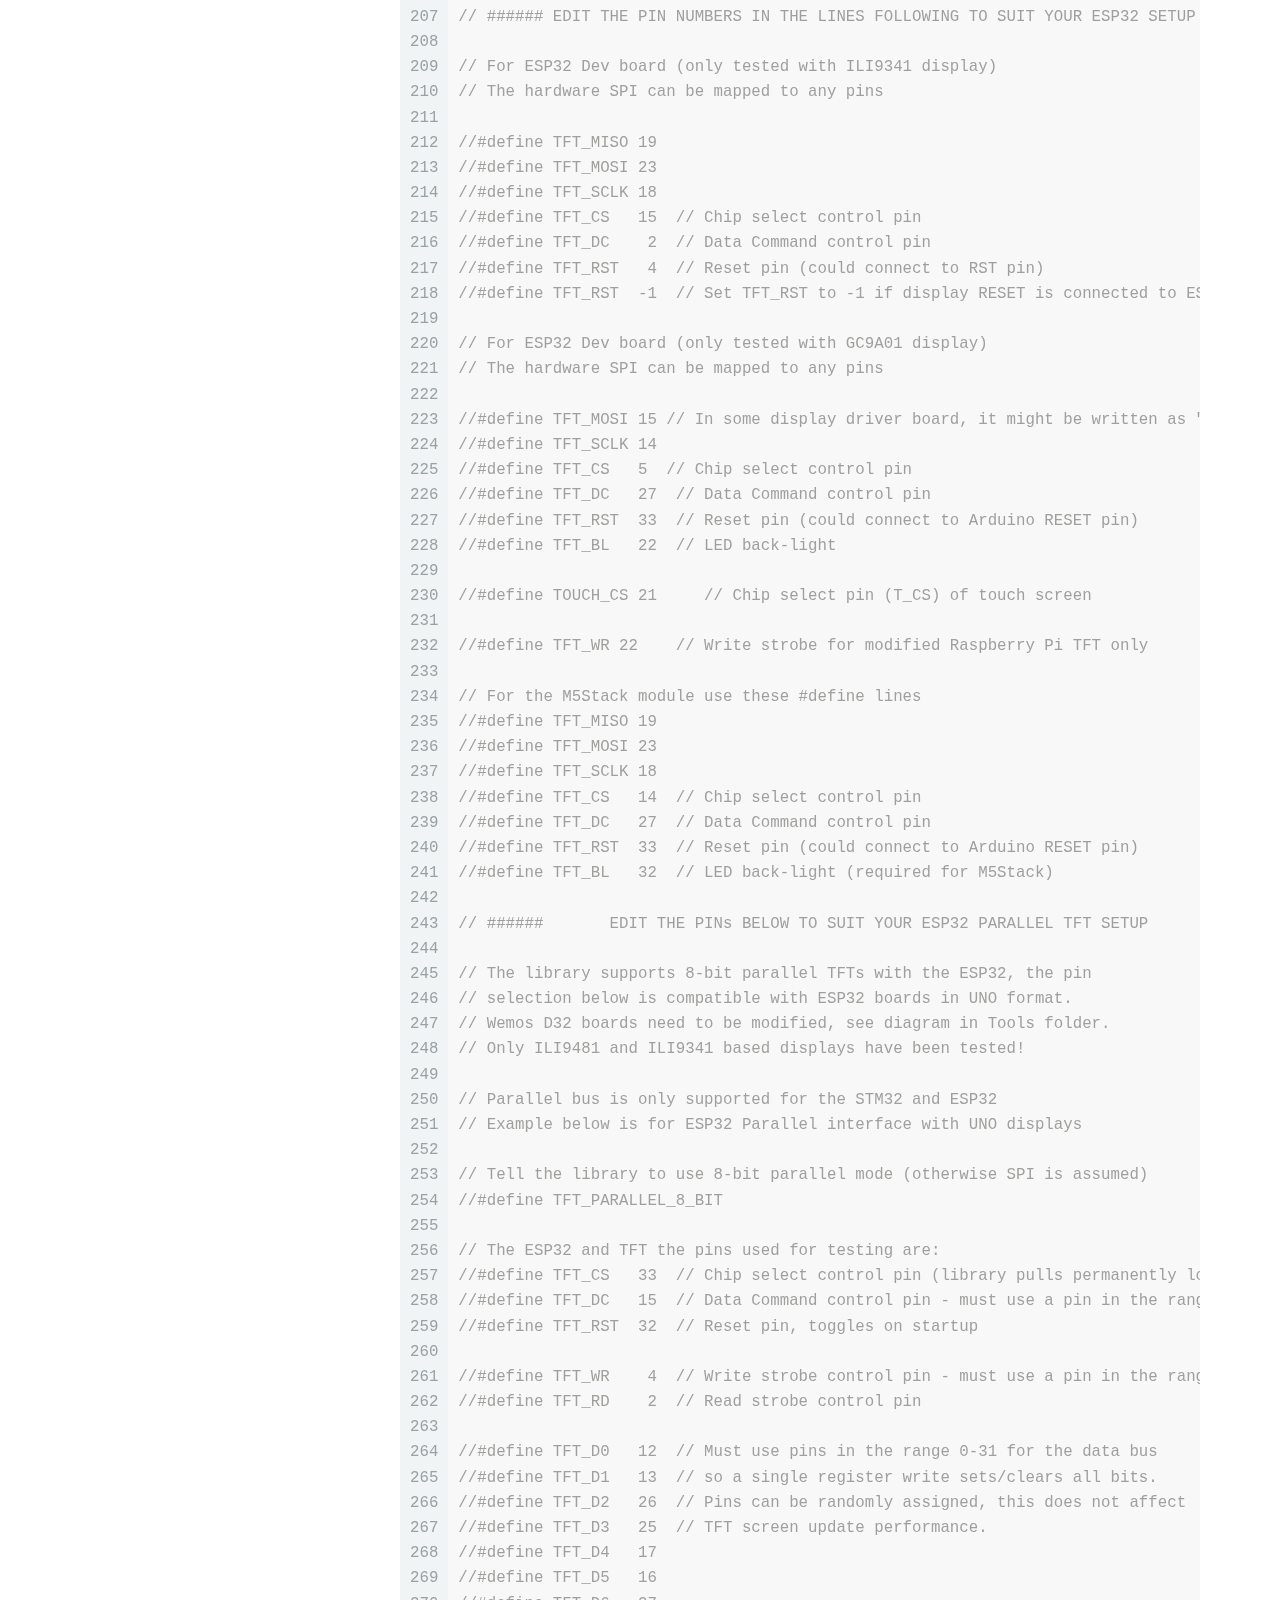
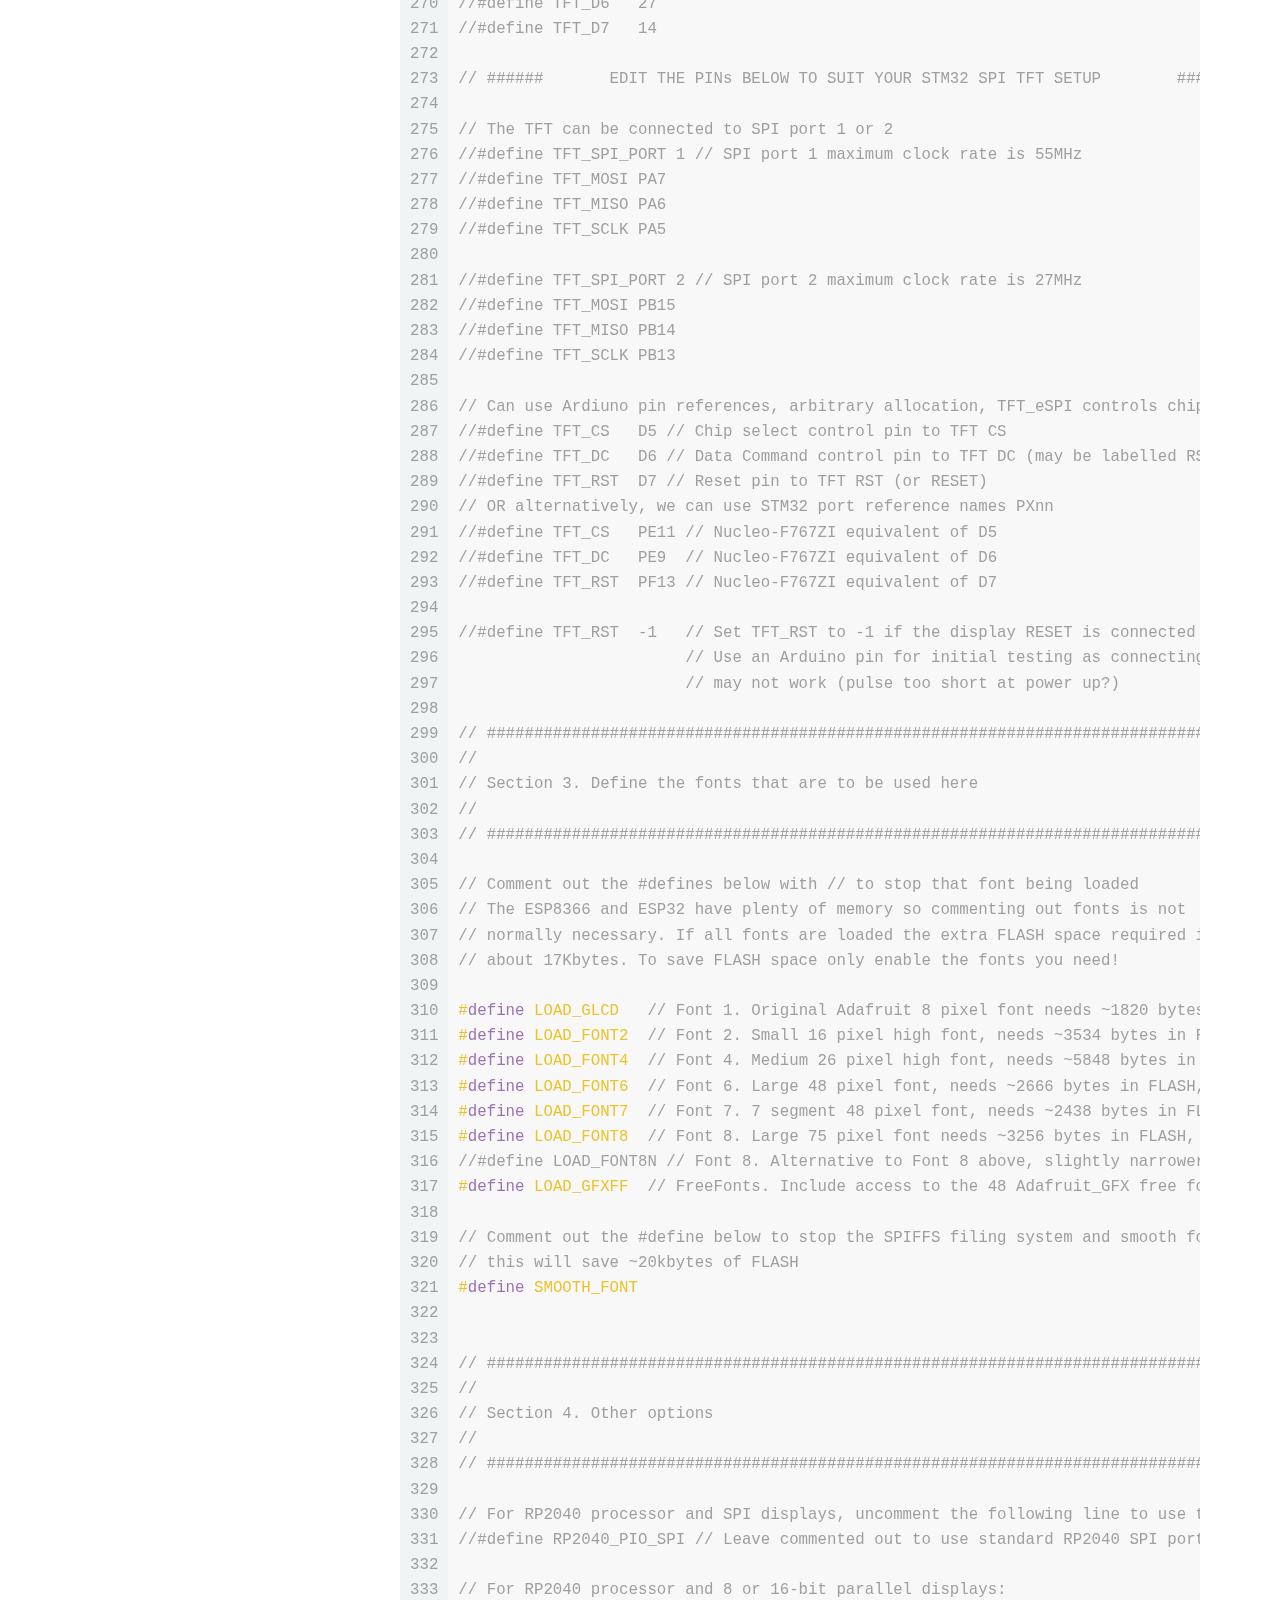
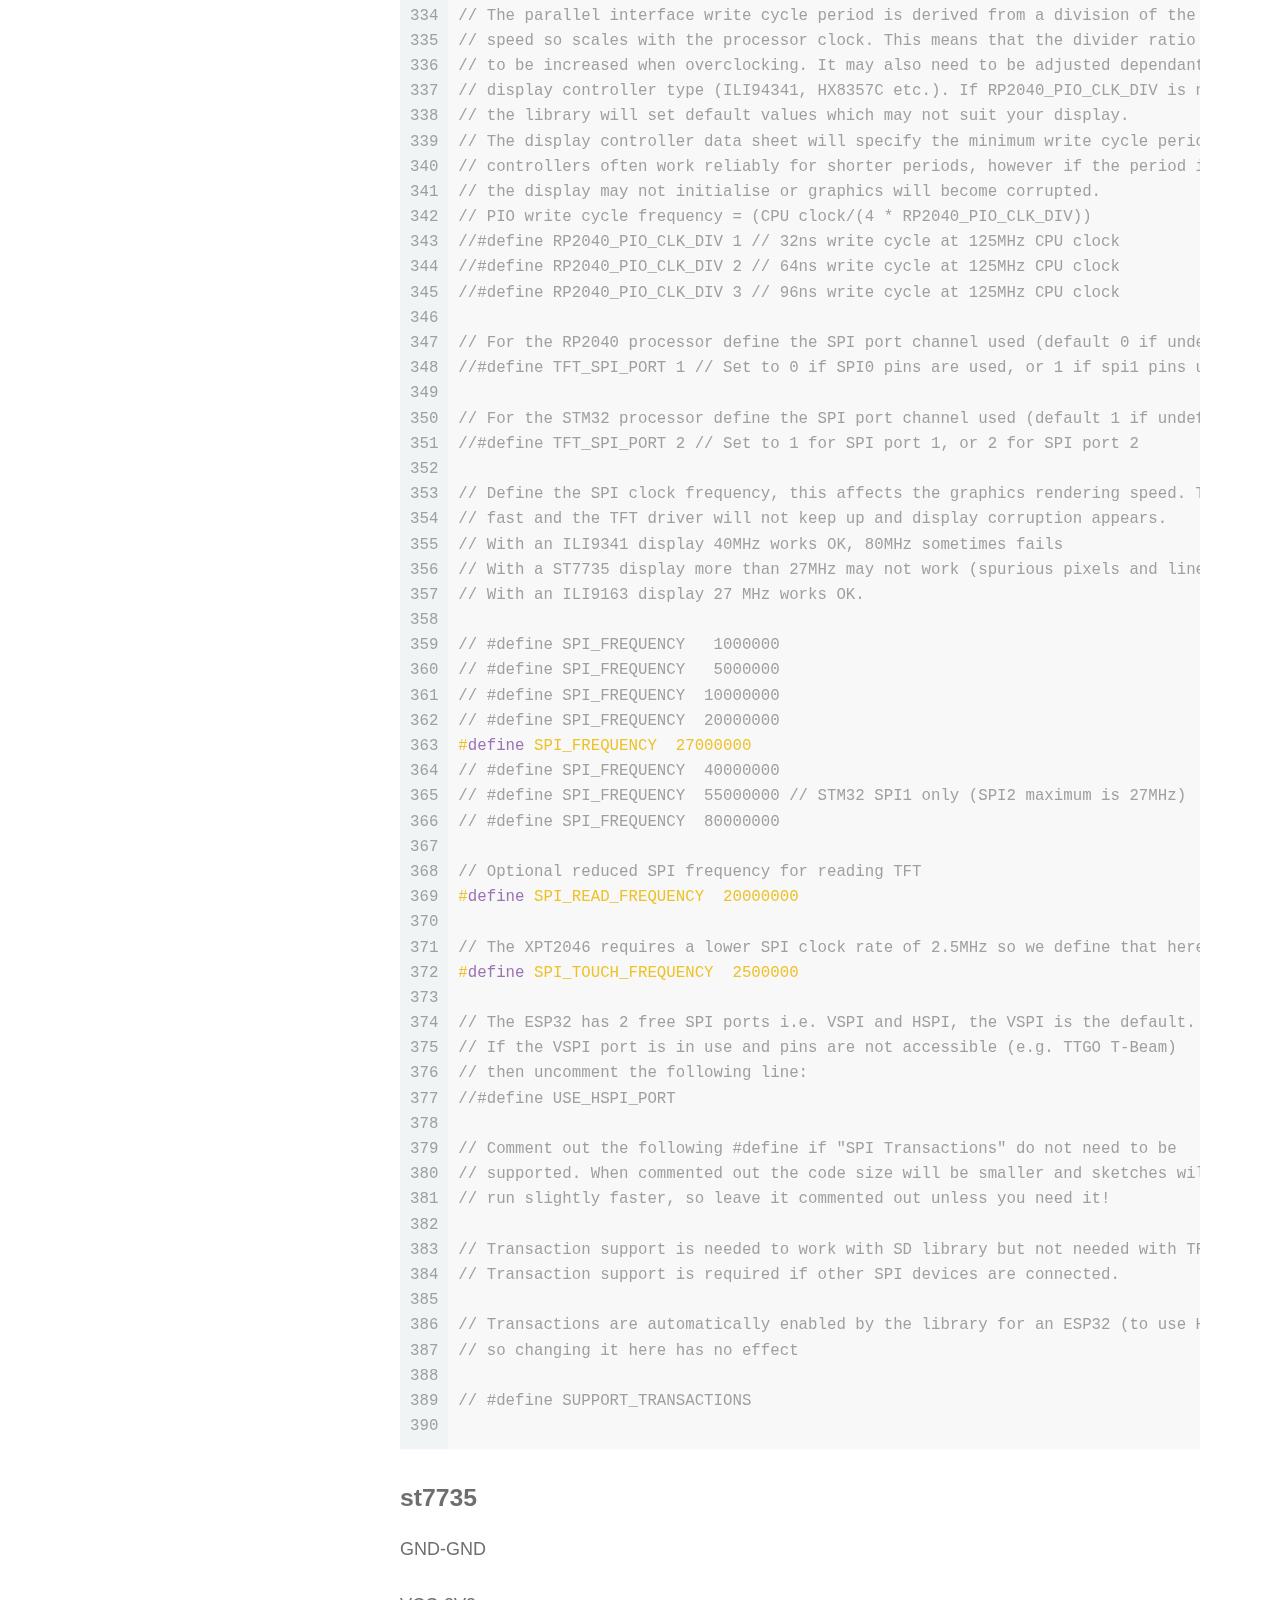
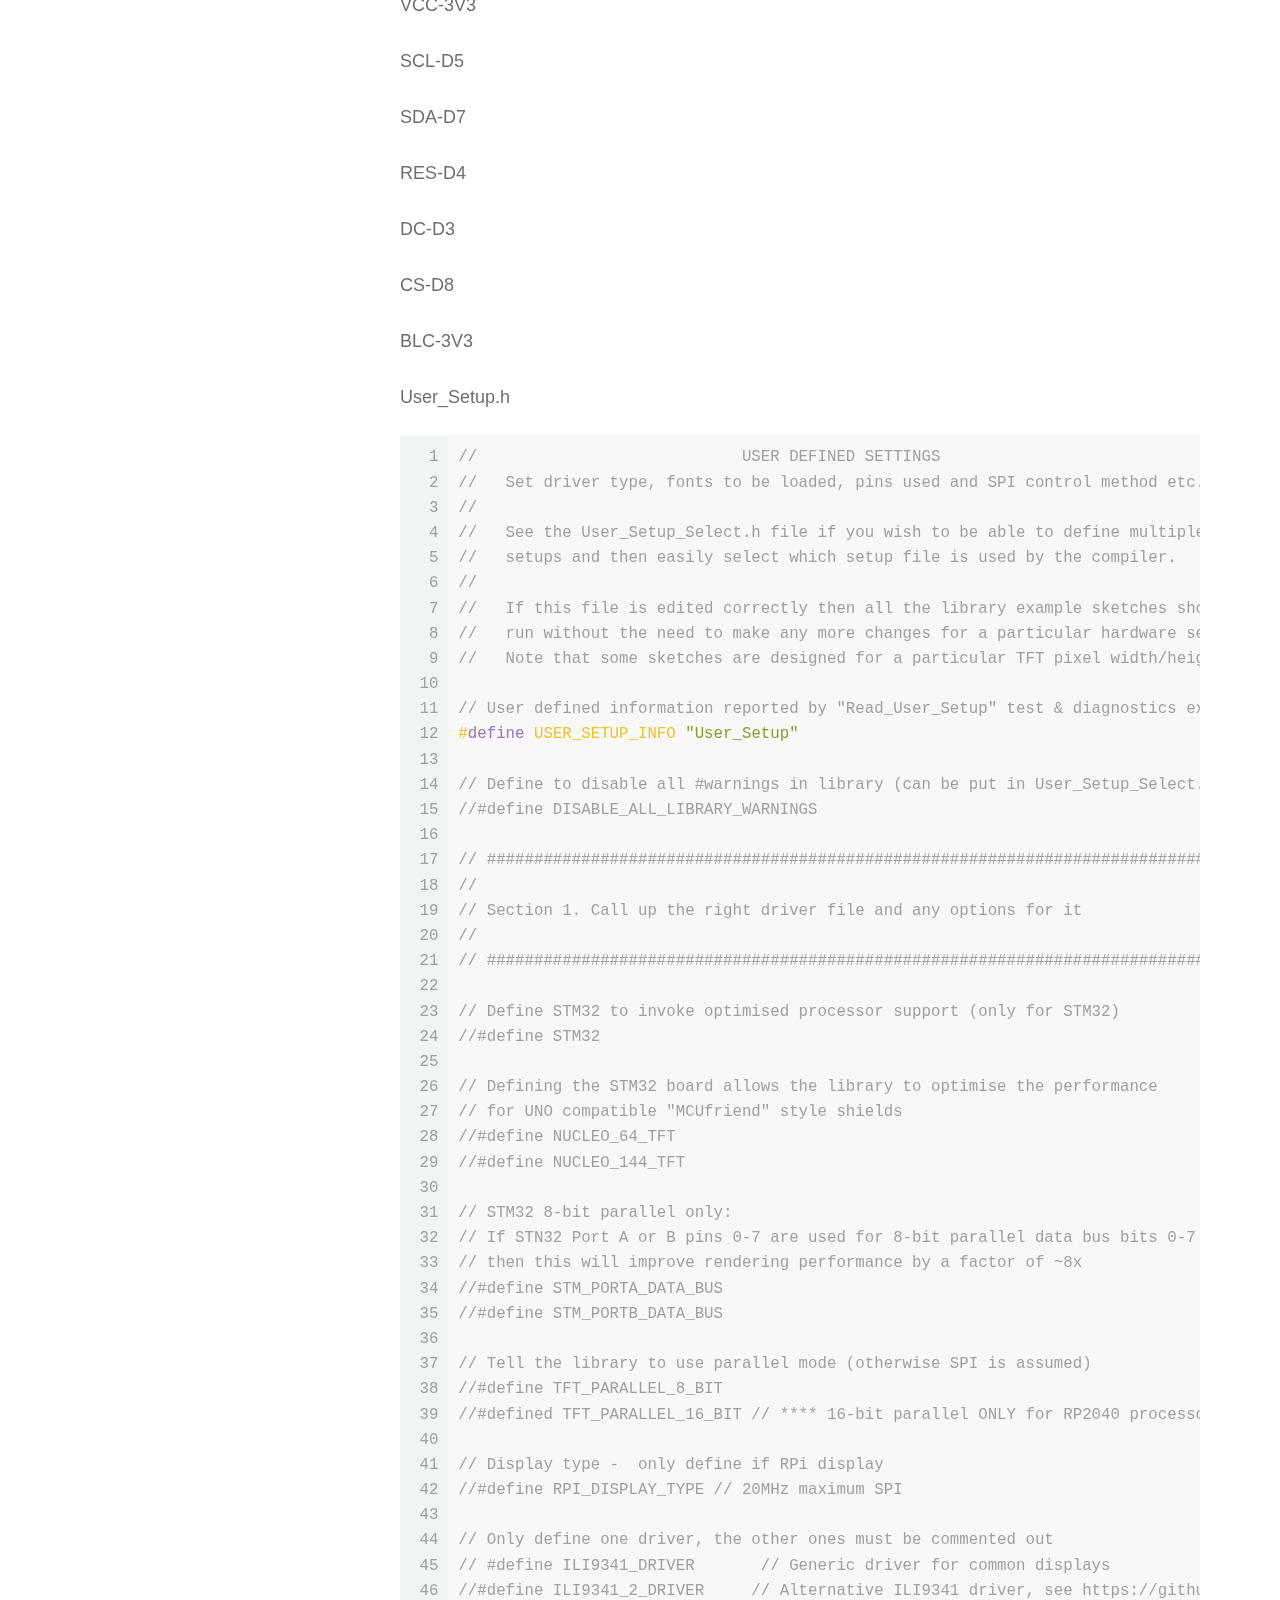
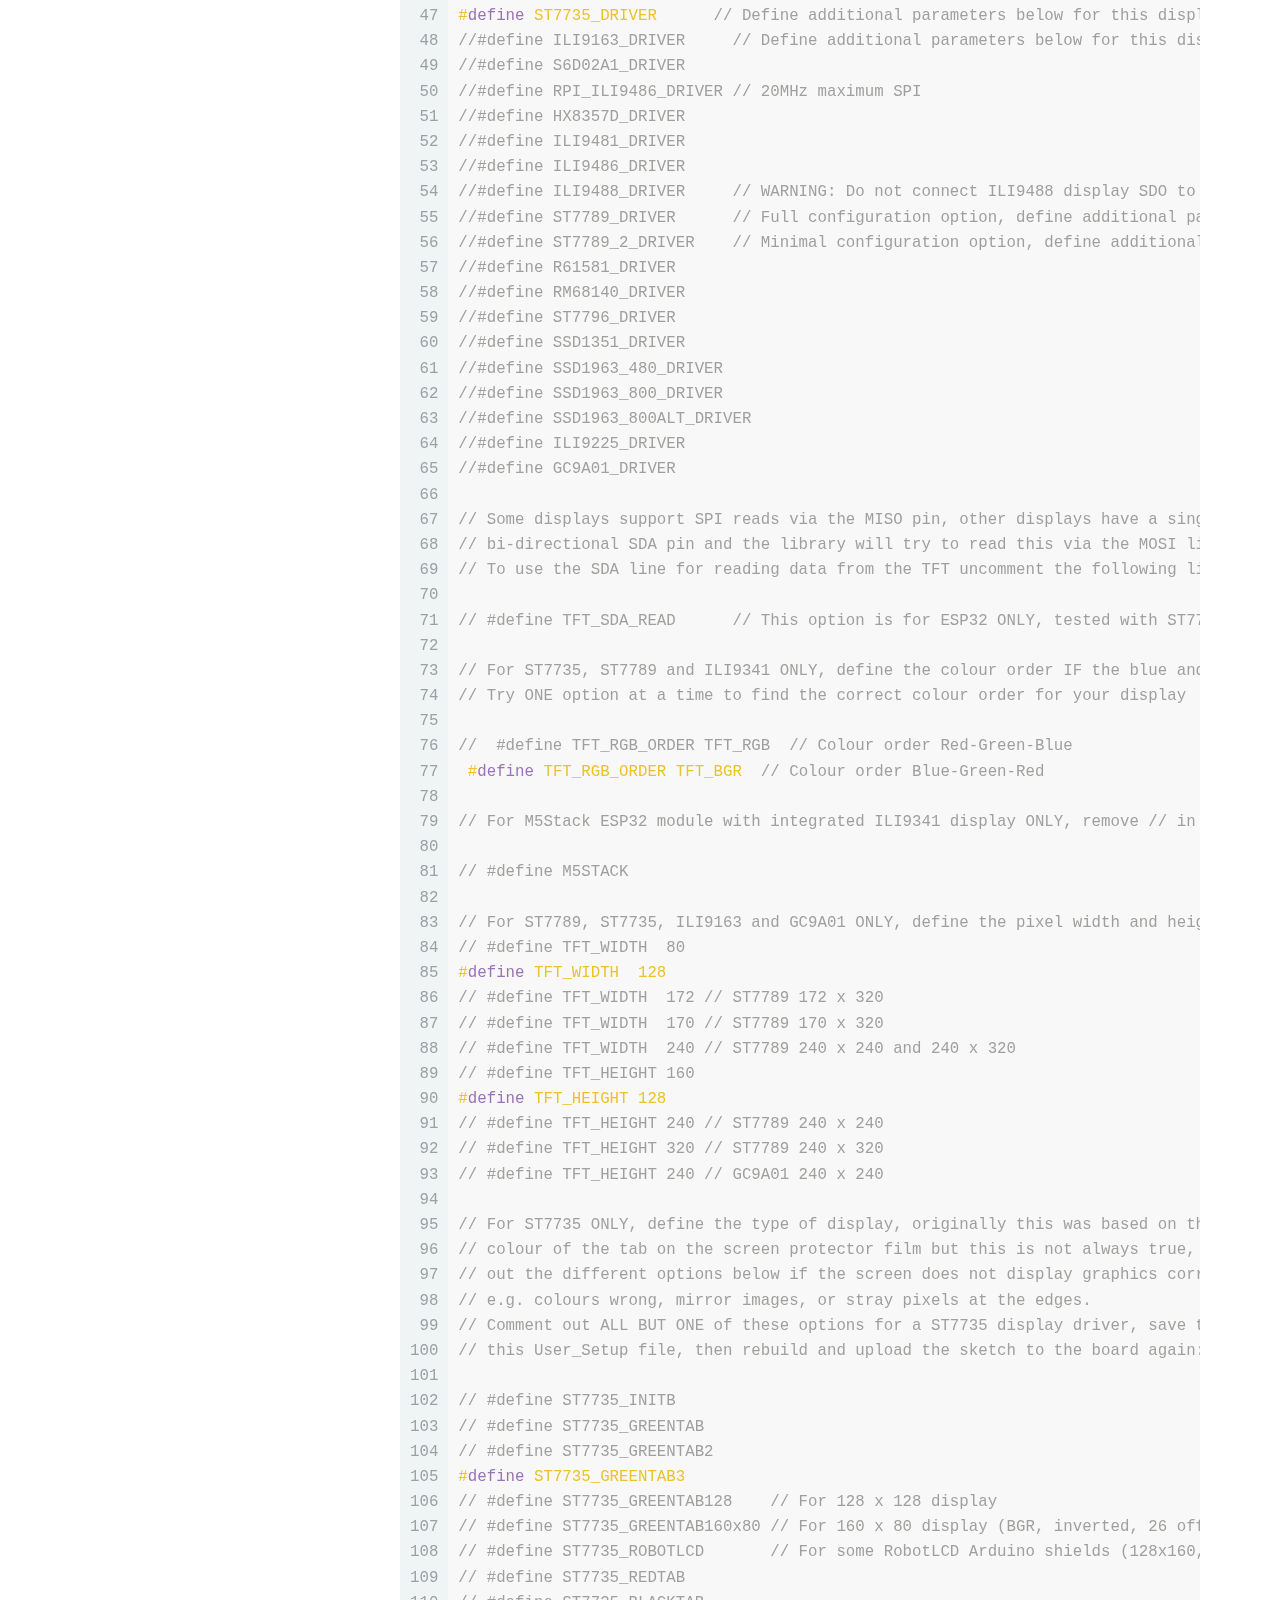
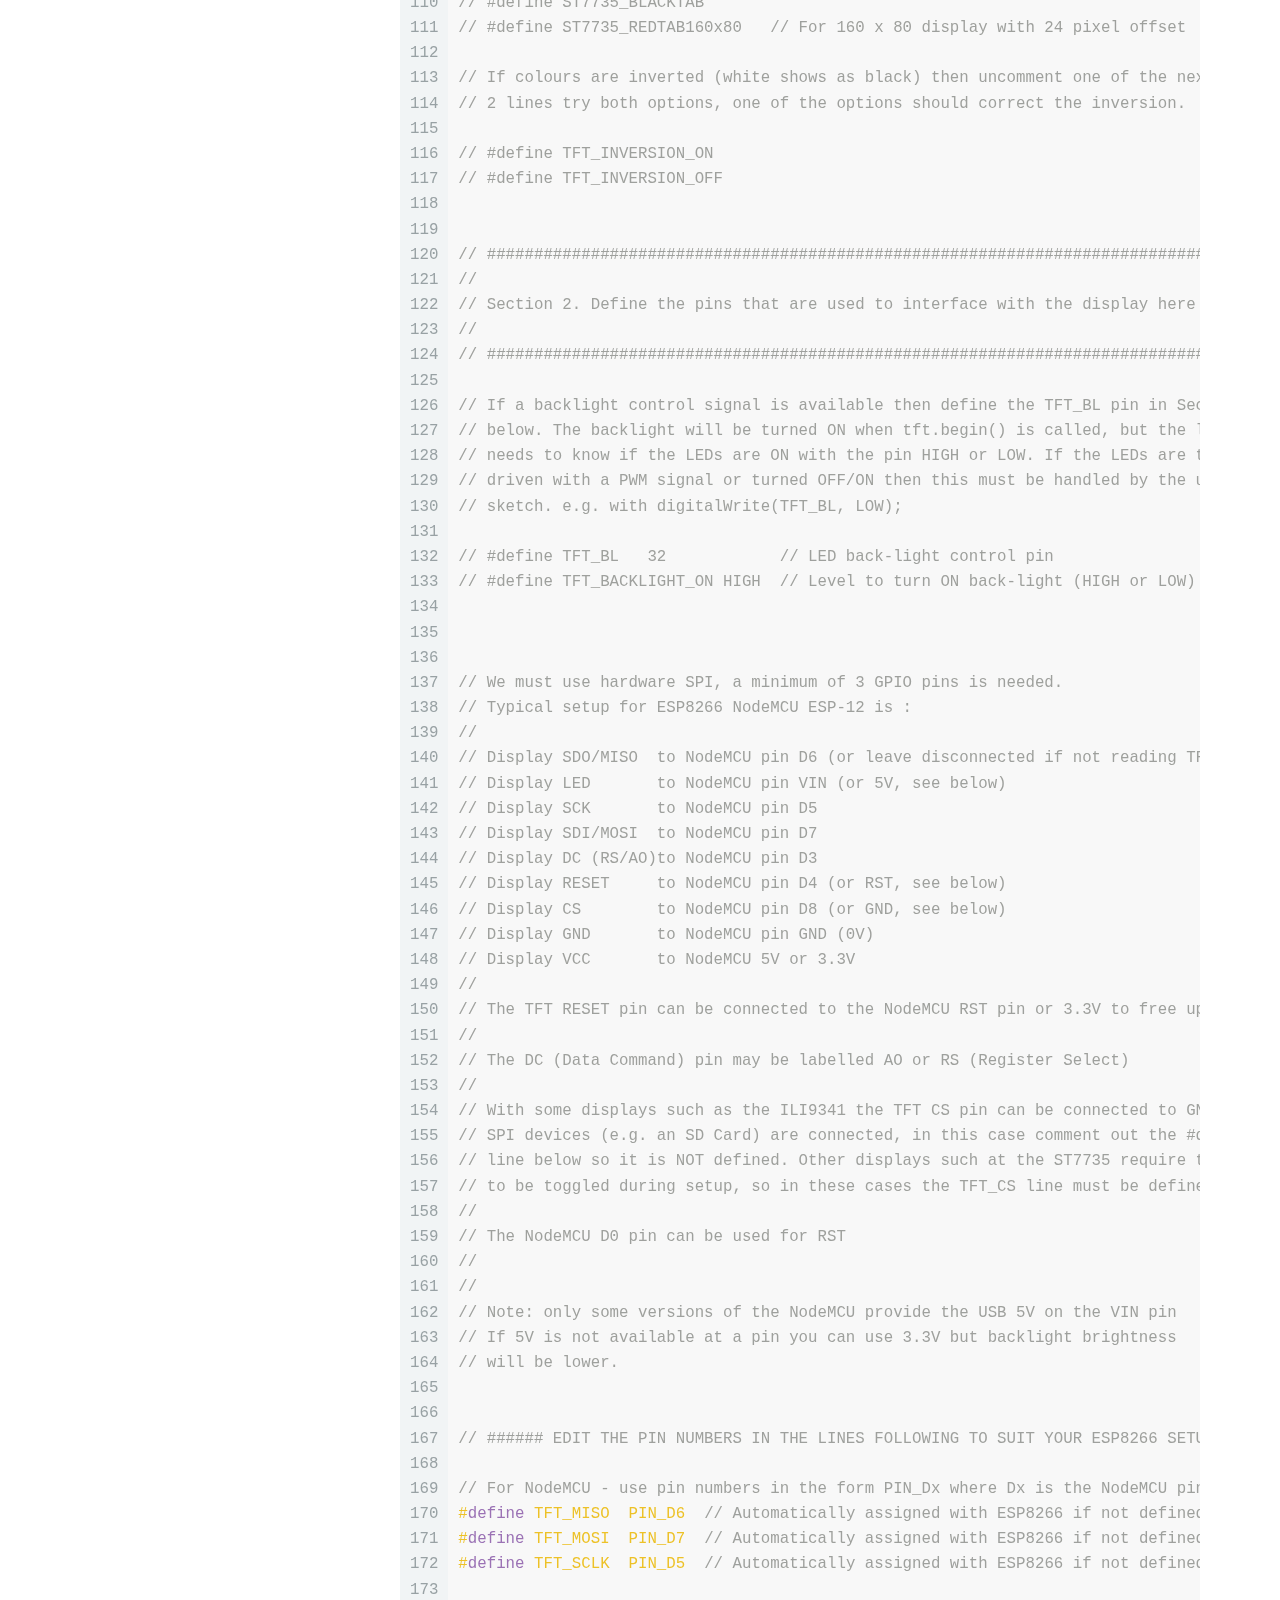
<file: 2025/08/03/esp8266项目接线记录/index.html>
<!DOCTYPE html>
<html lang="en">
<head>
  <meta charset="UTF-8">
<meta name="viewport" content="width=device-width, initial-scale=1, maximum-scale=2">
<meta name="theme-color" content="#222">
<meta name="generator" content="Hexo 7.3.0">
  <link rel="apple-touch-icon" sizes="180x180" href="/images/apple-touch-icon-next.png">
  <link rel="icon" type="image/png" sizes="32x32" href="/images/favicon-32x32-next.png">
  <link rel="icon" type="image/png" sizes="16x16" href="/images/favicon-16x16-next.png">
  <link rel="mask-icon" href="/images/logo.svg" color="#222">

<link rel="stylesheet" href="/css/main.css">


<link rel="stylesheet" href="/lib/font-awesome/css/all.min.css">

<script id="hexo-configurations">
    var NexT = window.NexT || {};
    var CONFIG = {"hostname":"example.com","root":"/","scheme":"Muse","version":"7.8.0","exturl":false,"sidebar":{"position":"left","display":"post","padding":18,"offset":12,"onmobile":false},"copycode":{"enable":false,"show_result":false,"style":null},"back2top":{"enable":true,"sidebar":false,"scrollpercent":false},"bookmark":{"enable":false,"color":"#222","save":"auto"},"fancybox":false,"mediumzoom":false,"lazyload":false,"pangu":false,"comments":{"style":"tabs","active":null,"storage":true,"lazyload":false,"nav":null},"algolia":{"hits":{"per_page":10},"labels":{"input_placeholder":"Search for Posts","hits_empty":"We didn't find any results for the search: ${query}","hits_stats":"${hits} results found in ${time} ms"}},"localsearch":{"enable":false,"trigger":"auto","top_n_per_article":1,"unescape":false,"preload":false},"motion":{"enable":true,"async":false,"transition":{"post_block":"fadeIn","post_header":"slideDownIn","post_body":"slideDownIn","coll_header":"slideLeftIn","sidebar":"slideUpIn"}}};
  </script>

  <meta name="description" content="TFT   -&gt;  TFT_espi注意：此库需要手动配置h头文件适配 NodeMCU-ESP8266使用TFT_eSPI库驱动IC为ST7735的1.44寸TFT屏幕（TFT_eSPI详解）_esp8266驱动st7735-CSDN博客 st7739GND-GND VCC-3V3 SCL-D5 SDA-D7 RST-D2 DC-D1 CS-D3 BL-3V3 User_Setup.h 12">
<meta property="og:type" content="article">
<meta property="og:title" content="esp8266项目接线记录">
<meta property="og:url" content="http://example.com/2025/08/03/esp8266%E9%A1%B9%E7%9B%AE%E6%8E%A5%E7%BA%BF%E8%AE%B0%E5%BD%95/index.html">
<meta property="og:site_name" content="Hexo">
<meta property="og:description" content="TFT   -&gt;  TFT_espi注意：此库需要手动配置h头文件适配 NodeMCU-ESP8266使用TFT_eSPI库驱动IC为ST7735的1.44寸TFT屏幕（TFT_eSPI详解）_esp8266驱动st7735-CSDN博客 st7739GND-GND VCC-3V3 SCL-D5 SDA-D7 RST-D2 DC-D1 CS-D3 BL-3V3 User_Setup.h 12">
<meta property="og:locale" content="en_US">
<meta property="article:published_time" content="2025-08-03T13:40:07.000Z">
<meta property="article:modified_time" content="2025-08-03T13:54:21.654Z">
<meta property="article:author" content="Kevin-100717">
<meta name="twitter:card" content="summary">

<link rel="canonical" href="http://example.com/2025/08/03/esp8266%E9%A1%B9%E7%9B%AE%E6%8E%A5%E7%BA%BF%E8%AE%B0%E5%BD%95/">


<script id="page-configurations">
  // https://hexo.io/docs/variables.html
  CONFIG.page = {
    sidebar: "",
    isHome : false,
    isPost : true,
    lang   : 'en'
  };
</script>

  <title>esp8266项目接线记录 | Hexo</title>
  






  <noscript>
  <style>
  .use-motion .brand,
  .use-motion .menu-item,
  .sidebar-inner,
  .use-motion .post-block,
  .use-motion .pagination,
  .use-motion .comments,
  .use-motion .post-header,
  .use-motion .post-body,
  .use-motion .collection-header { opacity: initial; }

  .use-motion .site-title,
  .use-motion .site-subtitle {
    opacity: initial;
    top: initial;
  }

  .use-motion .logo-line-before i { left: initial; }
  .use-motion .logo-line-after i { right: initial; }
  </style>
</noscript>

</head>

<body itemscope itemtype="http://schema.org/WebPage">
  <div class="container use-motion">
    <div class="headband"></div>

    <header class="header" itemscope itemtype="http://schema.org/WPHeader">
      <div class="header-inner"><div class="site-brand-container">
  <div class="site-nav-toggle">
    <div class="toggle" aria-label="Toggle navigation bar">
      <span class="toggle-line toggle-line-first"></span>
      <span class="toggle-line toggle-line-middle"></span>
      <span class="toggle-line toggle-line-last"></span>
    </div>
  </div>

  <div class="site-meta">

    <a href="/" class="brand" rel="start">
      <span class="logo-line-before"><i></i></span>
      <h1 class="site-title">Hexo</h1>
      <span class="logo-line-after"><i></i></span>
    </a>
  </div>

  <div class="site-nav-right">
    <div class="toggle popup-trigger">
    </div>
  </div>
</div>




<nav class="site-nav">
  <ul id="menu" class="main-menu menu">
        <li class="menu-item menu-item-home">

    <a href="/" rel="section"><i class="fa fa-home fa-fw"></i>Home</a>

  </li>
        <li class="menu-item menu-item-archives">

    <a href="/archives/" rel="section"><i class="fa fa-archive fa-fw"></i>Archives</a>

  </li>
  </ul>
</nav>




</div>
    </header>

    
  <div class="back-to-top">
    <i class="fa fa-arrow-up"></i>
    <span>0%</span>
  </div>


    <main class="main">
      <div class="main-inner">
        <div class="content-wrap">
          

          <div class="content post posts-expand">
            

    
  
  
  <article itemscope itemtype="http://schema.org/Article" class="post-block" lang="en">
    <link itemprop="mainEntityOfPage" href="http://example.com/2025/08/03/esp8266%E9%A1%B9%E7%9B%AE%E6%8E%A5%E7%BA%BF%E8%AE%B0%E5%BD%95/">

    <span hidden itemprop="author" itemscope itemtype="http://schema.org/Person">
      <meta itemprop="image" content="/images/avatar.gif">
      <meta itemprop="name" content="Kevin-100717">
      <meta itemprop="description" content="">
    </span>

    <span hidden itemprop="publisher" itemscope itemtype="http://schema.org/Organization">
      <meta itemprop="name" content="Hexo">
    </span>
      <header class="post-header">
        <h1 class="post-title" itemprop="name headline">
          esp8266项目接线记录
        </h1>

        <div class="post-meta">
            <span class="post-meta-item">
              <span class="post-meta-item-icon">
                <i class="far fa-calendar"></i>
              </span>
              <span class="post-meta-item-text">Posted on</span>
              

              <time title="Created: 2025-08-03 21:40:07 / Modified: 21:54:21" itemprop="dateCreated datePublished" datetime="2025-08-03T21:40:07+08:00">2025-08-03</time>
            </span>

          

        </div>
      </header>

    
    
    
    <div class="post-body" itemprop="articleBody">

      
        <h1 id="TFT-TFT-espi"><a href="#TFT-TFT-espi" class="headerlink" title="TFT   -&gt;  TFT_espi"></a>TFT   -&gt;  TFT_espi</h1><p>注意：此库需要手动配置h头文件适配</p>
<p><a target="_blank" rel="noopener" href="https://blog.csdn.net/qq_43168623/article/details/117983877">NodeMCU-ESP8266使用TFT_eSPI库驱动IC为ST7735的1.44寸TFT屏幕（TFT_eSPI详解）_esp8266驱动st7735-CSDN博客</a></p>
<h2 id="st7739"><a href="#st7739" class="headerlink" title="st7739"></a>st7739</h2><p>GND-GND</p>
<p>VCC-3V3</p>
<p>SCL-D5</p>
<p>SDA-D7</p>
<p>RST-D2</p>
<p>DC-D1</p>
<p>CS-D3</p>
<p>BL-3V3</p>
<p>User_Setup.h</p>
<figure class="highlight c"><table><tr><td class="gutter"><pre><span class="line">1</span><br><span class="line">2</span><br><span class="line">3</span><br><span class="line">4</span><br><span class="line">5</span><br><span class="line">6</span><br><span class="line">7</span><br><span class="line">8</span><br><span class="line">9</span><br><span class="line">10</span><br><span class="line">11</span><br><span class="line">12</span><br><span class="line">13</span><br><span class="line">14</span><br><span class="line">15</span><br><span class="line">16</span><br><span class="line">17</span><br><span class="line">18</span><br><span class="line">19</span><br><span class="line">20</span><br><span class="line">21</span><br><span class="line">22</span><br><span class="line">23</span><br><span class="line">24</span><br><span class="line">25</span><br><span class="line">26</span><br><span class="line">27</span><br><span class="line">28</span><br><span class="line">29</span><br><span class="line">30</span><br><span class="line">31</span><br><span class="line">32</span><br><span class="line">33</span><br><span class="line">34</span><br><span class="line">35</span><br><span class="line">36</span><br><span class="line">37</span><br><span class="line">38</span><br><span class="line">39</span><br><span class="line">40</span><br><span class="line">41</span><br><span class="line">42</span><br><span class="line">43</span><br><span class="line">44</span><br><span class="line">45</span><br><span class="line">46</span><br><span class="line">47</span><br><span class="line">48</span><br><span class="line">49</span><br><span class="line">50</span><br><span class="line">51</span><br><span class="line">52</span><br><span class="line">53</span><br><span class="line">54</span><br><span class="line">55</span><br><span class="line">56</span><br><span class="line">57</span><br><span class="line">58</span><br><span class="line">59</span><br><span class="line">60</span><br><span class="line">61</span><br><span class="line">62</span><br><span class="line">63</span><br><span class="line">64</span><br><span class="line">65</span><br><span class="line">66</span><br><span class="line">67</span><br><span class="line">68</span><br><span class="line">69</span><br><span class="line">70</span><br><span class="line">71</span><br><span class="line">72</span><br><span class="line">73</span><br><span class="line">74</span><br><span class="line">75</span><br><span class="line">76</span><br><span class="line">77</span><br><span class="line">78</span><br><span class="line">79</span><br><span class="line">80</span><br><span class="line">81</span><br><span class="line">82</span><br><span class="line">83</span><br><span class="line">84</span><br><span class="line">85</span><br><span class="line">86</span><br><span class="line">87</span><br><span class="line">88</span><br><span class="line">89</span><br><span class="line">90</span><br><span class="line">91</span><br><span class="line">92</span><br><span class="line">93</span><br><span class="line">94</span><br><span class="line">95</span><br><span class="line">96</span><br><span class="line">97</span><br><span class="line">98</span><br><span class="line">99</span><br><span class="line">100</span><br><span class="line">101</span><br><span class="line">102</span><br><span class="line">103</span><br><span class="line">104</span><br><span class="line">105</span><br><span class="line">106</span><br><span class="line">107</span><br><span class="line">108</span><br><span class="line">109</span><br><span class="line">110</span><br><span class="line">111</span><br><span class="line">112</span><br><span class="line">113</span><br><span class="line">114</span><br><span class="line">115</span><br><span class="line">116</span><br><span class="line">117</span><br><span class="line">118</span><br><span class="line">119</span><br><span class="line">120</span><br><span class="line">121</span><br><span class="line">122</span><br><span class="line">123</span><br><span class="line">124</span><br><span class="line">125</span><br><span class="line">126</span><br><span class="line">127</span><br><span class="line">128</span><br><span class="line">129</span><br><span class="line">130</span><br><span class="line">131</span><br><span class="line">132</span><br><span class="line">133</span><br><span class="line">134</span><br><span class="line">135</span><br><span class="line">136</span><br><span class="line">137</span><br><span class="line">138</span><br><span class="line">139</span><br><span class="line">140</span><br><span class="line">141</span><br><span class="line">142</span><br><span class="line">143</span><br><span class="line">144</span><br><span class="line">145</span><br><span class="line">146</span><br><span class="line">147</span><br><span class="line">148</span><br><span class="line">149</span><br><span class="line">150</span><br><span class="line">151</span><br><span class="line">152</span><br><span class="line">153</span><br><span class="line">154</span><br><span class="line">155</span><br><span class="line">156</span><br><span class="line">157</span><br><span class="line">158</span><br><span class="line">159</span><br><span class="line">160</span><br><span class="line">161</span><br><span class="line">162</span><br><span class="line">163</span><br><span class="line">164</span><br><span class="line">165</span><br><span class="line">166</span><br><span class="line">167</span><br><span class="line">168</span><br><span class="line">169</span><br><span class="line">170</span><br><span class="line">171</span><br><span class="line">172</span><br><span class="line">173</span><br><span class="line">174</span><br><span class="line">175</span><br><span class="line">176</span><br><span class="line">177</span><br><span class="line">178</span><br><span class="line">179</span><br><span class="line">180</span><br><span class="line">181</span><br><span class="line">182</span><br><span class="line">183</span><br><span class="line">184</span><br><span class="line">185</span><br><span class="line">186</span><br><span class="line">187</span><br><span class="line">188</span><br><span class="line">189</span><br><span class="line">190</span><br><span class="line">191</span><br><span class="line">192</span><br><span class="line">193</span><br><span class="line">194</span><br><span class="line">195</span><br><span class="line">196</span><br><span class="line">197</span><br><span class="line">198</span><br><span class="line">199</span><br><span class="line">200</span><br><span class="line">201</span><br><span class="line">202</span><br><span class="line">203</span><br><span class="line">204</span><br><span class="line">205</span><br><span class="line">206</span><br><span class="line">207</span><br><span class="line">208</span><br><span class="line">209</span><br><span class="line">210</span><br><span class="line">211</span><br><span class="line">212</span><br><span class="line">213</span><br><span class="line">214</span><br><span class="line">215</span><br><span class="line">216</span><br><span class="line">217</span><br><span class="line">218</span><br><span class="line">219</span><br><span class="line">220</span><br><span class="line">221</span><br><span class="line">222</span><br><span class="line">223</span><br><span class="line">224</span><br><span class="line">225</span><br><span class="line">226</span><br><span class="line">227</span><br><span class="line">228</span><br><span class="line">229</span><br><span class="line">230</span><br><span class="line">231</span><br><span class="line">232</span><br><span class="line">233</span><br><span class="line">234</span><br><span class="line">235</span><br><span class="line">236</span><br><span class="line">237</span><br><span class="line">238</span><br><span class="line">239</span><br><span class="line">240</span><br><span class="line">241</span><br><span class="line">242</span><br><span class="line">243</span><br><span class="line">244</span><br><span class="line">245</span><br><span class="line">246</span><br><span class="line">247</span><br><span class="line">248</span><br><span class="line">249</span><br><span class="line">250</span><br><span class="line">251</span><br><span class="line">252</span><br><span class="line">253</span><br><span class="line">254</span><br><span class="line">255</span><br><span class="line">256</span><br><span class="line">257</span><br><span class="line">258</span><br><span class="line">259</span><br><span class="line">260</span><br><span class="line">261</span><br><span class="line">262</span><br><span class="line">263</span><br><span class="line">264</span><br><span class="line">265</span><br><span class="line">266</span><br><span class="line">267</span><br><span class="line">268</span><br><span class="line">269</span><br><span class="line">270</span><br><span class="line">271</span><br><span class="line">272</span><br><span class="line">273</span><br><span class="line">274</span><br><span class="line">275</span><br><span class="line">276</span><br><span class="line">277</span><br><span class="line">278</span><br><span class="line">279</span><br><span class="line">280</span><br><span class="line">281</span><br><span class="line">282</span><br><span class="line">283</span><br><span class="line">284</span><br><span class="line">285</span><br><span class="line">286</span><br><span class="line">287</span><br><span class="line">288</span><br><span class="line">289</span><br><span class="line">290</span><br><span class="line">291</span><br><span class="line">292</span><br><span class="line">293</span><br><span class="line">294</span><br><span class="line">295</span><br><span class="line">296</span><br><span class="line">297</span><br><span class="line">298</span><br><span class="line">299</span><br><span class="line">300</span><br><span class="line">301</span><br><span class="line">302</span><br><span class="line">303</span><br><span class="line">304</span><br><span class="line">305</span><br><span class="line">306</span><br><span class="line">307</span><br><span class="line">308</span><br><span class="line">309</span><br><span class="line">310</span><br><span class="line">311</span><br><span class="line">312</span><br><span class="line">313</span><br><span class="line">314</span><br><span class="line">315</span><br><span class="line">316</span><br><span class="line">317</span><br><span class="line">318</span><br><span class="line">319</span><br><span class="line">320</span><br><span class="line">321</span><br><span class="line">322</span><br><span class="line">323</span><br><span class="line">324</span><br><span class="line">325</span><br><span class="line">326</span><br><span class="line">327</span><br><span class="line">328</span><br><span class="line">329</span><br><span class="line">330</span><br><span class="line">331</span><br><span class="line">332</span><br><span class="line">333</span><br><span class="line">334</span><br><span class="line">335</span><br><span class="line">336</span><br><span class="line">337</span><br><span class="line">338</span><br><span class="line">339</span><br><span class="line">340</span><br><span class="line">341</span><br><span class="line">342</span><br><span class="line">343</span><br><span class="line">344</span><br><span class="line">345</span><br><span class="line">346</span><br><span class="line">347</span><br><span class="line">348</span><br><span class="line">349</span><br><span class="line">350</span><br><span class="line">351</span><br><span class="line">352</span><br><span class="line">353</span><br><span class="line">354</span><br><span class="line">355</span><br><span class="line">356</span><br><span class="line">357</span><br><span class="line">358</span><br><span class="line">359</span><br><span class="line">360</span><br><span class="line">361</span><br><span class="line">362</span><br><span class="line">363</span><br><span class="line">364</span><br><span class="line">365</span><br><span class="line">366</span><br><span class="line">367</span><br><span class="line">368</span><br><span class="line">369</span><br><span class="line">370</span><br><span class="line">371</span><br><span class="line">372</span><br><span class="line">373</span><br><span class="line">374</span><br><span class="line">375</span><br><span class="line">376</span><br><span class="line">377</span><br><span class="line">378</span><br><span class="line">379</span><br><span class="line">380</span><br><span class="line">381</span><br><span class="line">382</span><br><span class="line">383</span><br><span class="line">384</span><br><span class="line">385</span><br><span class="line">386</span><br><span class="line">387</span><br><span class="line">388</span><br><span class="line">389</span><br><span class="line">390</span><br></pre></td><td class="code"><pre><span class="line"><span class="comment">//                            USER DEFINED SETTINGS</span></span><br><span class="line"><span class="comment">//   Set driver type, fonts to be loaded, pins used and SPI control method etc.</span></span><br><span class="line"><span class="comment">//</span></span><br><span class="line"><span class="comment">//   See the User_Setup_Select.h file if you wish to be able to define multiple</span></span><br><span class="line"><span class="comment">//   setups and then easily select which setup file is used by the compiler.</span></span><br><span class="line"><span class="comment">//</span></span><br><span class="line"><span class="comment">//   If this file is edited correctly then all the library example sketches should</span></span><br><span class="line"><span class="comment">//   run without the need to make any more changes for a particular hardware setup!</span></span><br><span class="line"><span class="comment">//   Note that some sketches are designed for a particular TFT pixel width/height</span></span><br><span class="line"></span><br><span class="line"><span class="comment">// User defined information reported by &quot;Read_User_Setup&quot; test &amp; diagnostics example</span></span><br><span class="line"><span class="meta">#<span class="keyword">define</span> USER_SETUP_INFO <span class="string">&quot;User_Setup&quot;</span></span></span><br><span class="line"></span><br><span class="line"><span class="comment">// Define to disable all #warnings in library (can be put in User_Setup_Select.h)</span></span><br><span class="line"><span class="comment">//#define DISABLE_ALL_LIBRARY_WARNINGS</span></span><br><span class="line"></span><br><span class="line"><span class="comment">// ##################################################################################</span></span><br><span class="line"><span class="comment">//</span></span><br><span class="line"><span class="comment">// Section 1. Call up the right driver file and any options for it</span></span><br><span class="line"><span class="comment">//</span></span><br><span class="line"><span class="comment">// ##################################################################################</span></span><br><span class="line"></span><br><span class="line"><span class="comment">// Define STM32 to invoke optimised processor support (only for STM32)</span></span><br><span class="line"><span class="comment">//#define STM32</span></span><br><span class="line"></span><br><span class="line"><span class="comment">// Defining the STM32 board allows the library to optimise the performance</span></span><br><span class="line"><span class="comment">// for UNO compatible &quot;MCUfriend&quot; style shields</span></span><br><span class="line"><span class="comment">//#define NUCLEO_64_TFT</span></span><br><span class="line"><span class="comment">//#define NUCLEO_144_TFT</span></span><br><span class="line"></span><br><span class="line"><span class="comment">// STM32 8-bit parallel only:</span></span><br><span class="line"><span class="comment">// If STN32 Port A or B pins 0-7 are used for 8-bit parallel data bus bits 0-7</span></span><br><span class="line"><span class="comment">// then this will improve rendering performance by a factor of ~8x</span></span><br><span class="line"><span class="comment">//#define STM_PORTA_DATA_BUS</span></span><br><span class="line"><span class="comment">//#define STM_PORTB_DATA_BUS</span></span><br><span class="line"></span><br><span class="line"><span class="comment">// Tell the library to use parallel mode (otherwise SPI is assumed)</span></span><br><span class="line"><span class="comment">//#define TFT_PARALLEL_8_BIT</span></span><br><span class="line"><span class="comment">//#defined TFT_PARALLEL_16_BIT // **** 16-bit parallel ONLY for RP2040 processor ****</span></span><br><span class="line"></span><br><span class="line"><span class="comment">// Display type -  only define if RPi display</span></span><br><span class="line"><span class="comment">//#define RPI_DISPLAY_TYPE // 20MHz maximum SPI</span></span><br><span class="line"></span><br><span class="line"><span class="comment">// Only define one driver, the other ones must be commented out</span></span><br><span class="line"><span class="comment">// #define ILI9341_DRIVER       // Generic driver for common displays</span></span><br><span class="line"><span class="comment">//#define ILI9341_2_DRIVER     // Alternative ILI9341 driver, see https://github.com/Bodmer/TFT_eSPI/issues/1172</span></span><br><span class="line"><span class="comment">//#define ST7735_DRIVER      // Define additional parameters below for this display</span></span><br><span class="line"><span class="comment">//#define ILI9163_DRIVER     // Define additional parameters below for this display</span></span><br><span class="line"><span class="comment">//#define S6D02A1_DRIVER</span></span><br><span class="line"><span class="comment">//#define RPI_ILI9486_DRIVER // 20MHz maximum SPI</span></span><br><span class="line"><span class="comment">//#define HX8357D_DRIVER</span></span><br><span class="line"><span class="comment">//#define ILI9481_DRIVER</span></span><br><span class="line"><span class="comment">//#define ILI9486_DRIVER</span></span><br><span class="line"><span class="comment">//#define ILI9488_DRIVER     // WARNING: Do not connect ILI9488 display SDO to MISO if other devices share the SPI bus (TFT SDO does NOT tristate when CS is high)</span></span><br><span class="line"><span class="meta">#<span class="keyword">define</span> ST7789_DRIVER      <span class="comment">// Full configuration option, define additional parameters below for this display</span></span></span><br><span class="line"><span class="comment">//#define ST7789_2_DRIVER    // Minimal configuration option, define additional parameters below for this display</span></span><br><span class="line"><span class="comment">//#define R61581_DRIVER</span></span><br><span class="line"><span class="comment">//#define RM68140_DRIVER</span></span><br><span class="line"><span class="comment">//#define ST7796_DRIVER</span></span><br><span class="line"><span class="comment">//#define SSD1351_DRIVER</span></span><br><span class="line"><span class="comment">//#define SSD1963_480_DRIVER</span></span><br><span class="line"><span class="comment">//#define SSD1963_800_DRIVER</span></span><br><span class="line"><span class="comment">//#define SSD1963_800ALT_DRIVER</span></span><br><span class="line"><span class="comment">//#define ILI9225_DRIVER</span></span><br><span class="line"><span class="comment">//#define GC9A01_DRIVER</span></span><br><span class="line"></span><br><span class="line"><span class="comment">// Some displays support SPI reads via the MISO pin, other displays have a single</span></span><br><span class="line"><span class="comment">// bi-directional SDA pin and the library will try to read this via the MOSI line.</span></span><br><span class="line"><span class="comment">// To use the SDA line for reading data from the TFT uncomment the following line:</span></span><br><span class="line"></span><br><span class="line"><span class="comment">// #define TFT_SDA_READ      // This option is for ESP32 ONLY, tested with ST7789 and GC9A01 display only</span></span><br><span class="line"></span><br><span class="line"><span class="comment">// For ST7735, ST7789 and ILI9341 ONLY, define the colour order IF the blue and red are swapped on your display</span></span><br><span class="line"><span class="comment">// Try ONE option at a time to find the correct colour order for your display</span></span><br><span class="line"></span><br><span class="line"><span class="comment">//  #define TFT_RGB_ORDER TFT_RGB  // Colour order Red-Green-Blue</span></span><br><span class="line"> <span class="meta">#<span class="keyword">define</span> TFT_RGB_ORDER TFT_BGR  <span class="comment">// Colour order Blue-Green-Red</span></span></span><br><span class="line"></span><br><span class="line"><span class="comment">// For M5Stack ESP32 module with integrated ILI9341 display ONLY, remove // in line below</span></span><br><span class="line"></span><br><span class="line"><span class="comment">// #define M5STACK</span></span><br><span class="line"></span><br><span class="line"><span class="comment">// For ST7789, ST7735, ILI9163 and GC9A01 ONLY, define the pixel width and height in portrait orientation</span></span><br><span class="line"><span class="comment">// #define TFT_WIDTH  80</span></span><br><span class="line"><span class="meta">#<span class="keyword">define</span> TFT_WIDTH  240</span></span><br><span class="line"><span class="comment">// #define TFT_WIDTH  172 // ST7789 172 x 320</span></span><br><span class="line"><span class="comment">// #define TFT_WIDTH  170 // ST7789 170 x 320</span></span><br><span class="line"><span class="comment">// #define TFT_WIDTH  240 // ST7789 240 x 240 and 240 x 320</span></span><br><span class="line"><span class="comment">// #define TFT_HEIGHT 160</span></span><br><span class="line"><span class="meta">#<span class="keyword">define</span> TFT_HEIGHT 320</span></span><br><span class="line"><span class="comment">// #define TFT_HEIGHT 240 // ST7789 240 x 240</span></span><br><span class="line"><span class="comment">// #define TFT_HEIGHT 320 // ST7789 240 x 320</span></span><br><span class="line"><span class="comment">// #define TFT_HEIGHT 240 // GC9A01 240 x 240</span></span><br><span class="line"></span><br><span class="line"><span class="comment">// For ST7735 ONLY, define the type of display, originally this was based on the</span></span><br><span class="line"><span class="comment">// colour of the tab on the screen protector film but this is not always true, so try</span></span><br><span class="line"><span class="comment">// out the different options below if the screen does not display graphics correctly,</span></span><br><span class="line"><span class="comment">// e.g. colours wrong, mirror images, or stray pixels at the edges.</span></span><br><span class="line"><span class="comment">// Comment out ALL BUT ONE of these options for a ST7735 display driver, save this</span></span><br><span class="line"><span class="comment">// this User_Setup file, then rebuild and upload the sketch to the board again:</span></span><br><span class="line"></span><br><span class="line"><span class="comment">// #define ST7735_INITB</span></span><br><span class="line"><span class="comment">// #define ST7735_GREENTAB</span></span><br><span class="line"><span class="comment">// #define ST7735_GREENTAB2</span></span><br><span class="line"><span class="comment">// #define ST7735_GREENTAB3</span></span><br><span class="line"><span class="comment">// #define ST7735_GREENTAB128    // For 128 x 128 display</span></span><br><span class="line"><span class="comment">// #define ST7735_GREENTAB160x80 // For 160 x 80 display (BGR, inverted, 26 offset)</span></span><br><span class="line"><span class="comment">// #define ST7735_ROBOTLCD       // For some RobotLCD Arduino shields (128x160, BGR, https://docs.arduino.cc/retired/getting-started-guides/TFT)</span></span><br><span class="line"><span class="comment">// #define ST7735_REDTAB</span></span><br><span class="line"><span class="comment">// #define ST7735_BLACKTAB</span></span><br><span class="line"><span class="comment">// #define ST7735_REDTAB160x80   // For 160 x 80 display with 24 pixel offset</span></span><br><span class="line"></span><br><span class="line"><span class="comment">// If colours are inverted (white shows as black) then uncomment one of the next</span></span><br><span class="line"><span class="comment">// 2 lines try both options, one of the options should correct the inversion.</span></span><br><span class="line"></span><br><span class="line"><span class="comment">// #define TFT_INVERSION_ON</span></span><br><span class="line"><span class="comment">// #define TFT_INVERSION_OFF</span></span><br><span class="line"></span><br><span class="line"></span><br><span class="line"><span class="comment">// ##################################################################################</span></span><br><span class="line"><span class="comment">//</span></span><br><span class="line"><span class="comment">// Section 2. Define the pins that are used to interface with the display here</span></span><br><span class="line"><span class="comment">//</span></span><br><span class="line"><span class="comment">// ##################################################################################</span></span><br><span class="line"></span><br><span class="line"><span class="comment">// If a backlight control signal is available then define the TFT_BL pin in Section 2</span></span><br><span class="line"><span class="comment">// below. The backlight will be turned ON when tft.begin() is called, but the library</span></span><br><span class="line"><span class="comment">// needs to know if the LEDs are ON with the pin HIGH or LOW. If the LEDs are to be</span></span><br><span class="line"><span class="comment">// driven with a PWM signal or turned OFF/ON then this must be handled by the user</span></span><br><span class="line"><span class="comment">// sketch. e.g. with digitalWrite(TFT_BL, LOW);</span></span><br><span class="line"></span><br><span class="line"><span class="comment">// #define TFT_BL   32            // LED back-light control pin</span></span><br><span class="line"><span class="comment">// #define TFT_BACKLIGHT_ON HIGH  // Level to turn ON back-light (HIGH or LOW)</span></span><br><span class="line"></span><br><span class="line"></span><br><span class="line"></span><br><span class="line"><span class="comment">// We must use hardware SPI, a minimum of 3 GPIO pins is needed.</span></span><br><span class="line"><span class="comment">// Typical setup for ESP8266 NodeMCU ESP-12 is :</span></span><br><span class="line"><span class="comment">//</span></span><br><span class="line"><span class="comment">// Display SDO/MISO  to NodeMCU pin D6 (or leave disconnected if not reading TFT)</span></span><br><span class="line"><span class="comment">// Display LED       to NodeMCU pin VIN (or 5V, see below)</span></span><br><span class="line"><span class="comment">// Display SCK       to NodeMCU pin D5</span></span><br><span class="line"><span class="comment">// Display SDI/MOSI  to NodeMCU pin D7</span></span><br><span class="line"><span class="comment">// Display DC (RS/AO)to NodeMCU pin D3</span></span><br><span class="line"><span class="comment">// Display RESET     to NodeMCU pin D4 (or RST, see below)</span></span><br><span class="line"><span class="comment">// Display CS        to NodeMCU pin D8 (or GND, see below)</span></span><br><span class="line"><span class="comment">// Display GND       to NodeMCU pin GND (0V)</span></span><br><span class="line"><span class="comment">// Display VCC       to NodeMCU 5V or 3.3V</span></span><br><span class="line"><span class="comment">//</span></span><br><span class="line"><span class="comment">// The TFT RESET pin can be connected to the NodeMCU RST pin or 3.3V to free up a control pin</span></span><br><span class="line"><span class="comment">//</span></span><br><span class="line"><span class="comment">// The DC (Data Command) pin may be labelled AO or RS (Register Select)</span></span><br><span class="line"><span class="comment">//</span></span><br><span class="line"><span class="comment">// With some displays such as the ILI9341 the TFT CS pin can be connected to GND if no more</span></span><br><span class="line"><span class="comment">// SPI devices (e.g. an SD Card) are connected, in this case comment out the #define TFT_CS</span></span><br><span class="line"><span class="comment">// line below so it is NOT defined. Other displays such at the ST7735 require the TFT CS pin</span></span><br><span class="line"><span class="comment">// to be toggled during setup, so in these cases the TFT_CS line must be defined and connected.</span></span><br><span class="line"><span class="comment">//</span></span><br><span class="line"><span class="comment">// The NodeMCU D0 pin can be used for RST</span></span><br><span class="line"><span class="comment">//</span></span><br><span class="line"><span class="comment">//</span></span><br><span class="line"><span class="comment">// Note: only some versions of the NodeMCU provide the USB 5V on the VIN pin</span></span><br><span class="line"><span class="comment">// If 5V is not available at a pin you can use 3.3V but backlight brightness</span></span><br><span class="line"><span class="comment">// will be lower.</span></span><br><span class="line"></span><br><span class="line"></span><br><span class="line"><span class="comment">// ###### EDIT THE PIN NUMBERS IN THE LINES FOLLOWING TO SUIT YOUR ESP8266 SETUP ######</span></span><br><span class="line"></span><br><span class="line"><span class="comment">// For NodeMCU - use pin numbers in the form PIN_Dx where Dx is the NodeMCU pin designation</span></span><br><span class="line"><span class="meta">#<span class="keyword">define</span> TFT_MISO  PIN_D6  <span class="comment">// Automatically assigned with ESP8266 if not defined</span></span></span><br><span class="line"><span class="meta">#<span class="keyword">define</span> TFT_MOSI  PIN_D7  <span class="comment">// Automatically assigned with ESP8266 if not defined</span></span></span><br><span class="line"><span class="meta">#<span class="keyword">define</span> TFT_SCLK  PIN_D5  <span class="comment">// Automatically assigned with ESP8266 if not defined</span></span></span><br><span class="line"></span><br><span class="line"><span class="meta">#<span class="keyword">define</span> TFT_CS    0  <span class="comment">// Chip select control pin D8</span></span></span><br><span class="line"><span class="meta">#<span class="keyword">define</span> TFT_DC    5  <span class="comment">// Data Command control pin</span></span></span><br><span class="line"><span class="meta">#<span class="keyword">define</span> TFT_RST   4  <span class="comment">// Reset pin (could connect to NodeMCU RST, see next line)</span></span></span><br><span class="line"><span class="comment">//#define TFT_RST  -1     // Set TFT_RST to -1 if the display RESET is connected to NodeMCU RST or 3.3V</span></span><br><span class="line"></span><br><span class="line"></span><br><span class="line"><span class="comment">//#define TFT_BL PIN_D1  // LED back-light (only for ST7789 with backlight control pin)</span></span><br><span class="line"></span><br><span class="line"><span class="comment">//#define TOUCH_CS PIN_D2     // Chip select pin (T_CS) of touch screen</span></span><br><span class="line"></span><br><span class="line"><span class="comment">//#define TFT_WR PIN_D2       // Write strobe for modified Raspberry Pi TFT only</span></span><br><span class="line"></span><br><span class="line"></span><br><span class="line"><span class="comment">// ######  FOR ESP8266 OVERLAP MODE EDIT THE PIN NUMBERS IN THE FOLLOWING LINES  ######</span></span><br><span class="line"></span><br><span class="line"><span class="comment">// Overlap mode shares the ESP8266 FLASH SPI bus with the TFT so has a performance impact</span></span><br><span class="line"><span class="comment">// but saves pins for other functions. It is best not to connect MISO as some displays</span></span><br><span class="line"><span class="comment">// do not tristate that line when chip select is high!</span></span><br><span class="line"><span class="comment">// Note: Only one SPI device can share the FLASH SPI lines, so a SPI touch controller</span></span><br><span class="line"><span class="comment">// cannot be connected as well to the same SPI signals.</span></span><br><span class="line"><span class="comment">// On NodeMCU 1.0 SD0=MISO, SD1=MOSI, CLK=SCLK to connect to TFT in overlap mode</span></span><br><span class="line"><span class="comment">// On NodeMCU V3  S0 =MISO, S1 =MOSI, S2 =SCLK</span></span><br><span class="line"><span class="comment">// In ESP8266 overlap mode the following must be defined</span></span><br><span class="line"></span><br><span class="line"><span class="comment">//#define TFT_SPI_OVERLAP</span></span><br><span class="line"></span><br><span class="line"><span class="comment">// In ESP8266 overlap mode the TFT chip select MUST connect to pin D3</span></span><br><span class="line"><span class="comment">//#define TFT_CS   PIN_D3</span></span><br><span class="line"><span class="comment">//#define TFT_DC   PIN_D5  // Data Command control pin</span></span><br><span class="line"><span class="comment">//#define TFT_RST  PIN_D4  // Reset pin (could connect to NodeMCU RST, see next line)</span></span><br><span class="line"><span class="comment">//#define TFT_RST  -1  // Set TFT_RST to -1 if the display RESET is connected to NodeMCU RST or 3.3V</span></span><br><span class="line"></span><br><span class="line"></span><br><span class="line"><span class="comment">// ###### EDIT THE PIN NUMBERS IN THE LINES FOLLOWING TO SUIT YOUR ESP32 SETUP   ######</span></span><br><span class="line"></span><br><span class="line"><span class="comment">// For ESP32 Dev board (only tested with ILI9341 display)</span></span><br><span class="line"><span class="comment">// The hardware SPI can be mapped to any pins</span></span><br><span class="line"></span><br><span class="line"><span class="comment">//#define TFT_MISO 19</span></span><br><span class="line"><span class="comment">//#define TFT_MOSI 23</span></span><br><span class="line"><span class="comment">//#define TFT_SCLK 18</span></span><br><span class="line"><span class="comment">//#define TFT_CS   15  // Chip select control pin</span></span><br><span class="line"><span class="comment">//#define TFT_DC    2  // Data Command control pin</span></span><br><span class="line"><span class="comment">//#define TFT_RST   4  // Reset pin (could connect to RST pin)</span></span><br><span class="line"><span class="comment">//#define TFT_RST  -1  // Set TFT_RST to -1 if display RESET is connected to ESP32 board RST</span></span><br><span class="line"></span><br><span class="line"><span class="comment">// For ESP32 Dev board (only tested with GC9A01 display)</span></span><br><span class="line"><span class="comment">// The hardware SPI can be mapped to any pins</span></span><br><span class="line"></span><br><span class="line"><span class="comment">//#define TFT_MOSI 15 // In some display driver board, it might be written as &quot;SDA&quot; and so on.</span></span><br><span class="line"><span class="comment">//#define TFT_SCLK 14</span></span><br><span class="line"><span class="comment">//#define TFT_CS   5  // Chip select control pin</span></span><br><span class="line"><span class="comment">//#define TFT_DC   27  // Data Command control pin</span></span><br><span class="line"><span class="comment">//#define TFT_RST  33  // Reset pin (could connect to Arduino RESET pin)</span></span><br><span class="line"><span class="comment">//#define TFT_BL   22  // LED back-light</span></span><br><span class="line"></span><br><span class="line"><span class="comment">//#define TOUCH_CS 21     // Chip select pin (T_CS) of touch screen</span></span><br><span class="line"></span><br><span class="line"><span class="comment">//#define TFT_WR 22    // Write strobe for modified Raspberry Pi TFT only</span></span><br><span class="line"></span><br><span class="line"><span class="comment">// For the M5Stack module use these #define lines</span></span><br><span class="line"><span class="comment">//#define TFT_MISO 19</span></span><br><span class="line"><span class="comment">//#define TFT_MOSI 23</span></span><br><span class="line"><span class="comment">//#define TFT_SCLK 18</span></span><br><span class="line"><span class="comment">//#define TFT_CS   14  // Chip select control pin</span></span><br><span class="line"><span class="comment">//#define TFT_DC   27  // Data Command control pin</span></span><br><span class="line"><span class="comment">//#define TFT_RST  33  // Reset pin (could connect to Arduino RESET pin)</span></span><br><span class="line"><span class="comment">//#define TFT_BL   32  // LED back-light (required for M5Stack)</span></span><br><span class="line"></span><br><span class="line"><span class="comment">// ######       EDIT THE PINs BELOW TO SUIT YOUR ESP32 PARALLEL TFT SETUP        ######</span></span><br><span class="line"></span><br><span class="line"><span class="comment">// The library supports 8-bit parallel TFTs with the ESP32, the pin</span></span><br><span class="line"><span class="comment">// selection below is compatible with ESP32 boards in UNO format.</span></span><br><span class="line"><span class="comment">// Wemos D32 boards need to be modified, see diagram in Tools folder.</span></span><br><span class="line"><span class="comment">// Only ILI9481 and ILI9341 based displays have been tested!</span></span><br><span class="line"></span><br><span class="line"><span class="comment">// Parallel bus is only supported for the STM32 and ESP32</span></span><br><span class="line"><span class="comment">// Example below is for ESP32 Parallel interface with UNO displays</span></span><br><span class="line"></span><br><span class="line"><span class="comment">// Tell the library to use 8-bit parallel mode (otherwise SPI is assumed)</span></span><br><span class="line"><span class="comment">//#define TFT_PARALLEL_8_BIT</span></span><br><span class="line"></span><br><span class="line"><span class="comment">// The ESP32 and TFT the pins used for testing are:</span></span><br><span class="line"><span class="comment">//#define TFT_CS   33  // Chip select control pin (library pulls permanently low</span></span><br><span class="line"><span class="comment">//#define TFT_DC   15  // Data Command control pin - must use a pin in the range 0-31</span></span><br><span class="line"><span class="comment">//#define TFT_RST  32  // Reset pin, toggles on startup</span></span><br><span class="line"></span><br><span class="line"><span class="comment">//#define TFT_WR    4  // Write strobe control pin - must use a pin in the range 0-31</span></span><br><span class="line"><span class="comment">//#define TFT_RD    2  // Read strobe control pin</span></span><br><span class="line"></span><br><span class="line"><span class="comment">//#define TFT_D0   12  // Must use pins in the range 0-31 for the data bus</span></span><br><span class="line"><span class="comment">//#define TFT_D1   13  // so a single register write sets/clears all bits.</span></span><br><span class="line"><span class="comment">//#define TFT_D2   26  // Pins can be randomly assigned, this does not affect</span></span><br><span class="line"><span class="comment">//#define TFT_D3   25  // TFT screen update performance.</span></span><br><span class="line"><span class="comment">//#define TFT_D4   17</span></span><br><span class="line"><span class="comment">//#define TFT_D5   16</span></span><br><span class="line"><span class="comment">//#define TFT_D6   27</span></span><br><span class="line"><span class="comment">//#define TFT_D7   14</span></span><br><span class="line"></span><br><span class="line"><span class="comment">// ######       EDIT THE PINs BELOW TO SUIT YOUR STM32 SPI TFT SETUP        ######</span></span><br><span class="line"></span><br><span class="line"><span class="comment">// The TFT can be connected to SPI port 1 or 2</span></span><br><span class="line"><span class="comment">//#define TFT_SPI_PORT 1 // SPI port 1 maximum clock rate is 55MHz</span></span><br><span class="line"><span class="comment">//#define TFT_MOSI PA7</span></span><br><span class="line"><span class="comment">//#define TFT_MISO PA6</span></span><br><span class="line"><span class="comment">//#define TFT_SCLK PA5</span></span><br><span class="line"></span><br><span class="line"><span class="comment">//#define TFT_SPI_PORT 2 // SPI port 2 maximum clock rate is 27MHz</span></span><br><span class="line"><span class="comment">//#define TFT_MOSI PB15</span></span><br><span class="line"><span class="comment">//#define TFT_MISO PB14</span></span><br><span class="line"><span class="comment">//#define TFT_SCLK PB13</span></span><br><span class="line"></span><br><span class="line"><span class="comment">// Can use Ardiuno pin references, arbitrary allocation, TFT_eSPI controls chip select</span></span><br><span class="line"><span class="comment">//#define TFT_CS   D5 // Chip select control pin to TFT CS</span></span><br><span class="line"><span class="comment">//#define TFT_DC   D6 // Data Command control pin to TFT DC (may be labelled RS = Register Select)</span></span><br><span class="line"><span class="comment">//#define TFT_RST  D7 // Reset pin to TFT RST (or RESET)</span></span><br><span class="line"><span class="comment">// OR alternatively, we can use STM32 port reference names PXnn</span></span><br><span class="line"><span class="comment">//#define TFT_CS   PE11 // Nucleo-F767ZI equivalent of D5</span></span><br><span class="line"><span class="comment">//#define TFT_DC   PE9  // Nucleo-F767ZI equivalent of D6</span></span><br><span class="line"><span class="comment">//#define TFT_RST  PF13 // Nucleo-F767ZI equivalent of D7</span></span><br><span class="line"></span><br><span class="line"><span class="comment">//#define TFT_RST  -1   // Set TFT_RST to -1 if the display RESET is connected to processor reset</span></span><br><span class="line">                        <span class="comment">// Use an Arduino pin for initial testing as connecting to processor reset</span></span><br><span class="line">                        <span class="comment">// may not work (pulse too short at power up?)</span></span><br><span class="line"></span><br><span class="line"><span class="comment">// ##################################################################################</span></span><br><span class="line"><span class="comment">//</span></span><br><span class="line"><span class="comment">// Section 3. Define the fonts that are to be used here</span></span><br><span class="line"><span class="comment">//</span></span><br><span class="line"><span class="comment">// ##################################################################################</span></span><br><span class="line"></span><br><span class="line"><span class="comment">// Comment out the #defines below with // to stop that font being loaded</span></span><br><span class="line"><span class="comment">// The ESP8366 and ESP32 have plenty of memory so commenting out fonts is not</span></span><br><span class="line"><span class="comment">// normally necessary. If all fonts are loaded the extra FLASH space required is</span></span><br><span class="line"><span class="comment">// about 17Kbytes. To save FLASH space only enable the fonts you need!</span></span><br><span class="line"></span><br><span class="line"><span class="meta">#<span class="keyword">define</span> LOAD_GLCD   <span class="comment">// Font 1. Original Adafruit 8 pixel font needs ~1820 bytes in FLASH</span></span></span><br><span class="line"><span class="meta">#<span class="keyword">define</span> LOAD_FONT2  <span class="comment">// Font 2. Small 16 pixel high font, needs ~3534 bytes in FLASH, 96 characters</span></span></span><br><span class="line"><span class="meta">#<span class="keyword">define</span> LOAD_FONT4  <span class="comment">// Font 4. Medium 26 pixel high font, needs ~5848 bytes in FLASH, 96 characters</span></span></span><br><span class="line"><span class="meta">#<span class="keyword">define</span> LOAD_FONT6  <span class="comment">// Font 6. Large 48 pixel font, needs ~2666 bytes in FLASH, only characters 1234567890:-.apm</span></span></span><br><span class="line"><span class="meta">#<span class="keyword">define</span> LOAD_FONT7  <span class="comment">// Font 7. 7 segment 48 pixel font, needs ~2438 bytes in FLASH, only characters 1234567890:-.</span></span></span><br><span class="line"><span class="meta">#<span class="keyword">define</span> LOAD_FONT8  <span class="comment">// Font 8. Large 75 pixel font needs ~3256 bytes in FLASH, only characters 1234567890:-.</span></span></span><br><span class="line"><span class="comment">//#define LOAD_FONT8N // Font 8. Alternative to Font 8 above, slightly narrower, so 3 digits fit a 160 pixel TFT</span></span><br><span class="line"><span class="meta">#<span class="keyword">define</span> LOAD_GFXFF  <span class="comment">// FreeFonts. Include access to the 48 Adafruit_GFX free fonts FF1 to FF48 and custom fonts</span></span></span><br><span class="line"></span><br><span class="line"><span class="comment">// Comment out the #define below to stop the SPIFFS filing system and smooth font code being loaded</span></span><br><span class="line"><span class="comment">// this will save ~20kbytes of FLASH</span></span><br><span class="line"><span class="meta">#<span class="keyword">define</span> SMOOTH_FONT</span></span><br><span class="line"></span><br><span class="line"></span><br><span class="line"><span class="comment">// ##################################################################################</span></span><br><span class="line"><span class="comment">//</span></span><br><span class="line"><span class="comment">// Section 4. Other options</span></span><br><span class="line"><span class="comment">//</span></span><br><span class="line"><span class="comment">// ##################################################################################</span></span><br><span class="line"></span><br><span class="line"><span class="comment">// For RP2040 processor and SPI displays, uncomment the following line to use the PIO interface.</span></span><br><span class="line"><span class="comment">//#define RP2040_PIO_SPI // Leave commented out to use standard RP2040 SPI port interface</span></span><br><span class="line"></span><br><span class="line"><span class="comment">// For RP2040 processor and 8 or 16-bit parallel displays:</span></span><br><span class="line"><span class="comment">// The parallel interface write cycle period is derived from a division of the CPU clock</span></span><br><span class="line"><span class="comment">// speed so scales with the processor clock. This means that the divider ratio may need</span></span><br><span class="line"><span class="comment">// to be increased when overclocking. It may also need to be adjusted dependant on the</span></span><br><span class="line"><span class="comment">// display controller type (ILI94341, HX8357C etc.). If RP2040_PIO_CLK_DIV is not defined</span></span><br><span class="line"><span class="comment">// the library will set default values which may not suit your display.</span></span><br><span class="line"><span class="comment">// The display controller data sheet will specify the minimum write cycle period. The</span></span><br><span class="line"><span class="comment">// controllers often work reliably for shorter periods, however if the period is too short</span></span><br><span class="line"><span class="comment">// the display may not initialise or graphics will become corrupted.</span></span><br><span class="line"><span class="comment">// PIO write cycle frequency = (CPU clock/(4 * RP2040_PIO_CLK_DIV))</span></span><br><span class="line"><span class="comment">//#define RP2040_PIO_CLK_DIV 1 // 32ns write cycle at 125MHz CPU clock</span></span><br><span class="line"><span class="comment">//#define RP2040_PIO_CLK_DIV 2 // 64ns write cycle at 125MHz CPU clock</span></span><br><span class="line"><span class="comment">//#define RP2040_PIO_CLK_DIV 3 // 96ns write cycle at 125MHz CPU clock</span></span><br><span class="line"></span><br><span class="line"><span class="comment">// For the RP2040 processor define the SPI port channel used (default 0 if undefined)</span></span><br><span class="line"><span class="comment">//#define TFT_SPI_PORT 1 // Set to 0 if SPI0 pins are used, or 1 if spi1 pins used</span></span><br><span class="line"></span><br><span class="line"><span class="comment">// For the STM32 processor define the SPI port channel used (default 1 if undefined)</span></span><br><span class="line"><span class="comment">//#define TFT_SPI_PORT 2 // Set to 1 for SPI port 1, or 2 for SPI port 2</span></span><br><span class="line"></span><br><span class="line"><span class="comment">// Define the SPI clock frequency, this affects the graphics rendering speed. Too</span></span><br><span class="line"><span class="comment">// fast and the TFT driver will not keep up and display corruption appears.</span></span><br><span class="line"><span class="comment">// With an ILI9341 display 40MHz works OK, 80MHz sometimes fails</span></span><br><span class="line"><span class="comment">// With a ST7735 display more than 27MHz may not work (spurious pixels and lines)</span></span><br><span class="line"><span class="comment">// With an ILI9163 display 27 MHz works OK.</span></span><br><span class="line"></span><br><span class="line"><span class="comment">// #define SPI_FREQUENCY   1000000</span></span><br><span class="line"><span class="comment">// #define SPI_FREQUENCY   5000000</span></span><br><span class="line"><span class="comment">// #define SPI_FREQUENCY  10000000</span></span><br><span class="line"><span class="comment">// #define SPI_FREQUENCY  20000000</span></span><br><span class="line"><span class="meta">#<span class="keyword">define</span> SPI_FREQUENCY  27000000</span></span><br><span class="line"><span class="comment">// #define SPI_FREQUENCY  40000000</span></span><br><span class="line"><span class="comment">// #define SPI_FREQUENCY  55000000 // STM32 SPI1 only (SPI2 maximum is 27MHz)</span></span><br><span class="line"><span class="comment">// #define SPI_FREQUENCY  80000000</span></span><br><span class="line"></span><br><span class="line"><span class="comment">// Optional reduced SPI frequency for reading TFT</span></span><br><span class="line"><span class="meta">#<span class="keyword">define</span> SPI_READ_FREQUENCY  20000000</span></span><br><span class="line"></span><br><span class="line"><span class="comment">// The XPT2046 requires a lower SPI clock rate of 2.5MHz so we define that here:</span></span><br><span class="line"><span class="meta">#<span class="keyword">define</span> SPI_TOUCH_FREQUENCY  2500000</span></span><br><span class="line"></span><br><span class="line"><span class="comment">// The ESP32 has 2 free SPI ports i.e. VSPI and HSPI, the VSPI is the default.</span></span><br><span class="line"><span class="comment">// If the VSPI port is in use and pins are not accessible (e.g. TTGO T-Beam)</span></span><br><span class="line"><span class="comment">// then uncomment the following line:</span></span><br><span class="line"><span class="comment">//#define USE_HSPI_PORT</span></span><br><span class="line"></span><br><span class="line"><span class="comment">// Comment out the following #define if &quot;SPI Transactions&quot; do not need to be</span></span><br><span class="line"><span class="comment">// supported. When commented out the code size will be smaller and sketches will</span></span><br><span class="line"><span class="comment">// run slightly faster, so leave it commented out unless you need it!</span></span><br><span class="line"></span><br><span class="line"><span class="comment">// Transaction support is needed to work with SD library but not needed with TFT_SdFat</span></span><br><span class="line"><span class="comment">// Transaction support is required if other SPI devices are connected.</span></span><br><span class="line"></span><br><span class="line"><span class="comment">// Transactions are automatically enabled by the library for an ESP32 (to use HAL mutex)</span></span><br><span class="line"><span class="comment">// so changing it here has no effect</span></span><br><span class="line"></span><br><span class="line"><span class="comment">// #define SUPPORT_TRANSACTIONS</span></span><br><span class="line"></span><br></pre></td></tr></table></figure>

<h2 id="st7735"><a href="#st7735" class="headerlink" title="st7735"></a>st7735</h2><p>GND-GND</p>
<p>VCC-3V3</p>
<p>SCL-D5</p>
<p>SDA-D7</p>
<p>RES-D4</p>
<p>DC-D3</p>
<p>CS-D8</p>
<p>BLC-3V3</p>
<p>User_Setup.h</p>
<figure class="highlight c"><table><tr><td class="gutter"><pre><span class="line">1</span><br><span class="line">2</span><br><span class="line">3</span><br><span class="line">4</span><br><span class="line">5</span><br><span class="line">6</span><br><span class="line">7</span><br><span class="line">8</span><br><span class="line">9</span><br><span class="line">10</span><br><span class="line">11</span><br><span class="line">12</span><br><span class="line">13</span><br><span class="line">14</span><br><span class="line">15</span><br><span class="line">16</span><br><span class="line">17</span><br><span class="line">18</span><br><span class="line">19</span><br><span class="line">20</span><br><span class="line">21</span><br><span class="line">22</span><br><span class="line">23</span><br><span class="line">24</span><br><span class="line">25</span><br><span class="line">26</span><br><span class="line">27</span><br><span class="line">28</span><br><span class="line">29</span><br><span class="line">30</span><br><span class="line">31</span><br><span class="line">32</span><br><span class="line">33</span><br><span class="line">34</span><br><span class="line">35</span><br><span class="line">36</span><br><span class="line">37</span><br><span class="line">38</span><br><span class="line">39</span><br><span class="line">40</span><br><span class="line">41</span><br><span class="line">42</span><br><span class="line">43</span><br><span class="line">44</span><br><span class="line">45</span><br><span class="line">46</span><br><span class="line">47</span><br><span class="line">48</span><br><span class="line">49</span><br><span class="line">50</span><br><span class="line">51</span><br><span class="line">52</span><br><span class="line">53</span><br><span class="line">54</span><br><span class="line">55</span><br><span class="line">56</span><br><span class="line">57</span><br><span class="line">58</span><br><span class="line">59</span><br><span class="line">60</span><br><span class="line">61</span><br><span class="line">62</span><br><span class="line">63</span><br><span class="line">64</span><br><span class="line">65</span><br><span class="line">66</span><br><span class="line">67</span><br><span class="line">68</span><br><span class="line">69</span><br><span class="line">70</span><br><span class="line">71</span><br><span class="line">72</span><br><span class="line">73</span><br><span class="line">74</span><br><span class="line">75</span><br><span class="line">76</span><br><span class="line">77</span><br><span class="line">78</span><br><span class="line">79</span><br><span class="line">80</span><br><span class="line">81</span><br><span class="line">82</span><br><span class="line">83</span><br><span class="line">84</span><br><span class="line">85</span><br><span class="line">86</span><br><span class="line">87</span><br><span class="line">88</span><br><span class="line">89</span><br><span class="line">90</span><br><span class="line">91</span><br><span class="line">92</span><br><span class="line">93</span><br><span class="line">94</span><br><span class="line">95</span><br><span class="line">96</span><br><span class="line">97</span><br><span class="line">98</span><br><span class="line">99</span><br><span class="line">100</span><br><span class="line">101</span><br><span class="line">102</span><br><span class="line">103</span><br><span class="line">104</span><br><span class="line">105</span><br><span class="line">106</span><br><span class="line">107</span><br><span class="line">108</span><br><span class="line">109</span><br><span class="line">110</span><br><span class="line">111</span><br><span class="line">112</span><br><span class="line">113</span><br><span class="line">114</span><br><span class="line">115</span><br><span class="line">116</span><br><span class="line">117</span><br><span class="line">118</span><br><span class="line">119</span><br><span class="line">120</span><br><span class="line">121</span><br><span class="line">122</span><br><span class="line">123</span><br><span class="line">124</span><br><span class="line">125</span><br><span class="line">126</span><br><span class="line">127</span><br><span class="line">128</span><br><span class="line">129</span><br><span class="line">130</span><br><span class="line">131</span><br><span class="line">132</span><br><span class="line">133</span><br><span class="line">134</span><br><span class="line">135</span><br><span class="line">136</span><br><span class="line">137</span><br><span class="line">138</span><br><span class="line">139</span><br><span class="line">140</span><br><span class="line">141</span><br><span class="line">142</span><br><span class="line">143</span><br><span class="line">144</span><br><span class="line">145</span><br><span class="line">146</span><br><span class="line">147</span><br><span class="line">148</span><br><span class="line">149</span><br><span class="line">150</span><br><span class="line">151</span><br><span class="line">152</span><br><span class="line">153</span><br><span class="line">154</span><br><span class="line">155</span><br><span class="line">156</span><br><span class="line">157</span><br><span class="line">158</span><br><span class="line">159</span><br><span class="line">160</span><br><span class="line">161</span><br><span class="line">162</span><br><span class="line">163</span><br><span class="line">164</span><br><span class="line">165</span><br><span class="line">166</span><br><span class="line">167</span><br><span class="line">168</span><br><span class="line">169</span><br><span class="line">170</span><br><span class="line">171</span><br><span class="line">172</span><br><span class="line">173</span><br><span class="line">174</span><br><span class="line">175</span><br><span class="line">176</span><br><span class="line">177</span><br><span class="line">178</span><br><span class="line">179</span><br><span class="line">180</span><br><span class="line">181</span><br><span class="line">182</span><br><span class="line">183</span><br><span class="line">184</span><br><span class="line">185</span><br><span class="line">186</span><br><span class="line">187</span><br><span class="line">188</span><br><span class="line">189</span><br><span class="line">190</span><br><span class="line">191</span><br><span class="line">192</span><br><span class="line">193</span><br><span class="line">194</span><br><span class="line">195</span><br><span class="line">196</span><br><span class="line">197</span><br><span class="line">198</span><br><span class="line">199</span><br><span class="line">200</span><br><span class="line">201</span><br><span class="line">202</span><br><span class="line">203</span><br><span class="line">204</span><br><span class="line">205</span><br><span class="line">206</span><br><span class="line">207</span><br><span class="line">208</span><br><span class="line">209</span><br><span class="line">210</span><br><span class="line">211</span><br><span class="line">212</span><br><span class="line">213</span><br><span class="line">214</span><br><span class="line">215</span><br><span class="line">216</span><br><span class="line">217</span><br><span class="line">218</span><br><span class="line">219</span><br><span class="line">220</span><br><span class="line">221</span><br><span class="line">222</span><br><span class="line">223</span><br><span class="line">224</span><br><span class="line">225</span><br><span class="line">226</span><br><span class="line">227</span><br><span class="line">228</span><br><span class="line">229</span><br><span class="line">230</span><br><span class="line">231</span><br><span class="line">232</span><br><span class="line">233</span><br><span class="line">234</span><br><span class="line">235</span><br><span class="line">236</span><br><span class="line">237</span><br><span class="line">238</span><br><span class="line">239</span><br><span class="line">240</span><br><span class="line">241</span><br><span class="line">242</span><br><span class="line">243</span><br><span class="line">244</span><br><span class="line">245</span><br><span class="line">246</span><br><span class="line">247</span><br><span class="line">248</span><br><span class="line">249</span><br><span class="line">250</span><br><span class="line">251</span><br><span class="line">252</span><br><span class="line">253</span><br><span class="line">254</span><br><span class="line">255</span><br><span class="line">256</span><br><span class="line">257</span><br><span class="line">258</span><br><span class="line">259</span><br><span class="line">260</span><br><span class="line">261</span><br><span class="line">262</span><br><span class="line">263</span><br><span class="line">264</span><br><span class="line">265</span><br><span class="line">266</span><br><span class="line">267</span><br><span class="line">268</span><br><span class="line">269</span><br><span class="line">270</span><br><span class="line">271</span><br><span class="line">272</span><br><span class="line">273</span><br><span class="line">274</span><br><span class="line">275</span><br><span class="line">276</span><br><span class="line">277</span><br><span class="line">278</span><br><span class="line">279</span><br><span class="line">280</span><br><span class="line">281</span><br><span class="line">282</span><br><span class="line">283</span><br><span class="line">284</span><br><span class="line">285</span><br><span class="line">286</span><br><span class="line">287</span><br><span class="line">288</span><br><span class="line">289</span><br><span class="line">290</span><br><span class="line">291</span><br><span class="line">292</span><br><span class="line">293</span><br><span class="line">294</span><br><span class="line">295</span><br><span class="line">296</span><br><span class="line">297</span><br><span class="line">298</span><br><span class="line">299</span><br><span class="line">300</span><br><span class="line">301</span><br><span class="line">302</span><br><span class="line">303</span><br><span class="line">304</span><br><span class="line">305</span><br><span class="line">306</span><br><span class="line">307</span><br><span class="line">308</span><br><span class="line">309</span><br><span class="line">310</span><br><span class="line">311</span><br><span class="line">312</span><br><span class="line">313</span><br><span class="line">314</span><br><span class="line">315</span><br><span class="line">316</span><br><span class="line">317</span><br><span class="line">318</span><br><span class="line">319</span><br><span class="line">320</span><br><span class="line">321</span><br><span class="line">322</span><br><span class="line">323</span><br><span class="line">324</span><br><span class="line">325</span><br><span class="line">326</span><br><span class="line">327</span><br><span class="line">328</span><br><span class="line">329</span><br><span class="line">330</span><br><span class="line">331</span><br><span class="line">332</span><br><span class="line">333</span><br><span class="line">334</span><br><span class="line">335</span><br><span class="line">336</span><br><span class="line">337</span><br><span class="line">338</span><br><span class="line">339</span><br><span class="line">340</span><br><span class="line">341</span><br><span class="line">342</span><br><span class="line">343</span><br><span class="line">344</span><br><span class="line">345</span><br><span class="line">346</span><br><span class="line">347</span><br><span class="line">348</span><br><span class="line">349</span><br><span class="line">350</span><br><span class="line">351</span><br><span class="line">352</span><br><span class="line">353</span><br><span class="line">354</span><br><span class="line">355</span><br><span class="line">356</span><br><span class="line">357</span><br><span class="line">358</span><br><span class="line">359</span><br><span class="line">360</span><br><span class="line">361</span><br><span class="line">362</span><br><span class="line">363</span><br><span class="line">364</span><br><span class="line">365</span><br><span class="line">366</span><br><span class="line">367</span><br><span class="line">368</span><br><span class="line">369</span><br><span class="line">370</span><br><span class="line">371</span><br><span class="line">372</span><br><span class="line">373</span><br><span class="line">374</span><br><span class="line">375</span><br><span class="line">376</span><br><span class="line">377</span><br><span class="line">378</span><br><span class="line">379</span><br><span class="line">380</span><br><span class="line">381</span><br><span class="line">382</span><br><span class="line">383</span><br><span class="line">384</span><br><span class="line">385</span><br><span class="line">386</span><br><span class="line">387</span><br><span class="line">388</span><br><span class="line">389</span><br><span class="line">390</span><br></pre></td><td class="code"><pre><span class="line"><span class="comment">//                            USER DEFINED SETTINGS</span></span><br><span class="line"><span class="comment">//   Set driver type, fonts to be loaded, pins used and SPI control method etc.</span></span><br><span class="line"><span class="comment">//</span></span><br><span class="line"><span class="comment">//   See the User_Setup_Select.h file if you wish to be able to define multiple</span></span><br><span class="line"><span class="comment">//   setups and then easily select which setup file is used by the compiler.</span></span><br><span class="line"><span class="comment">//</span></span><br><span class="line"><span class="comment">//   If this file is edited correctly then all the library example sketches should</span></span><br><span class="line"><span class="comment">//   run without the need to make any more changes for a particular hardware setup!</span></span><br><span class="line"><span class="comment">//   Note that some sketches are designed for a particular TFT pixel width/height</span></span><br><span class="line"></span><br><span class="line"><span class="comment">// User defined information reported by &quot;Read_User_Setup&quot; test &amp; diagnostics example</span></span><br><span class="line"><span class="meta">#<span class="keyword">define</span> USER_SETUP_INFO <span class="string">&quot;User_Setup&quot;</span></span></span><br><span class="line"></span><br><span class="line"><span class="comment">// Define to disable all #warnings in library (can be put in User_Setup_Select.h)</span></span><br><span class="line"><span class="comment">//#define DISABLE_ALL_LIBRARY_WARNINGS</span></span><br><span class="line"></span><br><span class="line"><span class="comment">// ##################################################################################</span></span><br><span class="line"><span class="comment">//</span></span><br><span class="line"><span class="comment">// Section 1. Call up the right driver file and any options for it</span></span><br><span class="line"><span class="comment">//</span></span><br><span class="line"><span class="comment">// ##################################################################################</span></span><br><span class="line"></span><br><span class="line"><span class="comment">// Define STM32 to invoke optimised processor support (only for STM32)</span></span><br><span class="line"><span class="comment">//#define STM32</span></span><br><span class="line"></span><br><span class="line"><span class="comment">// Defining the STM32 board allows the library to optimise the performance</span></span><br><span class="line"><span class="comment">// for UNO compatible &quot;MCUfriend&quot; style shields</span></span><br><span class="line"><span class="comment">//#define NUCLEO_64_TFT</span></span><br><span class="line"><span class="comment">//#define NUCLEO_144_TFT</span></span><br><span class="line"></span><br><span class="line"><span class="comment">// STM32 8-bit parallel only:</span></span><br><span class="line"><span class="comment">// If STN32 Port A or B pins 0-7 are used for 8-bit parallel data bus bits 0-7</span></span><br><span class="line"><span class="comment">// then this will improve rendering performance by a factor of ~8x</span></span><br><span class="line"><span class="comment">//#define STM_PORTA_DATA_BUS</span></span><br><span class="line"><span class="comment">//#define STM_PORTB_DATA_BUS</span></span><br><span class="line"></span><br><span class="line"><span class="comment">// Tell the library to use parallel mode (otherwise SPI is assumed)</span></span><br><span class="line"><span class="comment">//#define TFT_PARALLEL_8_BIT</span></span><br><span class="line"><span class="comment">//#defined TFT_PARALLEL_16_BIT // **** 16-bit parallel ONLY for RP2040 processor ****</span></span><br><span class="line"></span><br><span class="line"><span class="comment">// Display type -  only define if RPi display</span></span><br><span class="line"><span class="comment">//#define RPI_DISPLAY_TYPE // 20MHz maximum SPI</span></span><br><span class="line"></span><br><span class="line"><span class="comment">// Only define one driver, the other ones must be commented out</span></span><br><span class="line"><span class="comment">// #define ILI9341_DRIVER       // Generic driver for common displays</span></span><br><span class="line"><span class="comment">//#define ILI9341_2_DRIVER     // Alternative ILI9341 driver, see https://github.com/Bodmer/TFT_eSPI/issues/1172</span></span><br><span class="line"><span class="meta">#<span class="keyword">define</span> ST7735_DRIVER      <span class="comment">// Define additional parameters below for this display</span></span></span><br><span class="line"><span class="comment">//#define ILI9163_DRIVER     // Define additional parameters below for this display</span></span><br><span class="line"><span class="comment">//#define S6D02A1_DRIVER</span></span><br><span class="line"><span class="comment">//#define RPI_ILI9486_DRIVER // 20MHz maximum SPI</span></span><br><span class="line"><span class="comment">//#define HX8357D_DRIVER</span></span><br><span class="line"><span class="comment">//#define ILI9481_DRIVER</span></span><br><span class="line"><span class="comment">//#define ILI9486_DRIVER</span></span><br><span class="line"><span class="comment">//#define ILI9488_DRIVER     // WARNING: Do not connect ILI9488 display SDO to MISO if other devices share the SPI bus (TFT SDO does NOT tristate when CS is high)</span></span><br><span class="line"><span class="comment">//#define ST7789_DRIVER      // Full configuration option, define additional parameters below for this display</span></span><br><span class="line"><span class="comment">//#define ST7789_2_DRIVER    // Minimal configuration option, define additional parameters below for this display</span></span><br><span class="line"><span class="comment">//#define R61581_DRIVER</span></span><br><span class="line"><span class="comment">//#define RM68140_DRIVER</span></span><br><span class="line"><span class="comment">//#define ST7796_DRIVER</span></span><br><span class="line"><span class="comment">//#define SSD1351_DRIVER</span></span><br><span class="line"><span class="comment">//#define SSD1963_480_DRIVER</span></span><br><span class="line"><span class="comment">//#define SSD1963_800_DRIVER</span></span><br><span class="line"><span class="comment">//#define SSD1963_800ALT_DRIVER</span></span><br><span class="line"><span class="comment">//#define ILI9225_DRIVER</span></span><br><span class="line"><span class="comment">//#define GC9A01_DRIVER</span></span><br><span class="line"></span><br><span class="line"><span class="comment">// Some displays support SPI reads via the MISO pin, other displays have a single</span></span><br><span class="line"><span class="comment">// bi-directional SDA pin and the library will try to read this via the MOSI line.</span></span><br><span class="line"><span class="comment">// To use the SDA line for reading data from the TFT uncomment the following line:</span></span><br><span class="line"></span><br><span class="line"><span class="comment">// #define TFT_SDA_READ      // This option is for ESP32 ONLY, tested with ST7789 and GC9A01 display only</span></span><br><span class="line"></span><br><span class="line"><span class="comment">// For ST7735, ST7789 and ILI9341 ONLY, define the colour order IF the blue and red are swapped on your display</span></span><br><span class="line"><span class="comment">// Try ONE option at a time to find the correct colour order for your display</span></span><br><span class="line"></span><br><span class="line"><span class="comment">//  #define TFT_RGB_ORDER TFT_RGB  // Colour order Red-Green-Blue</span></span><br><span class="line"> <span class="meta">#<span class="keyword">define</span> TFT_RGB_ORDER TFT_BGR  <span class="comment">// Colour order Blue-Green-Red</span></span></span><br><span class="line"></span><br><span class="line"><span class="comment">// For M5Stack ESP32 module with integrated ILI9341 display ONLY, remove // in line below</span></span><br><span class="line"></span><br><span class="line"><span class="comment">// #define M5STACK</span></span><br><span class="line"></span><br><span class="line"><span class="comment">// For ST7789, ST7735, ILI9163 and GC9A01 ONLY, define the pixel width and height in portrait orientation</span></span><br><span class="line"><span class="comment">// #define TFT_WIDTH  80</span></span><br><span class="line"><span class="meta">#<span class="keyword">define</span> TFT_WIDTH  128</span></span><br><span class="line"><span class="comment">// #define TFT_WIDTH  172 // ST7789 172 x 320</span></span><br><span class="line"><span class="comment">// #define TFT_WIDTH  170 // ST7789 170 x 320</span></span><br><span class="line"><span class="comment">// #define TFT_WIDTH  240 // ST7789 240 x 240 and 240 x 320</span></span><br><span class="line"><span class="comment">// #define TFT_HEIGHT 160</span></span><br><span class="line"><span class="meta">#<span class="keyword">define</span> TFT_HEIGHT 128</span></span><br><span class="line"><span class="comment">// #define TFT_HEIGHT 240 // ST7789 240 x 240</span></span><br><span class="line"><span class="comment">// #define TFT_HEIGHT 320 // ST7789 240 x 320</span></span><br><span class="line"><span class="comment">// #define TFT_HEIGHT 240 // GC9A01 240 x 240</span></span><br><span class="line"></span><br><span class="line"><span class="comment">// For ST7735 ONLY, define the type of display, originally this was based on the</span></span><br><span class="line"><span class="comment">// colour of the tab on the screen protector film but this is not always true, so try</span></span><br><span class="line"><span class="comment">// out the different options below if the screen does not display graphics correctly,</span></span><br><span class="line"><span class="comment">// e.g. colours wrong, mirror images, or stray pixels at the edges.</span></span><br><span class="line"><span class="comment">// Comment out ALL BUT ONE of these options for a ST7735 display driver, save this</span></span><br><span class="line"><span class="comment">// this User_Setup file, then rebuild and upload the sketch to the board again:</span></span><br><span class="line"></span><br><span class="line"><span class="comment">// #define ST7735_INITB</span></span><br><span class="line"><span class="comment">// #define ST7735_GREENTAB</span></span><br><span class="line"><span class="comment">// #define ST7735_GREENTAB2</span></span><br><span class="line"><span class="meta">#<span class="keyword">define</span> ST7735_GREENTAB3</span></span><br><span class="line"><span class="comment">// #define ST7735_GREENTAB128    // For 128 x 128 display</span></span><br><span class="line"><span class="comment">// #define ST7735_GREENTAB160x80 // For 160 x 80 display (BGR, inverted, 26 offset)</span></span><br><span class="line"><span class="comment">// #define ST7735_ROBOTLCD       // For some RobotLCD Arduino shields (128x160, BGR, https://docs.arduino.cc/retired/getting-started-guides/TFT)</span></span><br><span class="line"><span class="comment">// #define ST7735_REDTAB</span></span><br><span class="line"><span class="comment">// #define ST7735_BLACKTAB</span></span><br><span class="line"><span class="comment">// #define ST7735_REDTAB160x80   // For 160 x 80 display with 24 pixel offset</span></span><br><span class="line"></span><br><span class="line"><span class="comment">// If colours are inverted (white shows as black) then uncomment one of the next</span></span><br><span class="line"><span class="comment">// 2 lines try both options, one of the options should correct the inversion.</span></span><br><span class="line"></span><br><span class="line"><span class="comment">// #define TFT_INVERSION_ON</span></span><br><span class="line"><span class="comment">// #define TFT_INVERSION_OFF</span></span><br><span class="line"></span><br><span class="line"></span><br><span class="line"><span class="comment">// ##################################################################################</span></span><br><span class="line"><span class="comment">//</span></span><br><span class="line"><span class="comment">// Section 2. Define the pins that are used to interface with the display here</span></span><br><span class="line"><span class="comment">//</span></span><br><span class="line"><span class="comment">// ##################################################################################</span></span><br><span class="line"></span><br><span class="line"><span class="comment">// If a backlight control signal is available then define the TFT_BL pin in Section 2</span></span><br><span class="line"><span class="comment">// below. The backlight will be turned ON when tft.begin() is called, but the library</span></span><br><span class="line"><span class="comment">// needs to know if the LEDs are ON with the pin HIGH or LOW. If the LEDs are to be</span></span><br><span class="line"><span class="comment">// driven with a PWM signal or turned OFF/ON then this must be handled by the user</span></span><br><span class="line"><span class="comment">// sketch. e.g. with digitalWrite(TFT_BL, LOW);</span></span><br><span class="line"></span><br><span class="line"><span class="comment">// #define TFT_BL   32            // LED back-light control pin</span></span><br><span class="line"><span class="comment">// #define TFT_BACKLIGHT_ON HIGH  // Level to turn ON back-light (HIGH or LOW)</span></span><br><span class="line"></span><br><span class="line"></span><br><span class="line"></span><br><span class="line"><span class="comment">// We must use hardware SPI, a minimum of 3 GPIO pins is needed.</span></span><br><span class="line"><span class="comment">// Typical setup for ESP8266 NodeMCU ESP-12 is :</span></span><br><span class="line"><span class="comment">//</span></span><br><span class="line"><span class="comment">// Display SDO/MISO  to NodeMCU pin D6 (or leave disconnected if not reading TFT)</span></span><br><span class="line"><span class="comment">// Display LED       to NodeMCU pin VIN (or 5V, see below)</span></span><br><span class="line"><span class="comment">// Display SCK       to NodeMCU pin D5</span></span><br><span class="line"><span class="comment">// Display SDI/MOSI  to NodeMCU pin D7</span></span><br><span class="line"><span class="comment">// Display DC (RS/AO)to NodeMCU pin D3</span></span><br><span class="line"><span class="comment">// Display RESET     to NodeMCU pin D4 (or RST, see below)</span></span><br><span class="line"><span class="comment">// Display CS        to NodeMCU pin D8 (or GND, see below)</span></span><br><span class="line"><span class="comment">// Display GND       to NodeMCU pin GND (0V)</span></span><br><span class="line"><span class="comment">// Display VCC       to NodeMCU 5V or 3.3V</span></span><br><span class="line"><span class="comment">//</span></span><br><span class="line"><span class="comment">// The TFT RESET pin can be connected to the NodeMCU RST pin or 3.3V to free up a control pin</span></span><br><span class="line"><span class="comment">//</span></span><br><span class="line"><span class="comment">// The DC (Data Command) pin may be labelled AO or RS (Register Select)</span></span><br><span class="line"><span class="comment">//</span></span><br><span class="line"><span class="comment">// With some displays such as the ILI9341 the TFT CS pin can be connected to GND if no more</span></span><br><span class="line"><span class="comment">// SPI devices (e.g. an SD Card) are connected, in this case comment out the #define TFT_CS</span></span><br><span class="line"><span class="comment">// line below so it is NOT defined. Other displays such at the ST7735 require the TFT CS pin</span></span><br><span class="line"><span class="comment">// to be toggled during setup, so in these cases the TFT_CS line must be defined and connected.</span></span><br><span class="line"><span class="comment">//</span></span><br><span class="line"><span class="comment">// The NodeMCU D0 pin can be used for RST</span></span><br><span class="line"><span class="comment">//</span></span><br><span class="line"><span class="comment">//</span></span><br><span class="line"><span class="comment">// Note: only some versions of the NodeMCU provide the USB 5V on the VIN pin</span></span><br><span class="line"><span class="comment">// If 5V is not available at a pin you can use 3.3V but backlight brightness</span></span><br><span class="line"><span class="comment">// will be lower.</span></span><br><span class="line"></span><br><span class="line"></span><br><span class="line"><span class="comment">// ###### EDIT THE PIN NUMBERS IN THE LINES FOLLOWING TO SUIT YOUR ESP8266 SETUP ######</span></span><br><span class="line"></span><br><span class="line"><span class="comment">// For NodeMCU - use pin numbers in the form PIN_Dx where Dx is the NodeMCU pin designation</span></span><br><span class="line"><span class="meta">#<span class="keyword">define</span> TFT_MISO  PIN_D6  <span class="comment">// Automatically assigned with ESP8266 if not defined</span></span></span><br><span class="line"><span class="meta">#<span class="keyword">define</span> TFT_MOSI  PIN_D7  <span class="comment">// Automatically assigned with ESP8266 if not defined</span></span></span><br><span class="line"><span class="meta">#<span class="keyword">define</span> TFT_SCLK  PIN_D5  <span class="comment">// Automatically assigned with ESP8266 if not defined</span></span></span><br><span class="line"></span><br><span class="line"><span class="meta">#<span class="keyword">define</span> TFT_CS    PIN_D8  <span class="comment">// Chip select control pin D8</span></span></span><br><span class="line"><span class="meta">#<span class="keyword">define</span> TFT_DC    PIN_D3  <span class="comment">// Data Command control pin</span></span></span><br><span class="line"><span class="meta">#<span class="keyword">define</span> TFT_RST   PIN_D4  <span class="comment">// Reset pin (could connect to NodeMCU RST, see next line)</span></span></span><br><span class="line"><span class="comment">//#define TFT_RST  -1     // Set TFT_RST to -1 if the display RESET is connected to NodeMCU RST or 3.3V</span></span><br><span class="line"></span><br><span class="line"></span><br><span class="line"><span class="comment">//#define TFT_BL PIN_D1  // LED back-light (only for ST7789 with backlight control pin)</span></span><br><span class="line"></span><br><span class="line"><span class="comment">//#define TOUCH_CS PIN_D2     // Chip select pin (T_CS) of touch screen</span></span><br><span class="line"></span><br><span class="line"><span class="comment">//#define TFT_WR PIN_D2       // Write strobe for modified Raspberry Pi TFT only</span></span><br><span class="line"></span><br><span class="line"></span><br><span class="line"><span class="comment">// ######  FOR ESP8266 OVERLAP MODE EDIT THE PIN NUMBERS IN THE FOLLOWING LINES  ######</span></span><br><span class="line"></span><br><span class="line"><span class="comment">// Overlap mode shares the ESP8266 FLASH SPI bus with the TFT so has a performance impact</span></span><br><span class="line"><span class="comment">// but saves pins for other functions. It is best not to connect MISO as some displays</span></span><br><span class="line"><span class="comment">// do not tristate that line when chip select is high!</span></span><br><span class="line"><span class="comment">// Note: Only one SPI device can share the FLASH SPI lines, so a SPI touch controller</span></span><br><span class="line"><span class="comment">// cannot be connected as well to the same SPI signals.</span></span><br><span class="line"><span class="comment">// On NodeMCU 1.0 SD0=MISO, SD1=MOSI, CLK=SCLK to connect to TFT in overlap mode</span></span><br><span class="line"><span class="comment">// On NodeMCU V3  S0 =MISO, S1 =MOSI, S2 =SCLK</span></span><br><span class="line"><span class="comment">// In ESP8266 overlap mode the following must be defined</span></span><br><span class="line"></span><br><span class="line"><span class="comment">//#define TFT_SPI_OVERLAP</span></span><br><span class="line"></span><br><span class="line"><span class="comment">// In ESP8266 overlap mode the TFT chip select MUST connect to pin D3</span></span><br><span class="line"><span class="comment">//#define TFT_CS   PIN_D3</span></span><br><span class="line"><span class="comment">//#define TFT_DC   PIN_D5  // Data Command control pin</span></span><br><span class="line"><span class="comment">//#define TFT_RST  PIN_D4  // Reset pin (could connect to NodeMCU RST, see next line)</span></span><br><span class="line"><span class="comment">//#define TFT_RST  -1  // Set TFT_RST to -1 if the display RESET is connected to NodeMCU RST or 3.3V</span></span><br><span class="line"></span><br><span class="line"></span><br><span class="line"><span class="comment">// ###### EDIT THE PIN NUMBERS IN THE LINES FOLLOWING TO SUIT YOUR ESP32 SETUP   ######</span></span><br><span class="line"></span><br><span class="line"><span class="comment">// For ESP32 Dev board (only tested with ILI9341 display)</span></span><br><span class="line"><span class="comment">// The hardware SPI can be mapped to any pins</span></span><br><span class="line"></span><br><span class="line"><span class="comment">//#define TFT_MISO 19</span></span><br><span class="line"><span class="comment">//#define TFT_MOSI 23</span></span><br><span class="line"><span class="comment">//#define TFT_SCLK 18</span></span><br><span class="line"><span class="comment">//#define TFT_CS   15  // Chip select control pin</span></span><br><span class="line"><span class="comment">//#define TFT_DC    2  // Data Command control pin</span></span><br><span class="line"><span class="comment">//#define TFT_RST   4  // Reset pin (could connect to RST pin)</span></span><br><span class="line"><span class="comment">//#define TFT_RST  -1  // Set TFT_RST to -1 if display RESET is connected to ESP32 board RST</span></span><br><span class="line"></span><br><span class="line"><span class="comment">// For ESP32 Dev board (only tested with GC9A01 display)</span></span><br><span class="line"><span class="comment">// The hardware SPI can be mapped to any pins</span></span><br><span class="line"></span><br><span class="line"><span class="comment">//#define TFT_MOSI 15 // In some display driver board, it might be written as &quot;SDA&quot; and so on.</span></span><br><span class="line"><span class="comment">//#define TFT_SCLK 14</span></span><br><span class="line"><span class="comment">//#define TFT_CS   5  // Chip select control pin</span></span><br><span class="line"><span class="comment">//#define TFT_DC   27  // Data Command control pin</span></span><br><span class="line"><span class="comment">//#define TFT_RST  33  // Reset pin (could connect to Arduino RESET pin)</span></span><br><span class="line"><span class="comment">//#define TFT_BL   22  // LED back-light</span></span><br><span class="line"></span><br><span class="line"><span class="comment">//#define TOUCH_CS 21     // Chip select pin (T_CS) of touch screen</span></span><br><span class="line"></span><br><span class="line"><span class="comment">//#define TFT_WR 22    // Write strobe for modified Raspberry Pi TFT only</span></span><br><span class="line"></span><br><span class="line"><span class="comment">// For the M5Stack module use these #define lines</span></span><br><span class="line"><span class="comment">//#define TFT_MISO 19</span></span><br><span class="line"><span class="comment">//#define TFT_MOSI 23</span></span><br><span class="line"><span class="comment">//#define TFT_SCLK 18</span></span><br><span class="line"><span class="comment">//#define TFT_CS   14  // Chip select control pin</span></span><br><span class="line"><span class="comment">//#define TFT_DC   27  // Data Command control pin</span></span><br><span class="line"><span class="comment">//#define TFT_RST  33  // Reset pin (could connect to Arduino RESET pin)</span></span><br><span class="line"><span class="comment">//#define TFT_BL   32  // LED back-light (required for M5Stack)</span></span><br><span class="line"></span><br><span class="line"><span class="comment">// ######       EDIT THE PINs BELOW TO SUIT YOUR ESP32 PARALLEL TFT SETUP        ######</span></span><br><span class="line"></span><br><span class="line"><span class="comment">// The library supports 8-bit parallel TFTs with the ESP32, the pin</span></span><br><span class="line"><span class="comment">// selection below is compatible with ESP32 boards in UNO format.</span></span><br><span class="line"><span class="comment">// Wemos D32 boards need to be modified, see diagram in Tools folder.</span></span><br><span class="line"><span class="comment">// Only ILI9481 and ILI9341 based displays have been tested!</span></span><br><span class="line"></span><br><span class="line"><span class="comment">// Parallel bus is only supported for the STM32 and ESP32</span></span><br><span class="line"><span class="comment">// Example below is for ESP32 Parallel interface with UNO displays</span></span><br><span class="line"></span><br><span class="line"><span class="comment">// Tell the library to use 8-bit parallel mode (otherwise SPI is assumed)</span></span><br><span class="line"><span class="comment">//#define TFT_PARALLEL_8_BIT</span></span><br><span class="line"></span><br><span class="line"><span class="comment">// The ESP32 and TFT the pins used for testing are:</span></span><br><span class="line"><span class="comment">//#define TFT_CS   33  // Chip select control pin (library pulls permanently low</span></span><br><span class="line"><span class="comment">//#define TFT_DC   15  // Data Command control pin - must use a pin in the range 0-31</span></span><br><span class="line"><span class="comment">//#define TFT_RST  32  // Reset pin, toggles on startup</span></span><br><span class="line"></span><br><span class="line"><span class="comment">//#define TFT_WR    4  // Write strobe control pin - must use a pin in the range 0-31</span></span><br><span class="line"><span class="comment">//#define TFT_RD    2  // Read strobe control pin</span></span><br><span class="line"></span><br><span class="line"><span class="comment">//#define TFT_D0   12  // Must use pins in the range 0-31 for the data bus</span></span><br><span class="line"><span class="comment">//#define TFT_D1   13  // so a single register write sets/clears all bits.</span></span><br><span class="line"><span class="comment">//#define TFT_D2   26  // Pins can be randomly assigned, this does not affect</span></span><br><span class="line"><span class="comment">//#define TFT_D3   25  // TFT screen update performance.</span></span><br><span class="line"><span class="comment">//#define TFT_D4   17</span></span><br><span class="line"><span class="comment">//#define TFT_D5   16</span></span><br><span class="line"><span class="comment">//#define TFT_D6   27</span></span><br><span class="line"><span class="comment">//#define TFT_D7   14</span></span><br><span class="line"></span><br><span class="line"><span class="comment">// ######       EDIT THE PINs BELOW TO SUIT YOUR STM32 SPI TFT SETUP        ######</span></span><br><span class="line"></span><br><span class="line"><span class="comment">// The TFT can be connected to SPI port 1 or 2</span></span><br><span class="line"><span class="comment">//#define TFT_SPI_PORT 1 // SPI port 1 maximum clock rate is 55MHz</span></span><br><span class="line"><span class="comment">//#define TFT_MOSI PA7</span></span><br><span class="line"><span class="comment">//#define TFT_MISO PA6</span></span><br><span class="line"><span class="comment">//#define TFT_SCLK PA5</span></span><br><span class="line"></span><br><span class="line"><span class="comment">//#define TFT_SPI_PORT 2 // SPI port 2 maximum clock rate is 27MHz</span></span><br><span class="line"><span class="comment">//#define TFT_MOSI PB15</span></span><br><span class="line"><span class="comment">//#define TFT_MISO PB14</span></span><br><span class="line"><span class="comment">//#define TFT_SCLK PB13</span></span><br><span class="line"></span><br><span class="line"><span class="comment">// Can use Ardiuno pin references, arbitrary allocation, TFT_eSPI controls chip select</span></span><br><span class="line"><span class="comment">//#define TFT_CS   D5 // Chip select control pin to TFT CS</span></span><br><span class="line"><span class="comment">//#define TFT_DC   D6 // Data Command control pin to TFT DC (may be labelled RS = Register Select)</span></span><br><span class="line"><span class="comment">//#define TFT_RST  D7 // Reset pin to TFT RST (or RESET)</span></span><br><span class="line"><span class="comment">// OR alternatively, we can use STM32 port reference names PXnn</span></span><br><span class="line"><span class="comment">//#define TFT_CS   PE11 // Nucleo-F767ZI equivalent of D5</span></span><br><span class="line"><span class="comment">//#define TFT_DC   PE9  // Nucleo-F767ZI equivalent of D6</span></span><br><span class="line"><span class="comment">//#define TFT_RST  PF13 // Nucleo-F767ZI equivalent of D7</span></span><br><span class="line"></span><br><span class="line"><span class="comment">//#define TFT_RST  -1   // Set TFT_RST to -1 if the display RESET is connected to processor reset</span></span><br><span class="line">                        <span class="comment">// Use an Arduino pin for initial testing as connecting to processor reset</span></span><br><span class="line">                        <span class="comment">// may not work (pulse too short at power up?)</span></span><br><span class="line"></span><br><span class="line"><span class="comment">// ##################################################################################</span></span><br><span class="line"><span class="comment">//</span></span><br><span class="line"><span class="comment">// Section 3. Define the fonts that are to be used here</span></span><br><span class="line"><span class="comment">//</span></span><br><span class="line"><span class="comment">// ##################################################################################</span></span><br><span class="line"></span><br><span class="line"><span class="comment">// Comment out the #defines below with // to stop that font being loaded</span></span><br><span class="line"><span class="comment">// The ESP8366 and ESP32 have plenty of memory so commenting out fonts is not</span></span><br><span class="line"><span class="comment">// normally necessary. If all fonts are loaded the extra FLASH space required is</span></span><br><span class="line"><span class="comment">// about 17Kbytes. To save FLASH space only enable the fonts you need!</span></span><br><span class="line"></span><br><span class="line"><span class="meta">#<span class="keyword">define</span> LOAD_GLCD   <span class="comment">// Font 1. Original Adafruit 8 pixel font needs ~1820 bytes in FLASH</span></span></span><br><span class="line"><span class="meta">#<span class="keyword">define</span> LOAD_FONT2  <span class="comment">// Font 2. Small 16 pixel high font, needs ~3534 bytes in FLASH, 96 characters</span></span></span><br><span class="line"><span class="meta">#<span class="keyword">define</span> LOAD_FONT4  <span class="comment">// Font 4. Medium 26 pixel high font, needs ~5848 bytes in FLASH, 96 characters</span></span></span><br><span class="line"><span class="meta">#<span class="keyword">define</span> LOAD_FONT6  <span class="comment">// Font 6. Large 48 pixel font, needs ~2666 bytes in FLASH, only characters 1234567890:-.apm</span></span></span><br><span class="line"><span class="meta">#<span class="keyword">define</span> LOAD_FONT7  <span class="comment">// Font 7. 7 segment 48 pixel font, needs ~2438 bytes in FLASH, only characters 1234567890:-.</span></span></span><br><span class="line"><span class="meta">#<span class="keyword">define</span> LOAD_FONT8  <span class="comment">// Font 8. Large 75 pixel font needs ~3256 bytes in FLASH, only characters 1234567890:-.</span></span></span><br><span class="line"><span class="comment">//#define LOAD_FONT8N // Font 8. Alternative to Font 8 above, slightly narrower, so 3 digits fit a 160 pixel TFT</span></span><br><span class="line"><span class="meta">#<span class="keyword">define</span> LOAD_GFXFF  <span class="comment">// FreeFonts. Include access to the 48 Adafruit_GFX free fonts FF1 to FF48 and custom fonts</span></span></span><br><span class="line"></span><br><span class="line"><span class="comment">// Comment out the #define below to stop the SPIFFS filing system and smooth font code being loaded</span></span><br><span class="line"><span class="comment">// this will save ~20kbytes of FLASH</span></span><br><span class="line"><span class="meta">#<span class="keyword">define</span> SMOOTH_FONT</span></span><br><span class="line"></span><br><span class="line"></span><br><span class="line"><span class="comment">// ##################################################################################</span></span><br><span class="line"><span class="comment">//</span></span><br><span class="line"><span class="comment">// Section 4. Other options</span></span><br><span class="line"><span class="comment">//</span></span><br><span class="line"><span class="comment">// ##################################################################################</span></span><br><span class="line"></span><br><span class="line"><span class="comment">// For RP2040 processor and SPI displays, uncomment the following line to use the PIO interface.</span></span><br><span class="line"><span class="comment">//#define RP2040_PIO_SPI // Leave commented out to use standard RP2040 SPI port interface</span></span><br><span class="line"></span><br><span class="line"><span class="comment">// For RP2040 processor and 8 or 16-bit parallel displays:</span></span><br><span class="line"><span class="comment">// The parallel interface write cycle period is derived from a division of the CPU clock</span></span><br><span class="line"><span class="comment">// speed so scales with the processor clock. This means that the divider ratio may need</span></span><br><span class="line"><span class="comment">// to be increased when overclocking. It may also need to be adjusted dependant on the</span></span><br><span class="line"><span class="comment">// display controller type (ILI94341, HX8357C etc.). If RP2040_PIO_CLK_DIV is not defined</span></span><br><span class="line"><span class="comment">// the library will set default values which may not suit your display.</span></span><br><span class="line"><span class="comment">// The display controller data sheet will specify the minimum write cycle period. The</span></span><br><span class="line"><span class="comment">// controllers often work reliably for shorter periods, however if the period is too short</span></span><br><span class="line"><span class="comment">// the display may not initialise or graphics will become corrupted.</span></span><br><span class="line"><span class="comment">// PIO write cycle frequency = (CPU clock/(4 * RP2040_PIO_CLK_DIV))</span></span><br><span class="line"><span class="comment">//#define RP2040_PIO_CLK_DIV 1 // 32ns write cycle at 125MHz CPU clock</span></span><br><span class="line"><span class="comment">//#define RP2040_PIO_CLK_DIV 2 // 64ns write cycle at 125MHz CPU clock</span></span><br><span class="line"><span class="comment">//#define RP2040_PIO_CLK_DIV 3 // 96ns write cycle at 125MHz CPU clock</span></span><br><span class="line"></span><br><span class="line"><span class="comment">// For the RP2040 processor define the SPI port channel used (default 0 if undefined)</span></span><br><span class="line"><span class="comment">//#define TFT_SPI_PORT 1 // Set to 0 if SPI0 pins are used, or 1 if spi1 pins used</span></span><br><span class="line"></span><br><span class="line"><span class="comment">// For the STM32 processor define the SPI port channel used (default 1 if undefined)</span></span><br><span class="line"><span class="comment">//#define TFT_SPI_PORT 2 // Set to 1 for SPI port 1, or 2 for SPI port 2</span></span><br><span class="line"></span><br><span class="line"><span class="comment">// Define the SPI clock frequency, this affects the graphics rendering speed. Too</span></span><br><span class="line"><span class="comment">// fast and the TFT driver will not keep up and display corruption appears.</span></span><br><span class="line"><span class="comment">// With an ILI9341 display 40MHz works OK, 80MHz sometimes fails</span></span><br><span class="line"><span class="comment">// With a ST7735 display more than 27MHz may not work (spurious pixels and lines)</span></span><br><span class="line"><span class="comment">// With an ILI9163 display 27 MHz works OK.</span></span><br><span class="line"></span><br><span class="line"><span class="comment">// #define SPI_FREQUENCY   1000000</span></span><br><span class="line"><span class="comment">// #define SPI_FREQUENCY   5000000</span></span><br><span class="line"><span class="comment">// #define SPI_FREQUENCY  10000000</span></span><br><span class="line"><span class="comment">// #define SPI_FREQUENCY  20000000</span></span><br><span class="line"><span class="meta">#<span class="keyword">define</span> SPI_FREQUENCY  27000000</span></span><br><span class="line"><span class="comment">// #define SPI_FREQUENCY  40000000</span></span><br><span class="line"><span class="comment">// #define SPI_FREQUENCY  55000000 // STM32 SPI1 only (SPI2 maximum is 27MHz)</span></span><br><span class="line"><span class="comment">// #define SPI_FREQUENCY  80000000</span></span><br><span class="line"></span><br><span class="line"><span class="comment">// Optional reduced SPI frequency for reading TFT</span></span><br><span class="line"><span class="meta">#<span class="keyword">define</span> SPI_READ_FREQUENCY  20000000</span></span><br><span class="line"></span><br><span class="line"><span class="comment">// The XPT2046 requires a lower SPI clock rate of 2.5MHz so we define that here:</span></span><br><span class="line"><span class="meta">#<span class="keyword">define</span> SPI_TOUCH_FREQUENCY  2500000</span></span><br><span class="line"></span><br><span class="line"><span class="comment">// The ESP32 has 2 free SPI ports i.e. VSPI and HSPI, the VSPI is the default.</span></span><br><span class="line"><span class="comment">// If the VSPI port is in use and pins are not accessible (e.g. TTGO T-Beam)</span></span><br><span class="line"><span class="comment">// then uncomment the following line:</span></span><br><span class="line"><span class="comment">//#define USE_HSPI_PORT</span></span><br><span class="line"></span><br><span class="line"><span class="comment">// Comment out the following #define if &quot;SPI Transactions&quot; do not need to be</span></span><br><span class="line"><span class="comment">// supported. When commented out the code size will be smaller and sketches will</span></span><br><span class="line"><span class="comment">// run slightly faster, so leave it commented out unless you need it!</span></span><br><span class="line"></span><br><span class="line"><span class="comment">// Transaction support is needed to work with SD library but not needed with TFT_SdFat</span></span><br><span class="line"><span class="comment">// Transaction support is required if other SPI devices are connected.</span></span><br><span class="line"></span><br><span class="line"><span class="comment">// Transactions are automatically enabled by the library for an ESP32 (to use HAL mutex)</span></span><br><span class="line"><span class="comment">// so changing it here has no effect</span></span><br><span class="line"></span><br><span class="line"><span class="comment">// #define SUPPORT_TRANSACTIONS</span></span><br><span class="line"></span><br></pre></td></tr></table></figure>

<h1 id="OLED-u8g2"><a href="#OLED-u8g2" class="headerlink" title="OLED -&gt; u8g2"></a>OLED -&gt; u8g2</h1><p><a target="_blank" rel="noopener" href="https://cloud.tencent.com/developer/article/1972996">【实例演示】ESP8266+U8g2库，玩转OLED显示-腾讯云开发者社区-腾讯云</a></p>
<p>SCL-D1</p>
<p>SDA-D2</p>
<p>VCC-3V3</p>
<p>GND-GND</p>
<h1 id="8x8点阵-LedControl"><a href="#8x8点阵-LedControl" class="headerlink" title="8x8点阵 -&gt; LedControl"></a>8x8点阵 -&gt; LedControl</h1><p><a target="_blank" rel="noopener" href="https://blog.csdn.net/qq_36955622/article/details/120077367">ESP8266(ESP-12F) 第三方库使用 – LedControl_ledcontrol.h-CSDN博客</a></p>
<p><a target="_blank" rel="noopener" href="https://blog.csdn.net/qq_36955622/article/details/120523307">ESP8266（ESP-12F）案例实操 – 8x32点阵显示（MAX7219）_esp8266 max7219-CSDN博客</a></p>
<p>VCC-3V3</p>
<p>GND-GND</p>
<p>DIN-D1</p>
<p>CS-D2</p>
<p>CLK-D3</p>
<h1 id="SD卡"><a href="#SD卡" class="headerlink" title="SD卡"></a>SD卡</h1><p>sd存储卡需要在使用前格式化，尝试fat文件系统</p>
<p><a target="_blank" rel="noopener" href="https://zhuanlan.zhihu.com/p/560767909">ESP8266连接SD&#x2F;TF卡模块坑点纪要 - 知乎</a></p>
<table>
<thead>
<tr>
<th>模块上的引脚</th>
<th>8266模块GPIO引脚（WEMOS）</th>
<th>只标了D编号的NODEMCU</th>
</tr>
</thead>
<tbody><tr>
<td>VCC</td>
<td>5V</td>
<td>5V</td>
</tr>
<tr>
<td>GND</td>
<td>GND</td>
<td>GND</td>
</tr>
<tr>
<td>CLK</td>
<td>GPIO14</td>
<td>D5</td>
</tr>
<tr>
<td>MISO</td>
<td>GPIO12</td>
<td>D6</td>
</tr>
<tr>
<td>MOSI</td>
<td>GPIO13</td>
<td>D7</td>
</tr>
<tr>
<td>CS</td>
<td>GPIO4</td>
<td>D2</td>
</tr>
</tbody></table>

    </div>

    
    
    

      <footer class="post-footer">

        


        
    <div class="post-nav">
      <div class="post-nav-item">
    <a href="/2025/08/03/%E6%98%8E%E6%97%A5%E6%96%B9%E8%88%9F%E8%A7%A3%E5%8C%85%E7%9A%84%E5%9F%BA%E7%A1%80%E6%B5%81%E7%A8%8B/" rel="prev" title="明日方舟解包的基础流程">
      <i class="fa fa-chevron-left"></i> 明日方舟解包的基础流程
    </a></div>
      <div class="post-nav-item">
    <a href="/2025/08/13/esp32%E9%9F%B3%E4%B9%90%E6%92%AD%E6%94%BE%E5%99%A8%E8%AE%B0%E5%BD%95/" rel="next" title="esp32音乐播放器记录">
      esp32音乐播放器记录 <i class="fa fa-chevron-right"></i>
    </a></div>
    </div>
      </footer>
    
  </article>
  
  
  



          </div>
          

<script>
  window.addEventListener('tabs:register', () => {
    let { activeClass } = CONFIG.comments;
    if (CONFIG.comments.storage) {
      activeClass = localStorage.getItem('comments_active') || activeClass;
    }
    if (activeClass) {
      let activeTab = document.querySelector(`a[href="#comment-${activeClass}"]`);
      if (activeTab) {
        activeTab.click();
      }
    }
  });
  if (CONFIG.comments.storage) {
    window.addEventListener('tabs:click', event => {
      if (!event.target.matches('.tabs-comment .tab-content .tab-pane')) return;
      let commentClass = event.target.classList[1];
      localStorage.setItem('comments_active', commentClass);
    });
  }
</script>

        </div>
          
  
  <div class="toggle sidebar-toggle">
    <span class="toggle-line toggle-line-first"></span>
    <span class="toggle-line toggle-line-middle"></span>
    <span class="toggle-line toggle-line-last"></span>
  </div>

  <aside class="sidebar">
    <div class="sidebar-inner">

      <ul class="sidebar-nav motion-element">
        <li class="sidebar-nav-toc">
          Table of Contents
        </li>
        <li class="sidebar-nav-overview">
          Overview
        </li>
      </ul>

      <!--noindex-->
      <div class="post-toc-wrap sidebar-panel">
          <div class="post-toc motion-element"><ol class="nav"><li class="nav-item nav-level-1"><a class="nav-link" href="#TFT-TFT-espi"><span class="nav-number">1.</span> <span class="nav-text">TFT   -&gt;  TFT_espi</span></a><ol class="nav-child"><li class="nav-item nav-level-2"><a class="nav-link" href="#st7739"><span class="nav-number">1.1.</span> <span class="nav-text">st7739</span></a></li><li class="nav-item nav-level-2"><a class="nav-link" href="#st7735"><span class="nav-number">1.2.</span> <span class="nav-text">st7735</span></a></li></ol></li><li class="nav-item nav-level-1"><a class="nav-link" href="#OLED-u8g2"><span class="nav-number">2.</span> <span class="nav-text">OLED -&gt; u8g2</span></a></li><li class="nav-item nav-level-1"><a class="nav-link" href="#8x8%E7%82%B9%E9%98%B5-LedControl"><span class="nav-number">3.</span> <span class="nav-text">8x8点阵 -&gt; LedControl</span></a></li><li class="nav-item nav-level-1"><a class="nav-link" href="#SD%E5%8D%A1"><span class="nav-number">4.</span> <span class="nav-text">SD卡</span></a></li></ol></div>
      </div>
      <!--/noindex-->

      <div class="site-overview-wrap sidebar-panel">
        <div class="site-author motion-element" itemprop="author" itemscope itemtype="http://schema.org/Person">
  <p class="site-author-name" itemprop="name">Kevin-100717</p>
  <div class="site-description" itemprop="description"></div>
</div>
<div class="site-state-wrap motion-element">
  <nav class="site-state">
      <div class="site-state-item site-state-posts">
          <a href="/archives/">
        
          <span class="site-state-item-count">5</span>
          <span class="site-state-item-name">posts</span>
        </a>
      </div>
  </nav>
</div>



      </div>

    </div>
  </aside>
  <div id="sidebar-dimmer"></div>


      </div>
    </main>

    <footer class="footer">
      <div class="footer-inner">
        

        

<div class="copyright">
  
  &copy; 
  <span itemprop="copyrightYear">2025</span>
  <span class="with-love">
    <i class="fa fa-heart"></i>
  </span>
  <span class="author" itemprop="copyrightHolder">Kevin-100717</span>
</div>
  <div class="powered-by">Powered by <a href="https://hexo.io/" class="theme-link" rel="noopener" target="_blank">Hexo</a> & <a href="https://muse.theme-next.org/" class="theme-link" rel="noopener" target="_blank">NexT.Muse</a>
  </div>

        








      </div>
    </footer>
  </div>

  
  <script src="/lib/anime.min.js"></script>
  <script src="/lib/velocity/velocity.min.js"></script>
  <script src="/lib/velocity/velocity.ui.min.js"></script>

<script src="/js/utils.js"></script>

<script src="/js/motion.js"></script>


<script src="/js/schemes/muse.js"></script>


<script src="/js/next-boot.js"></script>




  















  

  

</body>
</html>
</file>
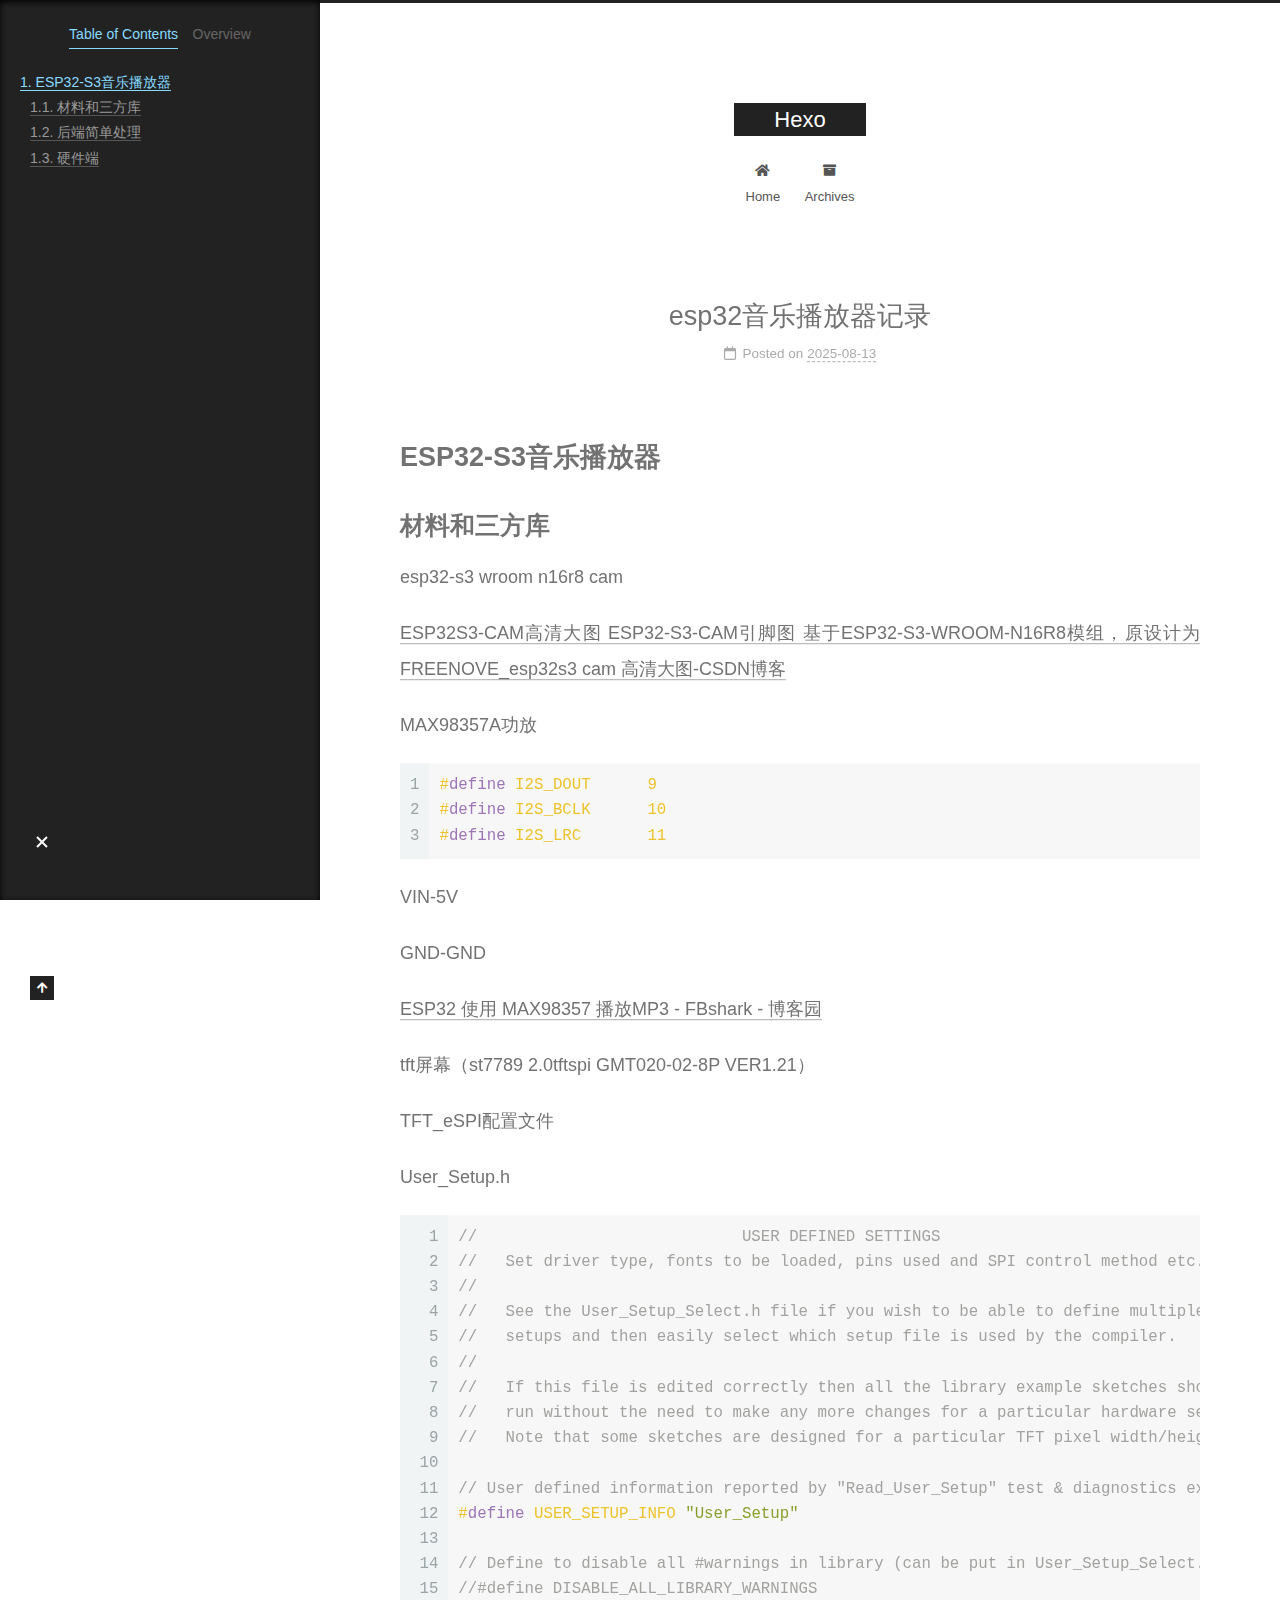
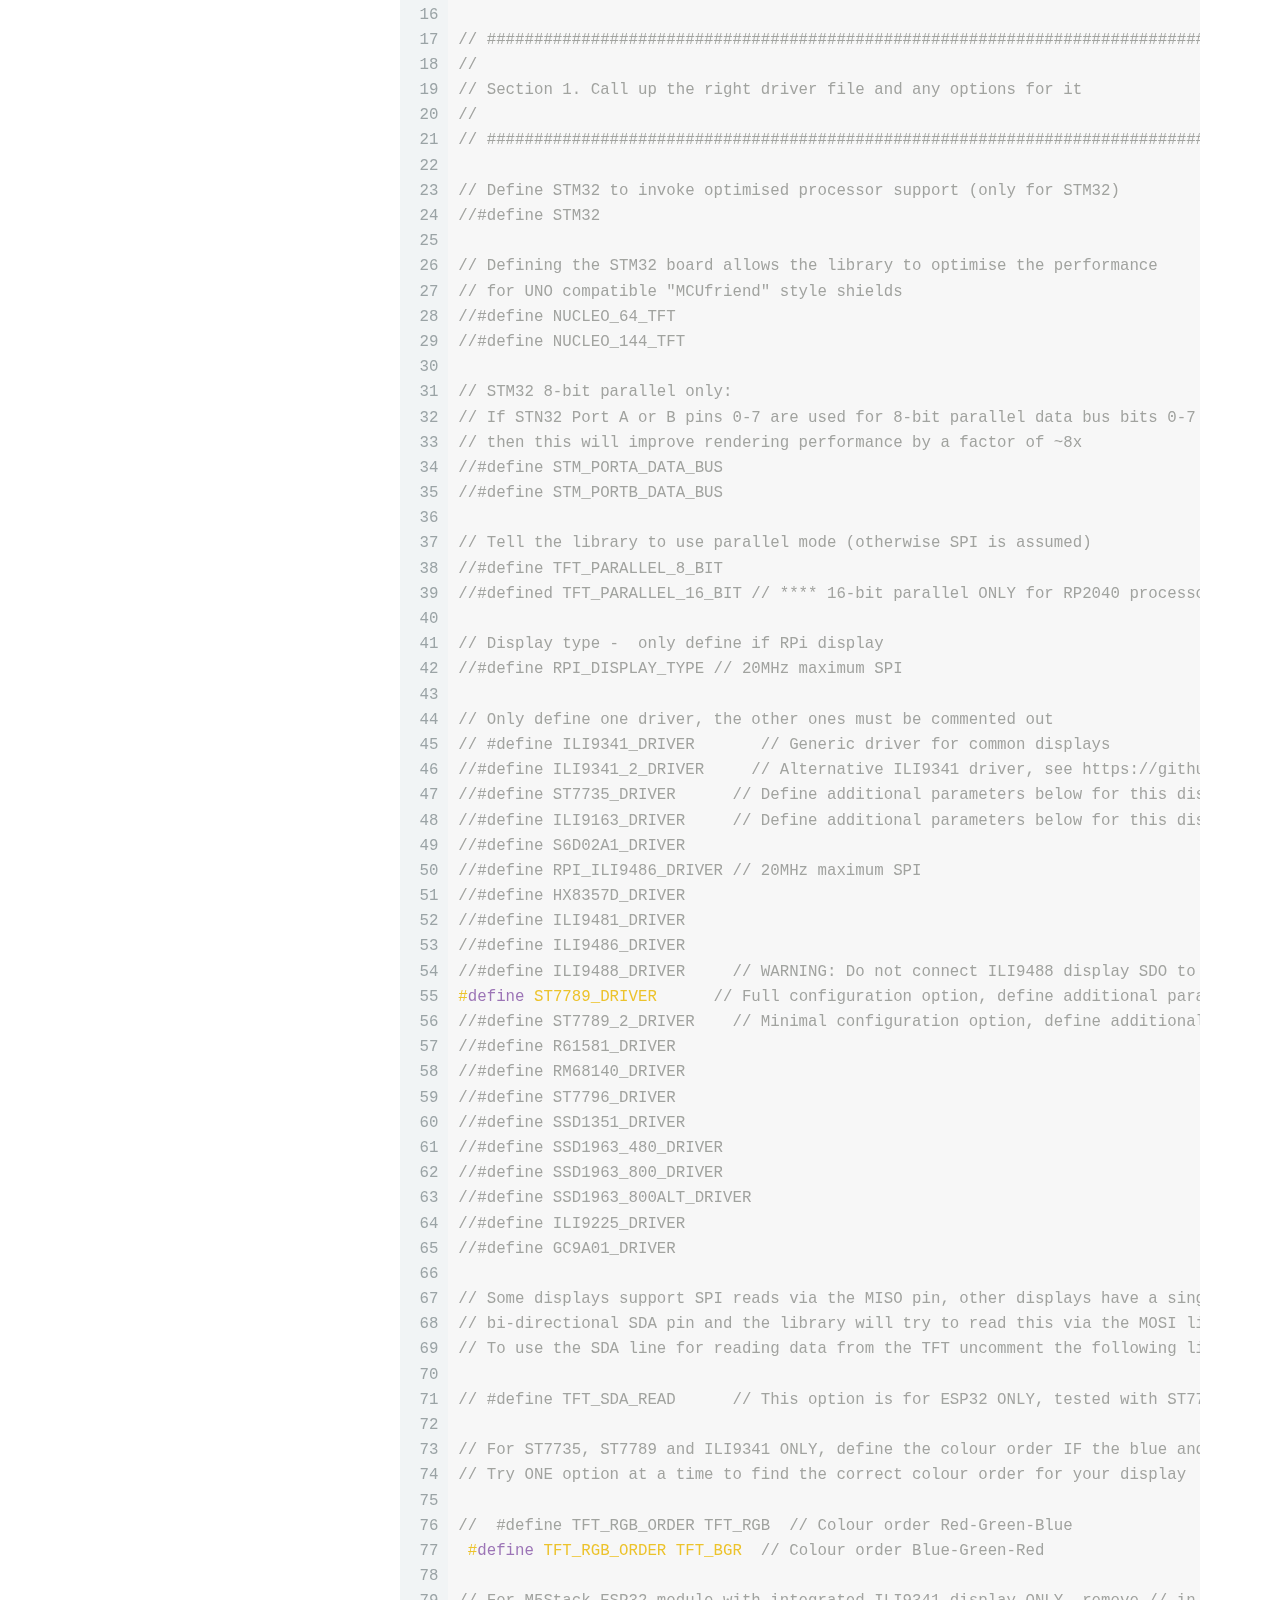
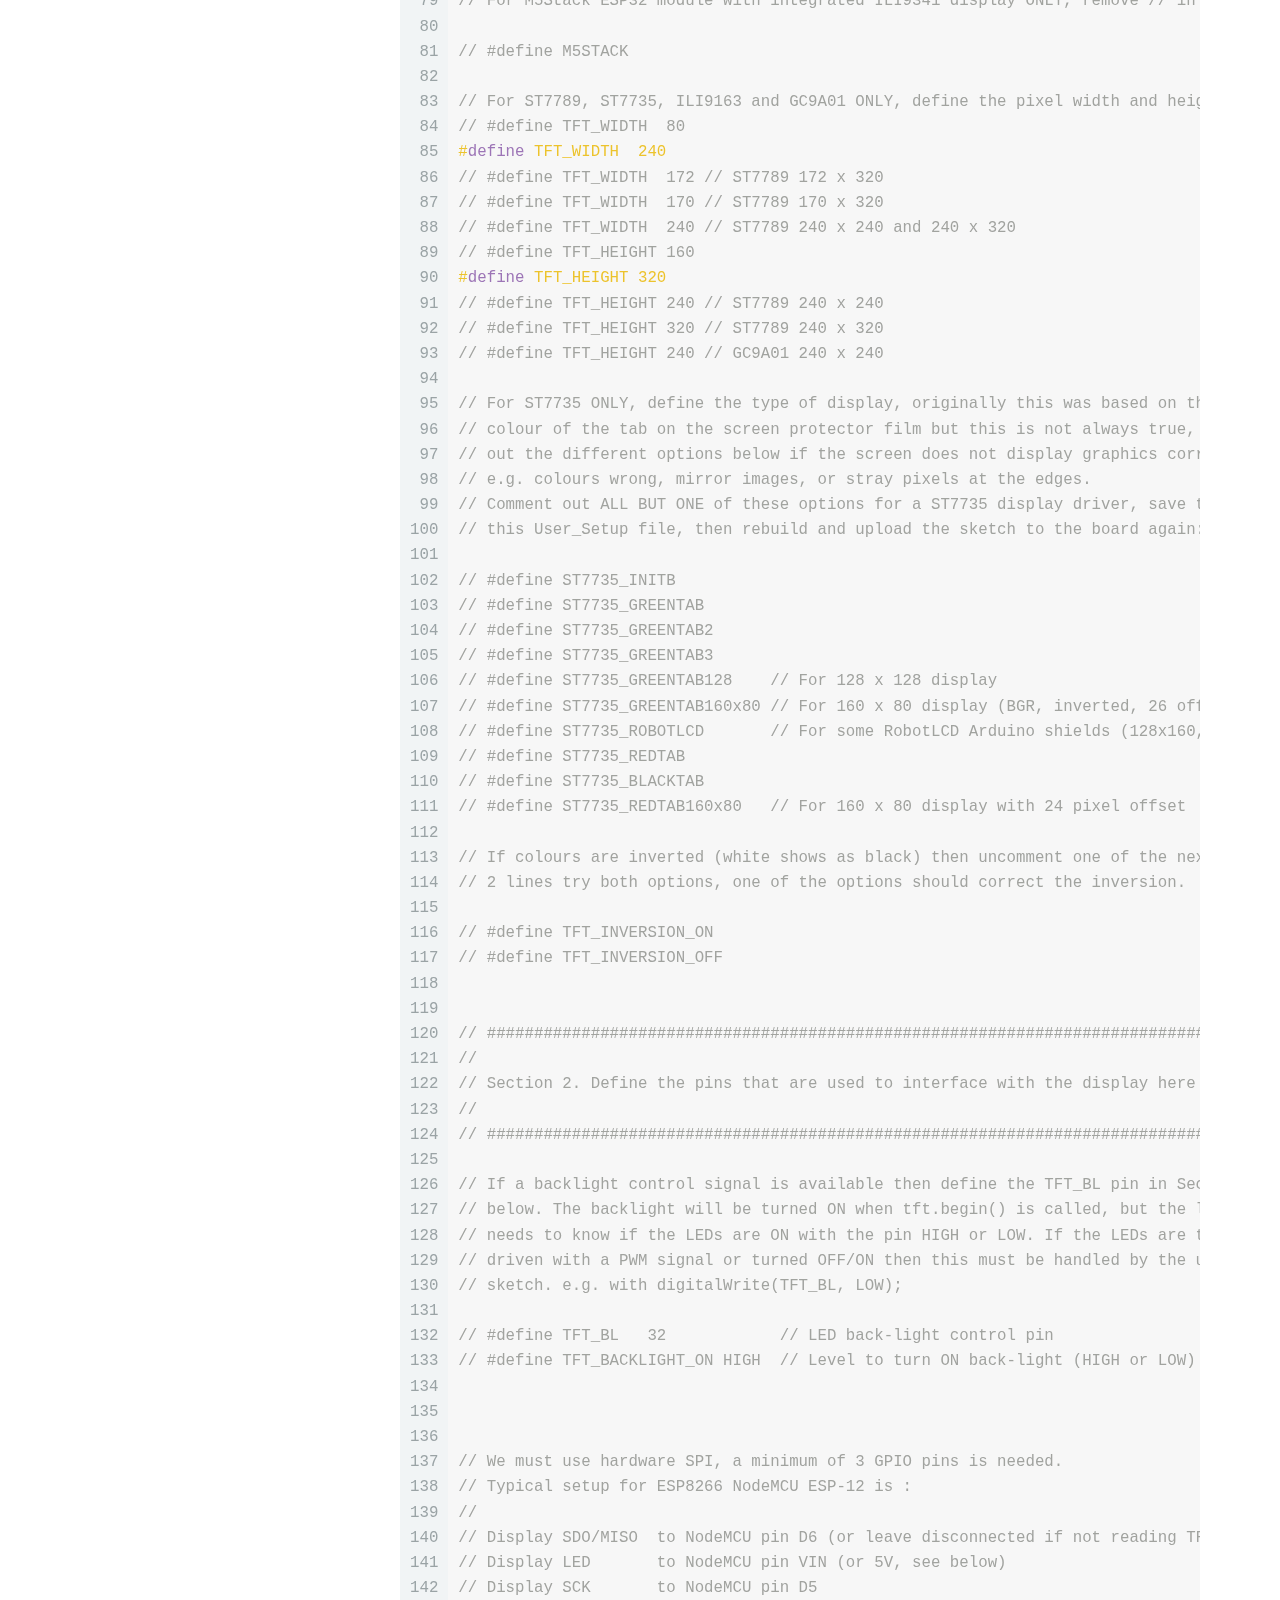
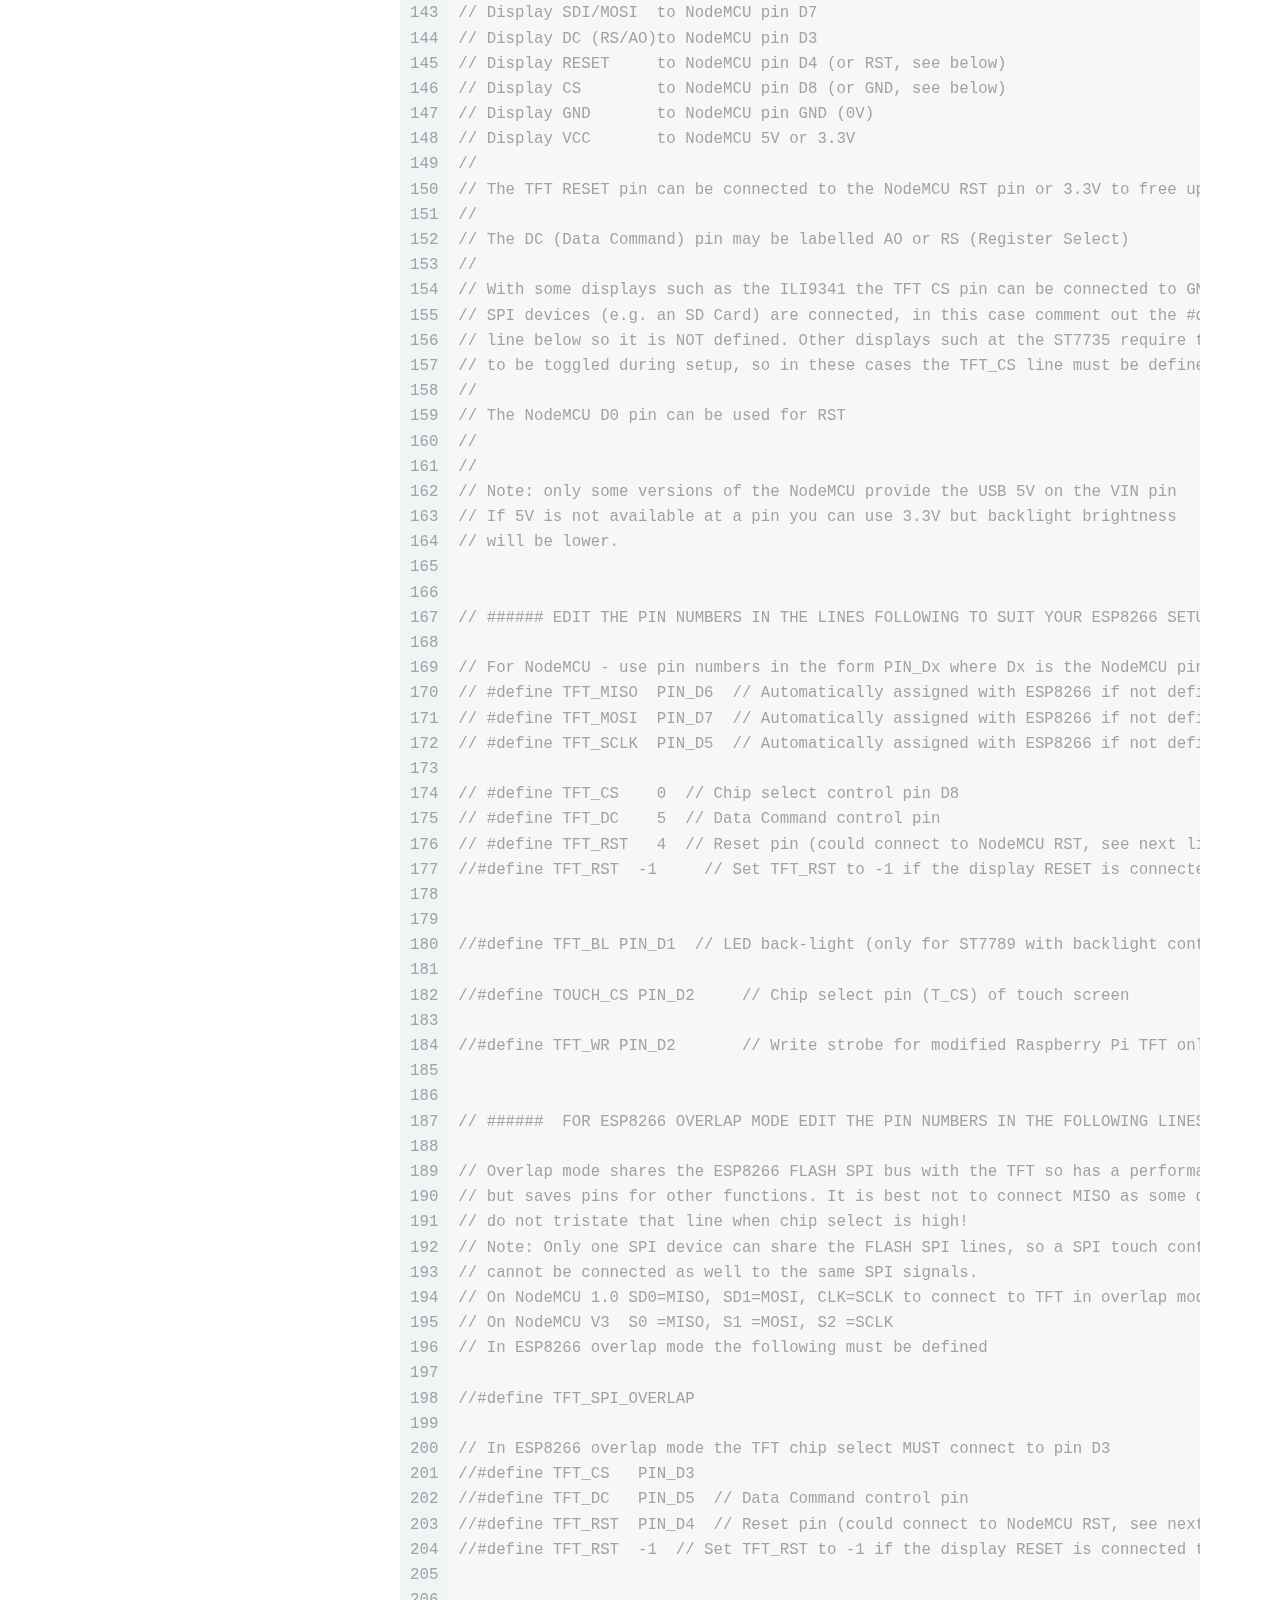
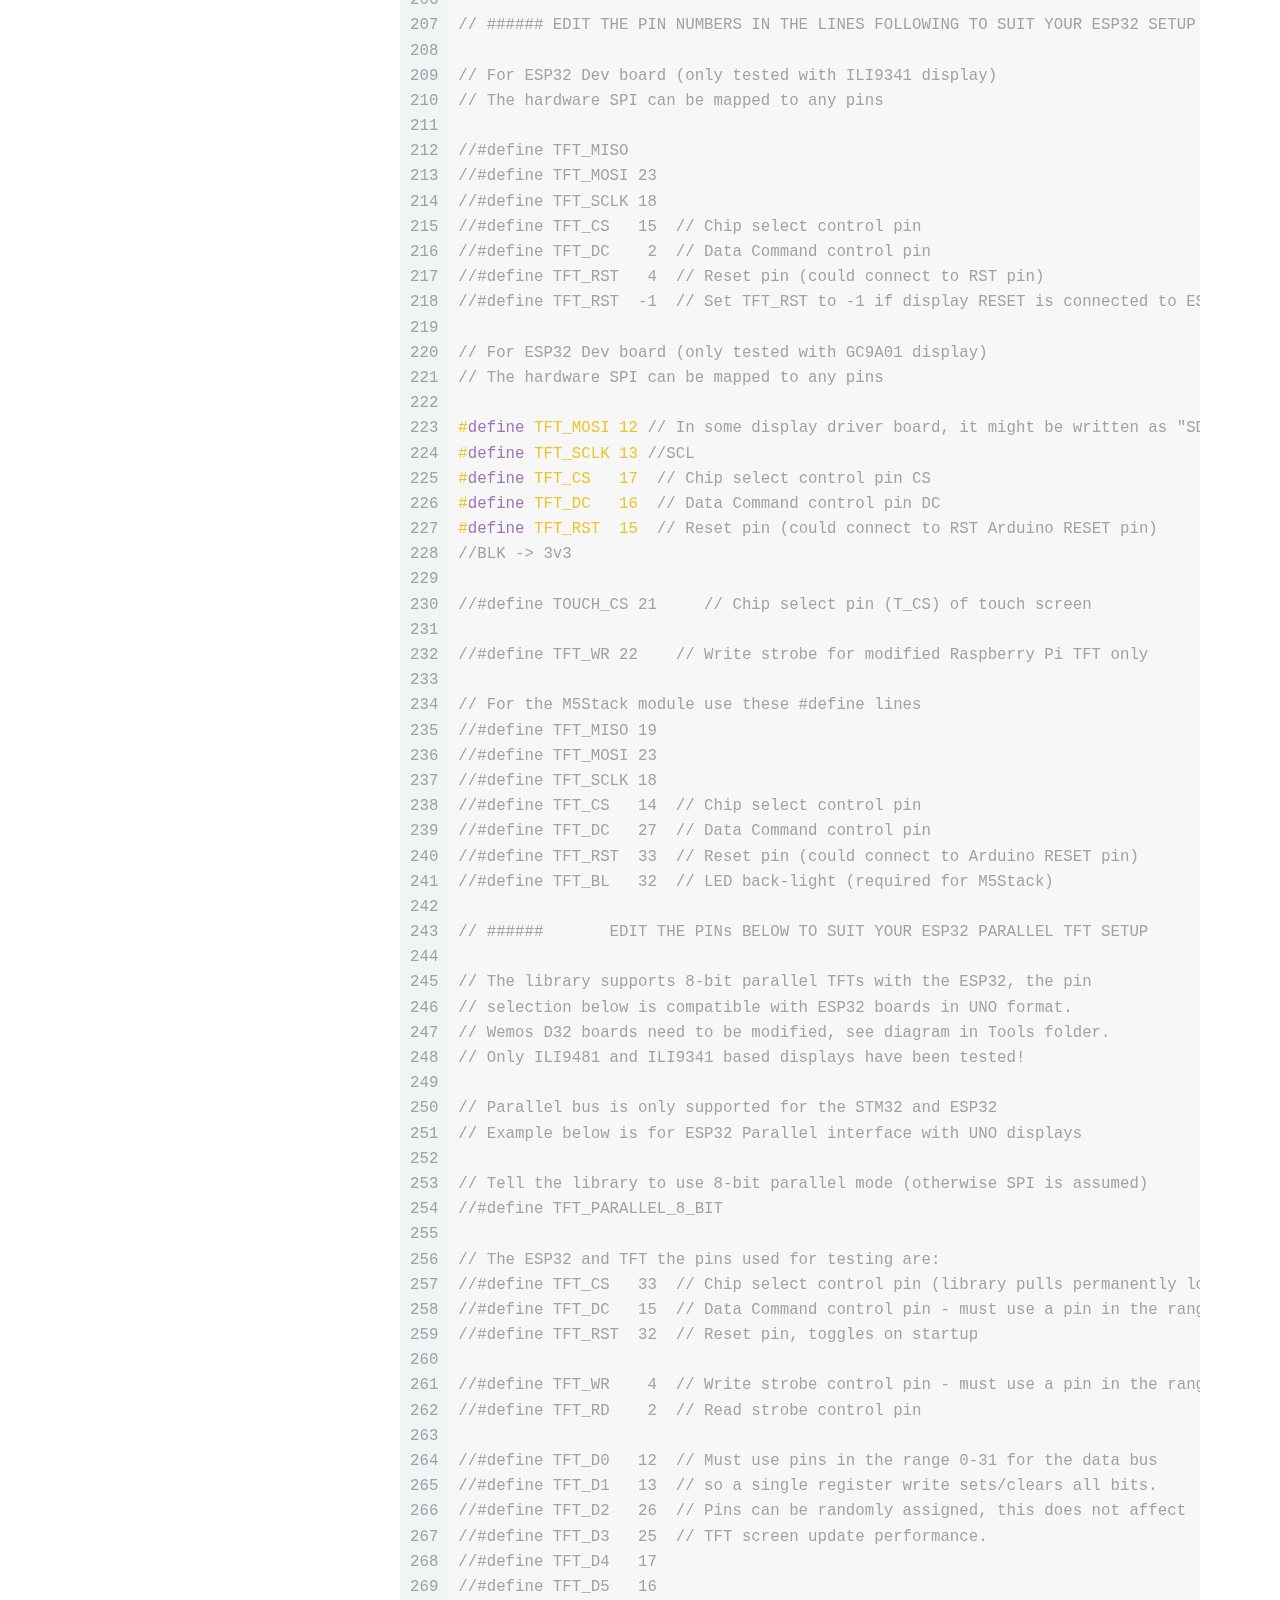
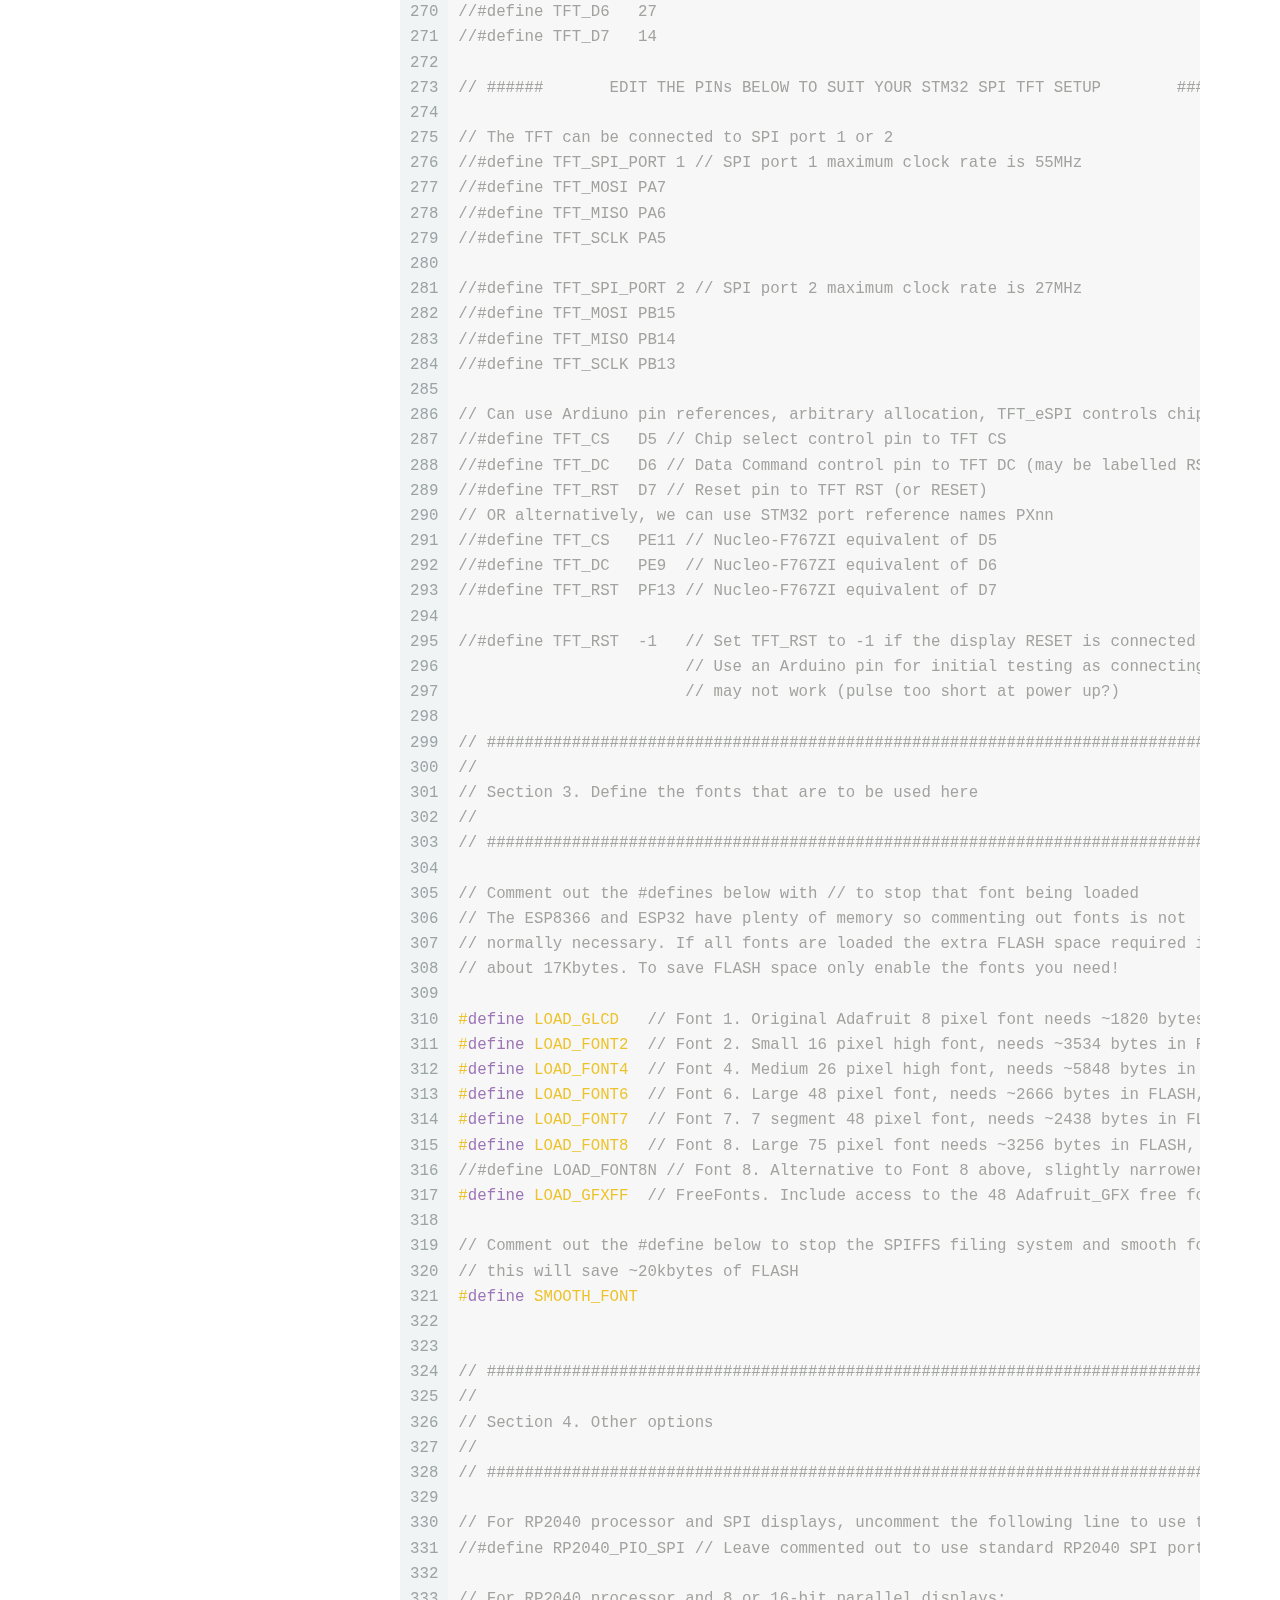
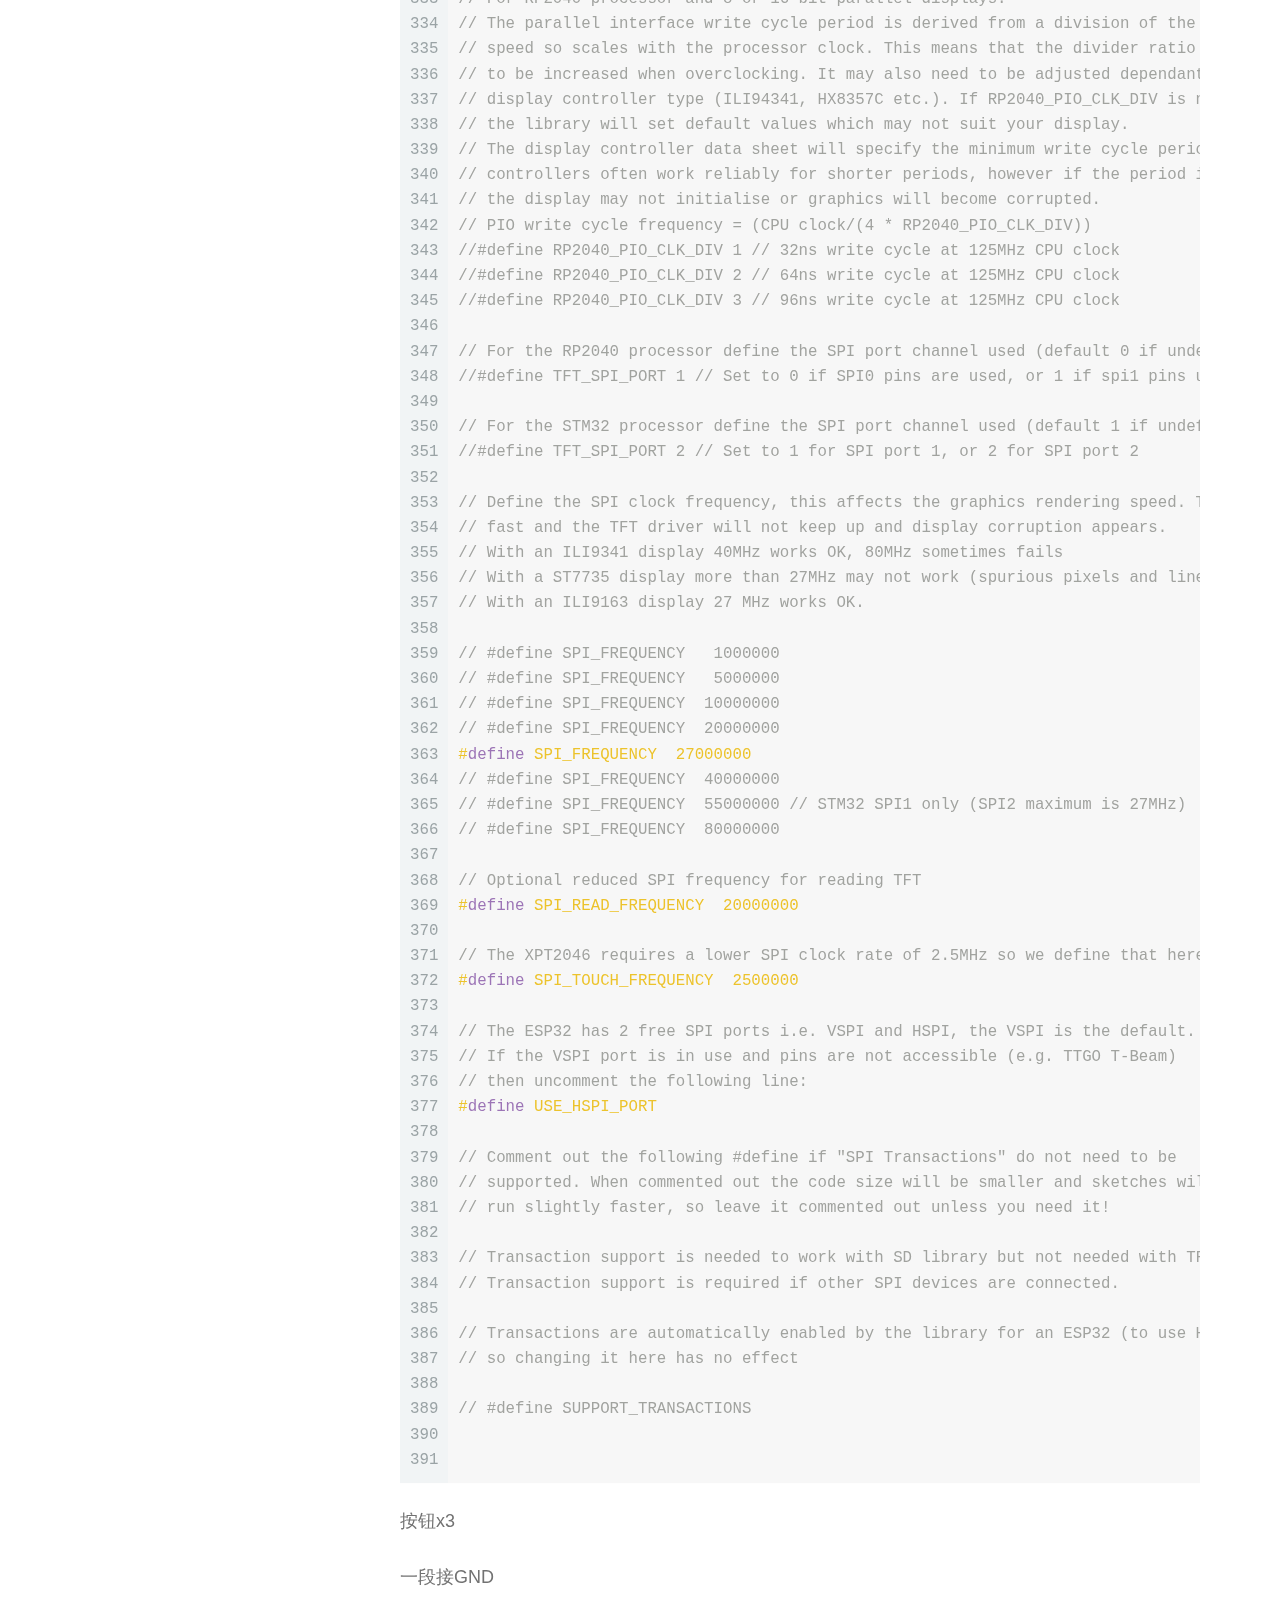
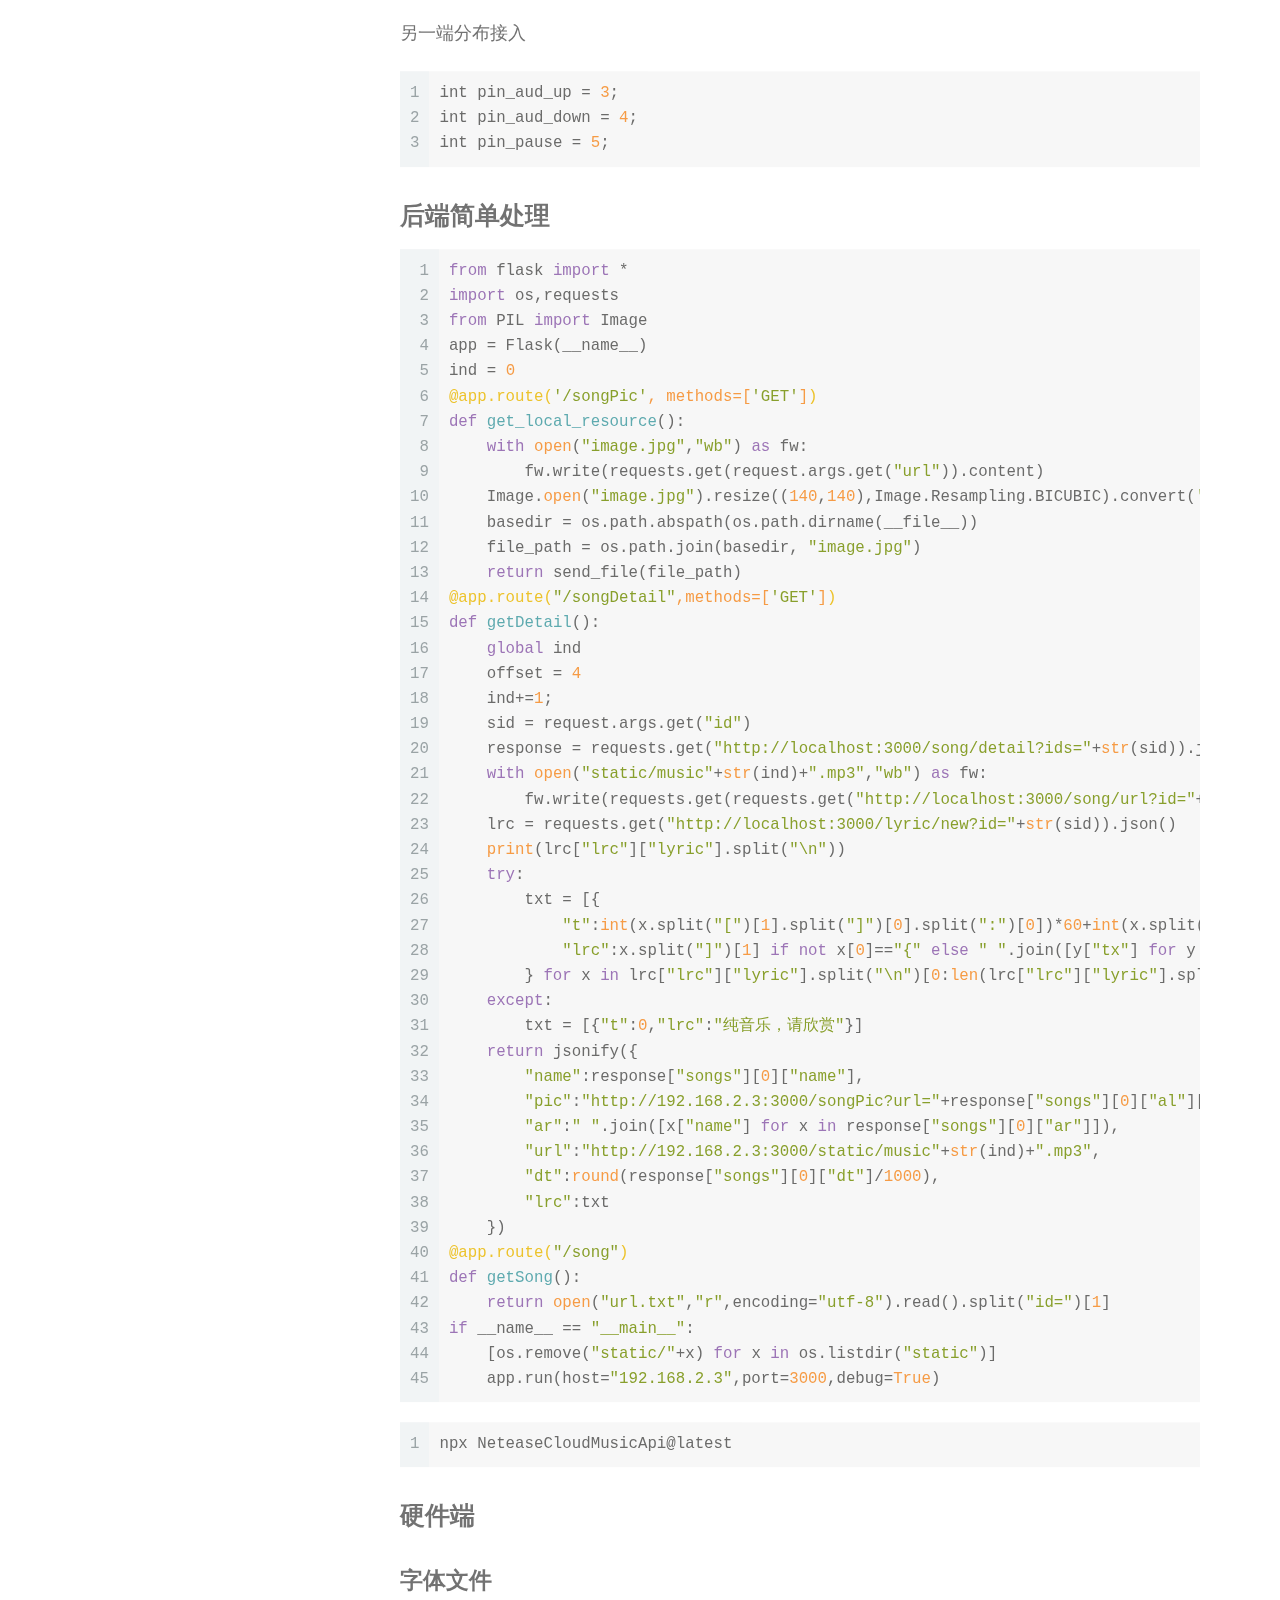
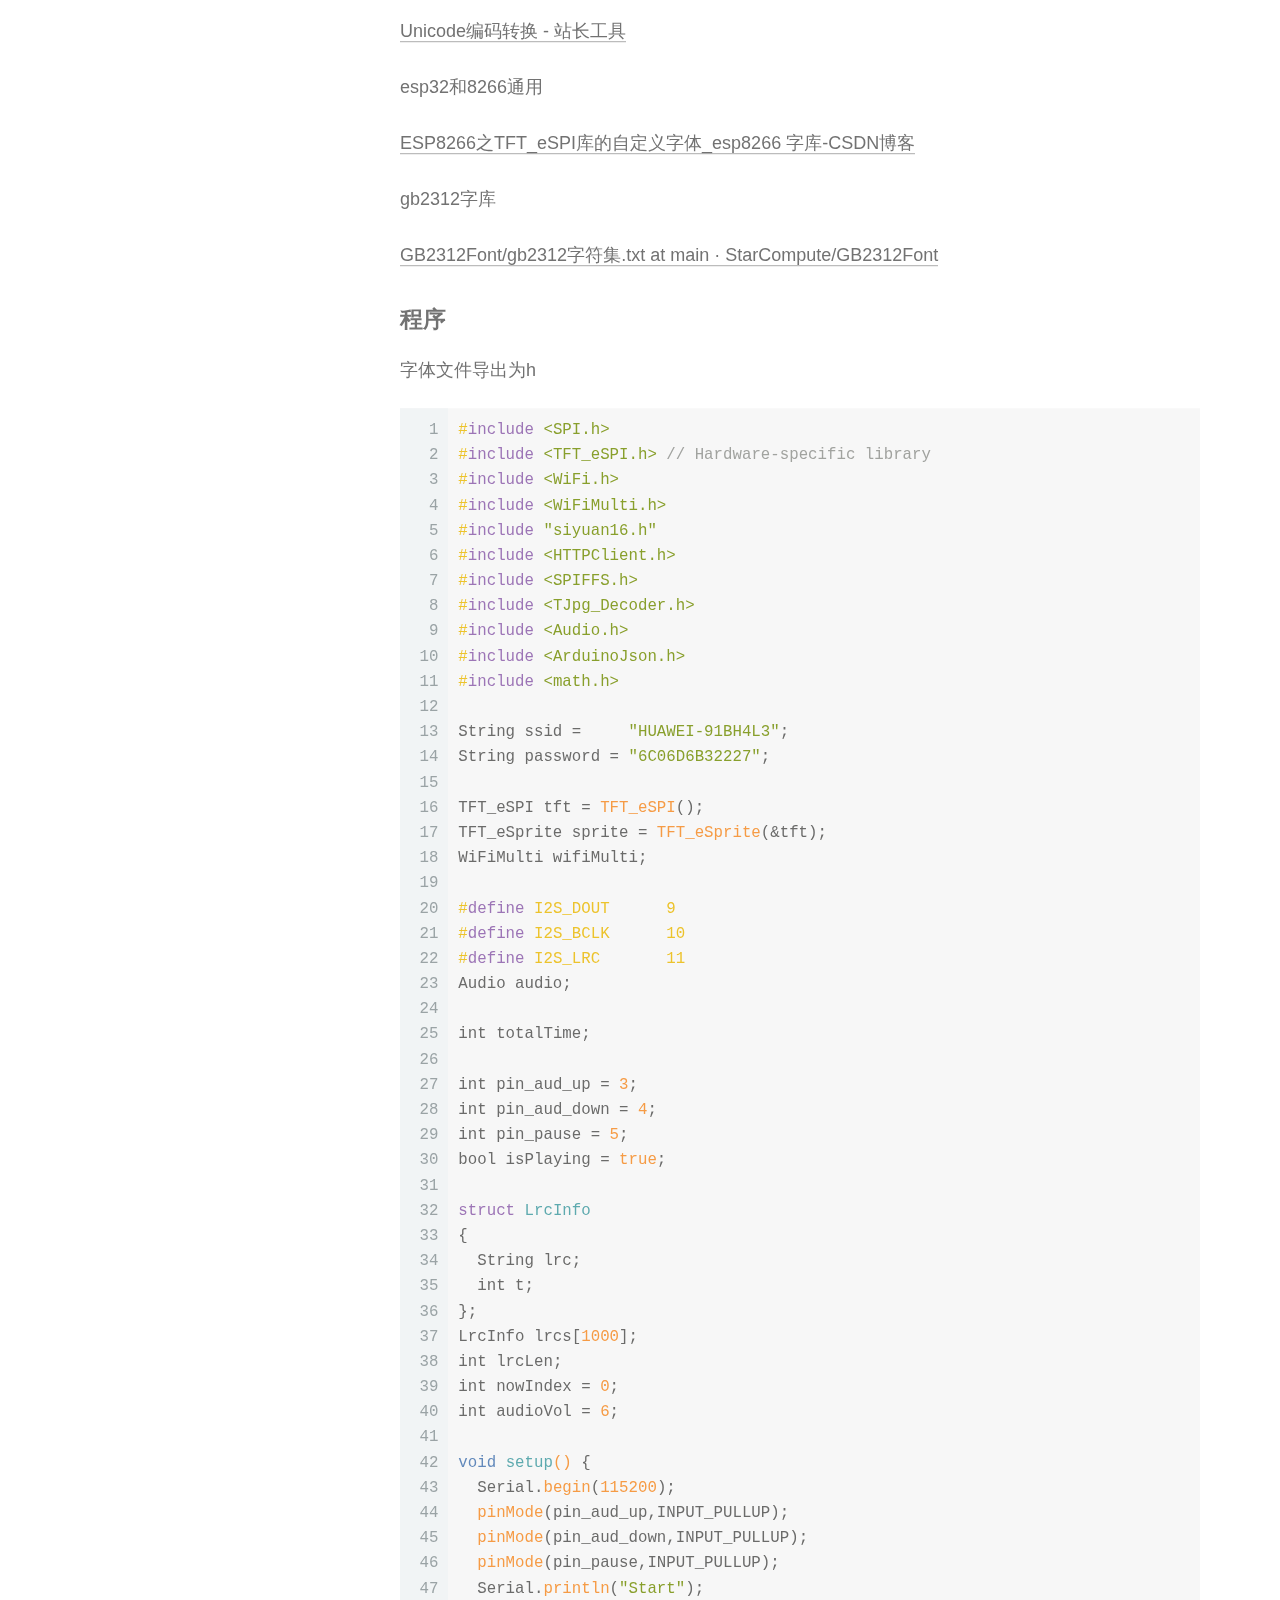
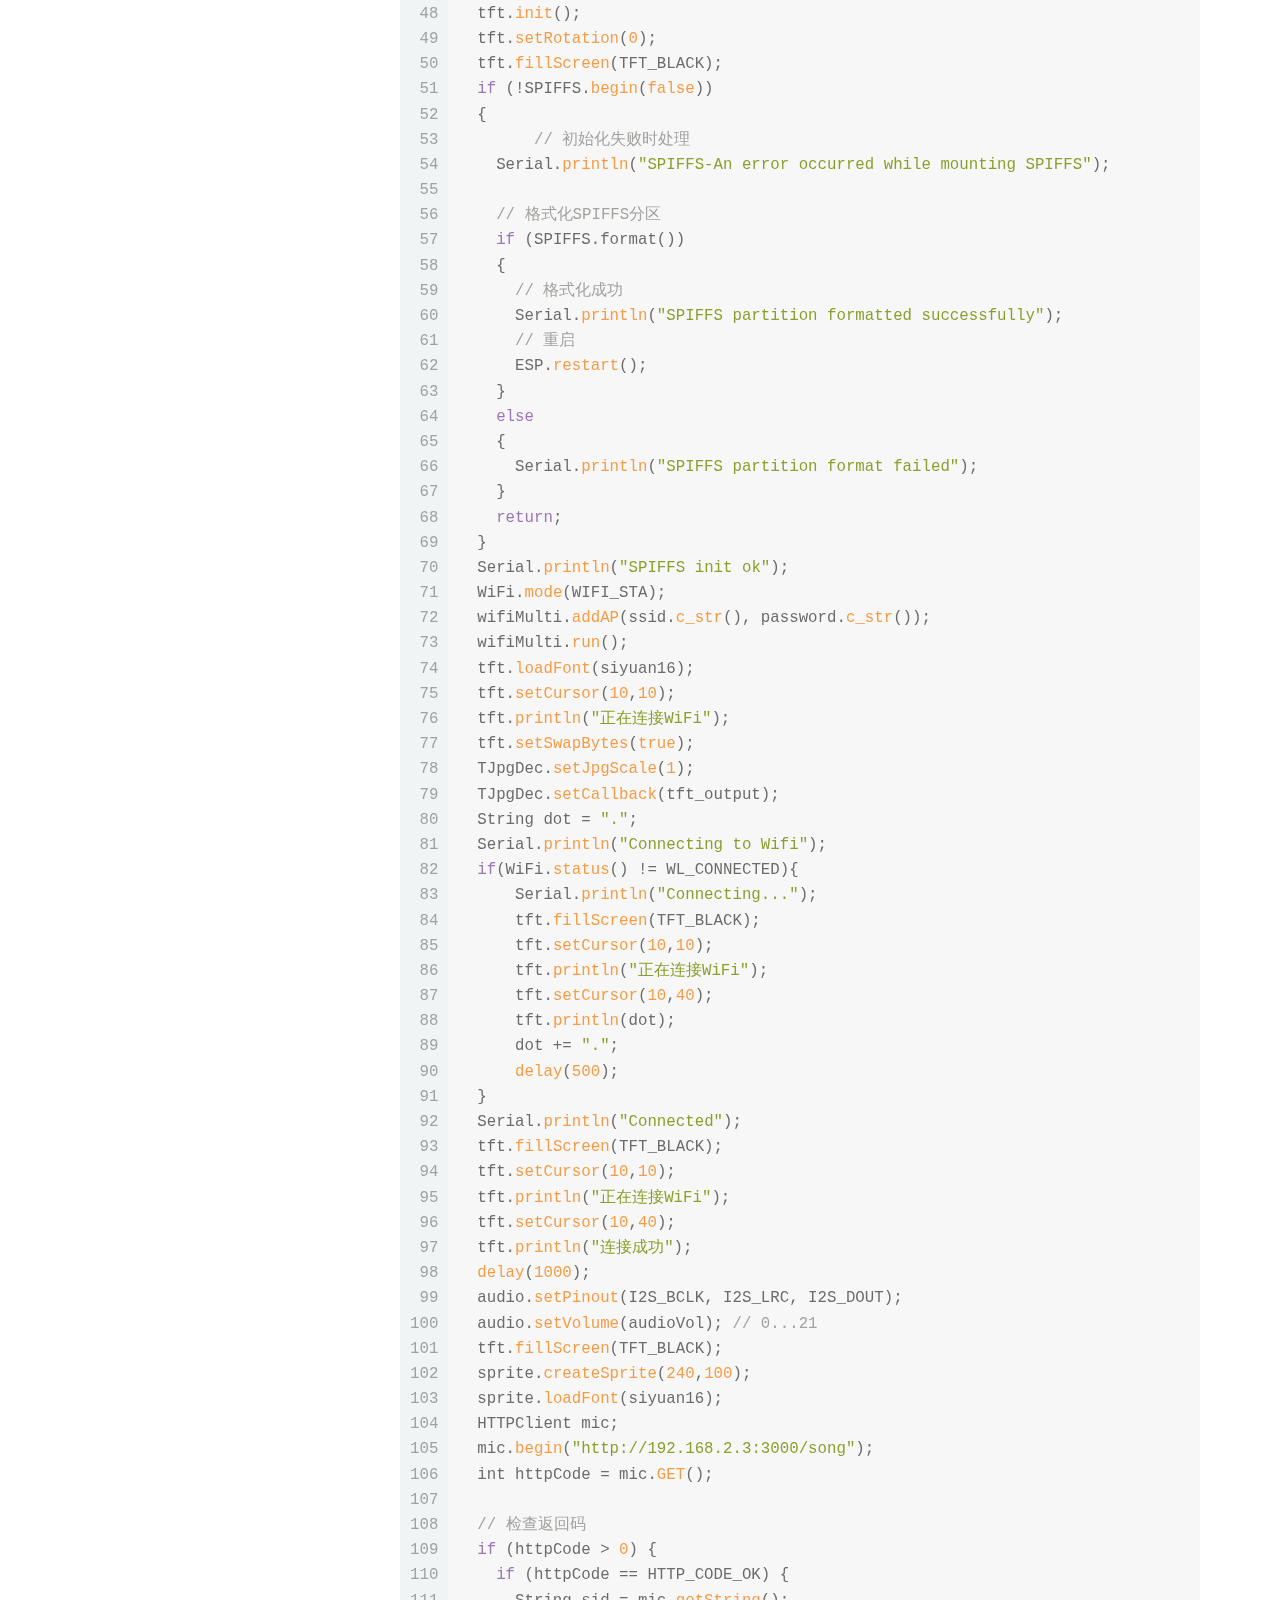
<file: 2025/08/13/esp32音乐播放器记录/index.html>
<!DOCTYPE html>
<html lang="en">
<head>
  <meta charset="UTF-8">
<meta name="viewport" content="width=device-width, initial-scale=1, maximum-scale=2">
<meta name="theme-color" content="#222">
<meta name="generator" content="Hexo 7.3.0">
  <link rel="apple-touch-icon" sizes="180x180" href="/images/apple-touch-icon-next.png">
  <link rel="icon" type="image/png" sizes="32x32" href="/images/favicon-32x32-next.png">
  <link rel="icon" type="image/png" sizes="16x16" href="/images/favicon-16x16-next.png">
  <link rel="mask-icon" href="/images/logo.svg" color="#222">

<link rel="stylesheet" href="/css/main.css">


<link rel="stylesheet" href="/lib/font-awesome/css/all.min.css">

<script id="hexo-configurations">
    var NexT = window.NexT || {};
    var CONFIG = {"hostname":"example.com","root":"/","scheme":"Muse","version":"7.8.0","exturl":false,"sidebar":{"position":"left","display":"post","padding":18,"offset":12,"onmobile":false},"copycode":{"enable":false,"show_result":false,"style":null},"back2top":{"enable":true,"sidebar":false,"scrollpercent":false},"bookmark":{"enable":false,"color":"#222","save":"auto"},"fancybox":false,"mediumzoom":false,"lazyload":false,"pangu":false,"comments":{"style":"tabs","active":null,"storage":true,"lazyload":false,"nav":null},"algolia":{"hits":{"per_page":10},"labels":{"input_placeholder":"Search for Posts","hits_empty":"We didn't find any results for the search: ${query}","hits_stats":"${hits} results found in ${time} ms"}},"localsearch":{"enable":false,"trigger":"auto","top_n_per_article":1,"unescape":false,"preload":false},"motion":{"enable":true,"async":false,"transition":{"post_block":"fadeIn","post_header":"slideDownIn","post_body":"slideDownIn","coll_header":"slideLeftIn","sidebar":"slideUpIn"}}};
  </script>

  <meta name="description" content="ESP32-S3音乐播放器材料和三方库esp32-s3 wroom n16r8 cam ESP32S3-CAM高清大图 ESP32-S3-CAM引脚图 基于ESP32-S3-WROOM-N16R8模组，原设计为FREENOVE_esp32s3 cam 高清大图-CSDN博客 MAX98357A功放 123#define I2S_DOUT      9#define I2S_BCLK      10">
<meta property="og:type" content="article">
<meta property="og:title" content="esp32音乐播放器记录">
<meta property="og:url" content="http://example.com/2025/08/13/esp32%E9%9F%B3%E4%B9%90%E6%92%AD%E6%94%BE%E5%99%A8%E8%AE%B0%E5%BD%95/index.html">
<meta property="og:site_name" content="Hexo">
<meta property="og:description" content="ESP32-S3音乐播放器材料和三方库esp32-s3 wroom n16r8 cam ESP32S3-CAM高清大图 ESP32-S3-CAM引脚图 基于ESP32-S3-WROOM-N16R8模组，原设计为FREENOVE_esp32s3 cam 高清大图-CSDN博客 MAX98357A功放 123#define I2S_DOUT      9#define I2S_BCLK      10">
<meta property="og:locale" content="en_US">
<meta property="article:published_time" content="2025-08-13T14:22:25.000Z">
<meta property="article:modified_time" content="2025-08-13T14:34:00.537Z">
<meta property="article:author" content="Kevin-100717">
<meta name="twitter:card" content="summary">

<link rel="canonical" href="http://example.com/2025/08/13/esp32%E9%9F%B3%E4%B9%90%E6%92%AD%E6%94%BE%E5%99%A8%E8%AE%B0%E5%BD%95/">


<script id="page-configurations">
  // https://hexo.io/docs/variables.html
  CONFIG.page = {
    sidebar: "",
    isHome : false,
    isPost : true,
    lang   : 'en'
  };
</script>

  <title>esp32音乐播放器记录 | Hexo</title>
  






  <noscript>
  <style>
  .use-motion .brand,
  .use-motion .menu-item,
  .sidebar-inner,
  .use-motion .post-block,
  .use-motion .pagination,
  .use-motion .comments,
  .use-motion .post-header,
  .use-motion .post-body,
  .use-motion .collection-header { opacity: initial; }

  .use-motion .site-title,
  .use-motion .site-subtitle {
    opacity: initial;
    top: initial;
  }

  .use-motion .logo-line-before i { left: initial; }
  .use-motion .logo-line-after i { right: initial; }
  </style>
</noscript>

</head>

<body itemscope itemtype="http://schema.org/WebPage">
  <div class="container use-motion">
    <div class="headband"></div>

    <header class="header" itemscope itemtype="http://schema.org/WPHeader">
      <div class="header-inner"><div class="site-brand-container">
  <div class="site-nav-toggle">
    <div class="toggle" aria-label="Toggle navigation bar">
      <span class="toggle-line toggle-line-first"></span>
      <span class="toggle-line toggle-line-middle"></span>
      <span class="toggle-line toggle-line-last"></span>
    </div>
  </div>

  <div class="site-meta">

    <a href="/" class="brand" rel="start">
      <span class="logo-line-before"><i></i></span>
      <h1 class="site-title">Hexo</h1>
      <span class="logo-line-after"><i></i></span>
    </a>
  </div>

  <div class="site-nav-right">
    <div class="toggle popup-trigger">
    </div>
  </div>
</div>




<nav class="site-nav">
  <ul id="menu" class="main-menu menu">
        <li class="menu-item menu-item-home">

    <a href="/" rel="section"><i class="fa fa-home fa-fw"></i>Home</a>

  </li>
        <li class="menu-item menu-item-archives">

    <a href="/archives/" rel="section"><i class="fa fa-archive fa-fw"></i>Archives</a>

  </li>
  </ul>
</nav>




</div>
    </header>

    
  <div class="back-to-top">
    <i class="fa fa-arrow-up"></i>
    <span>0%</span>
  </div>


    <main class="main">
      <div class="main-inner">
        <div class="content-wrap">
          

          <div class="content post posts-expand">
            

    
  
  
  <article itemscope itemtype="http://schema.org/Article" class="post-block" lang="en">
    <link itemprop="mainEntityOfPage" href="http://example.com/2025/08/13/esp32%E9%9F%B3%E4%B9%90%E6%92%AD%E6%94%BE%E5%99%A8%E8%AE%B0%E5%BD%95/">

    <span hidden itemprop="author" itemscope itemtype="http://schema.org/Person">
      <meta itemprop="image" content="/images/avatar.gif">
      <meta itemprop="name" content="Kevin-100717">
      <meta itemprop="description" content="">
    </span>

    <span hidden itemprop="publisher" itemscope itemtype="http://schema.org/Organization">
      <meta itemprop="name" content="Hexo">
    </span>
      <header class="post-header">
        <h1 class="post-title" itemprop="name headline">
          esp32音乐播放器记录
        </h1>

        <div class="post-meta">
            <span class="post-meta-item">
              <span class="post-meta-item-icon">
                <i class="far fa-calendar"></i>
              </span>
              <span class="post-meta-item-text">Posted on</span>
              

              <time title="Created: 2025-08-13 22:22:25 / Modified: 22:34:00" itemprop="dateCreated datePublished" datetime="2025-08-13T22:22:25+08:00">2025-08-13</time>
            </span>

          

        </div>
      </header>

    
    
    
    <div class="post-body" itemprop="articleBody">

      
        <h1 id="ESP32-S3音乐播放器"><a href="#ESP32-S3音乐播放器" class="headerlink" title="ESP32-S3音乐播放器"></a>ESP32-S3音乐播放器</h1><h2 id="材料和三方库"><a href="#材料和三方库" class="headerlink" title="材料和三方库"></a>材料和三方库</h2><p>esp32-s3 wroom n16r8 cam</p>
<p><a target="_blank" rel="noopener" href="https://blog.csdn.net/qzlbr/article/details/148078393">ESP32S3-CAM高清大图 ESP32-S3-CAM引脚图 基于ESP32-S3-WROOM-N16R8模组，原设计为FREENOVE_esp32s3 cam 高清大图-CSDN博客</a></p>
<p>MAX98357A功放</p>
<figure class="highlight c++"><table><tr><td class="gutter"><pre><span class="line">1</span><br><span class="line">2</span><br><span class="line">3</span><br></pre></td><td class="code"><pre><span class="line"><span class="meta">#<span class="keyword">define</span> I2S_DOUT      9</span></span><br><span class="line"><span class="meta">#<span class="keyword">define</span> I2S_BCLK      10</span></span><br><span class="line"><span class="meta">#<span class="keyword">define</span> I2S_LRC       11</span></span><br></pre></td></tr></table></figure>

<p>VIN-5V</p>
<p>GND-GND</p>
<p><a target="_blank" rel="noopener" href="https://www.cnblogs.com/FBsharl/p/18336848">ESP32 使用 MAX98357 播放MP3 - FBshark - 博客园</a></p>
<p>tft屏幕（st7789 2.0tftspi GMT020-02-8P VER1.21）</p>
<p>TFT_eSPI配置文件</p>
<p>User_Setup.h</p>
<figure class="highlight c++"><table><tr><td class="gutter"><pre><span class="line">1</span><br><span class="line">2</span><br><span class="line">3</span><br><span class="line">4</span><br><span class="line">5</span><br><span class="line">6</span><br><span class="line">7</span><br><span class="line">8</span><br><span class="line">9</span><br><span class="line">10</span><br><span class="line">11</span><br><span class="line">12</span><br><span class="line">13</span><br><span class="line">14</span><br><span class="line">15</span><br><span class="line">16</span><br><span class="line">17</span><br><span class="line">18</span><br><span class="line">19</span><br><span class="line">20</span><br><span class="line">21</span><br><span class="line">22</span><br><span class="line">23</span><br><span class="line">24</span><br><span class="line">25</span><br><span class="line">26</span><br><span class="line">27</span><br><span class="line">28</span><br><span class="line">29</span><br><span class="line">30</span><br><span class="line">31</span><br><span class="line">32</span><br><span class="line">33</span><br><span class="line">34</span><br><span class="line">35</span><br><span class="line">36</span><br><span class="line">37</span><br><span class="line">38</span><br><span class="line">39</span><br><span class="line">40</span><br><span class="line">41</span><br><span class="line">42</span><br><span class="line">43</span><br><span class="line">44</span><br><span class="line">45</span><br><span class="line">46</span><br><span class="line">47</span><br><span class="line">48</span><br><span class="line">49</span><br><span class="line">50</span><br><span class="line">51</span><br><span class="line">52</span><br><span class="line">53</span><br><span class="line">54</span><br><span class="line">55</span><br><span class="line">56</span><br><span class="line">57</span><br><span class="line">58</span><br><span class="line">59</span><br><span class="line">60</span><br><span class="line">61</span><br><span class="line">62</span><br><span class="line">63</span><br><span class="line">64</span><br><span class="line">65</span><br><span class="line">66</span><br><span class="line">67</span><br><span class="line">68</span><br><span class="line">69</span><br><span class="line">70</span><br><span class="line">71</span><br><span class="line">72</span><br><span class="line">73</span><br><span class="line">74</span><br><span class="line">75</span><br><span class="line">76</span><br><span class="line">77</span><br><span class="line">78</span><br><span class="line">79</span><br><span class="line">80</span><br><span class="line">81</span><br><span class="line">82</span><br><span class="line">83</span><br><span class="line">84</span><br><span class="line">85</span><br><span class="line">86</span><br><span class="line">87</span><br><span class="line">88</span><br><span class="line">89</span><br><span class="line">90</span><br><span class="line">91</span><br><span class="line">92</span><br><span class="line">93</span><br><span class="line">94</span><br><span class="line">95</span><br><span class="line">96</span><br><span class="line">97</span><br><span class="line">98</span><br><span class="line">99</span><br><span class="line">100</span><br><span class="line">101</span><br><span class="line">102</span><br><span class="line">103</span><br><span class="line">104</span><br><span class="line">105</span><br><span class="line">106</span><br><span class="line">107</span><br><span class="line">108</span><br><span class="line">109</span><br><span class="line">110</span><br><span class="line">111</span><br><span class="line">112</span><br><span class="line">113</span><br><span class="line">114</span><br><span class="line">115</span><br><span class="line">116</span><br><span class="line">117</span><br><span class="line">118</span><br><span class="line">119</span><br><span class="line">120</span><br><span class="line">121</span><br><span class="line">122</span><br><span class="line">123</span><br><span class="line">124</span><br><span class="line">125</span><br><span class="line">126</span><br><span class="line">127</span><br><span class="line">128</span><br><span class="line">129</span><br><span class="line">130</span><br><span class="line">131</span><br><span class="line">132</span><br><span class="line">133</span><br><span class="line">134</span><br><span class="line">135</span><br><span class="line">136</span><br><span class="line">137</span><br><span class="line">138</span><br><span class="line">139</span><br><span class="line">140</span><br><span class="line">141</span><br><span class="line">142</span><br><span class="line">143</span><br><span class="line">144</span><br><span class="line">145</span><br><span class="line">146</span><br><span class="line">147</span><br><span class="line">148</span><br><span class="line">149</span><br><span class="line">150</span><br><span class="line">151</span><br><span class="line">152</span><br><span class="line">153</span><br><span class="line">154</span><br><span class="line">155</span><br><span class="line">156</span><br><span class="line">157</span><br><span class="line">158</span><br><span class="line">159</span><br><span class="line">160</span><br><span class="line">161</span><br><span class="line">162</span><br><span class="line">163</span><br><span class="line">164</span><br><span class="line">165</span><br><span class="line">166</span><br><span class="line">167</span><br><span class="line">168</span><br><span class="line">169</span><br><span class="line">170</span><br><span class="line">171</span><br><span class="line">172</span><br><span class="line">173</span><br><span class="line">174</span><br><span class="line">175</span><br><span class="line">176</span><br><span class="line">177</span><br><span class="line">178</span><br><span class="line">179</span><br><span class="line">180</span><br><span class="line">181</span><br><span class="line">182</span><br><span class="line">183</span><br><span class="line">184</span><br><span class="line">185</span><br><span class="line">186</span><br><span class="line">187</span><br><span class="line">188</span><br><span class="line">189</span><br><span class="line">190</span><br><span class="line">191</span><br><span class="line">192</span><br><span class="line">193</span><br><span class="line">194</span><br><span class="line">195</span><br><span class="line">196</span><br><span class="line">197</span><br><span class="line">198</span><br><span class="line">199</span><br><span class="line">200</span><br><span class="line">201</span><br><span class="line">202</span><br><span class="line">203</span><br><span class="line">204</span><br><span class="line">205</span><br><span class="line">206</span><br><span class="line">207</span><br><span class="line">208</span><br><span class="line">209</span><br><span class="line">210</span><br><span class="line">211</span><br><span class="line">212</span><br><span class="line">213</span><br><span class="line">214</span><br><span class="line">215</span><br><span class="line">216</span><br><span class="line">217</span><br><span class="line">218</span><br><span class="line">219</span><br><span class="line">220</span><br><span class="line">221</span><br><span class="line">222</span><br><span class="line">223</span><br><span class="line">224</span><br><span class="line">225</span><br><span class="line">226</span><br><span class="line">227</span><br><span class="line">228</span><br><span class="line">229</span><br><span class="line">230</span><br><span class="line">231</span><br><span class="line">232</span><br><span class="line">233</span><br><span class="line">234</span><br><span class="line">235</span><br><span class="line">236</span><br><span class="line">237</span><br><span class="line">238</span><br><span class="line">239</span><br><span class="line">240</span><br><span class="line">241</span><br><span class="line">242</span><br><span class="line">243</span><br><span class="line">244</span><br><span class="line">245</span><br><span class="line">246</span><br><span class="line">247</span><br><span class="line">248</span><br><span class="line">249</span><br><span class="line">250</span><br><span class="line">251</span><br><span class="line">252</span><br><span class="line">253</span><br><span class="line">254</span><br><span class="line">255</span><br><span class="line">256</span><br><span class="line">257</span><br><span class="line">258</span><br><span class="line">259</span><br><span class="line">260</span><br><span class="line">261</span><br><span class="line">262</span><br><span class="line">263</span><br><span class="line">264</span><br><span class="line">265</span><br><span class="line">266</span><br><span class="line">267</span><br><span class="line">268</span><br><span class="line">269</span><br><span class="line">270</span><br><span class="line">271</span><br><span class="line">272</span><br><span class="line">273</span><br><span class="line">274</span><br><span class="line">275</span><br><span class="line">276</span><br><span class="line">277</span><br><span class="line">278</span><br><span class="line">279</span><br><span class="line">280</span><br><span class="line">281</span><br><span class="line">282</span><br><span class="line">283</span><br><span class="line">284</span><br><span class="line">285</span><br><span class="line">286</span><br><span class="line">287</span><br><span class="line">288</span><br><span class="line">289</span><br><span class="line">290</span><br><span class="line">291</span><br><span class="line">292</span><br><span class="line">293</span><br><span class="line">294</span><br><span class="line">295</span><br><span class="line">296</span><br><span class="line">297</span><br><span class="line">298</span><br><span class="line">299</span><br><span class="line">300</span><br><span class="line">301</span><br><span class="line">302</span><br><span class="line">303</span><br><span class="line">304</span><br><span class="line">305</span><br><span class="line">306</span><br><span class="line">307</span><br><span class="line">308</span><br><span class="line">309</span><br><span class="line">310</span><br><span class="line">311</span><br><span class="line">312</span><br><span class="line">313</span><br><span class="line">314</span><br><span class="line">315</span><br><span class="line">316</span><br><span class="line">317</span><br><span class="line">318</span><br><span class="line">319</span><br><span class="line">320</span><br><span class="line">321</span><br><span class="line">322</span><br><span class="line">323</span><br><span class="line">324</span><br><span class="line">325</span><br><span class="line">326</span><br><span class="line">327</span><br><span class="line">328</span><br><span class="line">329</span><br><span class="line">330</span><br><span class="line">331</span><br><span class="line">332</span><br><span class="line">333</span><br><span class="line">334</span><br><span class="line">335</span><br><span class="line">336</span><br><span class="line">337</span><br><span class="line">338</span><br><span class="line">339</span><br><span class="line">340</span><br><span class="line">341</span><br><span class="line">342</span><br><span class="line">343</span><br><span class="line">344</span><br><span class="line">345</span><br><span class="line">346</span><br><span class="line">347</span><br><span class="line">348</span><br><span class="line">349</span><br><span class="line">350</span><br><span class="line">351</span><br><span class="line">352</span><br><span class="line">353</span><br><span class="line">354</span><br><span class="line">355</span><br><span class="line">356</span><br><span class="line">357</span><br><span class="line">358</span><br><span class="line">359</span><br><span class="line">360</span><br><span class="line">361</span><br><span class="line">362</span><br><span class="line">363</span><br><span class="line">364</span><br><span class="line">365</span><br><span class="line">366</span><br><span class="line">367</span><br><span class="line">368</span><br><span class="line">369</span><br><span class="line">370</span><br><span class="line">371</span><br><span class="line">372</span><br><span class="line">373</span><br><span class="line">374</span><br><span class="line">375</span><br><span class="line">376</span><br><span class="line">377</span><br><span class="line">378</span><br><span class="line">379</span><br><span class="line">380</span><br><span class="line">381</span><br><span class="line">382</span><br><span class="line">383</span><br><span class="line">384</span><br><span class="line">385</span><br><span class="line">386</span><br><span class="line">387</span><br><span class="line">388</span><br><span class="line">389</span><br><span class="line">390</span><br><span class="line">391</span><br></pre></td><td class="code"><pre><span class="line"><span class="comment">//                            USER DEFINED SETTINGS</span></span><br><span class="line"><span class="comment">//   Set driver type, fonts to be loaded, pins used and SPI control method etc.</span></span><br><span class="line"><span class="comment">//</span></span><br><span class="line"><span class="comment">//   See the User_Setup_Select.h file if you wish to be able to define multiple</span></span><br><span class="line"><span class="comment">//   setups and then easily select which setup file is used by the compiler.</span></span><br><span class="line"><span class="comment">//</span></span><br><span class="line"><span class="comment">//   If this file is edited correctly then all the library example sketches should</span></span><br><span class="line"><span class="comment">//   run without the need to make any more changes for a particular hardware setup!</span></span><br><span class="line"><span class="comment">//   Note that some sketches are designed for a particular TFT pixel width/height</span></span><br><span class="line"></span><br><span class="line"><span class="comment">// User defined information reported by &quot;Read_User_Setup&quot; test &amp; diagnostics example</span></span><br><span class="line"><span class="meta">#<span class="keyword">define</span> USER_SETUP_INFO <span class="string">&quot;User_Setup&quot;</span></span></span><br><span class="line"></span><br><span class="line"><span class="comment">// Define to disable all #warnings in library (can be put in User_Setup_Select.h)</span></span><br><span class="line"><span class="comment">//#define DISABLE_ALL_LIBRARY_WARNINGS</span></span><br><span class="line"></span><br><span class="line"><span class="comment">// ##################################################################################</span></span><br><span class="line"><span class="comment">//</span></span><br><span class="line"><span class="comment">// Section 1. Call up the right driver file and any options for it</span></span><br><span class="line"><span class="comment">//</span></span><br><span class="line"><span class="comment">// ##################################################################################</span></span><br><span class="line"></span><br><span class="line"><span class="comment">// Define STM32 to invoke optimised processor support (only for STM32)</span></span><br><span class="line"><span class="comment">//#define STM32</span></span><br><span class="line"></span><br><span class="line"><span class="comment">// Defining the STM32 board allows the library to optimise the performance</span></span><br><span class="line"><span class="comment">// for UNO compatible &quot;MCUfriend&quot; style shields</span></span><br><span class="line"><span class="comment">//#define NUCLEO_64_TFT</span></span><br><span class="line"><span class="comment">//#define NUCLEO_144_TFT</span></span><br><span class="line"></span><br><span class="line"><span class="comment">// STM32 8-bit parallel only:</span></span><br><span class="line"><span class="comment">// If STN32 Port A or B pins 0-7 are used for 8-bit parallel data bus bits 0-7</span></span><br><span class="line"><span class="comment">// then this will improve rendering performance by a factor of ~8x</span></span><br><span class="line"><span class="comment">//#define STM_PORTA_DATA_BUS</span></span><br><span class="line"><span class="comment">//#define STM_PORTB_DATA_BUS</span></span><br><span class="line"></span><br><span class="line"><span class="comment">// Tell the library to use parallel mode (otherwise SPI is assumed)</span></span><br><span class="line"><span class="comment">//#define TFT_PARALLEL_8_BIT</span></span><br><span class="line"><span class="comment">//#defined TFT_PARALLEL_16_BIT // **** 16-bit parallel ONLY for RP2040 processor ****</span></span><br><span class="line"></span><br><span class="line"><span class="comment">// Display type -  only define if RPi display</span></span><br><span class="line"><span class="comment">//#define RPI_DISPLAY_TYPE // 20MHz maximum SPI</span></span><br><span class="line"></span><br><span class="line"><span class="comment">// Only define one driver, the other ones must be commented out</span></span><br><span class="line"><span class="comment">// #define ILI9341_DRIVER       // Generic driver for common displays</span></span><br><span class="line"><span class="comment">//#define ILI9341_2_DRIVER     // Alternative ILI9341 driver, see https://github.com/Bodmer/TFT_eSPI/issues/1172</span></span><br><span class="line"><span class="comment">//#define ST7735_DRIVER      // Define additional parameters below for this display</span></span><br><span class="line"><span class="comment">//#define ILI9163_DRIVER     // Define additional parameters below for this display</span></span><br><span class="line"><span class="comment">//#define S6D02A1_DRIVER</span></span><br><span class="line"><span class="comment">//#define RPI_ILI9486_DRIVER // 20MHz maximum SPI</span></span><br><span class="line"><span class="comment">//#define HX8357D_DRIVER</span></span><br><span class="line"><span class="comment">//#define ILI9481_DRIVER</span></span><br><span class="line"><span class="comment">//#define ILI9486_DRIVER</span></span><br><span class="line"><span class="comment">//#define ILI9488_DRIVER     // WARNING: Do not connect ILI9488 display SDO to MISO if other devices share the SPI bus (TFT SDO does NOT tristate when CS is high)</span></span><br><span class="line"><span class="meta">#<span class="keyword">define</span> ST7789_DRIVER      <span class="comment">// Full configuration option, define additional parameters below for this display</span></span></span><br><span class="line"><span class="comment">//#define ST7789_2_DRIVER    // Minimal configuration option, define additional parameters below for this display</span></span><br><span class="line"><span class="comment">//#define R61581_DRIVER</span></span><br><span class="line"><span class="comment">//#define RM68140_DRIVER</span></span><br><span class="line"><span class="comment">//#define ST7796_DRIVER</span></span><br><span class="line"><span class="comment">//#define SSD1351_DRIVER</span></span><br><span class="line"><span class="comment">//#define SSD1963_480_DRIVER</span></span><br><span class="line"><span class="comment">//#define SSD1963_800_DRIVER</span></span><br><span class="line"><span class="comment">//#define SSD1963_800ALT_DRIVER</span></span><br><span class="line"><span class="comment">//#define ILI9225_DRIVER</span></span><br><span class="line"><span class="comment">//#define GC9A01_DRIVER</span></span><br><span class="line"></span><br><span class="line"><span class="comment">// Some displays support SPI reads via the MISO pin, other displays have a single</span></span><br><span class="line"><span class="comment">// bi-directional SDA pin and the library will try to read this via the MOSI line.</span></span><br><span class="line"><span class="comment">// To use the SDA line for reading data from the TFT uncomment the following line:</span></span><br><span class="line"></span><br><span class="line"><span class="comment">// #define TFT_SDA_READ      // This option is for ESP32 ONLY, tested with ST7789 and GC9A01 display only</span></span><br><span class="line"></span><br><span class="line"><span class="comment">// For ST7735, ST7789 and ILI9341 ONLY, define the colour order IF the blue and red are swapped on your display</span></span><br><span class="line"><span class="comment">// Try ONE option at a time to find the correct colour order for your display</span></span><br><span class="line"></span><br><span class="line"><span class="comment">//  #define TFT_RGB_ORDER TFT_RGB  // Colour order Red-Green-Blue</span></span><br><span class="line"> <span class="meta">#<span class="keyword">define</span> TFT_RGB_ORDER TFT_BGR  <span class="comment">// Colour order Blue-Green-Red</span></span></span><br><span class="line"></span><br><span class="line"><span class="comment">// For M5Stack ESP32 module with integrated ILI9341 display ONLY, remove // in line below</span></span><br><span class="line"></span><br><span class="line"><span class="comment">// #define M5STACK</span></span><br><span class="line"></span><br><span class="line"><span class="comment">// For ST7789, ST7735, ILI9163 and GC9A01 ONLY, define the pixel width and height in portrait orientation</span></span><br><span class="line"><span class="comment">// #define TFT_WIDTH  80</span></span><br><span class="line"><span class="meta">#<span class="keyword">define</span> TFT_WIDTH  240</span></span><br><span class="line"><span class="comment">// #define TFT_WIDTH  172 // ST7789 172 x 320</span></span><br><span class="line"><span class="comment">// #define TFT_WIDTH  170 // ST7789 170 x 320</span></span><br><span class="line"><span class="comment">// #define TFT_WIDTH  240 // ST7789 240 x 240 and 240 x 320</span></span><br><span class="line"><span class="comment">// #define TFT_HEIGHT 160</span></span><br><span class="line"><span class="meta">#<span class="keyword">define</span> TFT_HEIGHT 320</span></span><br><span class="line"><span class="comment">// #define TFT_HEIGHT 240 // ST7789 240 x 240</span></span><br><span class="line"><span class="comment">// #define TFT_HEIGHT 320 // ST7789 240 x 320</span></span><br><span class="line"><span class="comment">// #define TFT_HEIGHT 240 // GC9A01 240 x 240</span></span><br><span class="line"></span><br><span class="line"><span class="comment">// For ST7735 ONLY, define the type of display, originally this was based on the</span></span><br><span class="line"><span class="comment">// colour of the tab on the screen protector film but this is not always true, so try</span></span><br><span class="line"><span class="comment">// out the different options below if the screen does not display graphics correctly,</span></span><br><span class="line"><span class="comment">// e.g. colours wrong, mirror images, or stray pixels at the edges.</span></span><br><span class="line"><span class="comment">// Comment out ALL BUT ONE of these options for a ST7735 display driver, save this</span></span><br><span class="line"><span class="comment">// this User_Setup file, then rebuild and upload the sketch to the board again:</span></span><br><span class="line"></span><br><span class="line"><span class="comment">// #define ST7735_INITB</span></span><br><span class="line"><span class="comment">// #define ST7735_GREENTAB</span></span><br><span class="line"><span class="comment">// #define ST7735_GREENTAB2</span></span><br><span class="line"><span class="comment">// #define ST7735_GREENTAB3</span></span><br><span class="line"><span class="comment">// #define ST7735_GREENTAB128    // For 128 x 128 display</span></span><br><span class="line"><span class="comment">// #define ST7735_GREENTAB160x80 // For 160 x 80 display (BGR, inverted, 26 offset)</span></span><br><span class="line"><span class="comment">// #define ST7735_ROBOTLCD       // For some RobotLCD Arduino shields (128x160, BGR, https://docs.arduino.cc/retired/getting-started-guides/TFT)</span></span><br><span class="line"><span class="comment">// #define ST7735_REDTAB</span></span><br><span class="line"><span class="comment">// #define ST7735_BLACKTAB</span></span><br><span class="line"><span class="comment">// #define ST7735_REDTAB160x80   // For 160 x 80 display with 24 pixel offset</span></span><br><span class="line"></span><br><span class="line"><span class="comment">// If colours are inverted (white shows as black) then uncomment one of the next</span></span><br><span class="line"><span class="comment">// 2 lines try both options, one of the options should correct the inversion.</span></span><br><span class="line"></span><br><span class="line"><span class="comment">// #define TFT_INVERSION_ON</span></span><br><span class="line"><span class="comment">// #define TFT_INVERSION_OFF</span></span><br><span class="line"></span><br><span class="line"></span><br><span class="line"><span class="comment">// ##################################################################################</span></span><br><span class="line"><span class="comment">//</span></span><br><span class="line"><span class="comment">// Section 2. Define the pins that are used to interface with the display here</span></span><br><span class="line"><span class="comment">//</span></span><br><span class="line"><span class="comment">// ##################################################################################</span></span><br><span class="line"></span><br><span class="line"><span class="comment">// If a backlight control signal is available then define the TFT_BL pin in Section 2</span></span><br><span class="line"><span class="comment">// below. The backlight will be turned ON when tft.begin() is called, but the library</span></span><br><span class="line"><span class="comment">// needs to know if the LEDs are ON with the pin HIGH or LOW. If the LEDs are to be</span></span><br><span class="line"><span class="comment">// driven with a PWM signal or turned OFF/ON then this must be handled by the user</span></span><br><span class="line"><span class="comment">// sketch. e.g. with digitalWrite(TFT_BL, LOW);</span></span><br><span class="line"></span><br><span class="line"><span class="comment">// #define TFT_BL   32            // LED back-light control pin</span></span><br><span class="line"><span class="comment">// #define TFT_BACKLIGHT_ON HIGH  // Level to turn ON back-light (HIGH or LOW)</span></span><br><span class="line"></span><br><span class="line"></span><br><span class="line"></span><br><span class="line"><span class="comment">// We must use hardware SPI, a minimum of 3 GPIO pins is needed.</span></span><br><span class="line"><span class="comment">// Typical setup for ESP8266 NodeMCU ESP-12 is :</span></span><br><span class="line"><span class="comment">//</span></span><br><span class="line"><span class="comment">// Display SDO/MISO  to NodeMCU pin D6 (or leave disconnected if not reading TFT)</span></span><br><span class="line"><span class="comment">// Display LED       to NodeMCU pin VIN (or 5V, see below)</span></span><br><span class="line"><span class="comment">// Display SCK       to NodeMCU pin D5</span></span><br><span class="line"><span class="comment">// Display SDI/MOSI  to NodeMCU pin D7</span></span><br><span class="line"><span class="comment">// Display DC (RS/AO)to NodeMCU pin D3</span></span><br><span class="line"><span class="comment">// Display RESET     to NodeMCU pin D4 (or RST, see below)</span></span><br><span class="line"><span class="comment">// Display CS        to NodeMCU pin D8 (or GND, see below)</span></span><br><span class="line"><span class="comment">// Display GND       to NodeMCU pin GND (0V)</span></span><br><span class="line"><span class="comment">// Display VCC       to NodeMCU 5V or 3.3V</span></span><br><span class="line"><span class="comment">//</span></span><br><span class="line"><span class="comment">// The TFT RESET pin can be connected to the NodeMCU RST pin or 3.3V to free up a control pin</span></span><br><span class="line"><span class="comment">//</span></span><br><span class="line"><span class="comment">// The DC (Data Command) pin may be labelled AO or RS (Register Select)</span></span><br><span class="line"><span class="comment">//</span></span><br><span class="line"><span class="comment">// With some displays such as the ILI9341 the TFT CS pin can be connected to GND if no more</span></span><br><span class="line"><span class="comment">// SPI devices (e.g. an SD Card) are connected, in this case comment out the #define TFT_CS</span></span><br><span class="line"><span class="comment">// line below so it is NOT defined. Other displays such at the ST7735 require the TFT CS pin</span></span><br><span class="line"><span class="comment">// to be toggled during setup, so in these cases the TFT_CS line must be defined and connected.</span></span><br><span class="line"><span class="comment">//</span></span><br><span class="line"><span class="comment">// The NodeMCU D0 pin can be used for RST</span></span><br><span class="line"><span class="comment">//</span></span><br><span class="line"><span class="comment">//</span></span><br><span class="line"><span class="comment">// Note: only some versions of the NodeMCU provide the USB 5V on the VIN pin</span></span><br><span class="line"><span class="comment">// If 5V is not available at a pin you can use 3.3V but backlight brightness</span></span><br><span class="line"><span class="comment">// will be lower.</span></span><br><span class="line"></span><br><span class="line"></span><br><span class="line"><span class="comment">// ###### EDIT THE PIN NUMBERS IN THE LINES FOLLOWING TO SUIT YOUR ESP8266 SETUP ######</span></span><br><span class="line"></span><br><span class="line"><span class="comment">// For NodeMCU - use pin numbers in the form PIN_Dx where Dx is the NodeMCU pin designation</span></span><br><span class="line"><span class="comment">// #define TFT_MISO  PIN_D6  // Automatically assigned with ESP8266 if not defined</span></span><br><span class="line"><span class="comment">// #define TFT_MOSI  PIN_D7  // Automatically assigned with ESP8266 if not defined</span></span><br><span class="line"><span class="comment">// #define TFT_SCLK  PIN_D5  // Automatically assigned with ESP8266 if not defined</span></span><br><span class="line"></span><br><span class="line"><span class="comment">// #define TFT_CS    0  // Chip select control pin D8</span></span><br><span class="line"><span class="comment">// #define TFT_DC    5  // Data Command control pin</span></span><br><span class="line"><span class="comment">// #define TFT_RST   4  // Reset pin (could connect to NodeMCU RST, see next line)</span></span><br><span class="line"><span class="comment">//#define TFT_RST  -1     // Set TFT_RST to -1 if the display RESET is connected to NodeMCU RST or 3.3V</span></span><br><span class="line"></span><br><span class="line"></span><br><span class="line"><span class="comment">//#define TFT_BL PIN_D1  // LED back-light (only for ST7789 with backlight control pin)</span></span><br><span class="line"></span><br><span class="line"><span class="comment">//#define TOUCH_CS PIN_D2     // Chip select pin (T_CS) of touch screen</span></span><br><span class="line"></span><br><span class="line"><span class="comment">//#define TFT_WR PIN_D2       // Write strobe for modified Raspberry Pi TFT only</span></span><br><span class="line"></span><br><span class="line"></span><br><span class="line"><span class="comment">// ######  FOR ESP8266 OVERLAP MODE EDIT THE PIN NUMBERS IN THE FOLLOWING LINES  ######</span></span><br><span class="line"></span><br><span class="line"><span class="comment">// Overlap mode shares the ESP8266 FLASH SPI bus with the TFT so has a performance impact</span></span><br><span class="line"><span class="comment">// but saves pins for other functions. It is best not to connect MISO as some displays</span></span><br><span class="line"><span class="comment">// do not tristate that line when chip select is high!</span></span><br><span class="line"><span class="comment">// Note: Only one SPI device can share the FLASH SPI lines, so a SPI touch controller</span></span><br><span class="line"><span class="comment">// cannot be connected as well to the same SPI signals.</span></span><br><span class="line"><span class="comment">// On NodeMCU 1.0 SD0=MISO, SD1=MOSI, CLK=SCLK to connect to TFT in overlap mode</span></span><br><span class="line"><span class="comment">// On NodeMCU V3  S0 =MISO, S1 =MOSI, S2 =SCLK</span></span><br><span class="line"><span class="comment">// In ESP8266 overlap mode the following must be defined</span></span><br><span class="line"></span><br><span class="line"><span class="comment">//#define TFT_SPI_OVERLAP</span></span><br><span class="line"></span><br><span class="line"><span class="comment">// In ESP8266 overlap mode the TFT chip select MUST connect to pin D3</span></span><br><span class="line"><span class="comment">//#define TFT_CS   PIN_D3</span></span><br><span class="line"><span class="comment">//#define TFT_DC   PIN_D5  // Data Command control pin</span></span><br><span class="line"><span class="comment">//#define TFT_RST  PIN_D4  // Reset pin (could connect to NodeMCU RST, see next line)</span></span><br><span class="line"><span class="comment">//#define TFT_RST  -1  // Set TFT_RST to -1 if the display RESET is connected to NodeMCU RST or 3.3V</span></span><br><span class="line"></span><br><span class="line"></span><br><span class="line"><span class="comment">// ###### EDIT THE PIN NUMBERS IN THE LINES FOLLOWING TO SUIT YOUR ESP32 SETUP   ######</span></span><br><span class="line"></span><br><span class="line"><span class="comment">// For ESP32 Dev board (only tested with ILI9341 display)</span></span><br><span class="line"><span class="comment">// The hardware SPI can be mapped to any pins</span></span><br><span class="line"></span><br><span class="line"><span class="comment">//#define TFT_MISO </span></span><br><span class="line"><span class="comment">//#define TFT_MOSI 23</span></span><br><span class="line"><span class="comment">//#define TFT_SCLK 18</span></span><br><span class="line"><span class="comment">//#define TFT_CS   15  // Chip select control pin</span></span><br><span class="line"><span class="comment">//#define TFT_DC    2  // Data Command control pin</span></span><br><span class="line"><span class="comment">//#define TFT_RST   4  // Reset pin (could connect to RST pin)</span></span><br><span class="line"><span class="comment">//#define TFT_RST  -1  // Set TFT_RST to -1 if display RESET is connected to ESP32 board RST</span></span><br><span class="line"></span><br><span class="line"><span class="comment">// For ESP32 Dev board (only tested with GC9A01 display)</span></span><br><span class="line"><span class="comment">// The hardware SPI can be mapped to any pins</span></span><br><span class="line"></span><br><span class="line"><span class="meta">#<span class="keyword">define</span> TFT_MOSI 12 <span class="comment">// In some display driver board, it might be written as &quot;SDA&quot; and so on.</span></span></span><br><span class="line"><span class="meta">#<span class="keyword">define</span> TFT_SCLK 13 <span class="comment">//SCL</span></span></span><br><span class="line"><span class="meta">#<span class="keyword">define</span> TFT_CS   17  <span class="comment">// Chip select control pin CS</span></span></span><br><span class="line"><span class="meta">#<span class="keyword">define</span> TFT_DC   16  <span class="comment">// Data Command control pin DC</span></span></span><br><span class="line"><span class="meta">#<span class="keyword">define</span> TFT_RST  15  <span class="comment">// Reset pin (could connect to RST Arduino RESET pin)</span></span></span><br><span class="line"><span class="comment">//BLK -&gt; 3v3</span></span><br><span class="line"></span><br><span class="line"><span class="comment">//#define TOUCH_CS 21     // Chip select pin (T_CS) of touch screen</span></span><br><span class="line"></span><br><span class="line"><span class="comment">//#define TFT_WR 22    // Write strobe for modified Raspberry Pi TFT only</span></span><br><span class="line"></span><br><span class="line"><span class="comment">// For the M5Stack module use these #define lines</span></span><br><span class="line"><span class="comment">//#define TFT_MISO 19</span></span><br><span class="line"><span class="comment">//#define TFT_MOSI 23</span></span><br><span class="line"><span class="comment">//#define TFT_SCLK 18</span></span><br><span class="line"><span class="comment">//#define TFT_CS   14  // Chip select control pin</span></span><br><span class="line"><span class="comment">//#define TFT_DC   27  // Data Command control pin</span></span><br><span class="line"><span class="comment">//#define TFT_RST  33  // Reset pin (could connect to Arduino RESET pin)</span></span><br><span class="line"><span class="comment">//#define TFT_BL   32  // LED back-light (required for M5Stack)</span></span><br><span class="line"></span><br><span class="line"><span class="comment">// ######       EDIT THE PINs BELOW TO SUIT YOUR ESP32 PARALLEL TFT SETUP        ######</span></span><br><span class="line"></span><br><span class="line"><span class="comment">// The library supports 8-bit parallel TFTs with the ESP32, the pin</span></span><br><span class="line"><span class="comment">// selection below is compatible with ESP32 boards in UNO format.</span></span><br><span class="line"><span class="comment">// Wemos D32 boards need to be modified, see diagram in Tools folder.</span></span><br><span class="line"><span class="comment">// Only ILI9481 and ILI9341 based displays have been tested!</span></span><br><span class="line"></span><br><span class="line"><span class="comment">// Parallel bus is only supported for the STM32 and ESP32</span></span><br><span class="line"><span class="comment">// Example below is for ESP32 Parallel interface with UNO displays</span></span><br><span class="line"></span><br><span class="line"><span class="comment">// Tell the library to use 8-bit parallel mode (otherwise SPI is assumed)</span></span><br><span class="line"><span class="comment">//#define TFT_PARALLEL_8_BIT</span></span><br><span class="line"></span><br><span class="line"><span class="comment">// The ESP32 and TFT the pins used for testing are:</span></span><br><span class="line"><span class="comment">//#define TFT_CS   33  // Chip select control pin (library pulls permanently low</span></span><br><span class="line"><span class="comment">//#define TFT_DC   15  // Data Command control pin - must use a pin in the range 0-31</span></span><br><span class="line"><span class="comment">//#define TFT_RST  32  // Reset pin, toggles on startup</span></span><br><span class="line"></span><br><span class="line"><span class="comment">//#define TFT_WR    4  // Write strobe control pin - must use a pin in the range 0-31</span></span><br><span class="line"><span class="comment">//#define TFT_RD    2  // Read strobe control pin</span></span><br><span class="line"></span><br><span class="line"><span class="comment">//#define TFT_D0   12  // Must use pins in the range 0-31 for the data bus</span></span><br><span class="line"><span class="comment">//#define TFT_D1   13  // so a single register write sets/clears all bits.</span></span><br><span class="line"><span class="comment">//#define TFT_D2   26  // Pins can be randomly assigned, this does not affect</span></span><br><span class="line"><span class="comment">//#define TFT_D3   25  // TFT screen update performance.</span></span><br><span class="line"><span class="comment">//#define TFT_D4   17</span></span><br><span class="line"><span class="comment">//#define TFT_D5   16</span></span><br><span class="line"><span class="comment">//#define TFT_D6   27</span></span><br><span class="line"><span class="comment">//#define TFT_D7   14</span></span><br><span class="line"></span><br><span class="line"><span class="comment">// ######       EDIT THE PINs BELOW TO SUIT YOUR STM32 SPI TFT SETUP        ######</span></span><br><span class="line"></span><br><span class="line"><span class="comment">// The TFT can be connected to SPI port 1 or 2</span></span><br><span class="line"><span class="comment">//#define TFT_SPI_PORT 1 // SPI port 1 maximum clock rate is 55MHz</span></span><br><span class="line"><span class="comment">//#define TFT_MOSI PA7</span></span><br><span class="line"><span class="comment">//#define TFT_MISO PA6</span></span><br><span class="line"><span class="comment">//#define TFT_SCLK PA5</span></span><br><span class="line"></span><br><span class="line"><span class="comment">//#define TFT_SPI_PORT 2 // SPI port 2 maximum clock rate is 27MHz</span></span><br><span class="line"><span class="comment">//#define TFT_MOSI PB15</span></span><br><span class="line"><span class="comment">//#define TFT_MISO PB14</span></span><br><span class="line"><span class="comment">//#define TFT_SCLK PB13</span></span><br><span class="line"></span><br><span class="line"><span class="comment">// Can use Ardiuno pin references, arbitrary allocation, TFT_eSPI controls chip select</span></span><br><span class="line"><span class="comment">//#define TFT_CS   D5 // Chip select control pin to TFT CS</span></span><br><span class="line"><span class="comment">//#define TFT_DC   D6 // Data Command control pin to TFT DC (may be labelled RS = Register Select)</span></span><br><span class="line"><span class="comment">//#define TFT_RST  D7 // Reset pin to TFT RST (or RESET)</span></span><br><span class="line"><span class="comment">// OR alternatively, we can use STM32 port reference names PXnn</span></span><br><span class="line"><span class="comment">//#define TFT_CS   PE11 // Nucleo-F767ZI equivalent of D5</span></span><br><span class="line"><span class="comment">//#define TFT_DC   PE9  // Nucleo-F767ZI equivalent of D6</span></span><br><span class="line"><span class="comment">//#define TFT_RST  PF13 // Nucleo-F767ZI equivalent of D7</span></span><br><span class="line"></span><br><span class="line"><span class="comment">//#define TFT_RST  -1   // Set TFT_RST to -1 if the display RESET is connected to processor reset</span></span><br><span class="line">                        <span class="comment">// Use an Arduino pin for initial testing as connecting to processor reset</span></span><br><span class="line">                        <span class="comment">// may not work (pulse too short at power up?)</span></span><br><span class="line"></span><br><span class="line"><span class="comment">// ##################################################################################</span></span><br><span class="line"><span class="comment">//</span></span><br><span class="line"><span class="comment">// Section 3. Define the fonts that are to be used here</span></span><br><span class="line"><span class="comment">//</span></span><br><span class="line"><span class="comment">// ##################################################################################</span></span><br><span class="line"></span><br><span class="line"><span class="comment">// Comment out the #defines below with // to stop that font being loaded</span></span><br><span class="line"><span class="comment">// The ESP8366 and ESP32 have plenty of memory so commenting out fonts is not</span></span><br><span class="line"><span class="comment">// normally necessary. If all fonts are loaded the extra FLASH space required is</span></span><br><span class="line"><span class="comment">// about 17Kbytes. To save FLASH space only enable the fonts you need!</span></span><br><span class="line"></span><br><span class="line"><span class="meta">#<span class="keyword">define</span> LOAD_GLCD   <span class="comment">// Font 1. Original Adafruit 8 pixel font needs ~1820 bytes in FLASH</span></span></span><br><span class="line"><span class="meta">#<span class="keyword">define</span> LOAD_FONT2  <span class="comment">// Font 2. Small 16 pixel high font, needs ~3534 bytes in FLASH, 96 characters</span></span></span><br><span class="line"><span class="meta">#<span class="keyword">define</span> LOAD_FONT4  <span class="comment">// Font 4. Medium 26 pixel high font, needs ~5848 bytes in FLASH, 96 characters</span></span></span><br><span class="line"><span class="meta">#<span class="keyword">define</span> LOAD_FONT6  <span class="comment">// Font 6. Large 48 pixel font, needs ~2666 bytes in FLASH, only characters 1234567890:-.apm</span></span></span><br><span class="line"><span class="meta">#<span class="keyword">define</span> LOAD_FONT7  <span class="comment">// Font 7. 7 segment 48 pixel font, needs ~2438 bytes in FLASH, only characters 1234567890:-.</span></span></span><br><span class="line"><span class="meta">#<span class="keyword">define</span> LOAD_FONT8  <span class="comment">// Font 8. Large 75 pixel font needs ~3256 bytes in FLASH, only characters 1234567890:-.</span></span></span><br><span class="line"><span class="comment">//#define LOAD_FONT8N // Font 8. Alternative to Font 8 above, slightly narrower, so 3 digits fit a 160 pixel TFT</span></span><br><span class="line"><span class="meta">#<span class="keyword">define</span> LOAD_GFXFF  <span class="comment">// FreeFonts. Include access to the 48 Adafruit_GFX free fonts FF1 to FF48 and custom fonts</span></span></span><br><span class="line"></span><br><span class="line"><span class="comment">// Comment out the #define below to stop the SPIFFS filing system and smooth font code being loaded</span></span><br><span class="line"><span class="comment">// this will save ~20kbytes of FLASH</span></span><br><span class="line"><span class="meta">#<span class="keyword">define</span> SMOOTH_FONT</span></span><br><span class="line"></span><br><span class="line"></span><br><span class="line"><span class="comment">// ##################################################################################</span></span><br><span class="line"><span class="comment">//</span></span><br><span class="line"><span class="comment">// Section 4. Other options</span></span><br><span class="line"><span class="comment">//</span></span><br><span class="line"><span class="comment">// ##################################################################################</span></span><br><span class="line"></span><br><span class="line"><span class="comment">// For RP2040 processor and SPI displays, uncomment the following line to use the PIO interface.</span></span><br><span class="line"><span class="comment">//#define RP2040_PIO_SPI // Leave commented out to use standard RP2040 SPI port interface</span></span><br><span class="line"></span><br><span class="line"><span class="comment">// For RP2040 processor and 8 or 16-bit parallel displays:</span></span><br><span class="line"><span class="comment">// The parallel interface write cycle period is derived from a division of the CPU clock</span></span><br><span class="line"><span class="comment">// speed so scales with the processor clock. This means that the divider ratio may need</span></span><br><span class="line"><span class="comment">// to be increased when overclocking. It may also need to be adjusted dependant on the</span></span><br><span class="line"><span class="comment">// display controller type (ILI94341, HX8357C etc.). If RP2040_PIO_CLK_DIV is not defined</span></span><br><span class="line"><span class="comment">// the library will set default values which may not suit your display.</span></span><br><span class="line"><span class="comment">// The display controller data sheet will specify the minimum write cycle period. The</span></span><br><span class="line"><span class="comment">// controllers often work reliably for shorter periods, however if the period is too short</span></span><br><span class="line"><span class="comment">// the display may not initialise or graphics will become corrupted.</span></span><br><span class="line"><span class="comment">// PIO write cycle frequency = (CPU clock/(4 * RP2040_PIO_CLK_DIV))</span></span><br><span class="line"><span class="comment">//#define RP2040_PIO_CLK_DIV 1 // 32ns write cycle at 125MHz CPU clock</span></span><br><span class="line"><span class="comment">//#define RP2040_PIO_CLK_DIV 2 // 64ns write cycle at 125MHz CPU clock</span></span><br><span class="line"><span class="comment">//#define RP2040_PIO_CLK_DIV 3 // 96ns write cycle at 125MHz CPU clock</span></span><br><span class="line"></span><br><span class="line"><span class="comment">// For the RP2040 processor define the SPI port channel used (default 0 if undefined)</span></span><br><span class="line"><span class="comment">//#define TFT_SPI_PORT 1 // Set to 0 if SPI0 pins are used, or 1 if spi1 pins used</span></span><br><span class="line"></span><br><span class="line"><span class="comment">// For the STM32 processor define the SPI port channel used (default 1 if undefined)</span></span><br><span class="line"><span class="comment">//#define TFT_SPI_PORT 2 // Set to 1 for SPI port 1, or 2 for SPI port 2</span></span><br><span class="line"></span><br><span class="line"><span class="comment">// Define the SPI clock frequency, this affects the graphics rendering speed. Too</span></span><br><span class="line"><span class="comment">// fast and the TFT driver will not keep up and display corruption appears.</span></span><br><span class="line"><span class="comment">// With an ILI9341 display 40MHz works OK, 80MHz sometimes fails</span></span><br><span class="line"><span class="comment">// With a ST7735 display more than 27MHz may not work (spurious pixels and lines)</span></span><br><span class="line"><span class="comment">// With an ILI9163 display 27 MHz works OK.</span></span><br><span class="line"></span><br><span class="line"><span class="comment">// #define SPI_FREQUENCY   1000000</span></span><br><span class="line"><span class="comment">// #define SPI_FREQUENCY   5000000</span></span><br><span class="line"><span class="comment">// #define SPI_FREQUENCY  10000000</span></span><br><span class="line"><span class="comment">// #define SPI_FREQUENCY  20000000</span></span><br><span class="line"><span class="meta">#<span class="keyword">define</span> SPI_FREQUENCY  27000000</span></span><br><span class="line"><span class="comment">// #define SPI_FREQUENCY  40000000</span></span><br><span class="line"><span class="comment">// #define SPI_FREQUENCY  55000000 // STM32 SPI1 only (SPI2 maximum is 27MHz)</span></span><br><span class="line"><span class="comment">// #define SPI_FREQUENCY  80000000</span></span><br><span class="line"></span><br><span class="line"><span class="comment">// Optional reduced SPI frequency for reading TFT</span></span><br><span class="line"><span class="meta">#<span class="keyword">define</span> SPI_READ_FREQUENCY  20000000</span></span><br><span class="line"></span><br><span class="line"><span class="comment">// The XPT2046 requires a lower SPI clock rate of 2.5MHz so we define that here:</span></span><br><span class="line"><span class="meta">#<span class="keyword">define</span> SPI_TOUCH_FREQUENCY  2500000</span></span><br><span class="line"></span><br><span class="line"><span class="comment">// The ESP32 has 2 free SPI ports i.e. VSPI and HSPI, the VSPI is the default.</span></span><br><span class="line"><span class="comment">// If the VSPI port is in use and pins are not accessible (e.g. TTGO T-Beam)</span></span><br><span class="line"><span class="comment">// then uncomment the following line:</span></span><br><span class="line"><span class="meta">#<span class="keyword">define</span> USE_HSPI_PORT</span></span><br><span class="line"></span><br><span class="line"><span class="comment">// Comment out the following #define if &quot;SPI Transactions&quot; do not need to be</span></span><br><span class="line"><span class="comment">// supported. When commented out the code size will be smaller and sketches will</span></span><br><span class="line"><span class="comment">// run slightly faster, so leave it commented out unless you need it!</span></span><br><span class="line"></span><br><span class="line"><span class="comment">// Transaction support is needed to work with SD library but not needed with TFT_SdFat</span></span><br><span class="line"><span class="comment">// Transaction support is required if other SPI devices are connected.</span></span><br><span class="line"></span><br><span class="line"><span class="comment">// Transactions are automatically enabled by the library for an ESP32 (to use HAL mutex)</span></span><br><span class="line"><span class="comment">// so changing it here has no effect</span></span><br><span class="line"></span><br><span class="line"><span class="comment">// #define SUPPORT_TRANSACTIONS</span></span><br><span class="line"></span><br><span class="line"></span><br></pre></td></tr></table></figure>

<p>按钮x3</p>
<p>一段接GND</p>
<p>另一端分布接入</p>
<figure class="highlight c++"><table><tr><td class="gutter"><pre><span class="line">1</span><br><span class="line">2</span><br><span class="line">3</span><br></pre></td><td class="code"><pre><span class="line"><span class="type">int</span> pin_aud_up = <span class="number">3</span>;</span><br><span class="line"><span class="type">int</span> pin_aud_down = <span class="number">4</span>;</span><br><span class="line"><span class="type">int</span> pin_pause = <span class="number">5</span>;</span><br></pre></td></tr></table></figure>

<h2 id="后端简单处理"><a href="#后端简单处理" class="headerlink" title="后端简单处理"></a>后端简单处理</h2><figure class="highlight python"><table><tr><td class="gutter"><pre><span class="line">1</span><br><span class="line">2</span><br><span class="line">3</span><br><span class="line">4</span><br><span class="line">5</span><br><span class="line">6</span><br><span class="line">7</span><br><span class="line">8</span><br><span class="line">9</span><br><span class="line">10</span><br><span class="line">11</span><br><span class="line">12</span><br><span class="line">13</span><br><span class="line">14</span><br><span class="line">15</span><br><span class="line">16</span><br><span class="line">17</span><br><span class="line">18</span><br><span class="line">19</span><br><span class="line">20</span><br><span class="line">21</span><br><span class="line">22</span><br><span class="line">23</span><br><span class="line">24</span><br><span class="line">25</span><br><span class="line">26</span><br><span class="line">27</span><br><span class="line">28</span><br><span class="line">29</span><br><span class="line">30</span><br><span class="line">31</span><br><span class="line">32</span><br><span class="line">33</span><br><span class="line">34</span><br><span class="line">35</span><br><span class="line">36</span><br><span class="line">37</span><br><span class="line">38</span><br><span class="line">39</span><br><span class="line">40</span><br><span class="line">41</span><br><span class="line">42</span><br><span class="line">43</span><br><span class="line">44</span><br><span class="line">45</span><br></pre></td><td class="code"><pre><span class="line"><span class="keyword">from</span> flask <span class="keyword">import</span> *</span><br><span class="line"><span class="keyword">import</span> os,requests</span><br><span class="line"><span class="keyword">from</span> PIL <span class="keyword">import</span> Image</span><br><span class="line">app = Flask(__name__)</span><br><span class="line">ind = <span class="number">0</span></span><br><span class="line"><span class="meta">@app.route(<span class="params"><span class="string">&#x27;/songPic&#x27;</span>, methods=[<span class="string">&#x27;GET&#x27;</span>]</span>)</span></span><br><span class="line"><span class="keyword">def</span> <span class="title function_">get_local_resource</span>():</span><br><span class="line">    <span class="keyword">with</span> <span class="built_in">open</span>(<span class="string">&quot;image.jpg&quot;</span>,<span class="string">&quot;wb&quot;</span>) <span class="keyword">as</span> fw:</span><br><span class="line">        fw.write(requests.get(request.args.get(<span class="string">&quot;url&quot;</span>)).content)</span><br><span class="line">    Image.<span class="built_in">open</span>(<span class="string">&quot;image.jpg&quot;</span>).resize((<span class="number">140</span>,<span class="number">140</span>),Image.Resampling.BICUBIC).convert(<span class="string">&#x27;RGB&#x27;</span>).save(<span class="string">&quot;image.jpg&quot;</span>)</span><br><span class="line">    basedir = os.path.abspath(os.path.dirname(__file__))</span><br><span class="line">    file_path = os.path.join(basedir, <span class="string">&quot;image.jpg&quot;</span>)</span><br><span class="line">    <span class="keyword">return</span> send_file(file_path)</span><br><span class="line"><span class="meta">@app.route(<span class="params"><span class="string">&quot;/songDetail&quot;</span>,methods=[<span class="string">&#x27;GET&#x27;</span>]</span>)</span></span><br><span class="line"><span class="keyword">def</span> <span class="title function_">getDetail</span>():</span><br><span class="line">    <span class="keyword">global</span> ind</span><br><span class="line">    offset = <span class="number">4</span></span><br><span class="line">    ind+=<span class="number">1</span>;</span><br><span class="line">    sid = request.args.get(<span class="string">&quot;id&quot;</span>)</span><br><span class="line">    response = requests.get(<span class="string">&quot;http://localhost:3000/song/detail?ids=&quot;</span>+<span class="built_in">str</span>(sid)).json()</span><br><span class="line">    <span class="keyword">with</span> <span class="built_in">open</span>(<span class="string">&quot;static/music&quot;</span>+<span class="built_in">str</span>(ind)+<span class="string">&quot;.mp3&quot;</span>,<span class="string">&quot;wb&quot;</span>) <span class="keyword">as</span> fw:</span><br><span class="line">        fw.write(requests.get(requests.get(<span class="string">&quot;http://localhost:3000/song/url?id=&quot;</span>+sid).json()[<span class="string">&quot;data&quot;</span>][<span class="number">0</span>][<span class="string">&quot;url&quot;</span>]).content)</span><br><span class="line">    lrc = requests.get(<span class="string">&quot;http://localhost:3000/lyric/new?id=&quot;</span>+<span class="built_in">str</span>(sid)).json()</span><br><span class="line">    <span class="built_in">print</span>(lrc[<span class="string">&quot;lrc&quot;</span>][<span class="string">&quot;lyric&quot;</span>].split(<span class="string">&quot;\n&quot;</span>))</span><br><span class="line">    <span class="keyword">try</span>:</span><br><span class="line">        txt = [&#123;</span><br><span class="line">            <span class="string">&quot;t&quot;</span>:<span class="built_in">int</span>(x.split(<span class="string">&quot;[&quot;</span>)[<span class="number">1</span>].split(<span class="string">&quot;]&quot;</span>)[<span class="number">0</span>].split(<span class="string">&quot;:&quot;</span>)[<span class="number">0</span>])*<span class="number">60</span>+<span class="built_in">int</span>(x.split(<span class="string">&quot;[&quot;</span>)[<span class="number">1</span>].split(<span class="string">&quot;]&quot;</span>)[<span class="number">0</span>].split(<span class="string">&quot;:&quot;</span>)[<span class="number">1</span>].split(<span class="string">&quot;.&quot;</span>)[<span class="number">0</span>])+offset <span class="keyword">if</span> <span class="keyword">not</span> x[<span class="number">0</span>]==<span class="string">&quot;&#123;&quot;</span> <span class="keyword">else</span> <span class="built_in">round</span>(json.loads(x)[<span class="string">&quot;t&quot;</span>]/<span class="number">1000</span>)+offset,</span><br><span class="line">            <span class="string">&quot;lrc&quot;</span>:x.split(<span class="string">&quot;]&quot;</span>)[<span class="number">1</span>] <span class="keyword">if</span> <span class="keyword">not</span> x[<span class="number">0</span>]==<span class="string">&quot;&#123;&quot;</span> <span class="keyword">else</span> <span class="string">&quot; &quot;</span>.join([y[<span class="string">&quot;tx&quot;</span>] <span class="keyword">for</span> y <span class="keyword">in</span> json.loads(x)[<span class="string">&quot;c&quot;</span>]])</span><br><span class="line">        &#125; <span class="keyword">for</span> x <span class="keyword">in</span> lrc[<span class="string">&quot;lrc&quot;</span>][<span class="string">&quot;lyric&quot;</span>].split(<span class="string">&quot;\n&quot;</span>)[<span class="number">0</span>:<span class="built_in">len</span>(lrc[<span class="string">&quot;lrc&quot;</span>][<span class="string">&quot;lyric&quot;</span>].split(<span class="string">&quot;\n&quot;</span>))-<span class="number">1</span>]]</span><br><span class="line">    <span class="keyword">except</span>:</span><br><span class="line">        txt = [&#123;<span class="string">&quot;t&quot;</span>:<span class="number">0</span>,<span class="string">&quot;lrc&quot;</span>:<span class="string">&quot;纯音乐，请欣赏&quot;</span>&#125;]</span><br><span class="line">    <span class="keyword">return</span> jsonify(&#123;</span><br><span class="line">        <span class="string">&quot;name&quot;</span>:response[<span class="string">&quot;songs&quot;</span>][<span class="number">0</span>][<span class="string">&quot;name&quot;</span>],</span><br><span class="line">        <span class="string">&quot;pic&quot;</span>:<span class="string">&quot;http://192.168.2.3:3000/songPic?url=&quot;</span>+response[<span class="string">&quot;songs&quot;</span>][<span class="number">0</span>][<span class="string">&quot;al&quot;</span>][<span class="string">&quot;picUrl&quot;</span>],</span><br><span class="line">        <span class="string">&quot;ar&quot;</span>:<span class="string">&quot; &quot;</span>.join([x[<span class="string">&quot;name&quot;</span>] <span class="keyword">for</span> x <span class="keyword">in</span> response[<span class="string">&quot;songs&quot;</span>][<span class="number">0</span>][<span class="string">&quot;ar&quot;</span>]]),</span><br><span class="line">        <span class="string">&quot;url&quot;</span>:<span class="string">&quot;http://192.168.2.3:3000/static/music&quot;</span>+<span class="built_in">str</span>(ind)+<span class="string">&quot;.mp3&quot;</span>,</span><br><span class="line">        <span class="string">&quot;dt&quot;</span>:<span class="built_in">round</span>(response[<span class="string">&quot;songs&quot;</span>][<span class="number">0</span>][<span class="string">&quot;dt&quot;</span>]/<span class="number">1000</span>),</span><br><span class="line">        <span class="string">&quot;lrc&quot;</span>:txt</span><br><span class="line">    &#125;)</span><br><span class="line"><span class="meta">@app.route(<span class="params"><span class="string">&quot;/song&quot;</span></span>)</span></span><br><span class="line"><span class="keyword">def</span> <span class="title function_">getSong</span>():</span><br><span class="line">    <span class="keyword">return</span> <span class="built_in">open</span>(<span class="string">&quot;url.txt&quot;</span>,<span class="string">&quot;r&quot;</span>,encoding=<span class="string">&quot;utf-8&quot;</span>).read().split(<span class="string">&quot;id=&quot;</span>)[<span class="number">1</span>]</span><br><span class="line"><span class="keyword">if</span> __name__ == <span class="string">&quot;__main__&quot;</span>:</span><br><span class="line">    [os.remove(<span class="string">&quot;static/&quot;</span>+x) <span class="keyword">for</span> x <span class="keyword">in</span> os.listdir(<span class="string">&quot;static&quot;</span>)]</span><br><span class="line">    app.run(host=<span class="string">&quot;192.168.2.3&quot;</span>,port=<span class="number">3000</span>,debug=<span class="literal">True</span>)</span><br></pre></td></tr></table></figure>

<figure class="highlight powershell"><table><tr><td class="gutter"><pre><span class="line">1</span><br></pre></td><td class="code"><pre><span class="line">npx NeteaseCloudMusicApi@latest</span><br></pre></td></tr></table></figure>

<h2 id="硬件端"><a href="#硬件端" class="headerlink" title="硬件端"></a>硬件端</h2><h3 id="字体文件"><a href="#字体文件" class="headerlink" title="字体文件"></a>字体文件</h3><p><a target="_blank" rel="noopener" href="https://tool.chinaz.com/tools/unicode.aspx">Unicode编码转换 - 站长工具</a></p>
<p>esp32和8266通用</p>
<p><a target="_blank" rel="noopener" href="https://blog.csdn.net/guguda1111/article/details/124181168">ESP8266之TFT_eSPI库的自定义字体_esp8266 字库-CSDN博客</a></p>
<p>gb2312字库</p>
<p><a target="_blank" rel="noopener" href="https://github.com/StarCompute/GB2312Font/blob/main/gb2312%E5%AD%97%E7%AC%A6%E9%9B%86.txt">GB2312Font&#x2F;gb2312字符集.txt at main · StarCompute&#x2F;GB2312Font</a></p>
<h3 id="程序"><a href="#程序" class="headerlink" title="程序"></a>程序</h3><p>字体文件导出为h</p>
<figure class="highlight c++"><table><tr><td class="gutter"><pre><span class="line">1</span><br><span class="line">2</span><br><span class="line">3</span><br><span class="line">4</span><br><span class="line">5</span><br><span class="line">6</span><br><span class="line">7</span><br><span class="line">8</span><br><span class="line">9</span><br><span class="line">10</span><br><span class="line">11</span><br><span class="line">12</span><br><span class="line">13</span><br><span class="line">14</span><br><span class="line">15</span><br><span class="line">16</span><br><span class="line">17</span><br><span class="line">18</span><br><span class="line">19</span><br><span class="line">20</span><br><span class="line">21</span><br><span class="line">22</span><br><span class="line">23</span><br><span class="line">24</span><br><span class="line">25</span><br><span class="line">26</span><br><span class="line">27</span><br><span class="line">28</span><br><span class="line">29</span><br><span class="line">30</span><br><span class="line">31</span><br><span class="line">32</span><br><span class="line">33</span><br><span class="line">34</span><br><span class="line">35</span><br><span class="line">36</span><br><span class="line">37</span><br><span class="line">38</span><br><span class="line">39</span><br><span class="line">40</span><br><span class="line">41</span><br><span class="line">42</span><br><span class="line">43</span><br><span class="line">44</span><br><span class="line">45</span><br><span class="line">46</span><br><span class="line">47</span><br><span class="line">48</span><br><span class="line">49</span><br><span class="line">50</span><br><span class="line">51</span><br><span class="line">52</span><br><span class="line">53</span><br><span class="line">54</span><br><span class="line">55</span><br><span class="line">56</span><br><span class="line">57</span><br><span class="line">58</span><br><span class="line">59</span><br><span class="line">60</span><br><span class="line">61</span><br><span class="line">62</span><br><span class="line">63</span><br><span class="line">64</span><br><span class="line">65</span><br><span class="line">66</span><br><span class="line">67</span><br><span class="line">68</span><br><span class="line">69</span><br><span class="line">70</span><br><span class="line">71</span><br><span class="line">72</span><br><span class="line">73</span><br><span class="line">74</span><br><span class="line">75</span><br><span class="line">76</span><br><span class="line">77</span><br><span class="line">78</span><br><span class="line">79</span><br><span class="line">80</span><br><span class="line">81</span><br><span class="line">82</span><br><span class="line">83</span><br><span class="line">84</span><br><span class="line">85</span><br><span class="line">86</span><br><span class="line">87</span><br><span class="line">88</span><br><span class="line">89</span><br><span class="line">90</span><br><span class="line">91</span><br><span class="line">92</span><br><span class="line">93</span><br><span class="line">94</span><br><span class="line">95</span><br><span class="line">96</span><br><span class="line">97</span><br><span class="line">98</span><br><span class="line">99</span><br><span class="line">100</span><br><span class="line">101</span><br><span class="line">102</span><br><span class="line">103</span><br><span class="line">104</span><br><span class="line">105</span><br><span class="line">106</span><br><span class="line">107</span><br><span class="line">108</span><br><span class="line">109</span><br><span class="line">110</span><br><span class="line">111</span><br><span class="line">112</span><br><span class="line">113</span><br><span class="line">114</span><br><span class="line">115</span><br><span class="line">116</span><br><span class="line">117</span><br><span class="line">118</span><br><span class="line">119</span><br><span class="line">120</span><br><span class="line">121</span><br><span class="line">122</span><br><span class="line">123</span><br><span class="line">124</span><br><span class="line">125</span><br><span class="line">126</span><br><span class="line">127</span><br><span class="line">128</span><br><span class="line">129</span><br><span class="line">130</span><br><span class="line">131</span><br><span class="line">132</span><br><span class="line">133</span><br><span class="line">134</span><br><span class="line">135</span><br><span class="line">136</span><br><span class="line">137</span><br><span class="line">138</span><br><span class="line">139</span><br><span class="line">140</span><br><span class="line">141</span><br><span class="line">142</span><br><span class="line">143</span><br><span class="line">144</span><br><span class="line">145</span><br><span class="line">146</span><br><span class="line">147</span><br><span class="line">148</span><br><span class="line">149</span><br><span class="line">150</span><br><span class="line">151</span><br><span class="line">152</span><br><span class="line">153</span><br><span class="line">154</span><br><span class="line">155</span><br><span class="line">156</span><br><span class="line">157</span><br><span class="line">158</span><br><span class="line">159</span><br><span class="line">160</span><br><span class="line">161</span><br><span class="line">162</span><br><span class="line">163</span><br><span class="line">164</span><br><span class="line">165</span><br><span class="line">166</span><br><span class="line">167</span><br><span class="line">168</span><br><span class="line">169</span><br><span class="line">170</span><br><span class="line">171</span><br><span class="line">172</span><br><span class="line">173</span><br><span class="line">174</span><br><span class="line">175</span><br><span class="line">176</span><br><span class="line">177</span><br><span class="line">178</span><br><span class="line">179</span><br><span class="line">180</span><br><span class="line">181</span><br><span class="line">182</span><br><span class="line">183</span><br><span class="line">184</span><br><span class="line">185</span><br><span class="line">186</span><br><span class="line">187</span><br><span class="line">188</span><br><span class="line">189</span><br><span class="line">190</span><br><span class="line">191</span><br><span class="line">192</span><br><span class="line">193</span><br><span class="line">194</span><br><span class="line">195</span><br><span class="line">196</span><br><span class="line">197</span><br><span class="line">198</span><br><span class="line">199</span><br><span class="line">200</span><br><span class="line">201</span><br><span class="line">202</span><br><span class="line">203</span><br><span class="line">204</span><br><span class="line">205</span><br><span class="line">206</span><br><span class="line">207</span><br><span class="line">208</span><br><span class="line">209</span><br><span class="line">210</span><br><span class="line">211</span><br><span class="line">212</span><br><span class="line">213</span><br><span class="line">214</span><br><span class="line">215</span><br><span class="line">216</span><br><span class="line">217</span><br><span class="line">218</span><br><span class="line">219</span><br><span class="line">220</span><br><span class="line">221</span><br><span class="line">222</span><br><span class="line">223</span><br><span class="line">224</span><br><span class="line">225</span><br><span class="line">226</span><br><span class="line">227</span><br><span class="line">228</span><br><span class="line">229</span><br><span class="line">230</span><br><span class="line">231</span><br><span class="line">232</span><br><span class="line">233</span><br><span class="line">234</span><br><span class="line">235</span><br><span class="line">236</span><br><span class="line">237</span><br><span class="line">238</span><br><span class="line">239</span><br><span class="line">240</span><br><span class="line">241</span><br><span class="line">242</span><br><span class="line">243</span><br><span class="line">244</span><br><span class="line">245</span><br><span class="line">246</span><br><span class="line">247</span><br><span class="line">248</span><br><span class="line">249</span><br><span class="line">250</span><br><span class="line">251</span><br><span class="line">252</span><br><span class="line">253</span><br><span class="line">254</span><br><span class="line">255</span><br><span class="line">256</span><br><span class="line">257</span><br><span class="line">258</span><br><span class="line">259</span><br><span class="line">260</span><br><span class="line">261</span><br><span class="line">262</span><br><span class="line">263</span><br><span class="line">264</span><br><span class="line">265</span><br><span class="line">266</span><br><span class="line">267</span><br><span class="line">268</span><br><span class="line">269</span><br><span class="line">270</span><br><span class="line">271</span><br><span class="line">272</span><br><span class="line">273</span><br><span class="line">274</span><br><span class="line">275</span><br><span class="line">276</span><br><span class="line">277</span><br><span class="line">278</span><br><span class="line">279</span><br><span class="line">280</span><br><span class="line">281</span><br><span class="line">282</span><br><span class="line">283</span><br><span class="line">284</span><br><span class="line">285</span><br><span class="line">286</span><br><span class="line">287</span><br><span class="line">288</span><br><span class="line">289</span><br><span class="line">290</span><br><span class="line">291</span><br><span class="line">292</span><br><span class="line">293</span><br><span class="line">294</span><br><span class="line">295</span><br><span class="line">296</span><br><span class="line">297</span><br><span class="line">298</span><br><span class="line">299</span><br><span class="line">300</span><br><span class="line">301</span><br><span class="line">302</span><br><span class="line">303</span><br><span class="line">304</span><br><span class="line">305</span><br><span class="line">306</span><br><span class="line">307</span><br><span class="line">308</span><br><span class="line">309</span><br><span class="line">310</span><br><span class="line">311</span><br><span class="line">312</span><br><span class="line">313</span><br><span class="line">314</span><br><span class="line">315</span><br><span class="line">316</span><br><span class="line">317</span><br><span class="line">318</span><br><span class="line">319</span><br><span class="line">320</span><br><span class="line">321</span><br></pre></td><td class="code"><pre><span class="line"><span class="meta">#<span class="keyword">include</span> <span class="string">&lt;SPI.h&gt;</span></span></span><br><span class="line"><span class="meta">#<span class="keyword">include</span> <span class="string">&lt;TFT_eSPI.h&gt;</span> <span class="comment">// Hardware-specific library</span></span></span><br><span class="line"><span class="meta">#<span class="keyword">include</span> <span class="string">&lt;WiFi.h&gt;</span></span></span><br><span class="line"><span class="meta">#<span class="keyword">include</span> <span class="string">&lt;WiFiMulti.h&gt;</span></span></span><br><span class="line"><span class="meta">#<span class="keyword">include</span> <span class="string">&quot;siyuan16.h&quot;</span></span></span><br><span class="line"><span class="meta">#<span class="keyword">include</span> <span class="string">&lt;HTTPClient.h&gt;</span></span></span><br><span class="line"><span class="meta">#<span class="keyword">include</span> <span class="string">&lt;SPIFFS.h&gt;</span></span></span><br><span class="line"><span class="meta">#<span class="keyword">include</span> <span class="string">&lt;TJpg_Decoder.h&gt;</span></span></span><br><span class="line"><span class="meta">#<span class="keyword">include</span> <span class="string">&lt;Audio.h&gt;</span></span></span><br><span class="line"><span class="meta">#<span class="keyword">include</span> <span class="string">&lt;ArduinoJson.h&gt;</span></span></span><br><span class="line"><span class="meta">#<span class="keyword">include</span> <span class="string">&lt;math.h&gt;</span></span></span><br><span class="line"></span><br><span class="line">String ssid =     <span class="string">&quot;HUAWEI-91BH4L3&quot;</span>;</span><br><span class="line">String password = <span class="string">&quot;6C06D6B32227&quot;</span>;</span><br><span class="line"></span><br><span class="line">TFT_eSPI tft = <span class="built_in">TFT_eSPI</span>();</span><br><span class="line">TFT_eSprite sprite = <span class="built_in">TFT_eSprite</span>(&amp;tft);</span><br><span class="line">WiFiMulti wifiMulti;</span><br><span class="line"></span><br><span class="line"><span class="meta">#<span class="keyword">define</span> I2S_DOUT      9</span></span><br><span class="line"><span class="meta">#<span class="keyword">define</span> I2S_BCLK      10</span></span><br><span class="line"><span class="meta">#<span class="keyword">define</span> I2S_LRC       11</span></span><br><span class="line">Audio audio;</span><br><span class="line"></span><br><span class="line"><span class="type">int</span> totalTime;</span><br><span class="line"></span><br><span class="line"><span class="type">int</span> pin_aud_up = <span class="number">3</span>;</span><br><span class="line"><span class="type">int</span> pin_aud_down = <span class="number">4</span>;</span><br><span class="line"><span class="type">int</span> pin_pause = <span class="number">5</span>;</span><br><span class="line"><span class="type">bool</span> isPlaying = <span class="literal">true</span>;</span><br><span class="line"></span><br><span class="line"><span class="keyword">struct</span> <span class="title class_">LrcInfo</span></span><br><span class="line">&#123;</span><br><span class="line">  String lrc;</span><br><span class="line">  <span class="type">int</span> t;</span><br><span class="line">&#125;;</span><br><span class="line">LrcInfo lrcs[<span class="number">1000</span>];</span><br><span class="line"><span class="type">int</span> lrcLen;</span><br><span class="line"><span class="type">int</span> nowIndex = <span class="number">0</span>;</span><br><span class="line"><span class="type">int</span> audioVol = <span class="number">6</span>;</span><br><span class="line"></span><br><span class="line"><span class="function"><span class="type">void</span> <span class="title">setup</span><span class="params">()</span> </span>&#123;</span><br><span class="line">  Serial.<span class="built_in">begin</span>(<span class="number">115200</span>);</span><br><span class="line">  <span class="built_in">pinMode</span>(pin_aud_up,INPUT_PULLUP);</span><br><span class="line">  <span class="built_in">pinMode</span>(pin_aud_down,INPUT_PULLUP);</span><br><span class="line">  <span class="built_in">pinMode</span>(pin_pause,INPUT_PULLUP);</span><br><span class="line">  Serial.<span class="built_in">println</span>(<span class="string">&quot;Start&quot;</span>);</span><br><span class="line">  tft.<span class="built_in">init</span>();</span><br><span class="line">  tft.<span class="built_in">setRotation</span>(<span class="number">0</span>);</span><br><span class="line">  tft.<span class="built_in">fillScreen</span>(TFT_BLACK);</span><br><span class="line">  <span class="keyword">if</span> (!SPIFFS.<span class="built_in">begin</span>(<span class="literal">false</span>))</span><br><span class="line">  &#123;</span><br><span class="line">  	<span class="comment">// 初始化失败时处理</span></span><br><span class="line">    Serial.<span class="built_in">println</span>(<span class="string">&quot;SPIFFS-An error occurred while mounting SPIFFS&quot;</span>);</span><br><span class="line"></span><br><span class="line">    <span class="comment">// 格式化SPIFFS分区</span></span><br><span class="line">    <span class="keyword">if</span> (SPIFFS.format())</span><br><span class="line">    &#123;</span><br><span class="line">      <span class="comment">// 格式化成功</span></span><br><span class="line">      Serial.<span class="built_in">println</span>(<span class="string">&quot;SPIFFS partition formatted successfully&quot;</span>);</span><br><span class="line">      <span class="comment">// 重启</span></span><br><span class="line">      ESP.<span class="built_in">restart</span>();</span><br><span class="line">    &#125;</span><br><span class="line">    <span class="keyword">else</span></span><br><span class="line">    &#123;</span><br><span class="line">      Serial.<span class="built_in">println</span>(<span class="string">&quot;SPIFFS partition format failed&quot;</span>);</span><br><span class="line">    &#125;</span><br><span class="line">    <span class="keyword">return</span>;</span><br><span class="line">  &#125;</span><br><span class="line">  Serial.<span class="built_in">println</span>(<span class="string">&quot;SPIFFS init ok&quot;</span>);</span><br><span class="line">  WiFi.<span class="built_in">mode</span>(WIFI_STA);</span><br><span class="line">  wifiMulti.<span class="built_in">addAP</span>(ssid.<span class="built_in">c_str</span>(), password.<span class="built_in">c_str</span>());</span><br><span class="line">  wifiMulti.<span class="built_in">run</span>();</span><br><span class="line">  tft.<span class="built_in">loadFont</span>(siyuan16);</span><br><span class="line">  tft.<span class="built_in">setCursor</span>(<span class="number">10</span>,<span class="number">10</span>);</span><br><span class="line">  tft.<span class="built_in">println</span>(<span class="string">&quot;正在连接WiFi&quot;</span>);</span><br><span class="line">  tft.<span class="built_in">setSwapBytes</span>(<span class="literal">true</span>);</span><br><span class="line">  TJpgDec.<span class="built_in">setJpgScale</span>(<span class="number">1</span>);</span><br><span class="line">  TJpgDec.<span class="built_in">setCallback</span>(tft_output);</span><br><span class="line">  String dot = <span class="string">&quot;.&quot;</span>;</span><br><span class="line">  Serial.<span class="built_in">println</span>(<span class="string">&quot;Connecting to Wifi&quot;</span>);</span><br><span class="line">  <span class="keyword">if</span>(WiFi.<span class="built_in">status</span>() != WL_CONNECTED)&#123;</span><br><span class="line">      Serial.<span class="built_in">println</span>(<span class="string">&quot;Connecting...&quot;</span>);</span><br><span class="line">      tft.<span class="built_in">fillScreen</span>(TFT_BLACK);</span><br><span class="line">      tft.<span class="built_in">setCursor</span>(<span class="number">10</span>,<span class="number">10</span>);</span><br><span class="line">      tft.<span class="built_in">println</span>(<span class="string">&quot;正在连接WiFi&quot;</span>);</span><br><span class="line">      tft.<span class="built_in">setCursor</span>(<span class="number">10</span>,<span class="number">40</span>);</span><br><span class="line">      tft.<span class="built_in">println</span>(dot);</span><br><span class="line">      dot += <span class="string">&quot;.&quot;</span>;</span><br><span class="line">      <span class="built_in">delay</span>(<span class="number">500</span>);</span><br><span class="line">  &#125;</span><br><span class="line">  Serial.<span class="built_in">println</span>(<span class="string">&quot;Connected&quot;</span>);</span><br><span class="line">  tft.<span class="built_in">fillScreen</span>(TFT_BLACK);</span><br><span class="line">  tft.<span class="built_in">setCursor</span>(<span class="number">10</span>,<span class="number">10</span>);</span><br><span class="line">  tft.<span class="built_in">println</span>(<span class="string">&quot;正在连接WiFi&quot;</span>);</span><br><span class="line">  tft.<span class="built_in">setCursor</span>(<span class="number">10</span>,<span class="number">40</span>);</span><br><span class="line">  tft.<span class="built_in">println</span>(<span class="string">&quot;连接成功&quot;</span>);</span><br><span class="line">  <span class="built_in">delay</span>(<span class="number">1000</span>);</span><br><span class="line">  audio.<span class="built_in">setPinout</span>(I2S_BCLK, I2S_LRC, I2S_DOUT);</span><br><span class="line">  audio.<span class="built_in">setVolume</span>(audioVol); <span class="comment">// 0...21</span></span><br><span class="line">  tft.<span class="built_in">fillScreen</span>(TFT_BLACK);</span><br><span class="line">  sprite.<span class="built_in">createSprite</span>(<span class="number">240</span>,<span class="number">100</span>);</span><br><span class="line">  sprite.<span class="built_in">loadFont</span>(siyuan16);</span><br><span class="line">  HTTPClient mic;</span><br><span class="line">  mic.<span class="built_in">begin</span>(<span class="string">&quot;http://192.168.2.3:3000/song&quot;</span>);</span><br><span class="line">  <span class="type">int</span> httpCode = mic.<span class="built_in">GET</span>();</span><br><span class="line"></span><br><span class="line">  <span class="comment">// 检查返回码</span></span><br><span class="line">  <span class="keyword">if</span> (httpCode &gt; <span class="number">0</span>) &#123;</span><br><span class="line">    <span class="keyword">if</span> (httpCode == HTTP_CODE_OK) &#123;</span><br><span class="line">      String sid = mic.<span class="built_in">getString</span>();</span><br><span class="line">      <span class="built_in">PlayMusic</span>(sid);</span><br><span class="line">    &#125;<span class="keyword">else</span>&#123;</span><br><span class="line">      <span class="built_in">delay</span>(<span class="number">1000</span>);</span><br><span class="line">      ESP.<span class="built_in">restart</span>();</span><br><span class="line">    &#125;</span><br><span class="line">  &#125;<span class="keyword">else</span>&#123;</span><br><span class="line">    <span class="built_in">delay</span>(<span class="number">1000</span>);</span><br><span class="line">    ESP.<span class="built_in">restart</span>();</span><br><span class="line">  &#125;</span><br><span class="line">&#125;</span><br><span class="line"><span class="function"><span class="type">void</span> <span class="title">PlayMusic</span><span class="params">(String id)</span></span>&#123;</span><br><span class="line">  Serial.<span class="built_in">println</span>(<span class="string">&quot;Play music -&gt; id = &quot;</span>+id);</span><br><span class="line">  HTTPClient http;</span><br><span class="line">  http.<span class="built_in">begin</span>(<span class="string">&quot;http://192.168.2.3:3000/songDetail?id=&quot;</span>+id); <span class="comment">// 服务器地址</span></span><br><span class="line"></span><br><span class="line">  <span class="comment">// 发送 HTTP GET 请求</span></span><br><span class="line">  <span class="type">int</span> httpCode = http.<span class="built_in">GET</span>();</span><br><span class="line"></span><br><span class="line">  <span class="comment">// 检查返回码</span></span><br><span class="line">  <span class="keyword">if</span> (httpCode &gt; <span class="number">0</span>) &#123;</span><br><span class="line">    <span class="keyword">if</span> (httpCode == HTTP_CODE_OK) &#123;</span><br><span class="line">      String payload = http.<span class="built_in">getString</span>();</span><br><span class="line">      Serial.<span class="built_in">println</span>(payload);</span><br><span class="line">      <span class="function">DynamicJsonDocument <span class="title">doc</span><span class="params">(<span class="number">2048</span>)</span></span>;</span><br><span class="line">      DeserializationError error = <span class="built_in">deserializeJson</span>(doc, payload);</span><br><span class="line"></span><br><span class="line">      <span class="keyword">if</span> (error) &#123;</span><br><span class="line">        <span class="keyword">return</span>;</span><br><span class="line">      &#125;</span><br><span class="line">      Serial.<span class="built_in">println</span>(<span class="string">&quot;JSON parse ok&quot;</span>);</span><br><span class="line">      <span class="type">const</span> <span class="type">char</span>* artist = doc[<span class="string">&quot;ar&quot;</span>];</span><br><span class="line">      <span class="type">const</span> <span class="type">char</span>* url = doc[<span class="string">&quot;url&quot;</span>];</span><br><span class="line">      <span class="type">const</span> <span class="type">char</span>* pic = doc[<span class="string">&quot;pic&quot;</span>];</span><br><span class="line">      <span class="type">const</span> <span class="type">char</span>* name = doc[<span class="string">&quot;name&quot;</span>];</span><br><span class="line">      <span class="type">const</span> <span class="type">int</span> dt = doc[<span class="string">&quot;dt&quot;</span>];</span><br><span class="line">      <span class="type">int</span> i = <span class="number">0</span>;</span><br><span class="line">      lrcLen = <span class="number">0</span>;</span><br><span class="line">      <span class="keyword">for</span>(JsonObject lrc_line : doc[<span class="string">&quot;lrc&quot;</span>].<span class="built_in">as</span>&lt;JsonArray&gt;())&#123;</span><br><span class="line">        <span class="type">const</span> String text = lrc_line[<span class="string">&quot;lrc&quot;</span>];</span><br><span class="line">        <span class="type">const</span> <span class="type">int</span> lt = lrc_line[<span class="string">&quot;t&quot;</span>];</span><br><span class="line">        lrcs[i].lrc = text;</span><br><span class="line">        lrcs[i].t = lt;</span><br><span class="line">        i++;</span><br><span class="line">        lrcLen++;</span><br><span class="line">      &#125;</span><br><span class="line">      <span class="built_in">showJPEG</span>((String)pic,<span class="number">10</span>,<span class="number">10</span>);</span><br><span class="line">      SPIFFS.<span class="built_in">remove</span>(<span class="string">&quot;/image.jpg&quot;</span>);</span><br><span class="line">      audio.<span class="built_in">connecttohost</span>(url);</span><br><span class="line">      tft.<span class="built_in">setCursor</span>(<span class="number">10</span>,<span class="number">170</span>);</span><br><span class="line">      tft.<span class="built_in">println</span>((String)name+<span class="string">&quot;\n  &quot;</span>+(String)artist);</span><br><span class="line">      nowIndex = <span class="number">0</span>;</span><br><span class="line">      totalTime = dt;</span><br><span class="line">      sprite.<span class="built_in">fillScreen</span>(TFT_BLACK);</span><br><span class="line">      sprite.<span class="built_in">drawFastHLine</span>(<span class="number">10</span>,<span class="number">55</span>,<span class="number">220</span>,TFT_WHITE);</span><br><span class="line">      sprite.<span class="built_in">drawFastVLine</span>(<span class="number">10</span>,<span class="number">50</span>,<span class="number">10</span>,TFT_WHITE);</span><br><span class="line">      sprite.<span class="built_in">setCursor</span>(<span class="number">10</span>,<span class="number">70</span>);</span><br><span class="line">      sprite.<span class="built_in">print</span>(<span class="string">&quot;00:00&quot;</span>);</span><br><span class="line">      sprite.<span class="built_in">pushSprite</span>(<span class="number">0</span>,<span class="number">220</span>);</span><br><span class="line">    &#125;</span><br><span class="line">  &#125; <span class="keyword">else</span> &#123;</span><br><span class="line">    Serial.<span class="built_in">printf</span>(<span class="string">&quot;GET request failed, error: %s\n&quot;</span>, http.<span class="built_in">errorToString</span>(httpCode).<span class="built_in">c_str</span>());</span><br><span class="line">  &#125;</span><br><span class="line"></span><br><span class="line">  http.<span class="built_in">end</span>();</span><br><span class="line">&#125;</span><br><span class="line"><span class="function"><span class="type">void</span> <span class="title">showJPEG</span><span class="params">(String url,<span class="type">int</span> x,<span class="type">int</span> y)</span></span>&#123;</span><br><span class="line">  HTTPClient http;</span><br><span class="line">  http.<span class="built_in">begin</span>(url);</span><br><span class="line">  <span class="type">int</span> httpCode = http.<span class="built_in">GET</span>();</span><br><span class="line"></span><br><span class="line">  <span class="keyword">if</span> (httpCode == HTTP_CODE_OK) &#123;</span><br><span class="line">    File file = SPIFFS.<span class="built_in">open</span>(<span class="string">&quot;/image.jpg&quot;</span>, FILE_WRITE);</span><br><span class="line">    <span class="keyword">if</span> (!file) &#123;</span><br><span class="line">      Serial.<span class="built_in">println</span>(<span class="string">&quot;Failed to open file for writing&quot;</span>);</span><br><span class="line">      <span class="keyword">return</span>;</span><br><span class="line">    &#125;</span><br><span class="line">    WiFiClient* stream = http.<span class="built_in">getStreamPtr</span>();</span><br><span class="line">    <span class="type">uint8_t</span> buffer[<span class="number">128</span>];</span><br><span class="line">    <span class="type">int</span> len = http.<span class="built_in">getSize</span>();</span><br><span class="line">    <span class="keyword">while</span> (http.<span class="built_in">connected</span>() &amp;&amp; (len &gt; <span class="number">0</span> || len == <span class="number">-1</span>)) &#123;</span><br><span class="line">      <span class="type">size_t</span> size = stream-&gt;<span class="built_in">available</span>();</span><br><span class="line">      <span class="keyword">if</span> (size) &#123;</span><br><span class="line">        <span class="type">int</span> c = stream-&gt;<span class="built_in">readBytes</span>(buffer, ((size &gt; <span class="built_in">sizeof</span>(buffer)) ? <span class="built_in">sizeof</span>(buffer) : size));</span><br><span class="line">        file.<span class="built_in">write</span>(buffer, c);</span><br><span class="line">        <span class="keyword">if</span> (len &gt; <span class="number">0</span>) &#123;</span><br><span class="line">          len -= c;</span><br><span class="line">        &#125;</span><br><span class="line">      &#125;</span><br><span class="line">    &#125;</span><br><span class="line">    file.<span class="built_in">close</span>();</span><br><span class="line">    Serial.<span class="built_in">println</span>(<span class="string">&quot;File downloaded and saved to SPIFFS&quot;</span>);</span><br><span class="line">  &#125; <span class="keyword">else</span> &#123;</span><br><span class="line">    Serial.<span class="built_in">printf</span>(<span class="string">&quot;HTTP GET failed, error: %s\n&quot;</span>, http.<span class="built_in">errorToString</span>(httpCode).<span class="built_in">c_str</span>());</span><br><span class="line">  &#125;</span><br><span class="line">  http.<span class="built_in">end</span>();</span><br><span class="line">  <span class="type">uint32_t</span> t = <span class="built_in">millis</span>();</span><br><span class="line"></span><br><span class="line">  <span class="comment">// Get the width and height in pixels of the jpeg if you wish</span></span><br><span class="line">  <span class="type">uint16_t</span> w = <span class="number">0</span>, h = <span class="number">0</span>;</span><br><span class="line">  TJpgDec.<span class="built_in">getFsJpgSize</span>(&amp;w, &amp;h, <span class="string">&quot;/image.jpg&quot;</span>); <span class="comment">// Note name preceded with &quot;/&quot;</span></span><br><span class="line">  Serial.<span class="built_in">print</span>(<span class="string">&quot;Width = &quot;</span>); Serial.<span class="built_in">print</span>(w); Serial.<span class="built_in">print</span>(<span class="string">&quot;, height = &quot;</span>); Serial.<span class="built_in">println</span>(h);</span><br><span class="line"></span><br><span class="line">  <span class="comment">// Draw the image, top left at 0,0</span></span><br><span class="line">  TJpgDec.<span class="built_in">drawFsJpg</span>(x,y, <span class="string">&quot;/image.jpg&quot;</span>);</span><br><span class="line"></span><br><span class="line">  <span class="comment">// How much time did rendering take (ESP8266 80MHz 271ms, 160MHz 157ms, ESP32 SPI 120ms, 8bit parallel 105ms</span></span><br><span class="line">  t = <span class="built_in">millis</span>() - t;</span><br><span class="line">  Serial.<span class="built_in">print</span>(t); Serial.<span class="built_in">println</span>(<span class="string">&quot; ms&quot;</span>);</span><br><span class="line">&#125;</span><br><span class="line"><span class="function"><span class="type">bool</span> <span class="title">tft_output</span><span class="params">(<span class="type">int16_t</span> x, <span class="type">int16_t</span> y, <span class="type">uint16_t</span> w, <span class="type">uint16_t</span> h, <span class="type">uint16_t</span>* bitmap)</span></span></span><br><span class="line"><span class="function"></span>&#123;</span><br><span class="line">   <span class="comment">// Stop further decoding as image is running off bottom of screen</span></span><br><span class="line">  <span class="keyword">if</span> ( y &gt;= tft.<span class="built_in">height</span>() ) <span class="keyword">return</span> <span class="number">0</span>;</span><br><span class="line"></span><br><span class="line">  <span class="comment">// This function will clip the image block rendering automatically at the TFT boundaries</span></span><br><span class="line">  tft.<span class="built_in">pushImage</span>(x, y, w, h, bitmap);</span><br><span class="line"></span><br><span class="line">  <span class="comment">// This might work instead if you adapt the sketch to use the Adafruit_GFX library</span></span><br><span class="line">  <span class="comment">// tft.drawRGBBitmap(x, y, bitmap, w, h);</span></span><br><span class="line"></span><br><span class="line">  <span class="comment">// Return 1 to decode next block</span></span><br><span class="line">  <span class="keyword">return</span> <span class="number">1</span>;</span><br><span class="line">&#125;</span><br><span class="line"><span class="function"><span class="type">bool</span> <span class="title">GetKey</span><span class="params">(<span class="type">int</span> pin)</span></span>&#123;</span><br><span class="line">  <span class="keyword">if</span>(<span class="built_in">digitalRead</span>(pin) == LOW)&#123;</span><br><span class="line">    <span class="built_in">delay</span>(<span class="number">100</span>);</span><br><span class="line">    <span class="keyword">if</span>(<span class="built_in">digitalRead</span>(pin) == LOW)&#123;</span><br><span class="line">      <span class="keyword">return</span> <span class="literal">true</span>;</span><br><span class="line">    &#125;</span><br><span class="line">  &#125;</span><br><span class="line">  <span class="keyword">return</span> <span class="literal">false</span>;</span><br><span class="line">&#125;</span><br><span class="line"><span class="function"><span class="type">void</span> <span class="title">loop</span><span class="params">()</span> </span>&#123;</span><br><span class="line">  <span class="comment">// put your main code here, to run repeatedly:</span></span><br><span class="line">  audio.<span class="built_in">loop</span>();</span><br><span class="line">  <span class="type">int</span> t = audio.<span class="built_in">getAudioCurrentTime</span>();</span><br><span class="line">  <span class="keyword">if</span>(t &gt; totalTime<span class="number">-1</span>)&#123;</span><br><span class="line">    <span class="built_in">delay</span>(<span class="number">4000</span>);</span><br><span class="line">    ESP.<span class="built_in">restart</span>();</span><br><span class="line">  &#125;</span><br><span class="line">  <span class="keyword">if</span>(<span class="built_in">GetKey</span>(pin_aud_up))&#123;</span><br><span class="line">    Serial.<span class="built_in">println</span>(<span class="string">&quot;audio up&quot;</span>);</span><br><span class="line">    audioVol++;</span><br><span class="line">    <span class="keyword">if</span>(audioVol &gt; <span class="number">21</span>)&#123;</span><br><span class="line">      audioVol = <span class="number">21</span>;</span><br><span class="line">    &#125;</span><br><span class="line">    audio.<span class="built_in">setVolume</span>(audioVol);</span><br><span class="line">  &#125;</span><br><span class="line">  <span class="keyword">if</span>(<span class="built_in">GetKey</span>(pin_aud_down))&#123;</span><br><span class="line">    Serial.<span class="built_in">println</span>(<span class="string">&quot;audio down&quot;</span>);</span><br><span class="line">    audioVol--;</span><br><span class="line">    <span class="keyword">if</span>(audioVol &lt; <span class="number">0</span>)&#123;</span><br><span class="line">      audioVol = <span class="number">0</span>;</span><br><span class="line">    &#125;</span><br><span class="line">    audio.<span class="built_in">setVolume</span>(audioVol);</span><br><span class="line">  &#125;</span><br><span class="line">  <span class="keyword">if</span>(<span class="built_in">GetKey</span>(pin_pause))&#123;</span><br><span class="line">    Serial.<span class="built_in">println</span>(<span class="string">&quot;pause&quot;</span>);</span><br><span class="line">    audio.<span class="built_in">pauseResume</span>();</span><br><span class="line">    isPlaying = !isPlaying;</span><br><span class="line">  &#125;</span><br><span class="line">  <span class="type">int</span> minute = <span class="built_in">floor</span>(t / <span class="number">60</span>);</span><br><span class="line">  <span class="type">int</span> second = <span class="built_in">round</span>(t % <span class="number">60</span>);</span><br><span class="line">  String ms = minute &gt;= <span class="number">10</span> ? (String)minute : <span class="string">&quot;0&quot;</span>+(String)minute;</span><br><span class="line">  String ss = second &gt;= <span class="number">10</span> ? (String)second : <span class="string">&quot;0&quot;</span>+(String)second;</span><br><span class="line">  sprite.<span class="built_in">fillScreen</span>(TFT_BLACK);</span><br><span class="line">  sprite.<span class="built_in">drawFastHLine</span>(<span class="number">10</span>,<span class="number">55</span>,<span class="number">220</span>,TFT_WHITE);</span><br><span class="line">  sprite.<span class="built_in">drawFastVLine</span>(<span class="number">10</span><span class="number">+220.0</span>*((<span class="type">double</span>)t/totalTime),<span class="number">50</span>,<span class="number">10</span>,TFT_WHITE);</span><br><span class="line">  sprite.<span class="built_in">setCursor</span>(<span class="number">10</span>,<span class="number">70</span>);</span><br><span class="line">  sprite.<span class="built_in">print</span>(ms+<span class="string">&quot;:&quot;</span>+ss);</span><br><span class="line">  sprite.<span class="built_in">setCursor</span>(<span class="number">80</span>,<span class="number">70</span>);</span><br><span class="line">  sprite.<span class="built_in">print</span>(isPlaying ? <span class="string">&quot;| |&quot;</span> : <span class="string">&quot;▶&quot;</span>);</span><br><span class="line">  sprite.<span class="built_in">setCursor</span>(<span class="number">132</span>,<span class="number">70</span>);</span><br><span class="line">  sprite.<span class="built_in">print</span>(<span class="string">&quot;音量:&quot;</span>+(String)(((<span class="type">double</span>)audioVol/<span class="number">21</span>)*<span class="number">100</span>)+<span class="string">&quot;%&quot;</span>);</span><br><span class="line">  <span class="keyword">if</span>(nowIndex &lt; lrcLen<span class="number">-1</span>)&#123;</span><br><span class="line">    <span class="keyword">if</span>(t &gt;= lrcs[nowIndex].t)&#123;</span><br><span class="line">      nowIndex++;</span><br><span class="line">    &#125;</span><br><span class="line">  &#125;</span><br><span class="line">  sprite.<span class="built_in">setCursor</span>(<span class="number">1</span>,<span class="number">5</span>);</span><br><span class="line">  sprite.<span class="built_in">println</span>(lrcs[nowIndex].lrc);</span><br><span class="line">  sprite.<span class="built_in">pushSprite</span>(<span class="number">0</span>,<span class="number">220</span>);</span><br><span class="line">&#125;</span><br><span class="line"><span class="function"><span class="type">void</span> <span class="title">audio_info</span><span class="params">(<span class="type">const</span> <span class="type">char</span> *info)</span></span>&#123;</span><br><span class="line">    Serial.<span class="built_in">print</span>(<span class="string">&quot;info        &quot;</span>); Serial.<span class="built_in">println</span>(info);</span><br><span class="line">&#125;</span><br><span class="line"><span class="function"><span class="type">void</span> <span class="title">audio_id3data</span><span class="params">(<span class="type">const</span> <span class="type">char</span> *info)</span></span>&#123;  <span class="comment">//id3 metadata</span></span><br><span class="line">    Serial.<span class="built_in">print</span>(<span class="string">&quot;id3data     &quot;</span>);Serial.<span class="built_in">println</span>(info);</span><br><span class="line">&#125;</span><br><span class="line"><span class="function"><span class="type">void</span> <span class="title">audio_eof_mp3</span><span class="params">(<span class="type">const</span> <span class="type">char</span> *info)</span></span>&#123;  <span class="comment">//end of file</span></span><br><span class="line">    Serial.<span class="built_in">print</span>(<span class="string">&quot;eof_mp3     &quot;</span>);Serial.<span class="built_in">println</span>(info);</span><br><span class="line">&#125;</span><br><span class="line"><span class="function"><span class="type">void</span> <span class="title">audio_showstation</span><span class="params">(<span class="type">const</span> <span class="type">char</span> *info)</span></span>&#123;</span><br><span class="line">    Serial.<span class="built_in">print</span>(<span class="string">&quot;station     &quot;</span>);Serial.<span class="built_in">println</span>(info);</span><br><span class="line">&#125;</span><br><span class="line"><span class="function"><span class="type">void</span> <span class="title">audio_showstreamtitle</span><span class="params">(<span class="type">const</span> <span class="type">char</span> *info)</span></span>&#123;</span><br><span class="line">    Serial.<span class="built_in">print</span>(<span class="string">&quot;streamtitle &quot;</span>);Serial.<span class="built_in">println</span>(info);</span><br><span class="line">&#125;</span><br><span class="line"><span class="function"><span class="type">void</span> <span class="title">audio_bitrate</span><span class="params">(<span class="type">const</span> <span class="type">char</span> *info)</span></span>&#123;</span><br><span class="line">    Serial.<span class="built_in">print</span>(<span class="string">&quot;bitrate     &quot;</span>);Serial.<span class="built_in">println</span>(info);</span><br><span class="line">&#125;</span><br><span class="line"><span class="function"><span class="type">void</span> <span class="title">audio_commercial</span><span class="params">(<span class="type">const</span> <span class="type">char</span> *info)</span></span>&#123;  <span class="comment">//duration in sec</span></span><br><span class="line">    Serial.<span class="built_in">print</span>(<span class="string">&quot;commercial  &quot;</span>);Serial.<span class="built_in">println</span>(info);</span><br><span class="line">&#125;</span><br><span class="line"><span class="function"><span class="type">void</span> <span class="title">audio_icyurl</span><span class="params">(<span class="type">const</span> <span class="type">char</span> *info)</span></span>&#123;  <span class="comment">//homepage</span></span><br><span class="line">    Serial.<span class="built_in">print</span>(<span class="string">&quot;icyurl      &quot;</span>);Serial.<span class="built_in">println</span>(info);</span><br><span class="line">&#125;</span><br><span class="line"><span class="function"><span class="type">void</span> <span class="title">audio_lasthost</span><span class="params">(<span class="type">const</span> <span class="type">char</span> *info)</span></span>&#123;  <span class="comment">//stream URL played</span></span><br><span class="line">    Serial.<span class="built_in">print</span>(<span class="string">&quot;lasthost    &quot;</span>);Serial.<span class="built_in">println</span>(info);</span><br><span class="line">&#125;</span><br></pre></td></tr></table></figure>


    </div>

    
    
    

      <footer class="post-footer">

        


        
    <div class="post-nav">
      <div class="post-nav-item">
    <a href="/2025/08/03/esp8266%E9%A1%B9%E7%9B%AE%E6%8E%A5%E7%BA%BF%E8%AE%B0%E5%BD%95/" rel="prev" title="esp8266项目接线记录">
      <i class="fa fa-chevron-left"></i> esp8266项目接线记录
    </a></div>
      <div class="post-nav-item"></div>
    </div>
      </footer>
    
  </article>
  
  
  



          </div>
          

<script>
  window.addEventListener('tabs:register', () => {
    let { activeClass } = CONFIG.comments;
    if (CONFIG.comments.storage) {
      activeClass = localStorage.getItem('comments_active') || activeClass;
    }
    if (activeClass) {
      let activeTab = document.querySelector(`a[href="#comment-${activeClass}"]`);
      if (activeTab) {
        activeTab.click();
      }
    }
  });
  if (CONFIG.comments.storage) {
    window.addEventListener('tabs:click', event => {
      if (!event.target.matches('.tabs-comment .tab-content .tab-pane')) return;
      let commentClass = event.target.classList[1];
      localStorage.setItem('comments_active', commentClass);
    });
  }
</script>

        </div>
          
  
  <div class="toggle sidebar-toggle">
    <span class="toggle-line toggle-line-first"></span>
    <span class="toggle-line toggle-line-middle"></span>
    <span class="toggle-line toggle-line-last"></span>
  </div>

  <aside class="sidebar">
    <div class="sidebar-inner">

      <ul class="sidebar-nav motion-element">
        <li class="sidebar-nav-toc">
          Table of Contents
        </li>
        <li class="sidebar-nav-overview">
          Overview
        </li>
      </ul>

      <!--noindex-->
      <div class="post-toc-wrap sidebar-panel">
          <div class="post-toc motion-element"><ol class="nav"><li class="nav-item nav-level-1"><a class="nav-link" href="#ESP32-S3%E9%9F%B3%E4%B9%90%E6%92%AD%E6%94%BE%E5%99%A8"><span class="nav-number">1.</span> <span class="nav-text">ESP32-S3音乐播放器</span></a><ol class="nav-child"><li class="nav-item nav-level-2"><a class="nav-link" href="#%E6%9D%90%E6%96%99%E5%92%8C%E4%B8%89%E6%96%B9%E5%BA%93"><span class="nav-number">1.1.</span> <span class="nav-text">材料和三方库</span></a></li><li class="nav-item nav-level-2"><a class="nav-link" href="#%E5%90%8E%E7%AB%AF%E7%AE%80%E5%8D%95%E5%A4%84%E7%90%86"><span class="nav-number">1.2.</span> <span class="nav-text">后端简单处理</span></a></li><li class="nav-item nav-level-2"><a class="nav-link" href="#%E7%A1%AC%E4%BB%B6%E7%AB%AF"><span class="nav-number">1.3.</span> <span class="nav-text">硬件端</span></a><ol class="nav-child"><li class="nav-item nav-level-3"><a class="nav-link" href="#%E5%AD%97%E4%BD%93%E6%96%87%E4%BB%B6"><span class="nav-number">1.3.1.</span> <span class="nav-text">字体文件</span></a></li><li class="nav-item nav-level-3"><a class="nav-link" href="#%E7%A8%8B%E5%BA%8F"><span class="nav-number">1.3.2.</span> <span class="nav-text">程序</span></a></li></ol></li></ol></li></ol></div>
      </div>
      <!--/noindex-->

      <div class="site-overview-wrap sidebar-panel">
        <div class="site-author motion-element" itemprop="author" itemscope itemtype="http://schema.org/Person">
  <p class="site-author-name" itemprop="name">Kevin-100717</p>
  <div class="site-description" itemprop="description"></div>
</div>
<div class="site-state-wrap motion-element">
  <nav class="site-state">
      <div class="site-state-item site-state-posts">
          <a href="/archives/">
        
          <span class="site-state-item-count">5</span>
          <span class="site-state-item-name">posts</span>
        </a>
      </div>
  </nav>
</div>



      </div>

    </div>
  </aside>
  <div id="sidebar-dimmer"></div>


      </div>
    </main>

    <footer class="footer">
      <div class="footer-inner">
        

        

<div class="copyright">
  
  &copy; 
  <span itemprop="copyrightYear">2025</span>
  <span class="with-love">
    <i class="fa fa-heart"></i>
  </span>
  <span class="author" itemprop="copyrightHolder">Kevin-100717</span>
</div>
  <div class="powered-by">Powered by <a href="https://hexo.io/" class="theme-link" rel="noopener" target="_blank">Hexo</a> & <a href="https://muse.theme-next.org/" class="theme-link" rel="noopener" target="_blank">NexT.Muse</a>
  </div>

        








      </div>
    </footer>
  </div>

  
  <script src="/lib/anime.min.js"></script>
  <script src="/lib/velocity/velocity.min.js"></script>
  <script src="/lib/velocity/velocity.ui.min.js"></script>

<script src="/js/utils.js"></script>

<script src="/js/motion.js"></script>


<script src="/js/schemes/muse.js"></script>


<script src="/js/next-boot.js"></script>




  















  

  

</body>
</html>
</file>
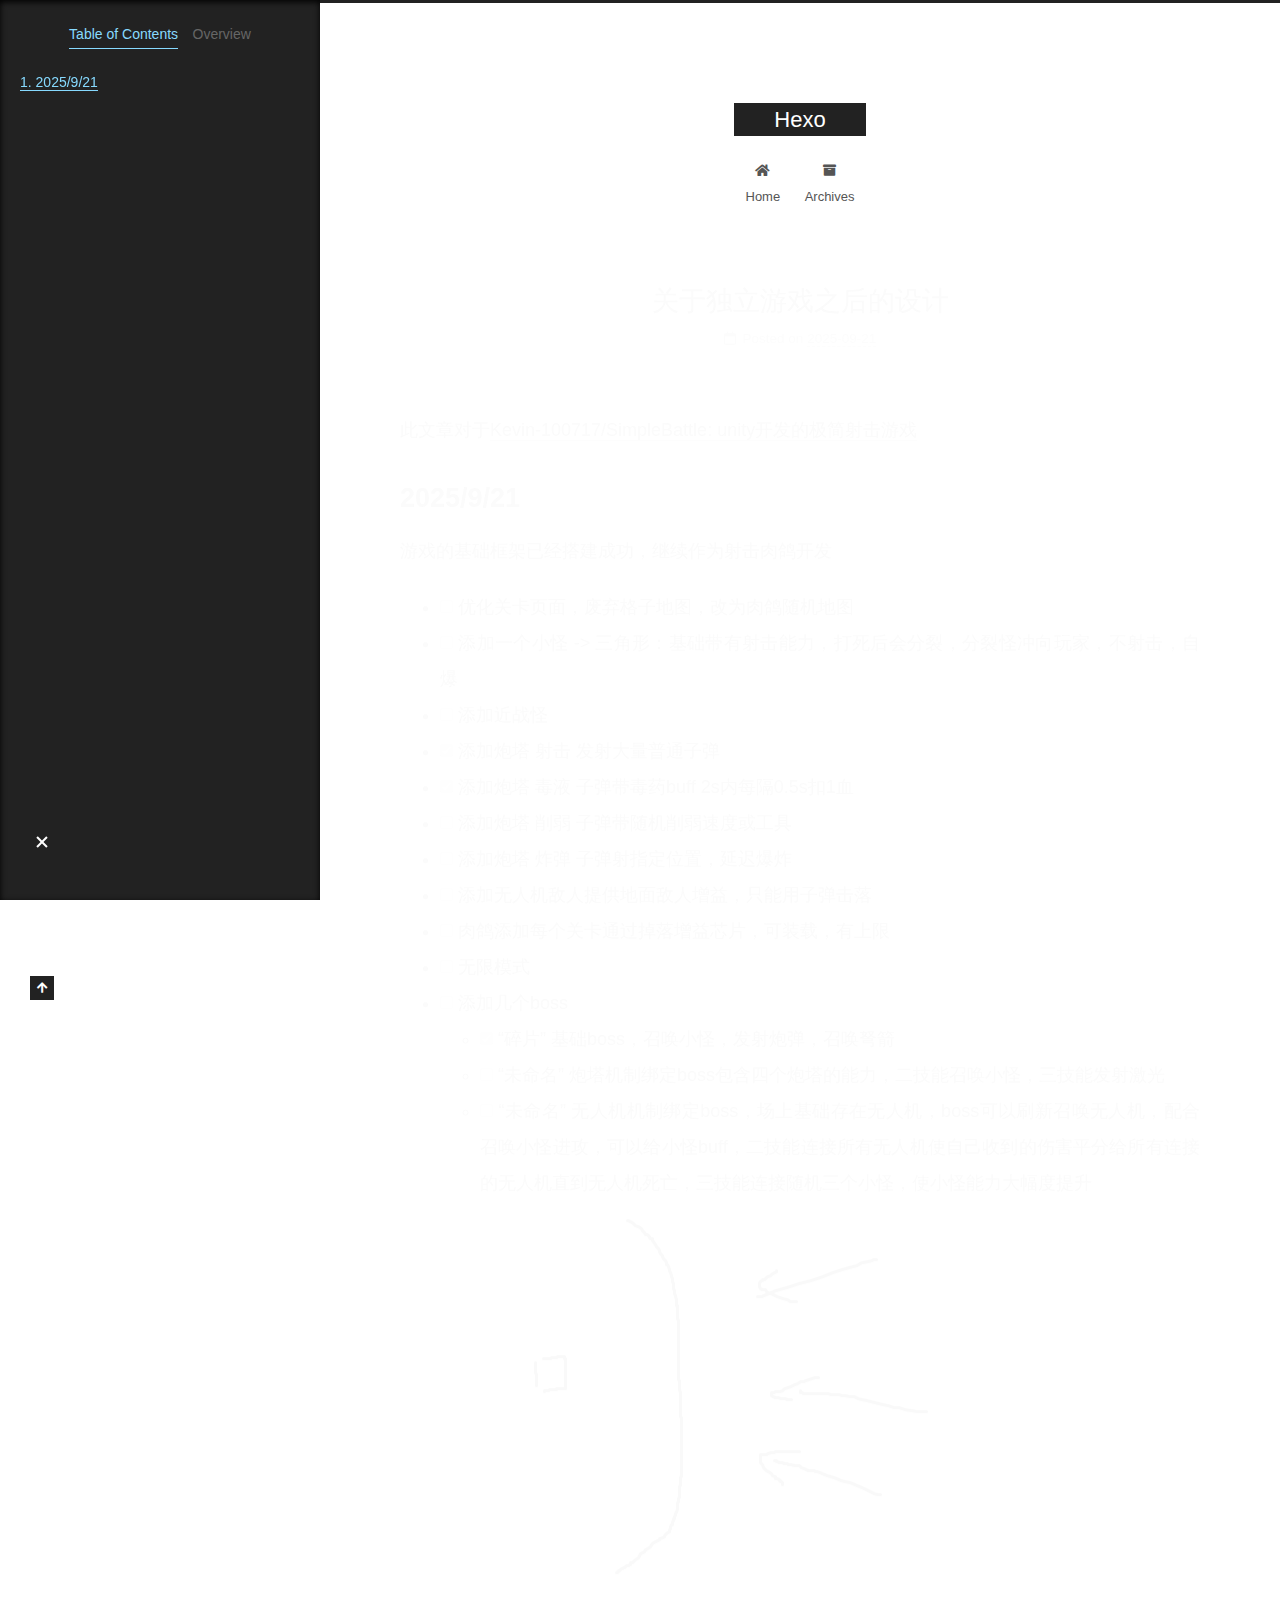
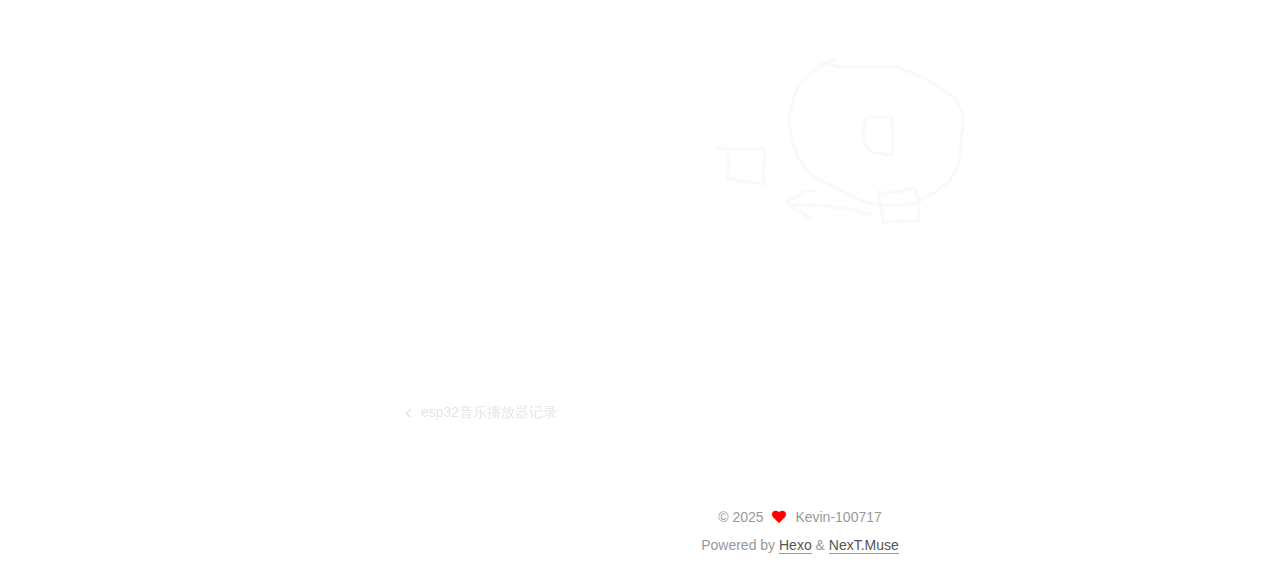
<file: 2025/09/21/关于独立游戏之后的设计/index.html>
<!DOCTYPE html>
<html lang="en">
<head>
  <meta charset="UTF-8">
<meta name="viewport" content="width=device-width, initial-scale=1, maximum-scale=2">
<meta name="theme-color" content="#222">
<meta name="generator" content="Hexo 7.3.0">
  <link rel="apple-touch-icon" sizes="180x180" href="/images/apple-touch-icon-next.png">
  <link rel="icon" type="image/png" sizes="32x32" href="/images/favicon-32x32-next.png">
  <link rel="icon" type="image/png" sizes="16x16" href="/images/favicon-16x16-next.png">
  <link rel="mask-icon" href="/images/logo.svg" color="#222">

<link rel="stylesheet" href="/css/main.css">


<link rel="stylesheet" href="/lib/font-awesome/css/all.min.css">

<script id="hexo-configurations">
    var NexT = window.NexT || {};
    var CONFIG = {"hostname":"example.com","root":"/","scheme":"Muse","version":"7.8.0","exturl":false,"sidebar":{"position":"left","display":"post","padding":18,"offset":12,"onmobile":false},"copycode":{"enable":false,"show_result":false,"style":null},"back2top":{"enable":true,"sidebar":false,"scrollpercent":false},"bookmark":{"enable":false,"color":"#222","save":"auto"},"fancybox":false,"mediumzoom":false,"lazyload":false,"pangu":false,"comments":{"style":"tabs","active":null,"storage":true,"lazyload":false,"nav":null},"algolia":{"hits":{"per_page":10},"labels":{"input_placeholder":"Search for Posts","hits_empty":"We didn't find any results for the search: ${query}","hits_stats":"${hits} results found in ${time} ms"}},"localsearch":{"enable":false,"trigger":"auto","top_n_per_article":1,"unescape":false,"preload":false},"motion":{"enable":true,"async":false,"transition":{"post_block":"fadeIn","post_header":"slideDownIn","post_body":"slideDownIn","coll_header":"slideLeftIn","sidebar":"slideUpIn"}}};
  </script>

  <meta name="description" content="此文章对于Kevin-100717&#x2F;SimpleBattle: unity开发的极简射击游戏 2025&#x2F;9&#x2F;21游戏的基础框架已经搭建成功，继续作为射击肉鸽开发   优化关卡页面，废弃格子地图，改为肉鸽随机地图  添加一个小怪 -&gt; 三角形：基础带有射击能力，打死后会分裂，分裂怪冲向玩家，不射击，自爆  添加近战怪  添加炮塔 射击 发射大量普通子弹  添加炮塔">
<meta property="og:type" content="article">
<meta property="og:title" content="关于独立游戏之后的设计">
<meta property="og:url" content="http://example.com/2025/09/21/%E5%85%B3%E4%BA%8E%E7%8B%AC%E7%AB%8B%E6%B8%B8%E6%88%8F%E4%B9%8B%E5%90%8E%E7%9A%84%E8%AE%BE%E8%AE%A1/index.html">
<meta property="og:site_name" content="Hexo">
<meta property="og:description" content="此文章对于Kevin-100717&#x2F;SimpleBattle: unity开发的极简射击游戏 2025&#x2F;9&#x2F;21游戏的基础框架已经搭建成功，继续作为射击肉鸽开发   优化关卡页面，废弃格子地图，改为肉鸽随机地图  添加一个小怪 -&gt; 三角形：基础带有射击能力，打死后会分裂，分裂怪冲向玩家，不射击，自爆  添加近战怪  添加炮塔 射击 发射大量普通子弹  添加炮塔">
<meta property="og:locale" content="en_US">
<meta property="og:image" content="http://example.com/images/game/%E6%80%9D%E8%B7%AF1.png">
<meta property="og:image" content="http://example.com/images/game/%E6%80%9D%E8%B7%AF2.png">
<meta property="article:published_time" content="2025-09-21T13:25:09.000Z">
<meta property="article:modified_time" content="2025-09-21T14:20:30.691Z">
<meta property="article:author" content="Kevin-100717">
<meta name="twitter:card" content="summary">
<meta name="twitter:image" content="http://example.com/images/game/%E6%80%9D%E8%B7%AF1.png">

<link rel="canonical" href="http://example.com/2025/09/21/%E5%85%B3%E4%BA%8E%E7%8B%AC%E7%AB%8B%E6%B8%B8%E6%88%8F%E4%B9%8B%E5%90%8E%E7%9A%84%E8%AE%BE%E8%AE%A1/">


<script id="page-configurations">
  // https://hexo.io/docs/variables.html
  CONFIG.page = {
    sidebar: "",
    isHome : false,
    isPost : true,
    lang   : 'en'
  };
</script>

  <title>关于独立游戏之后的设计 | Hexo</title>
  






  <noscript>
  <style>
  .use-motion .brand,
  .use-motion .menu-item,
  .sidebar-inner,
  .use-motion .post-block,
  .use-motion .pagination,
  .use-motion .comments,
  .use-motion .post-header,
  .use-motion .post-body,
  .use-motion .collection-header { opacity: initial; }

  .use-motion .site-title,
  .use-motion .site-subtitle {
    opacity: initial;
    top: initial;
  }

  .use-motion .logo-line-before i { left: initial; }
  .use-motion .logo-line-after i { right: initial; }
  </style>
</noscript>

</head>

<body itemscope itemtype="http://schema.org/WebPage">
  <div class="container use-motion">
    <div class="headband"></div>

    <header class="header" itemscope itemtype="http://schema.org/WPHeader">
      <div class="header-inner"><div class="site-brand-container">
  <div class="site-nav-toggle">
    <div class="toggle" aria-label="Toggle navigation bar">
      <span class="toggle-line toggle-line-first"></span>
      <span class="toggle-line toggle-line-middle"></span>
      <span class="toggle-line toggle-line-last"></span>
    </div>
  </div>

  <div class="site-meta">

    <a href="/" class="brand" rel="start">
      <span class="logo-line-before"><i></i></span>
      <h1 class="site-title">Hexo</h1>
      <span class="logo-line-after"><i></i></span>
    </a>
  </div>

  <div class="site-nav-right">
    <div class="toggle popup-trigger">
    </div>
  </div>
</div>




<nav class="site-nav">
  <ul id="menu" class="main-menu menu">
        <li class="menu-item menu-item-home">

    <a href="/" rel="section"><i class="fa fa-home fa-fw"></i>Home</a>

  </li>
        <li class="menu-item menu-item-archives">

    <a href="/archives/" rel="section"><i class="fa fa-archive fa-fw"></i>Archives</a>

  </li>
  </ul>
</nav>




</div>
    </header>

    
  <div class="back-to-top">
    <i class="fa fa-arrow-up"></i>
    <span>0%</span>
  </div>


    <main class="main">
      <div class="main-inner">
        <div class="content-wrap">
          

          <div class="content post posts-expand">
            

    
  
  
  <article itemscope itemtype="http://schema.org/Article" class="post-block" lang="en">
    <link itemprop="mainEntityOfPage" href="http://example.com/2025/09/21/%E5%85%B3%E4%BA%8E%E7%8B%AC%E7%AB%8B%E6%B8%B8%E6%88%8F%E4%B9%8B%E5%90%8E%E7%9A%84%E8%AE%BE%E8%AE%A1/">

    <span hidden itemprop="author" itemscope itemtype="http://schema.org/Person">
      <meta itemprop="image" content="/images/avatar.gif">
      <meta itemprop="name" content="Kevin-100717">
      <meta itemprop="description" content="">
    </span>

    <span hidden itemprop="publisher" itemscope itemtype="http://schema.org/Organization">
      <meta itemprop="name" content="Hexo">
    </span>
      <header class="post-header">
        <h1 class="post-title" itemprop="name headline">
          关于独立游戏之后的设计
        </h1>

        <div class="post-meta">
            <span class="post-meta-item">
              <span class="post-meta-item-icon">
                <i class="far fa-calendar"></i>
              </span>
              <span class="post-meta-item-text">Posted on</span>
              

              <time title="Created: 2025-09-21 21:25:09 / Modified: 22:20:30" itemprop="dateCreated datePublished" datetime="2025-09-21T21:25:09+08:00">2025-09-21</time>
            </span>

          

        </div>
      </header>

    
    
    
    <div class="post-body" itemprop="articleBody">

      
        <p>此文章对于<a target="_blank" rel="noopener" href="https://github.com/Kevin-100717/SimpleBattle">Kevin-100717&#x2F;SimpleBattle: unity开发的极简射击游戏</a></p>
<h1 id="2025-9-21"><a href="#2025-9-21" class="headerlink" title="2025&#x2F;9&#x2F;21"></a>2025&#x2F;9&#x2F;21</h1><p>游戏的基础框架已经搭建成功，继续作为射击肉鸽开发</p>
<ul>
<li><input disabled="" type="checkbox"> 优化关卡页面，废弃格子地图，改为肉鸽随机地图</li>
<li><input disabled="" type="checkbox"> 添加一个小怪 -&gt; 三角形：基础带有射击能力，打死后会分裂，分裂怪冲向玩家，不射击，自爆</li>
<li><input disabled="" type="checkbox"> 添加近战怪</li>
<li><input checked="" disabled="" type="checkbox"> 添加炮塔 射击 发射大量普通子弹</li>
<li><input checked="" disabled="" type="checkbox"> 添加炮塔 毒液 子弹带毒药buff 2s内每隔0.5s扣1血</li>
<li><input disabled="" type="checkbox"> 添加炮塔 削弱 子弹带随机削弱速度或工具</li>
<li><input disabled="" type="checkbox"> 添加炮塔 炸弹 子弹射指定位置，延迟爆炸</li>
<li><input disabled="" type="checkbox"> 添加无人机敌人提供地面敌人增益，只能用子弹击落</li>
<li><input disabled="" type="checkbox"> 肉鸽添加每个关卡通过掉落增益芯片，可装载，有上限</li>
<li><input disabled="" type="checkbox"> 无限模式</li>
<li><input disabled="" type="checkbox"> 添加几个boss<ul>
<li><input checked="" disabled="" type="checkbox"> “碎片”  基础boss，召唤小怪，发射炮弹，召唤弩箭</li>
<li><input disabled="" type="checkbox"> “未命名”  炮塔机制绑定boss包含四个炮塔的能力，二技能召唤小怪，三技能发射激光</li>
<li><input disabled="" type="checkbox"> “未命名”  无人机机制绑定boss，场上基础存在无人机，boss可以刷新召唤无人机，配合召唤小怪进攻，可以给小怪buff，二技能连接所有无人机使自己收到的伤害平分给所有连接的无人机直到无人机死亡，三技能连接随机三个小怪，使小怪能力大幅度提升</li>
</ul>
</li>
</ul>
<p><img src="/images/game/%E6%80%9D%E8%B7%AF1.png" alt="思路"></p>
<p><img src="/images/game/%E6%80%9D%E8%B7%AF2.png" alt="思路"></p>

    </div>

    
    
    

      <footer class="post-footer">

        


        
    <div class="post-nav">
      <div class="post-nav-item">
    <a href="/2025/08/13/esp32%E9%9F%B3%E4%B9%90%E6%92%AD%E6%94%BE%E5%99%A8%E8%AE%B0%E5%BD%95/" rel="prev" title="esp32音乐播放器记录">
      <i class="fa fa-chevron-left"></i> esp32音乐播放器记录
    </a></div>
      <div class="post-nav-item"></div>
    </div>
      </footer>
    
  </article>
  
  
  



          </div>
          

<script>
  window.addEventListener('tabs:register', () => {
    let { activeClass } = CONFIG.comments;
    if (CONFIG.comments.storage) {
      activeClass = localStorage.getItem('comments_active') || activeClass;
    }
    if (activeClass) {
      let activeTab = document.querySelector(`a[href="#comment-${activeClass}"]`);
      if (activeTab) {
        activeTab.click();
      }
    }
  });
  if (CONFIG.comments.storage) {
    window.addEventListener('tabs:click', event => {
      if (!event.target.matches('.tabs-comment .tab-content .tab-pane')) return;
      let commentClass = event.target.classList[1];
      localStorage.setItem('comments_active', commentClass);
    });
  }
</script>

        </div>
          
  
  <div class="toggle sidebar-toggle">
    <span class="toggle-line toggle-line-first"></span>
    <span class="toggle-line toggle-line-middle"></span>
    <span class="toggle-line toggle-line-last"></span>
  </div>

  <aside class="sidebar">
    <div class="sidebar-inner">

      <ul class="sidebar-nav motion-element">
        <li class="sidebar-nav-toc">
          Table of Contents
        </li>
        <li class="sidebar-nav-overview">
          Overview
        </li>
      </ul>

      <!--noindex-->
      <div class="post-toc-wrap sidebar-panel">
          <div class="post-toc motion-element"><ol class="nav"><li class="nav-item nav-level-1"><a class="nav-link" href="#2025-9-21"><span class="nav-number">1.</span> <span class="nav-text">2025&#x2F;9&#x2F;21</span></a></li></ol></div>
      </div>
      <!--/noindex-->

      <div class="site-overview-wrap sidebar-panel">
        <div class="site-author motion-element" itemprop="author" itemscope itemtype="http://schema.org/Person">
  <p class="site-author-name" itemprop="name">Kevin-100717</p>
  <div class="site-description" itemprop="description"></div>
</div>
<div class="site-state-wrap motion-element">
  <nav class="site-state">
      <div class="site-state-item site-state-posts">
          <a href="/archives/">
        
          <span class="site-state-item-count">6</span>
          <span class="site-state-item-name">posts</span>
        </a>
      </div>
  </nav>
</div>



      </div>

    </div>
  </aside>
  <div id="sidebar-dimmer"></div>


      </div>
    </main>

    <footer class="footer">
      <div class="footer-inner">
        

        

<div class="copyright">
  
  &copy; 
  <span itemprop="copyrightYear">2025</span>
  <span class="with-love">
    <i class="fa fa-heart"></i>
  </span>
  <span class="author" itemprop="copyrightHolder">Kevin-100717</span>
</div>
  <div class="powered-by">Powered by <a href="https://hexo.io/" class="theme-link" rel="noopener" target="_blank">Hexo</a> & <a href="https://muse.theme-next.org/" class="theme-link" rel="noopener" target="_blank">NexT.Muse</a>
  </div>

        








      </div>
    </footer>
  </div>

  
  <script src="/lib/anime.min.js"></script>
  <script src="/lib/velocity/velocity.min.js"></script>
  <script src="/lib/velocity/velocity.ui.min.js"></script>

<script src="/js/utils.js"></script>

<script src="/js/motion.js"></script>


<script src="/js/schemes/muse.js"></script>


<script src="/js/next-boot.js"></script>




  















  

  

</body>
</html>
</file>
<file: css/main.css>
:root {
  --body-bg-color: #fff;
  --content-bg-color: #fff;
  --card-bg-color: #f5f5f5;
  --text-color: #555;
  --blockquote-color: #666;
  --link-color: #555;
  --link-hover-color: #222;
  --brand-color: #fff;
  --brand-hover-color: #fff;
  --table-row-odd-bg-color: #f9f9f9;
  --table-row-hover-bg-color: #f5f5f5;
  --menu-item-bg-color: #f5f5f5;
  --btn-default-bg: #222;
  --btn-default-color: #fff;
  --btn-default-border-color: #222;
  --btn-default-hover-bg: #fff;
  --btn-default-hover-color: #222;
  --btn-default-hover-border-color: #222;
}
html {
  line-height: 1.15; /* 1 */
  -webkit-text-size-adjust: 100%; /* 2 */
}
body {
  margin: 0;
}
main {
  display: block;
}
h1 {
  font-size: 2em;
  margin: 0.67em 0;
}
hr {
  box-sizing: content-box; /* 1 */
  height: 0; /* 1 */
  overflow: visible; /* 2 */
}
pre {
  font-family: monospace, monospace; /* 1 */
  font-size: 1em; /* 2 */
}
a {
  background: transparent;
}
abbr[title] {
  border-bottom: none; /* 1 */
  text-decoration: underline; /* 2 */
  text-decoration: underline dotted; /* 2 */
}
b,
strong {
  font-weight: bolder;
}
code,
kbd,
samp {
  font-family: monospace, monospace; /* 1 */
  font-size: 1em; /* 2 */
}
small {
  font-size: 80%;
}
sub,
sup {
  font-size: 75%;
  line-height: 0;
  position: relative;
  vertical-align: baseline;
}
sub {
  bottom: -0.25em;
}
sup {
  top: -0.5em;
}
img {
  border-style: none;
}
button,
input,
optgroup,
select,
textarea {
  font-family: inherit; /* 1 */
  font-size: 100%; /* 1 */
  line-height: 1.15; /* 1 */
  margin: 0; /* 2 */
}
button,
input {
/* 1 */
  overflow: visible;
}
button,
select {
/* 1 */
  text-transform: none;
}
button,
[type='button'],
[type='reset'],
[type='submit'] {
  -webkit-appearance: button;
}
button::-moz-focus-inner,
[type='button']::-moz-focus-inner,
[type='reset']::-moz-focus-inner,
[type='submit']::-moz-focus-inner {
  border-style: none;
  padding: 0;
}
button:-moz-focusring,
[type='button']:-moz-focusring,
[type='reset']:-moz-focusring,
[type='submit']:-moz-focusring {
  outline: 1px dotted ButtonText;
}
fieldset {
  padding: 0.35em 0.75em 0.625em;
}
legend {
  box-sizing: border-box; /* 1 */
  color: inherit; /* 2 */
  display: table; /* 1 */
  max-width: 100%; /* 1 */
  padding: 0; /* 3 */
  white-space: normal; /* 1 */
}
progress {
  vertical-align: baseline;
}
textarea {
  overflow: auto;
}
[type='checkbox'],
[type='radio'] {
  box-sizing: border-box; /* 1 */
  padding: 0; /* 2 */
}
[type='number']::-webkit-inner-spin-button,
[type='number']::-webkit-outer-spin-button {
  height: auto;
}
[type='search'] {
  outline-offset: -2px; /* 2 */
  -webkit-appearance: textfield; /* 1 */
}
[type='search']::-webkit-search-decoration {
  -webkit-appearance: none;
}
::-webkit-file-upload-button {
  font: inherit; /* 2 */
  -webkit-appearance: button; /* 1 */
}
details {
  display: block;
}
summary {
  display: list-item;
}
template {
  display: none;
}
[hidden] {
  display: none;
}
::selection {
  background: #262a30;
  color: #eee;
}
html,
body {
  height: 100%;
}
body {
  background: var(--body-bg-color);
  color: var(--text-color);
  font-family: 'Lato', "PingFang SC", "Microsoft YaHei", sans-serif;
  font-size: 1em;
  line-height: 2;
}
@media (max-width: 991px) {
  body {
    padding-left: 0 !important;
    padding-right: 0 !important;
  }
}
h1,
h2,
h3,
h4,
h5,
h6 {
  font-family: 'Lato', "PingFang SC", "Microsoft YaHei", sans-serif;
  font-weight: bold;
  line-height: 1.5;
  margin: 20px 0 15px;
}
h1 {
  font-size: 1.5em;
}
h2 {
  font-size: 1.375em;
}
h3 {
  font-size: 1.25em;
}
h4 {
  font-size: 1.125em;
}
h5 {
  font-size: 1em;
}
h6 {
  font-size: 0.875em;
}
p {
  margin: 0 0 20px 0;
}
a,
span.exturl {
  border-bottom: 1px solid #999;
  color: var(--link-color);
  outline: 0;
  text-decoration: none;
  overflow-wrap: break-word;
  word-wrap: break-word;
  cursor: pointer;
}
a:hover,
span.exturl:hover {
  border-bottom-color: var(--link-hover-color);
  color: var(--link-hover-color);
}
iframe,
img,
video {
  display: block;
  margin-left: auto;
  margin-right: auto;
  max-width: 100%;
}
hr {
  background-image: repeating-linear-gradient(-45deg, #ddd, #ddd 4px, transparent 4px, transparent 8px);
  border: 0;
  height: 3px;
  margin: 40px 0;
}
blockquote {
  border-left: 4px solid #ddd;
  color: var(--blockquote-color);
  margin: 0;
  padding: 0 15px;
}
blockquote cite::before {
  content: '-';
  padding: 0 5px;
}
dt {
  font-weight: bold;
}
dd {
  margin: 0;
  padding: 0;
}
kbd {
  background-color: #f5f5f5;
  background-image: linear-gradient(#eee, #fff, #eee);
  border: 1px solid #ccc;
  border-radius: 0.2em;
  box-shadow: 0.1em 0.1em 0.2em rgba(0,0,0,0.1);
  color: #555;
  font-family: inherit;
  padding: 0.1em 0.3em;
  white-space: nowrap;
}
.table-container {
  overflow: auto;
}
table {
  border-collapse: collapse;
  border-spacing: 0;
  font-size: 0.875em;
  margin: 0 0 20px 0;
  width: 100%;
}
tbody tr:nth-of-type(odd) {
  background: var(--table-row-odd-bg-color);
}
tbody tr:hover {
  background: var(--table-row-hover-bg-color);
}
caption,
th,
td {
  font-weight: normal;
  padding: 8px;
  vertical-align: middle;
}
th,
td {
  border: 1px solid #ddd;
  border-bottom: 3px solid #ddd;
}
th {
  font-weight: 700;
  padding-bottom: 10px;
}
td {
  border-bottom-width: 1px;
}
.btn {
  background: var(--btn-default-bg);
  border: 2px solid var(--btn-default-border-color);
  border-radius: 0;
  color: var(--btn-default-color);
  display: inline-block;
  font-size: 0.875em;
  line-height: 2;
  padding: 0 20px;
  text-decoration: none;
  transition-property: background-color;
  transition-delay: 0s;
  transition-duration: 0.2s;
  transition-timing-function: ease-in-out;
}
.btn:hover {
  background: var(--btn-default-hover-bg);
  border-color: var(--btn-default-hover-border-color);
  color: var(--btn-default-hover-color);
}
.btn + .btn {
  margin: 0 0 8px 8px;
}
.btn .fa-fw {
  text-align: left;
  width: 1.285714285714286em;
}
.toggle {
  line-height: 0;
}
.toggle .toggle-line {
  background: #fff;
  display: inline-block;
  height: 2px;
  left: 0;
  position: relative;
  top: 0;
  transition: all 0.4s;
  vertical-align: top;
  width: 100%;
}
.toggle .toggle-line:not(:first-child) {
  margin-top: 3px;
}
.toggle.toggle-arrow .toggle-line-first {
  left: 50%;
  top: 2px;
  transform: rotate(45deg);
  width: 50%;
}
.toggle.toggle-arrow .toggle-line-middle {
  left: 2px;
  width: 90%;
}
.toggle.toggle-arrow .toggle-line-last {
  left: 50%;
  top: -2px;
  transform: rotate(-45deg);
  width: 50%;
}
.toggle.toggle-close .toggle-line-first {
  transform: rotate(-45deg);
  top: 5px;
}
.toggle.toggle-close .toggle-line-middle {
  opacity: 0;
}
.toggle.toggle-close .toggle-line-last {
  transform: rotate(45deg);
  top: -5px;
}
.highlight,
pre {
  background: #f7f7f7;
  color: #4d4d4c;
  line-height: 1.6;
  margin: 0 auto 20px;
}
pre,
code {
  font-family: consolas, Menlo, monospace, "PingFang SC", "Microsoft YaHei";
}
code {
  background: #eee;
  border-radius: 3px;
  color: #555;
  padding: 2px 4px;
  overflow-wrap: break-word;
  word-wrap: break-word;
}
.highlight *::selection {
  background: #d6d6d6;
}
.highlight pre {
  border: 0;
  margin: 0;
  padding: 10px 0;
}
.highlight table {
  border: 0;
  margin: 0;
  width: auto;
}
.highlight td {
  border: 0;
  padding: 0;
}
.highlight figcaption {
  background: #eff2f3;
  color: #4d4d4c;
  display: flex;
  font-size: 0.875em;
  justify-content: space-between;
  line-height: 1.2;
  padding: 0.5em;
}
.highlight figcaption a {
  color: #4d4d4c;
}
.highlight figcaption a:hover {
  border-bottom-color: #4d4d4c;
}
.highlight .gutter {
  -moz-user-select: none;
  -ms-user-select: none;
  -webkit-user-select: none;
  user-select: none;
}
.highlight .gutter pre {
  background: #eff2f3;
  color: #869194;
  padding-left: 10px;
  padding-right: 10px;
  text-align: right;
}
.highlight .code pre {
  background: #f7f7f7;
  padding-left: 10px;
  width: 100%;
}
.gist table {
  width: auto;
}
.gist table td {
  border: 0;
}
pre {
  overflow: auto;
  padding: 10px;
}
pre code {
  background: none;
  color: #4d4d4c;
  font-size: 0.875em;
  padding: 0;
  text-shadow: none;
}
pre .deletion {
  background: #fdd;
}
pre .addition {
  background: #dfd;
}
pre .meta {
  color: #eab700;
  -moz-user-select: none;
  -ms-user-select: none;
  -webkit-user-select: none;
  user-select: none;
}
pre .comment {
  color: #8e908c;
}
pre .variable,
pre .attribute,
pre .tag,
pre .name,
pre .regexp,
pre .ruby .constant,
pre .xml .tag .title,
pre .xml .pi,
pre .xml .doctype,
pre .html .doctype,
pre .css .id,
pre .css .class,
pre .css .pseudo {
  color: #c82829;
}
pre .number,
pre .preprocessor,
pre .built_in,
pre .builtin-name,
pre .literal,
pre .params,
pre .constant,
pre .command {
  color: #f5871f;
}
pre .ruby .class .title,
pre .css .rules .attribute,
pre .string,
pre .symbol,
pre .value,
pre .inheritance,
pre .header,
pre .ruby .symbol,
pre .xml .cdata,
pre .special,
pre .formula {
  color: #718c00;
}
pre .title,
pre .css .hexcolor {
  color: #3e999f;
}
pre .function,
pre .python .decorator,
pre .python .title,
pre .ruby .function .title,
pre .ruby .title .keyword,
pre .perl .sub,
pre .javascript .title,
pre .coffeescript .title {
  color: #4271ae;
}
pre .keyword,
pre .javascript .function {
  color: #8959a8;
}
.blockquote-center {
  border-left: none;
  margin: 40px 0;
  padding: 0;
  position: relative;
  text-align: center;
}
.blockquote-center .fa {
  display: block;
  opacity: 0.6;
  position: absolute;
  width: 100%;
}
.blockquote-center .fa-quote-left {
  border-top: 1px solid #ccc;
  text-align: left;
  top: -20px;
}
.blockquote-center .fa-quote-right {
  border-bottom: 1px solid #ccc;
  text-align: right;
  bottom: -20px;
}
.blockquote-center p,
.blockquote-center div {
  text-align: center;
}
.post-body .group-picture img {
  margin: 0 auto;
  padding: 0 3px;
}
.group-picture-row {
  margin-bottom: 6px;
  overflow: hidden;
}
.group-picture-column {
  float: left;
  margin-bottom: 10px;
}
.post-body .label {
  color: #555;
  display: inline;
  padding: 0 2px;
}
.post-body .label.default {
  background: #f0f0f0;
}
.post-body .label.primary {
  background: #efe6f7;
}
.post-body .label.info {
  background: #e5f2f8;
}
.post-body .label.success {
  background: #e7f4e9;
}
.post-body .label.warning {
  background: #fcf6e1;
}
.post-body .label.danger {
  background: #fae8eb;
}
.post-body .tabs {
  margin-bottom: 20px;
}
.post-body .tabs,
.tabs-comment {
  display: block;
  padding-top: 10px;
  position: relative;
}
.post-body .tabs ul.nav-tabs,
.tabs-comment ul.nav-tabs {
  display: flex;
  flex-wrap: wrap;
  margin: 0;
  margin-bottom: -1px;
  padding: 0;
}
@media (max-width: 413px) {
  .post-body .tabs ul.nav-tabs,
  .tabs-comment ul.nav-tabs {
    display: block;
    margin-bottom: 5px;
  }
}
.post-body .tabs ul.nav-tabs li.tab,
.tabs-comment ul.nav-tabs li.tab {
  border-bottom: 1px solid #ddd;
  border-left: 1px solid transparent;
  border-right: 1px solid transparent;
  border-top: 3px solid transparent;
  flex-grow: 1;
  list-style-type: none;
  border-radius: 0 0 0 0;
}
@media (max-width: 413px) {
  .post-body .tabs ul.nav-tabs li.tab,
  .tabs-comment ul.nav-tabs li.tab {
    border-bottom: 1px solid transparent;
    border-left: 3px solid transparent;
    border-right: 1px solid transparent;
    border-top: 1px solid transparent;
  }
}
@media (max-width: 413px) {
  .post-body .tabs ul.nav-tabs li.tab,
  .tabs-comment ul.nav-tabs li.tab {
    border-radius: 0;
  }
}
.post-body .tabs ul.nav-tabs li.tab a,
.tabs-comment ul.nav-tabs li.tab a {
  border-bottom: initial;
  display: block;
  line-height: 1.8;
  outline: 0;
  padding: 0.25em 0.75em;
  text-align: center;
  transition-delay: 0s;
  transition-duration: 0.2s;
  transition-timing-function: ease-out;
}
.post-body .tabs ul.nav-tabs li.tab a i,
.tabs-comment ul.nav-tabs li.tab a i {
  width: 1.285714285714286em;
}
.post-body .tabs ul.nav-tabs li.tab.active,
.tabs-comment ul.nav-tabs li.tab.active {
  border-bottom: 1px solid transparent;
  border-left: 1px solid #ddd;
  border-right: 1px solid #ddd;
  border-top: 3px solid #fc6423;
}
@media (max-width: 413px) {
  .post-body .tabs ul.nav-tabs li.tab.active,
  .tabs-comment ul.nav-tabs li.tab.active {
    border-bottom: 1px solid #ddd;
    border-left: 3px solid #fc6423;
    border-right: 1px solid #ddd;
    border-top: 1px solid #ddd;
  }
}
.post-body .tabs ul.nav-tabs li.tab.active a,
.tabs-comment ul.nav-tabs li.tab.active a {
  color: var(--link-color);
  cursor: default;
}
.post-body .tabs .tab-content .tab-pane,
.tabs-comment .tab-content .tab-pane {
  border: 1px solid #ddd;
  border-top: 0;
  padding: 20px 20px 0 20px;
  border-radius: 0;
}
.post-body .tabs .tab-content .tab-pane:not(.active),
.tabs-comment .tab-content .tab-pane:not(.active) {
  display: none;
}
.post-body .tabs .tab-content .tab-pane.active,
.tabs-comment .tab-content .tab-pane.active {
  display: block;
}
.post-body .tabs .tab-content .tab-pane.active:nth-of-type(1),
.tabs-comment .tab-content .tab-pane.active:nth-of-type(1) {
  border-radius: 0 0 0 0;
}
@media (max-width: 413px) {
  .post-body .tabs .tab-content .tab-pane.active:nth-of-type(1),
  .tabs-comment .tab-content .tab-pane.active:nth-of-type(1) {
    border-radius: 0;
  }
}
.post-body .note {
  border-radius: 3px;
  margin-bottom: 20px;
  padding: 1em;
  position: relative;
  border: 1px solid #eee;
  border-left-width: 5px;
}
.post-body .note h2,
.post-body .note h3,
.post-body .note h4,
.post-body .note h5,
.post-body .note h6 {
  margin-top: 0;
  border-bottom: initial;
  margin-bottom: 0;
  padding-top: 0;
}
.post-body .note p:first-child,
.post-body .note ul:first-child,
.post-body .note ol:first-child,
.post-body .note table:first-child,
.post-body .note pre:first-child,
.post-body .note blockquote:first-child,
.post-body .note img:first-child {
  margin-top: 0;
}
.post-body .note p:last-child,
.post-body .note ul:last-child,
.post-body .note ol:last-child,
.post-body .note table:last-child,
.post-body .note pre:last-child,
.post-body .note blockquote:last-child,
.post-body .note img:last-child {
  margin-bottom: 0;
}
.post-body .note.default {
  border-left-color: #777;
}
.post-body .note.default h2,
.post-body .note.default h3,
.post-body .note.default h4,
.post-body .note.default h5,
.post-body .note.default h6 {
  color: #777;
}
.post-body .note.primary {
  border-left-color: #6f42c1;
}
.post-body .note.primary h2,
.post-body .note.primary h3,
.post-body .note.primary h4,
.post-body .note.primary h5,
.post-body .note.primary h6 {
  color: #6f42c1;
}
.post-body .note.info {
  border-left-color: #428bca;
}
.post-body .note.info h2,
.post-body .note.info h3,
.post-body .note.info h4,
.post-body .note.info h5,
.post-body .note.info h6 {
  color: #428bca;
}
.post-body .note.success {
  border-left-color: #5cb85c;
}
.post-body .note.success h2,
.post-body .note.success h3,
.post-body .note.success h4,
.post-body .note.success h5,
.post-body .note.success h6 {
  color: #5cb85c;
}
.post-body .note.warning {
  border-left-color: #f0ad4e;
}
.post-body .note.warning h2,
.post-body .note.warning h3,
.post-body .note.warning h4,
.post-body .note.warning h5,
.post-body .note.warning h6 {
  color: #f0ad4e;
}
.post-body .note.danger {
  border-left-color: #d9534f;
}
.post-body .note.danger h2,
.post-body .note.danger h3,
.post-body .note.danger h4,
.post-body .note.danger h5,
.post-body .note.danger h6 {
  color: #d9534f;
}
.pagination .prev,
.pagination .next,
.pagination .page-number,
.pagination .space {
  display: inline-block;
  margin: 0 10px;
  padding: 0 11px;
  position: relative;
  top: -1px;
}
@media (max-width: 767px) {
  .pagination .prev,
  .pagination .next,
  .pagination .page-number,
  .pagination .space {
    margin: 0 5px;
  }
}
.pagination {
  border-top: 1px solid #eee;
  margin: 120px 0 0;
  text-align: center;
}
.pagination .prev,
.pagination .next,
.pagination .page-number {
  border-bottom: 0;
  border-top: 1px solid #eee;
  transition-property: border-color;
  transition-delay: 0s;
  transition-duration: 0.2s;
  transition-timing-function: ease-in-out;
}
.pagination .prev:hover,
.pagination .next:hover,
.pagination .page-number:hover {
  border-top-color: #222;
}
.pagination .space {
  margin: 0;
  padding: 0;
}
.pagination .prev {
  margin-left: 0;
}
.pagination .next {
  margin-right: 0;
}
.pagination .page-number.current {
  background: #ccc;
  border-top-color: #ccc;
  color: #fff;
}
@media (max-width: 767px) {
  .pagination {
    border-top: none;
  }
  .pagination .prev,
  .pagination .next,
  .pagination .page-number {
    border-bottom: 1px solid #eee;
    border-top: 0;
    margin-bottom: 10px;
    padding: 0 10px;
  }
  .pagination .prev:hover,
  .pagination .next:hover,
  .pagination .page-number:hover {
    border-bottom-color: #222;
  }
}
.comments {
  margin-top: 60px;
  overflow: hidden;
}
.comment-button-group {
  display: flex;
  flex-wrap: wrap-reverse;
  justify-content: center;
  margin: 1em 0;
}
.comment-button-group .comment-button {
  margin: 0.1em 0.2em;
}
.comment-button-group .comment-button.active {
  background: var(--btn-default-hover-bg);
  border-color: var(--btn-default-hover-border-color);
  color: var(--btn-default-hover-color);
}
.comment-position {
  display: none;
}
.comment-position.active {
  display: block;
}
.tabs-comment {
  background: var(--content-bg-color);
  margin-top: 4em;
  padding-top: 0;
}
.tabs-comment .comments {
  border: 0;
  box-shadow: none;
  margin-top: 0;
  padding-top: 0;
}
.container {
  min-height: 100%;
  position: relative;
}
.main-inner {
  margin: 0 auto;
  width: 700px;
}
@media (min-width: 1200px) {
  .main-inner {
    width: 800px;
  }
}
@media (min-width: 1600px) {
  .main-inner {
    width: 900px;
  }
}
@media (max-width: 767px) {
  .content-wrap {
    padding: 0 20px;
  }
}
.header {
  background: transparent;
}
.header-inner {
  margin: 0 auto;
  width: 700px;
}
@media (min-width: 1200px) {
  .header-inner {
    width: 800px;
  }
}
@media (min-width: 1600px) {
  .header-inner {
    width: 900px;
  }
}
.site-brand-container {
  display: flex;
  flex-shrink: 0;
  padding: 0 10px;
}
.headband {
  background: #222;
  height: 3px;
}
.site-meta {
  flex-grow: 1;
  text-align: center;
}
@media (max-width: 767px) {
  .site-meta {
    text-align: center;
  }
}
.brand {
  border-bottom: none;
  color: var(--brand-color);
  display: inline-block;
  line-height: 1.375em;
  padding: 0 40px;
  position: relative;
}
.brand:hover {
  color: var(--brand-hover-color);
}
.site-title {
  font-family: 'Lato', "PingFang SC", "Microsoft YaHei", sans-serif;
  font-size: 1.375em;
  font-weight: normal;
  margin: 0;
}
.site-subtitle {
  color: #999;
  font-size: 0.8125em;
  margin: 10px 0;
}
.use-motion .brand {
  opacity: 0;
}
.use-motion .site-title,
.use-motion .site-subtitle,
.use-motion .custom-logo-image {
  opacity: 0;
  position: relative;
  top: -10px;
}
.site-nav-toggle,
.site-nav-right {
  display: none;
}
@media (max-width: 767px) {
  .site-nav-toggle,
  .site-nav-right {
    display: flex;
    flex-direction: column;
    justify-content: center;
  }
}
.site-nav-toggle .toggle,
.site-nav-right .toggle {
  color: var(--text-color);
  padding: 10px;
  width: 22px;
}
.site-nav-toggle .toggle .toggle-line,
.site-nav-right .toggle .toggle-line {
  background: var(--text-color);
  border-radius: 1px;
}
.site-nav {
  display: block;
}
@media (max-width: 767px) {
  .site-nav {
    clear: both;
    display: none;
  }
}
.site-nav.site-nav-on {
  display: block;
}
.menu {
  margin-top: 20px;
  padding-left: 0;
  text-align: center;
}
.menu-item {
  display: inline-block;
  list-style: none;
  margin: 0 10px;
}
@media (max-width: 767px) {
  .menu-item {
    display: block;
    margin-top: 10px;
  }
  .menu-item.menu-item-search {
    display: none;
  }
}
.menu-item a,
.menu-item span.exturl {
  border-bottom: 0;
  display: block;
  font-size: 0.8125em;
  transition-property: border-color;
  transition-delay: 0s;
  transition-duration: 0.2s;
  transition-timing-function: ease-in-out;
}
@media (hover: none) {
  .menu-item a:hover,
  .menu-item span.exturl:hover {
    border-bottom-color: transparent !important;
  }
}
.menu-item .fa,
.menu-item .fab,
.menu-item .far,
.menu-item .fas {
  margin-right: 8px;
}
.menu-item .badge {
  display: inline-block;
  font-weight: bold;
  line-height: 1;
  margin-left: 0.35em;
  margin-top: 0.35em;
  text-align: center;
  white-space: nowrap;
}
@media (max-width: 767px) {
  .menu-item .badge {
    float: right;
    margin-left: 0;
  }
}
.menu-item-active a,
.menu .menu-item a:hover,
.menu .menu-item span.exturl:hover {
  background: var(--menu-item-bg-color);
}
.use-motion .menu-item {
  opacity: 0;
}
.sidebar {
  background: #222;
  bottom: 0;
  box-shadow: inset 0 2px 6px #000;
  position: fixed;
  top: 0;
}
@media (max-width: 991px) {
  .sidebar {
    display: none;
  }
}
.sidebar-inner {
  color: #999;
  padding: 18px 10px;
  text-align: center;
}
.cc-license {
  margin-top: 10px;
  text-align: center;
}
.cc-license .cc-opacity {
  border-bottom: none;
  opacity: 0.7;
}
.cc-license .cc-opacity:hover {
  opacity: 0.9;
}
.cc-license img {
  display: inline-block;
}
.site-author-image {
  border: 2px solid #333;
  display: block;
  margin: 0 auto;
  max-width: 96px;
  padding: 2px;
}
.site-author-name {
  color: #f5f5f5;
  font-weight: normal;
  margin: 5px 0 0;
  text-align: center;
}
.site-description {
  color: #999;
  font-size: 1em;
  margin-top: 5px;
  text-align: center;
}
.links-of-author {
  margin-top: 15px;
}
.links-of-author a,
.links-of-author span.exturl {
  border-bottom-color: #555;
  display: inline-block;
  font-size: 0.8125em;
  margin-bottom: 10px;
  margin-right: 10px;
  vertical-align: middle;
}
.links-of-author a::before,
.links-of-author span.exturl::before {
  background: #0d3d00;
  border-radius: 50%;
  content: ' ';
  display: inline-block;
  height: 4px;
  margin-right: 3px;
  vertical-align: middle;
  width: 4px;
}
.sidebar-button {
  margin-top: 15px;
}
.sidebar-button a {
  border: 1px solid #fc6423;
  border-radius: 4px;
  color: #fc6423;
  display: inline-block;
  padding: 0 15px;
}
.sidebar-button a .fa,
.sidebar-button a .fab,
.sidebar-button a .far,
.sidebar-button a .fas {
  margin-right: 5px;
}
.sidebar-button a:hover {
  background: #fc6423;
  border: 1px solid #fc6423;
  color: #fff;
}
.sidebar-button a:hover .fa,
.sidebar-button a:hover .fab,
.sidebar-button a:hover .far,
.sidebar-button a:hover .fas {
  color: #fff;
}
.links-of-blogroll {
  font-size: 0.8125em;
  margin-top: 10px;
}
.links-of-blogroll-title {
  font-size: 0.875em;
  font-weight: 600;
  margin-top: 0;
}
.links-of-blogroll-list {
  list-style: none;
  margin: 0;
  padding: 0;
}
#sidebar-dimmer {
  display: none;
}
@media (max-width: 767px) {
  #sidebar-dimmer {
    background: #000;
    display: block;
    height: 100%;
    left: 100%;
    opacity: 0;
    position: fixed;
    top: 0;
    width: 100%;
    z-index: 1100;
  }
  .sidebar-active + #sidebar-dimmer {
    opacity: 0.7;
    transform: translateX(-100%);
    transition: opacity 0.5s;
  }
}
.sidebar-nav {
  margin: 0;
  padding-bottom: 20px;
  padding-left: 0;
}
.sidebar-nav li {
  border-bottom: 1px solid transparent;
  color: #666;
  cursor: pointer;
  display: inline-block;
  font-size: 0.875em;
}
.sidebar-nav li.sidebar-nav-overview {
  margin-left: 10px;
}
.sidebar-nav li:hover {
  color: #f5f5f5;
}
.sidebar-nav .sidebar-nav-active {
  border-bottom-color: #87daff;
  color: #87daff;
}
.sidebar-nav .sidebar-nav-active:hover {
  color: #87daff;
}
.sidebar-panel {
  display: none;
  overflow-x: hidden;
  overflow-y: auto;
}
.sidebar-panel-active {
  display: block;
}
.sidebar-toggle {
  background: #222;
  bottom: 45px;
  cursor: pointer;
  height: 14px;
  left: 30px;
  padding: 5px;
  position: fixed;
  width: 14px;
  z-index: 1300;
}
@media (max-width: 991px) {
  .sidebar-toggle {
    left: 20px;
    opacity: 0.8;
    display: none;
  }
}
.sidebar-toggle:hover .toggle-line {
  background: #87daff;
}
.post-toc {
  font-size: 0.875em;
}
.post-toc ol {
  list-style: none;
  margin: 0;
  padding: 0 2px 5px 10px;
  text-align: left;
}
.post-toc ol > ol {
  padding-left: 0;
}
.post-toc ol a {
  transition-property: all;
  transition-delay: 0s;
  transition-duration: 0.2s;
  transition-timing-function: ease-in-out;
}
.post-toc .nav-item {
  line-height: 1.8;
  overflow: hidden;
  text-overflow: ellipsis;
  white-space: nowrap;
}
.post-toc .nav .nav-child {
  display: none;
}
.post-toc .nav .active > .nav-child {
  display: block;
}
.post-toc .nav .active-current > .nav-child {
  display: block;
}
.post-toc .nav .active-current > .nav-child > .nav-item {
  display: block;
}
.post-toc .nav .active > a {
  border-bottom-color: #87daff;
  color: #87daff;
}
.post-toc .nav .active-current > a {
  color: #87daff;
}
.post-toc .nav .active-current > a:hover {
  color: #87daff;
}
.site-state {
  display: flex;
  justify-content: center;
  line-height: 1.4;
  margin-top: 10px;
  overflow: hidden;
  text-align: center;
  white-space: nowrap;
}
.site-state-item {
  padding: 0 15px;
}
.site-state-item:not(:first-child) {
  border-left: 1px solid #333;
}
.site-state-item a {
  border-bottom: none;
}
.site-state-item-count {
  display: block;
  font-size: 1.25em;
  font-weight: 600;
  text-align: center;
}
.site-state-item-name {
  color: inherit;
  font-size: 0.875em;
}
.footer {
  color: #999;
  font-size: 0.875em;
  padding: 20px 0;
}
.footer.footer-fixed {
  bottom: 0;
  left: 0;
  position: absolute;
  right: 0;
}
.footer-inner {
  box-sizing: border-box;
  margin: 0 auto;
  text-align: center;
  width: 700px;
}
@media (min-width: 1200px) {
  .footer-inner {
    width: 800px;
  }
}
@media (min-width: 1600px) {
  .footer-inner {
    width: 900px;
  }
}
.languages {
  display: inline-block;
  font-size: 1.125em;
  position: relative;
}
.languages .lang-select-label span {
  margin: 0 0.5em;
}
.languages .lang-select {
  height: 100%;
  left: 0;
  opacity: 0;
  position: absolute;
  top: 0;
  width: 100%;
}
.with-love {
  color: #ff0000;
  display: inline-block;
  margin: 0 5px;
}
.powered-by,
.theme-info {
  display: inline-block;
}
@-moz-keyframes iconAnimate {
  0%, 100% {
    transform: scale(1);
  }
  10%, 30% {
    transform: scale(0.9);
  }
  20%, 40%, 60%, 80% {
    transform: scale(1.1);
  }
  50%, 70% {
    transform: scale(1.1);
  }
}
@-webkit-keyframes iconAnimate {
  0%, 100% {
    transform: scale(1);
  }
  10%, 30% {
    transform: scale(0.9);
  }
  20%, 40%, 60%, 80% {
    transform: scale(1.1);
  }
  50%, 70% {
    transform: scale(1.1);
  }
}
@-o-keyframes iconAnimate {
  0%, 100% {
    transform: scale(1);
  }
  10%, 30% {
    transform: scale(0.9);
  }
  20%, 40%, 60%, 80% {
    transform: scale(1.1);
  }
  50%, 70% {
    transform: scale(1.1);
  }
}
@keyframes iconAnimate {
  0%, 100% {
    transform: scale(1);
  }
  10%, 30% {
    transform: scale(0.9);
  }
  20%, 40%, 60%, 80% {
    transform: scale(1.1);
  }
  50%, 70% {
    transform: scale(1.1);
  }
}
.back-to-top {
  font-size: 12px;
  text-align: center;
  transition-delay: 0s;
  transition-duration: 0.2s;
  transition-timing-function: ease-in-out;
}
.back-to-top {
  background: #222;
  bottom: -100px;
  box-sizing: border-box;
  color: #fff;
  cursor: pointer;
  left: 30px;
  opacity: 1;
  padding: 0 6px;
  position: fixed;
  transition-property: bottom;
  z-index: 1300;
  width: 24px;
}
.back-to-top span {
  display: none;
}
.back-to-top:hover {
  color: #87daff;
}
.back-to-top.back-to-top-on {
  bottom: 19px;
}
@media (max-width: 991px) {
  .back-to-top {
    left: 20px;
    opacity: 0.8;
  }
}
.post-body {
  font-family: 'Lato', "PingFang SC", "Microsoft YaHei", sans-serif;
  overflow-wrap: break-word;
  word-wrap: break-word;
}
@media (min-width: 1200px) {
  .post-body {
    font-size: 1.125em;
  }
}
.post-body .exturl .fa {
  font-size: 0.875em;
  margin-left: 4px;
}
.post-body .image-caption,
.post-body .figure .caption {
  color: #999;
  font-size: 0.875em;
  font-weight: bold;
  line-height: 1;
  margin: -20px auto 15px;
  text-align: center;
}
.post-sticky-flag {
  display: inline-block;
  transform: rotate(30deg);
}
.post-button {
  margin-top: 40px;
  text-align: center;
}
.use-motion .post-block,
.use-motion .pagination,
.use-motion .comments {
  opacity: 0;
}
.use-motion .post-header {
  opacity: 0;
}
.use-motion .post-body {
  opacity: 0;
}
.use-motion .collection-header {
  opacity: 0;
}
.posts-collapse {
  margin-left: 35px;
  position: relative;
}
@media (max-width: 767px) {
  .posts-collapse {
    margin-left: 0px;
    margin-right: 0px;
  }
}
.posts-collapse .collection-title {
  font-size: 1.125em;
  position: relative;
}
.posts-collapse .collection-title::before {
  background: #999;
  border: 1px solid #fff;
  border-radius: 50%;
  content: ' ';
  height: 10px;
  left: 0;
  margin-left: -6px;
  margin-top: -4px;
  position: absolute;
  top: 50%;
  width: 10px;
}
.posts-collapse .collection-year {
  font-size: 1.5em;
  font-weight: bold;
  margin: 60px 0;
  position: relative;
}
.posts-collapse .collection-year::before {
  background: #bbb;
  border-radius: 50%;
  content: ' ';
  height: 8px;
  left: 0;
  margin-left: -4px;
  margin-top: -4px;
  position: absolute;
  top: 50%;
  width: 8px;
}
.posts-collapse .collection-header {
  display: block;
  margin: 0 0 0 20px;
}
.posts-collapse .collection-header small {
  color: #bbb;
  margin-left: 5px;
}
.posts-collapse .post-header {
  border-bottom: 1px dashed #ccc;
  margin: 30px 0;
  padding-left: 15px;
  position: relative;
  transition-property: border;
  transition-delay: 0s;
  transition-duration: 0.2s;
  transition-timing-function: ease-in-out;
}
.posts-collapse .post-header::before {
  background: #bbb;
  border: 1px solid #fff;
  border-radius: 50%;
  content: ' ';
  height: 6px;
  left: 0;
  margin-left: -4px;
  position: absolute;
  top: 0.75em;
  transition-property: background;
  width: 6px;
  transition-delay: 0s;
  transition-duration: 0.2s;
  transition-timing-function: ease-in-out;
}
.posts-collapse .post-header:hover {
  border-bottom-color: #666;
}
.posts-collapse .post-header:hover::before {
  background: #222;
}
.posts-collapse .post-meta {
  display: inline;
  font-size: 0.75em;
  margin-right: 10px;
}
.posts-collapse .post-title {
  display: inline;
}
.posts-collapse .post-title a,
.posts-collapse .post-title span.exturl {
  border-bottom: none;
  color: var(--link-color);
}
.posts-collapse .post-title .fa-external-link-alt {
  font-size: 0.875em;
  margin-left: 5px;
}
.posts-collapse::before {
  background: #f5f5f5;
  content: ' ';
  height: 100%;
  left: 0;
  margin-left: -2px;
  position: absolute;
  top: 1.25em;
  width: 4px;
}
.post-eof {
  background: #ccc;
  height: 1px;
  margin: 80px auto 60px;
  text-align: center;
  width: 8%;
}
.post-block:last-of-type .post-eof {
  display: none;
}
.content {
  padding-top: 40px;
}
@media (min-width: 992px) {
  .post-body {
    text-align: justify;
  }
}
@media (max-width: 991px) {
  .post-body {
    text-align: justify;
  }
}
.post-body h1,
.post-body h2,
.post-body h3,
.post-body h4,
.post-body h5,
.post-body h6 {
  padding-top: 10px;
}
.post-body h1 .header-anchor,
.post-body h2 .header-anchor,
.post-body h3 .header-anchor,
.post-body h4 .header-anchor,
.post-body h5 .header-anchor,
.post-body h6 .header-anchor {
  border-bottom-style: none;
  color: #ccc;
  float: right;
  margin-left: 10px;
  visibility: hidden;
}
.post-body h1 .header-anchor:hover,
.post-body h2 .header-anchor:hover,
.post-body h3 .header-anchor:hover,
.post-body h4 .header-anchor:hover,
.post-body h5 .header-anchor:hover,
.post-body h6 .header-anchor:hover {
  color: inherit;
}
.post-body h1:hover .header-anchor,
.post-body h2:hover .header-anchor,
.post-body h3:hover .header-anchor,
.post-body h4:hover .header-anchor,
.post-body h5:hover .header-anchor,
.post-body h6:hover .header-anchor {
  visibility: visible;
}
.post-body iframe,
.post-body img,
.post-body video {
  margin-bottom: 20px;
}
.post-body .video-container {
  height: 0;
  margin-bottom: 20px;
  overflow: hidden;
  padding-top: 75%;
  position: relative;
  width: 100%;
}
.post-body .video-container iframe,
.post-body .video-container object,
.post-body .video-container embed {
  height: 100%;
  left: 0;
  margin: 0;
  position: absolute;
  top: 0;
  width: 100%;
}
.post-gallery {
  align-items: center;
  display: grid;
  grid-gap: 10px;
  grid-template-columns: 1fr 1fr 1fr;
  margin-bottom: 20px;
}
@media (max-width: 767px) {
  .post-gallery {
    grid-template-columns: 1fr 1fr;
  }
}
.post-gallery a {
  border: 0;
}
.post-gallery img {
  margin: 0;
}
.posts-expand .post-header {
  font-size: 1.125em;
}
.posts-expand .post-title {
  font-size: 1.5em;
  font-weight: normal;
  margin: initial;
  text-align: center;
  overflow-wrap: break-word;
  word-wrap: break-word;
}
.posts-expand .post-title-link {
  border-bottom: none;
  color: var(--link-color);
  display: inline-block;
  position: relative;
  vertical-align: top;
}
.posts-expand .post-title-link::before {
  background: var(--link-color);
  bottom: 0;
  content: '';
  height: 2px;
  left: 0;
  position: absolute;
  transform: scaleX(0);
  visibility: hidden;
  width: 100%;
  transition-delay: 0s;
  transition-duration: 0.2s;
  transition-timing-function: ease-in-out;
}
.posts-expand .post-title-link:hover::before {
  transform: scaleX(1);
  visibility: visible;
}
.posts-expand .post-title-link .fa-external-link-alt {
  font-size: 0.875em;
  margin-left: 5px;
}
.posts-expand .post-meta {
  color: #999;
  font-family: 'Lato', "PingFang SC", "Microsoft YaHei", sans-serif;
  font-size: 0.75em;
  margin: 3px 0 60px 0;
  text-align: center;
}
.posts-expand .post-meta .post-description {
  font-size: 0.875em;
  margin-top: 2px;
}
.posts-expand .post-meta time {
  border-bottom: 1px dashed #999;
  cursor: pointer;
}
.post-meta .post-meta-item + .post-meta-item::before {
  content: '|';
  margin: 0 0.5em;
}
.post-meta-divider {
  margin: 0 0.5em;
}
.post-meta-item-icon {
  margin-right: 3px;
}
@media (max-width: 991px) {
  .post-meta-item-icon {
    display: inline-block;
  }
}
@media (max-width: 991px) {
  .post-meta-item-text {
    display: none;
  }
}
.post-nav {
  border-top: 1px solid #eee;
  display: flex;
  justify-content: space-between;
  margin-top: 15px;
  padding: 10px 5px 0;
}
.post-nav-item {
  flex: 1;
}
.post-nav-item a {
  border-bottom: none;
  display: block;
  font-size: 0.875em;
  line-height: 1.6;
  position: relative;
}
.post-nav-item a:active {
  top: 2px;
}
.post-nav-item .fa {
  font-size: 0.75em;
}
.post-nav-item:first-child {
  margin-right: 15px;
}
.post-nav-item:first-child .fa {
  margin-right: 5px;
}
.post-nav-item:last-child {
  margin-left: 15px;
  text-align: right;
}
.post-nav-item:last-child .fa {
  margin-left: 5px;
}
.rtl.post-body p,
.rtl.post-body a,
.rtl.post-body h1,
.rtl.post-body h2,
.rtl.post-body h3,
.rtl.post-body h4,
.rtl.post-body h5,
.rtl.post-body h6,
.rtl.post-body li,
.rtl.post-body ul,
.rtl.post-body ol {
  direction: rtl;
  font-family: UKIJ Ekran;
}
.rtl.post-title {
  font-family: UKIJ Ekran;
}
.post-tags {
  margin-top: 40px;
  text-align: center;
}
.post-tags a {
  display: inline-block;
  font-size: 0.8125em;
}
.post-tags a:not(:last-child) {
  margin-right: 10px;
}
.post-widgets {
  border-top: 1px solid #eee;
  margin-top: 15px;
  text-align: center;
}
.wp_rating {
  height: 20px;
  line-height: 20px;
  margin-top: 10px;
  padding-top: 6px;
  text-align: center;
}
.social-like {
  display: flex;
  font-size: 0.875em;
  justify-content: center;
  text-align: center;
}
.reward-container {
  margin: 20px auto;
  padding: 10px 0;
  text-align: center;
  width: 90%;
}
.reward-container button {
  background: transparent;
  border: 1px solid #fc6423;
  border-radius: 0;
  color: #fc6423;
  cursor: pointer;
  line-height: 2;
  outline: 0;
  padding: 0 15px;
  vertical-align: text-top;
}
.reward-container button:hover {
  background: #fc6423;
  border: 1px solid transparent;
  color: #fa9366;
}
#qr {
  padding-top: 20px;
}
#qr a {
  border: 0;
}
#qr img {
  display: inline-block;
  margin: 0.8em 2em 0 2em;
  max-width: 100%;
  width: 180px;
}
#qr p {
  text-align: center;
}
.category-all-page .category-all-title {
  text-align: center;
}
.category-all-page .category-all {
  margin-top: 20px;
}
.category-all-page .category-list {
  list-style: none;
  margin: 0;
  padding: 0;
}
.category-all-page .category-list-item {
  margin: 5px 10px;
}
.category-all-page .category-list-count {
  color: #bbb;
}
.category-all-page .category-list-count::before {
  content: ' (';
  display: inline;
}
.category-all-page .category-list-count::after {
  content: ') ';
  display: inline;
}
.category-all-page .category-list-child {
  padding-left: 10px;
}
.event-list {
  padding: 0;
}
.event-list hr {
  background: #222;
  margin: 20px 0 45px 0;
}
.event-list hr::after {
  background: #222;
  color: #fff;
  content: 'NOW';
  display: inline-block;
  font-weight: bold;
  padding: 0 5px;
  text-align: right;
}
.event-list .event {
  background: #222;
  margin: 20px 0;
  min-height: 40px;
  padding: 15px 0 15px 10px;
}
.event-list .event .event-summary {
  color: #fff;
  margin: 0;
  padding-bottom: 3px;
}
.event-list .event .event-summary::before {
  animation: dot-flash 1s alternate infinite ease-in-out;
  color: #fff;
  content: '\f111';
  display: inline-block;
  font-size: 10px;
  margin-right: 25px;
  vertical-align: middle;
  font-family: 'Font Awesome 5 Free';
  font-weight: 900;
}
.event-list .event .event-relative-time {
  color: #bbb;
  display: inline-block;
  font-size: 12px;
  font-weight: normal;
  padding-left: 12px;
}
.event-list .event .event-details {
  color: #fff;
  display: block;
  line-height: 18px;
  margin-left: 56px;
  padding-bottom: 6px;
  padding-top: 3px;
  text-indent: -24px;
}
.event-list .event .event-details::before {
  color: #fff;
  display: inline-block;
  margin-right: 9px;
  text-align: center;
  text-indent: 0;
  width: 14px;
  font-family: 'Font Awesome 5 Free';
  font-weight: 900;
}
.event-list .event .event-details.event-location::before {
  content: '\f041';
}
.event-list .event .event-details.event-duration::before {
  content: '\f017';
}
.event-list .event-past {
  background: #f5f5f5;
}
.event-list .event-past .event-summary,
.event-list .event-past .event-details {
  color: #bbb;
  opacity: 0.9;
}
.event-list .event-past .event-summary::before,
.event-list .event-past .event-details::before {
  animation: none;
  color: #bbb;
}
@-moz-keyframes dot-flash {
  from {
    opacity: 1;
    transform: scale(1);
  }
  to {
    opacity: 0;
    transform: scale(0.8);
  }
}
@-webkit-keyframes dot-flash {
  from {
    opacity: 1;
    transform: scale(1);
  }
  to {
    opacity: 0;
    transform: scale(0.8);
  }
}
@-o-keyframes dot-flash {
  from {
    opacity: 1;
    transform: scale(1);
  }
  to {
    opacity: 0;
    transform: scale(0.8);
  }
}
@keyframes dot-flash {
  from {
    opacity: 1;
    transform: scale(1);
  }
  to {
    opacity: 0;
    transform: scale(0.8);
  }
}
ul.breadcrumb {
  font-size: 0.75em;
  list-style: none;
  margin: 1em 0;
  padding: 0 2em;
  text-align: center;
}
ul.breadcrumb li {
  display: inline;
}
ul.breadcrumb li + li::before {
  content: '/\00a0';
  font-weight: normal;
  padding: 0.5em;
}
ul.breadcrumb li + li:last-child {
  font-weight: bold;
}
.tag-cloud {
  text-align: center;
}
.tag-cloud a {
  display: inline-block;
  margin: 10px;
}
.tag-cloud a:hover {
  color: var(--link-hover-color) !important;
}
@media (max-width: 767px) {
  .header-inner,
  .main-inner,
  .footer-inner {
    width: auto;
  }
}
.header-inner {
  padding-top: 100px;
}
@media (max-width: 767px) {
  .header-inner {
    padding-top: 50px;
  }
}
.main-inner {
  padding-bottom: 60px;
}
.content {
  padding-top: 70px;
}
@media (max-width: 767px) {
  .content {
    padding-top: 35px;
  }
}
embed {
  display: block;
  margin: 0 auto 25px auto;
}
.custom-logo .site-meta-headline {
  text-align: center;
}
.custom-logo .site-title {
  color: #222;
  margin: 10px auto 0;
}
.custom-logo .site-title a {
  border: 0;
}
.custom-logo-image {
  background: #fff;
  margin: 0 auto;
  max-width: 150px;
  padding: 5px;
}
.brand {
  background: var(--btn-default-bg);
}
@media (max-width: 767px) {
  .site-nav {
    border-bottom: 1px solid #ddd;
    border-top: 1px solid #ddd;
    left: 0;
    margin: 0;
    padding: 0;
    width: 100%;
  }
}
@media (max-width: 767px) {
  .menu {
    text-align: left;
  }
}
.menu-item-active a,
.menu .menu-item a:hover,
.menu .menu-item span.exturl:hover {
  background: transparent;
  border-bottom: 1px solid var(--link-hover-color) !important;
}
@media (max-width: 767px) {
  .menu-item-active a,
  .menu .menu-item a:hover,
  .menu .menu-item span.exturl:hover {
    border-bottom: 1px dotted #ddd !important;
  }
}
@media (max-width: 767px) {
  .menu .menu-item {
    margin: 0 10px;
  }
}
.menu .menu-item a,
.menu .menu-item span.exturl {
  border-bottom: 1px solid transparent;
}
@media (max-width: 767px) {
  .menu .menu-item a,
  .menu .menu-item span.exturl {
    padding: 5px 10px;
  }
}
@media (min-width: 768px) {
  .menu .menu-item .fa,
  .menu .menu-item .fab,
  .menu .menu-item .far,
  .menu .menu-item .fas {
    display: block;
    line-height: 2;
    margin-right: 0;
    width: 100%;
  }
}
.menu .menu-item .badge {
  background: #eee;
  padding: 1px 4px;
}
.sub-menu {
  margin: 10px 0;
}
.sub-menu .menu-item {
  display: inline-block;
}
.sidebar {
  left: -320px;
}
.sidebar.sidebar-active {
  left: 0;
}
.sidebar {
  width: 320px;
  z-index: 1200;
  transition-delay: 0s;
  transition-duration: 0.2s;
  transition-timing-function: ease-out;
}
.sidebar a,
.sidebar span.exturl {
  border-bottom-color: #555;
  color: #999;
}
.sidebar a:hover,
.sidebar span.exturl:hover {
  border-bottom-color: #eee;
  color: #eee;
}
.links-of-blogroll-item {
  padding: 2px 10px;
}
.links-of-blogroll-item a,
.links-of-blogroll-item span.exturl {
  box-sizing: border-box;
  display: inline-block;
  max-width: 280px;
  overflow: hidden;
  text-overflow: ellipsis;
  white-space: nowrap;
}
</file>
